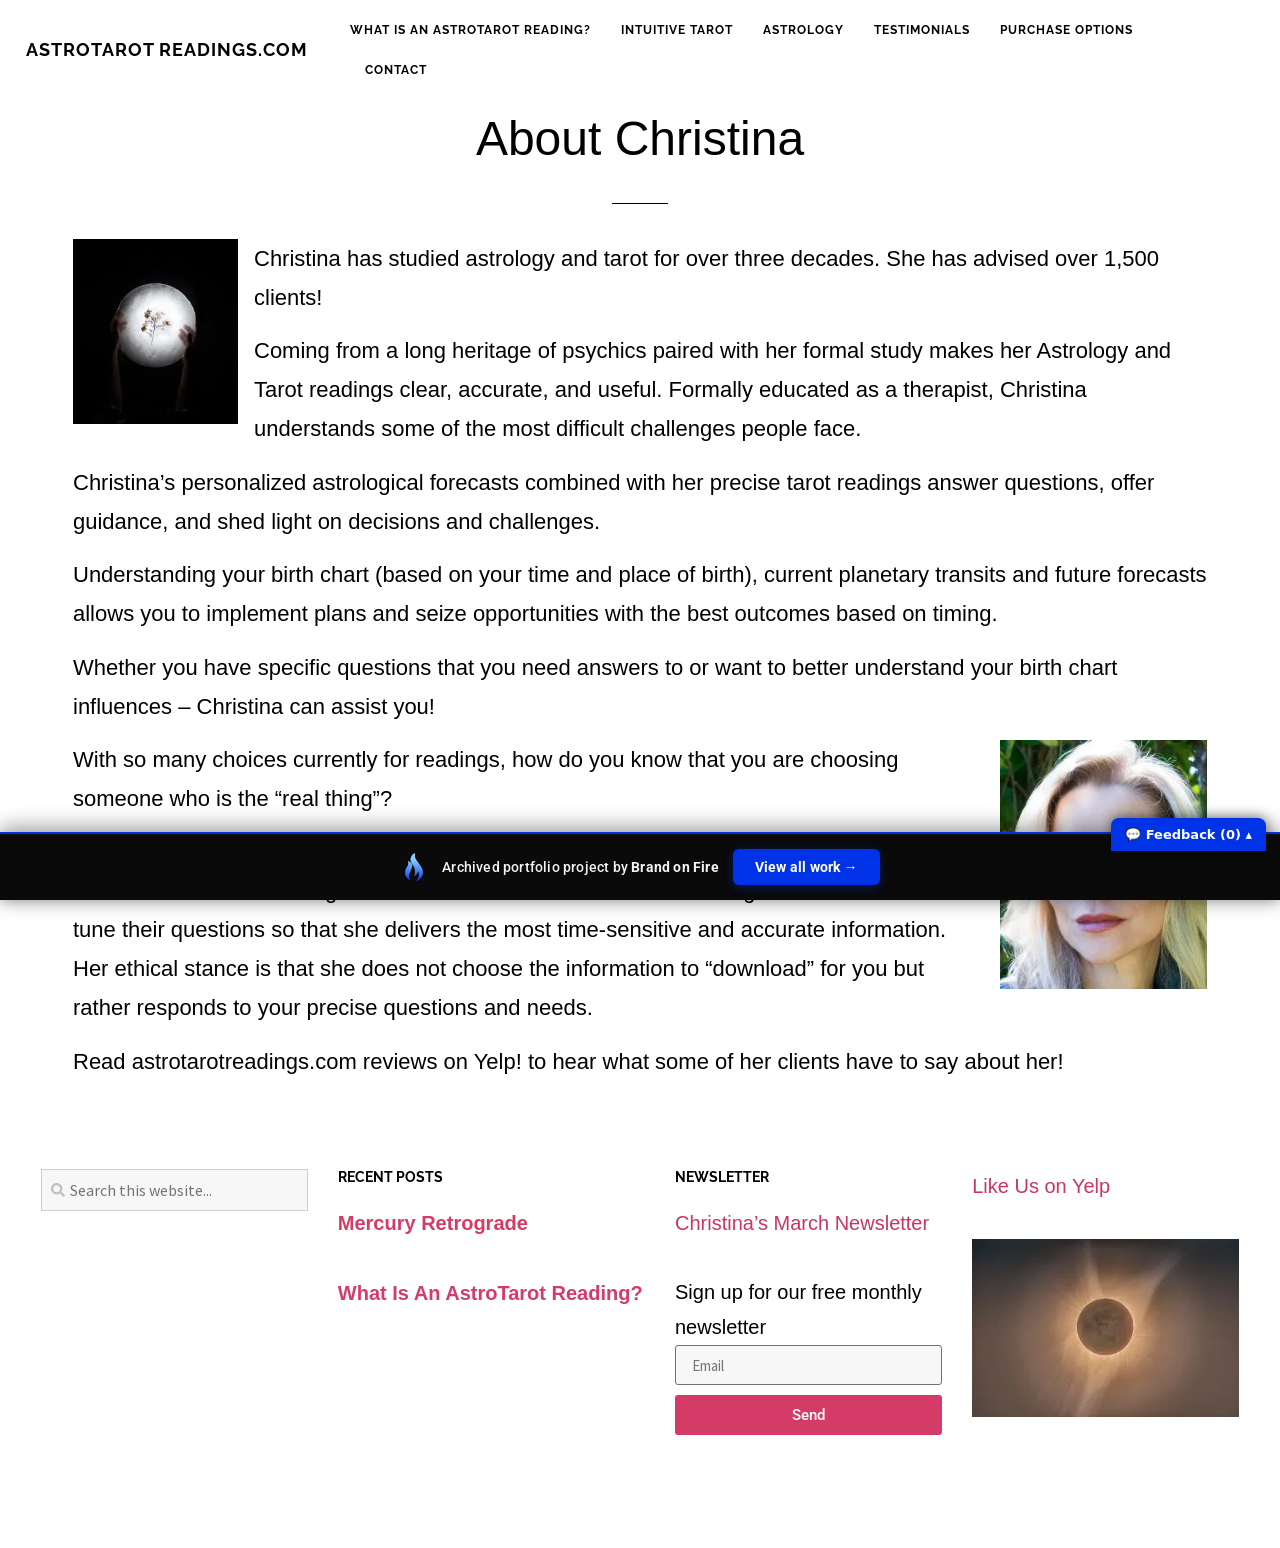
<file: index.html>
<!doctype html><html lang="en-US" data-bofp="0"><head><meta charset="UTF-8"><meta name="viewport" content="width=device-width,initial-scale=1"><meta name="robots" content="index, follow, max-image-preview:large, max-snippet:-1, max-video-preview:-1"><title>About Christina - astrotarotreadings.com</title><meta name="description" content="Christina has studied astrology and tarot for over three decades. She has advised over 1,500 clients."><link rel="canonical" href="/"><meta property="og:locale" content="en_US"><meta property="og:type" content="website"><meta property="og:title" content="About Christina - astrotarotreadings.com"><meta property="og:description" content="Christina has studied astrology and tarot for over three decades. She has advised over 1,500 clients."><meta property="og:url" content="/"><meta property="og:site_name" content="astrotarotreadings.com"><meta property="article:modified_time" content="2025-02-12T22:14:40+00:00"><meta property="og:image" content="_a/65d81ac65afd.webp"><meta name="twitter:card" content="summary_large_image"><link rel="alternate" type="application/rss+xml" title="astrotarotreadings.com » Feed" href="/feed/"><link rel="https://api.w.org/" href="/wp-json/"><link rel="alternate" title="JSON" type="application/json" href="/wp-json/wp/v2/pages/9"><meta name="generator" content="Elementor 4.1.1; features: e_font_icon_svg, additional_custom_breakpoints; settings: css_print_method-external, google_font-enabled, font_display-swap"><meta name="generator" content="WP Rocket 3.20.2" data-wpr-features="wpr_preload_links wpr_desktop"><link rel="stylesheet" href="style.css"><style>[data-bofp="1"]{background-color:#fff!important;color:#333!important}[data-bofp="2"]{background-color:#fff!important;color:#333!important}[data-bofp="3"]{background-color:#fff!important;color:#333!important}[data-bofp="4"]{background-color:#fff!important;color:#333!important}</style><meta name="robots" content="noindex, nofollow"><style id="bof-noform">.elementor-form,.elementor-form *,.fusion-contact-form,.fusion-contact-form *,.fusion-form,.fusion-form *,.gform_wrapper,.gform_wrapper *,.wpcf7,.wpcf7 *,[class*=contact-form],[class*=contact-form] *,[id*=contact-form],[id*=contact-form] *,fieldset,fieldset *,form,form *,input,label.fusion-form-label,select,textarea{pointer-events:none!important;cursor:default!important;-webkit-user-select:none!important;user-select:none!important}</style></head><body class="home wp-singular page-template-default page page-id-9 wp-embed-responsive wp-theme-hello-elementor hello-elementor-default elementor-default elementor-kit-8 elementor-page elementor-page-9 e--ua-blink e--ua-mac e--ua-webkit" data-elementor-device-mode="desktop" data-bofp="1"><a class="skip-link screen-reader-text" href="#content">Skip to content</a><header data-rocket-location-hash="8f827e072aeb38a87d8443cc0bf6e19d" data-elementor-type="header" data-elementor-id="17" class="elementor elementor-17 elementor-location-header" data-elementor-post-type="elementor_library"><div class="elementor-element elementor-element-1b35892e e-con-full e-flex e-con e-parent elementor-sticky elementor-sticky--active elementor-section--handles-inside elementor-sticky--effects e-lazyloaded" data-id="1b35892e" data-element_type="container" data-e-type="container" data-settings="{&quot;background_background&quot;:&quot;classic&quot;,&quot;sticky&quot;:&quot;top&quot;,&quot;sticky_on&quot;:[&quot;desktop&quot;,&quot;tablet&quot;,&quot;mobile&quot;],&quot;sticky_offset&quot;:0,&quot;sticky_effects_offset&quot;:0,&quot;sticky_anchor_link_offset&quot;:0}" data-bofp="2" style="position:fixed;width:1366px;margin-top:0;margin-bottom:0;top:0"><div data-rocket-location-hash="d137417853caba3e93c6c5bb0783f5ee" class="elementor-element elementor-element-59847e1 e-con-full e-flex e-con e-child" data-id="59847e1" data-element_type="container" data-e-type="container"><div class="elementor-element elementor-element-5109250 elementor-widget elementor-widget-heading" data-id="5109250" data-element_type="widget" data-e-type="widget" data-widget_type="heading.default"><div class="elementor-widget-container"><h2 class="elementor-heading-title elementor-size-default"><a href="index.html">AstroTarot Readings.com</a></h2> </div></div></div><div data-rocket-location-hash="2b90dfa640d56f04c35a7dc87e86937c" class="elementor-element elementor-element-5a991607 e-con-full e-flex e-con e-child" data-id="5a991607" data-element_type="container" data-e-type="container"><div class="elementor-element elementor-element-57fdbdf7 elementor-nav-menu--stretch elementor-nav-menu__text-align-center elementor-nav-menu--dropdown-tablet elementor-nav-menu--toggle elementor-nav-menu--burger elementor-widget elementor-widget-nav-menu" data-id="57fdbdf7" data-element_type="widget" data-e-type="widget" data-settings="{&quot;full_width&quot;:&quot;stretch&quot;,&quot;layout&quot;:&quot;horizontal&quot;,&quot;submenu_icon&quot;:{&quot;value&quot;:&quot;&lt;svg aria-hidden=\&quot;true\&quot; class=\&quot;e-font-icon-svg e-fas-caret-down\&quot; viewBox=\&quot;0 0 320 512\&quot; xmlns=\&quot;http:\/\/www.w3.org\/2000\/svg\&quot;&gt;&lt;path d=\&quot;M31.3 192h257.3c17.8 0 26.7 21.5 14.1 34.1L174.1 354.8c-7.8 7.8-20.5 7.8-28.3 0L17.2 226.1C4.6 213.5 13.5 192 31.3 192z\&quot;&gt;&lt;\/path&gt;&lt;\/svg&gt;&quot;,&quot;library&quot;:&quot;fa-solid&quot;},&quot;toggle&quot;:&quot;burger&quot;}" data-widget_type="nav-menu.default"><div class="elementor-widget-container"><nav aria-label="Menu" class="elementor-nav-menu--main elementor-nav-menu__container elementor-nav-menu--layout-horizontal e--pointer-underline e--animation-fade"><ul id="menu-1-57fdbdf7" class="elementor-nav-menu" data-smartmenus-id="1782282673889171"><li class="menu-item menu-item-type-post_type menu-item-object-page menu-item-121"><a href="what-is-an-astrotarot-reading/index.html" class="elementor-item">What Is An AstroTarot Reading?</a></li><li class="menu-item menu-item-type-post_type menu-item-object-page menu-item-118"><a href="tarot/index.html" class="elementor-item">Intuitive Tarot</a></li><li class="menu-item menu-item-type-post_type menu-item-object-page menu-item-116"><a href="astrology/index.html" class="elementor-item">Astrology</a></li><li class="menu-item menu-item-type-post_type menu-item-object-page menu-item-120"><a href="testimonials/index.html" class="elementor-item">Testimonials</a></li><li class="menu-item menu-item-type-post_type menu-item-object-page menu-item-119"><a href="purchase/index.html" class="elementor-item">Purchase Options</a></li><li class="menu-item menu-item-type-post_type menu-item-object-page menu-item-117"><a href="contact/index.html" class="elementor-item">Contact</a></li></ul> </nav><div class="elementor-menu-toggle" role="button" tabindex="0" aria-label="Menu Toggle" aria-expanded="false" style=""><svg aria-hidden="true" role="presentation" class="elementor-menu-toggle__icon--open e-font-icon-svg e-eicon-menu-bar" viewBox="0 0 1000 1000" xmlns="http://www.w3.org/2000/svg"><path d="M104 333H896C929 333 958 304 958 271S929 208 896 208H104C71 208 42 237 42 271S71 333 104 333ZM104 583H896C929 583 958 554 958 521S929 458 896 458H104C71 458 42 487 42 521S71 583 104 583ZM104 833H896C929 833 958 804 958 771S929 708 896 708H104C71 708 42 737 42 771S71 833 104 833Z"></path></svg><svg aria-hidden="true" role="presentation" class="elementor-menu-toggle__icon--close e-font-icon-svg e-eicon-close" viewBox="0 0 1000 1000" xmlns="http://www.w3.org/2000/svg"><path d="M742 167L500 408 258 167C246 154 233 150 217 150 196 150 179 158 167 167 154 179 150 196 150 212 150 229 154 242 171 254L408 500 167 742C138 771 138 800 167 829 196 858 225 858 254 829L496 587 738 829C750 842 767 846 783 846 800 846 817 842 829 829 842 817 846 804 846 783 846 767 842 750 829 737L588 500 833 258C863 229 863 200 833 171 804 137 775 137 742 167Z"></path></svg> </div><nav class="elementor-nav-menu--dropdown elementor-nav-menu__container" aria-hidden="true" style="width:1366px;left:0;top:44px;--menu-height:0"><ul id="menu-2-57fdbdf7" class="elementor-nav-menu" data-smartmenus-id="17822826738897034"><li class="menu-item menu-item-type-post_type menu-item-object-page menu-item-121"><a href="what-is-an-astrotarot-reading/index.html" class="elementor-item" tabindex="-1">What Is An AstroTarot Reading?</a></li><li class="menu-item menu-item-type-post_type menu-item-object-page menu-item-118"><a href="tarot/index.html" class="elementor-item" tabindex="-1">Intuitive Tarot</a></li><li class="menu-item menu-item-type-post_type menu-item-object-page menu-item-116"><a href="astrology/index.html" class="elementor-item" tabindex="-1">Astrology</a></li><li class="menu-item menu-item-type-post_type menu-item-object-page menu-item-120"><a href="testimonials/index.html" class="elementor-item" tabindex="-1">Testimonials</a></li><li class="menu-item menu-item-type-post_type menu-item-object-page menu-item-119"><a href="purchase/index.html" class="elementor-item" tabindex="-1">Purchase Options</a></li><li class="menu-item menu-item-type-post_type menu-item-object-page menu-item-117"><a href="contact/index.html" class="elementor-item" tabindex="-1">Contact</a></li></ul> </nav></div></div></div></div><div class="elementor-element elementor-element-1b35892e e-con-full e-flex e-con e-parent elementor-sticky elementor-sticky__spacer" data-id="1b35892e" data-element_type="container" data-e-type="container" data-settings="{&quot;background_background&quot;:&quot;classic&quot;,&quot;sticky&quot;:&quot;top&quot;,&quot;sticky_on&quot;:[&quot;desktop&quot;,&quot;tablet&quot;,&quot;mobile&quot;],&quot;sticky_offset&quot;:0,&quot;sticky_effects_offset&quot;:0,&quot;sticky_anchor_link_offset&quot;:0}" data-bofp="3" style="visibility:hidden;transition:none;animation:auto ease 0s 1 normal none running none"><div data-rocket-location-hash="d137417853caba3e93c6c5bb0783f5ee" class="elementor-element elementor-element-59847e1 e-con-full e-flex e-con e-child" data-id="59847e1" data-element_type="container" data-e-type="container"><div class="elementor-element elementor-element-5109250 elementor-widget elementor-widget-heading" data-id="5109250" data-element_type="widget" data-e-type="widget" data-widget_type="heading.default"><div class="elementor-widget-container"><h2 class="elementor-heading-title elementor-size-default"><a href="index.html">AstroTarot Readings.com</a></h2> </div></div></div><div data-rocket-location-hash="2b90dfa640d56f04c35a7dc87e86937c" class="elementor-element elementor-element-5a991607 e-con-full e-flex e-con e-child" data-id="5a991607" data-element_type="container" data-e-type="container"><div class="elementor-element elementor-element-57fdbdf7 elementor-nav-menu--stretch elementor-nav-menu__text-align-center elementor-nav-menu--dropdown-tablet elementor-nav-menu--toggle elementor-nav-menu--burger elementor-widget elementor-widget-nav-menu" data-id="57fdbdf7" data-element_type="widget" data-e-type="widget" data-settings="{&quot;full_width&quot;:&quot;stretch&quot;,&quot;layout&quot;:&quot;horizontal&quot;,&quot;submenu_icon&quot;:{&quot;value&quot;:&quot;&lt;svg aria-hidden=\&quot;true\&quot; class=\&quot;e-font-icon-svg e-fas-caret-down\&quot; viewBox=\&quot;0 0 320 512\&quot; xmlns=\&quot;http:\/\/www.w3.org\/2000\/svg\&quot;&gt;&lt;path d=\&quot;M31.3 192h257.3c17.8 0 26.7 21.5 14.1 34.1L174.1 354.8c-7.8 7.8-20.5 7.8-28.3 0L17.2 226.1C4.6 213.5 13.5 192 31.3 192z\&quot;&gt;&lt;\/path&gt;&lt;\/svg&gt;&quot;,&quot;library&quot;:&quot;fa-solid&quot;},&quot;toggle&quot;:&quot;burger&quot;}" data-widget_type="nav-menu.default"><div class="elementor-widget-container"><nav aria-label="Menu" class="elementor-nav-menu--main elementor-nav-menu__container elementor-nav-menu--layout-horizontal e--pointer-underline e--animation-fade"><ul id="menu-1-57fdbdf7" class="elementor-nav-menu"><li class="menu-item menu-item-type-post_type menu-item-object-page menu-item-121"><a href="what-is-an-astrotarot-reading/index.html" class="elementor-item">What Is An AstroTarot Reading?</a></li><li class="menu-item menu-item-type-post_type menu-item-object-page menu-item-118"><a href="tarot/index.html" class="elementor-item">Intuitive Tarot</a></li><li class="menu-item menu-item-type-post_type menu-item-object-page menu-item-116"><a href="astrology/index.html" class="elementor-item">Astrology</a></li><li class="menu-item menu-item-type-post_type menu-item-object-page menu-item-120"><a href="testimonials/index.html" class="elementor-item">Testimonials</a></li><li class="menu-item menu-item-type-post_type menu-item-object-page menu-item-119"><a href="purchase/index.html" class="elementor-item">Purchase Options</a></li><li class="menu-item menu-item-type-post_type menu-item-object-page menu-item-117"><a href="contact/index.html" class="elementor-item">Contact</a></li></ul> </nav><div class="elementor-menu-toggle" role="button" tabindex="0" aria-label="Menu Toggle" aria-expanded="false"><svg aria-hidden="true" role="presentation" class="elementor-menu-toggle__icon--open e-font-icon-svg e-eicon-menu-bar" viewBox="0 0 1000 1000" xmlns="http://www.w3.org/2000/svg"><path d="M104 333H896C929 333 958 304 958 271S929 208 896 208H104C71 208 42 237 42 271S71 333 104 333ZM104 583H896C929 583 958 554 958 521S929 458 896 458H104C71 458 42 487 42 521S71 583 104 583ZM104 833H896C929 833 958 804 958 771S929 708 896 708H104C71 708 42 737 42 771S71 833 104 833Z"></path></svg><svg aria-hidden="true" role="presentation" class="elementor-menu-toggle__icon--close e-font-icon-svg e-eicon-close" viewBox="0 0 1000 1000" xmlns="http://www.w3.org/2000/svg"><path d="M742 167L500 408 258 167C246 154 233 150 217 150 196 150 179 158 167 167 154 179 150 196 150 212 150 229 154 242 171 254L408 500 167 742C138 771 138 800 167 829 196 858 225 858 254 829L496 587 738 829C750 842 767 846 783 846 800 846 817 842 829 829 842 817 846 804 846 783 846 767 842 750 829 737L588 500 833 258C863 229 863 200 833 171 804 137 775 137 742 167Z"></path></svg> </div><nav class="elementor-nav-menu--dropdown elementor-nav-menu__container" aria-hidden="true"><ul id="menu-2-57fdbdf7" class="elementor-nav-menu"><li class="menu-item menu-item-type-post_type menu-item-object-page menu-item-121"><a href="what-is-an-astrotarot-reading/index.html" class="elementor-item" tabindex="-1">What Is An AstroTarot Reading?</a></li><li class="menu-item menu-item-type-post_type menu-item-object-page menu-item-118"><a href="tarot/index.html" class="elementor-item" tabindex="-1">Intuitive Tarot</a></li><li class="menu-item menu-item-type-post_type menu-item-object-page menu-item-116"><a href="astrology/index.html" class="elementor-item" tabindex="-1">Astrology</a></li><li class="menu-item menu-item-type-post_type menu-item-object-page menu-item-120"><a href="testimonials/index.html" class="elementor-item" tabindex="-1">Testimonials</a></li><li class="menu-item menu-item-type-post_type menu-item-object-page menu-item-119"><a href="purchase/index.html" class="elementor-item" tabindex="-1">Purchase Options</a></li><li class="menu-item menu-item-type-post_type menu-item-object-page menu-item-117"><a href="contact/index.html" class="elementor-item" tabindex="-1">Contact</a></li></ul> </nav></div></div></div></div></header><main data-rocket-location-hash="3741468e5c54c204c47199ed60c9f294" id="content" class="site-main post-9 page type-page status-publish hentry"><div data-rocket-location-hash="65df79cf2c1096997cc65fbe9ebd67f2" class="page-content"><div data-rocket-location-hash="e8adb1c9539dd8b5bc0f19f92c8a6718" data-elementor-type="wp-post" data-elementor-id="9" class="elementor elementor-9" data-elementor-post-type="page"><div class="elementor-element elementor-element-8696b39 e-flex e-con-boxed e-con e-parent e-lazyloaded" data-id="8696b39" data-element_type="container" data-e-type="container"><div class="e-con-inner"><div class="elementor-element elementor-element-70a1374 elementor-widget elementor-widget-heading" data-id="70a1374" data-element_type="widget" data-e-type="widget" data-widget_type="heading.default"><div class="elementor-widget-container"><h2 class="elementor-heading-title elementor-size-default">About Christina</h2> </div></div><div class="elementor-element elementor-element-19f6491 elementor-widget-divider--view-line elementor-widget elementor-widget-divider" data-id="19f6491" data-element_type="widget" data-e-type="widget" data-widget_type="divider.default"><div class="elementor-widget-container"><div class="elementor-divider"><span class="elementor-divider-separator"></span></div></div></div><div class="elementor-element elementor-element-b5a2167 elementor-widget elementor-widget-text-editor" data-id="b5a2167" data-element_type="widget" data-e-type="widget" data-widget_type="text-editor.default"><div class="elementor-widget-container"><p><img decoding="async" class="wp-image-29 alignleft" src="_a/65d81ac65afd.webp" alt="" width="165" height="185">Christina has studied astrology and tarot for over three decades. She has advised over 1,500 clients!</p><p>Coming from a long heritage of psychics paired with her formal study makes her Astrology and Tarot readings clear, accurate, and useful. Formally educated as a therapist, Christina understands some of the most difficult challenges people face.</p><p>Christina’s personalized astrological forecasts combined with her precise tarot readings answer questions, offer guidance, and shed light on decisions and challenges.</p><p>Understanding your birth chart (based on your time and place of birth), current planetary transits and future forecasts allows you to implement plans and seize opportunities with the best outcomes based on timing.</p><p>Whether you have specific questions that you need answers to or want to better understand your birth chart influences – Christina can assist you!</p><p><img fetchpriority="high" decoding="async" class="wp-image-30 alignright" src="_a/aaebb27ede1f.webp" alt="" width="207" height="250">With so many choices currently for readings, how do you know that you are choosing someone who is the “real thing”?</p><p>Christina’s ability to synthesize the elements and science of astrology with her incredible intuition makes her readings useful and balanced. She often encourages her clients to fine-tune their questions so that she delivers the most time-sensitive and accurate information. Her ethical stance is that she does not choose the information to “download” for you but rather responds to your precise questions and needs.</p><p>Read astrotarotreadings.com reviews on Yelp! to hear what some of her clients have to say about her!</p> </div></div></div></div></div></div></main><footer data-elementor-type="footer" data-elementor-id="38" class="elementor elementor-38 elementor-location-footer" data-elementor-post-type="elementor_library"><div class="elementor-element elementor-element-73697ec2 e-con-full e-flex e-con e-parent e-lazyloaded" data-id="73697ec2" data-element_type="container" data-e-type="container" data-settings="{&quot;background_background&quot;:&quot;classic&quot;}" data-bofp="4"><div class="elementor-element elementor-element-142a883b e-con-full e-flex e-con e-child" data-id="142a883b" data-element_type="container" data-e-type="container"><div class="elementor-element elementor-element-13da52d elementor-widget elementor-widget-search" data-id="13da52d" data-element_type="widget" data-e-type="widget" data-settings="{&quot;submit_trigger&quot;:&quot;key_enter&quot;,&quot;pagination_type_options&quot;:&quot;none&quot;}" data-widget_type="search.default" style="--e-search-icon-label-absolute-width:14px;--e-search-icon-clear-absolute-width:8.25px"><div class="elementor-widget-container"><search class="e-search" role="search"><form class="e-search-form" action="" method="get"><label class="e-search-label" for="search-13da52d"><span class="elementor-screen-only"> Search </span><svg aria-hidden="true" class="e-font-icon-svg e-fas-search" viewBox="0 0 512 512" xmlns="http://www.w3.org/2000/svg"><path d="M505 442.7L405.3 343c-4.5-4.5-10.6-7-17-7H372c27.6-35.3 44-79.7 44-128C416 93.1 322.9 0 208 0S0 93.1 0 208s93.1 208 208 208c48.3 0 92.7-16.4 128-44v16.3c0 6.4 2.5 12.5 7 17l99.7 99.7c9.4 9.4 24.6 9.4 33.9 0l28.3-28.3c9.4-9.4 9.4-24.6.1-34zM208 336c-70.7 0-128-57.2-128-128 0-70.7 57.2-128 128-128 70.7 0 128 57.2 128 128 0 70.7-57.2 128-128 128z"></path></svg> </label><div class="e-search-input-wrapper"><input id="search-13da52d" placeholder="Search this website..." class="e-search-input" type="search" name="s" value="" autocomplete="off" role="combobox" aria-autocomplete="list" aria-expanded="false" aria-controls="results-13da52d" aria-haspopup="listbox"><svg aria-hidden="true" class="e-font-icon-svg e-fas-times hidden" viewBox="0 0 352 512" xmlns="http://www.w3.org/2000/svg"><path d="M242.72 256l100.07-100.07c12.28-12.28 12.28-32.19 0-44.48l-22.24-22.24c-12.28-12.28-32.19-12.28-44.48 0L176 189.28 75.93 89.21c-12.28-12.28-32.19-12.28-44.48 0L9.21 111.45c-12.28 12.28-12.28 32.19 0 44.48L109.28 256 9.21 356.07c-12.28 12.28-12.28 32.19 0 44.48l22.24 22.24c12.28 12.28 32.2 12.28 44.48 0L176 322.72l100.07 100.07c12.28 12.28 32.2 12.28 44.48 0l22.24-22.24c12.28-12.28 12.28-32.19 0-44.48L242.72 256z"></path></svg> <output id="results-13da52d" class="e-search-results-container hide-loader" aria-live="polite" aria-atomic="true" aria-label="Results for search" tabindex="0"><div class="e-search-results"></div></output></div><button class="e-search-submit elementor-screen-only" type="submit" aria-label="Search"></button><input type="hidden" name="e_search_props" value="13da52d-38"></form></search></div></div></div><div class="elementor-element elementor-element-00551a9 e-con-full e-flex e-con e-child" data-id="00551a9" data-element_type="container" data-e-type="container"><div class="elementor-element elementor-element-d2934a3 elementor-widget elementor-widget-heading" data-id="d2934a3" data-element_type="widget" data-e-type="widget" data-widget_type="heading.default"><div class="elementor-widget-container"><h6 class="elementor-heading-title elementor-size-default">Recent Posts</h6> </div></div><div class="elementor-element elementor-element-e0176e6 elementor-grid-1 elementor-grid-tablet-1 elementor-posts--thumbnail-none elementor-grid-mobile-1 elementor-widget elementor-widget-posts" data-id="e0176e6" data-element_type="widget" data-e-type="widget" data-settings="{&quot;classic_columns&quot;:&quot;1&quot;,&quot;classic_columns_tablet&quot;:&quot;1&quot;,&quot;classic_columns_mobile&quot;:&quot;1&quot;,&quot;classic_row_gap&quot;:{&quot;unit&quot;:&quot;px&quot;,&quot;size&quot;:35,&quot;sizes&quot;:[]},&quot;classic_row_gap_tablet&quot;:{&quot;unit&quot;:&quot;px&quot;,&quot;size&quot;:&quot;&quot;,&quot;sizes&quot;:[]},&quot;classic_row_gap_mobile&quot;:{&quot;unit&quot;:&quot;px&quot;,&quot;size&quot;:&quot;&quot;,&quot;sizes&quot;:[]}}" data-widget_type="posts.classic"><div class="elementor-widget-container"><div class="elementor-posts-container elementor-posts elementor-posts--skin-classic elementor-grid" role="list"><article class="elementor-post elementor-grid-item post-124 post type-post status-publish format-standard hentry category-uncategorized" role="listitem"><div class="elementor-post__text"><h3 class="elementor-post__title"><a href="mercury-retrograde/index.html"> Mercury Retrograde </a></h3></div></article><article class="elementor-post elementor-grid-item post-126 post type-post status-publish format-standard hentry category-uncategorized" role="listitem"><div class="elementor-post__text"><h3 class="elementor-post__title"><a href="what-is-an-astrotarot-reading/index.html"> What Is An AstroTarot Reading? </a></h3></div></article></div></div></div></div><div class="elementor-element elementor-element-5f623e8f e-con-full e-flex e-con e-child" data-id="5f623e8f" data-element_type="container" data-e-type="container"><div class="elementor-element elementor-element-22453aa8 elementor-widget elementor-widget-heading" data-id="22453aa8" data-element_type="widget" data-e-type="widget" data-widget_type="heading.default"><div class="elementor-widget-container"><h6 class="elementor-heading-title elementor-size-default">Newsletter</h6> </div></div><div class="elementor-element elementor-element-211747a elementor-widget elementor-widget-text-editor" data-id="211747a" data-element_type="widget" data-e-type="widget" data-widget_type="text-editor.default"><div class="elementor-widget-container"><p><a target="_blank" rel="noopener">Christina’s March Newsletter</a></p> </div></div><div class="elementor-element elementor-element-0138c01 elementor-button-align-stretch elementor-widget elementor-widget-form" data-id="0138c01" data-element_type="widget" data-e-type="widget" data-settings="{&quot;step_next_label&quot;:&quot;Next&quot;,&quot;step_previous_label&quot;:&quot;Previous&quot;,&quot;button_width&quot;:&quot;100&quot;,&quot;step_type&quot;:&quot;number_text&quot;,&quot;step_icon_shape&quot;:&quot;circle&quot;}" data-widget_type="form.default"><div class="elementor-widget-container"><form class="elementor-form" method="post" name="New Form" aria-label="New Form"><input type="hidden" name="post_id" value="38"><input type="hidden" name="form_id" value="0138c01"><input type="hidden" name="referer_title" value="Page not found - astrotarotreadings.com"><div class="elementor-form-fields-wrapper elementor-labels-above"><div class="elementor-field-type-email elementor-field-group elementor-column elementor-field-group-email elementor-col-100 elementor-field-required"><label for="form-field-email" class="elementor-field-label"> Sign up for our free monthly newsletter </label><input size="1" type="email" name="form_fields[email]" id="form-field-email" class="elementor-field elementor-size-sm elementor-field-textual" placeholder="Email" required="required"></div><div class="elementor-field-group elementor-column elementor-field-type-submit elementor-col-100 e-form__buttons"><button class="elementor-button elementor-size-sm" type="submit"><span class="elementor-button-content-wrapper"><span class="elementor-button-text">Send</span></span></button></div></div></form></div></div></div><div class="elementor-element elementor-element-46a2b569 e-con-full e-flex e-con e-child" data-id="46a2b569" data-element_type="container" data-e-type="container"><div class="elementor-element elementor-element-4a769ca elementor-widget elementor-widget-text-editor" data-id="4a769ca" data-element_type="widget" data-e-type="widget" data-widget_type="text-editor.default"><div class="elementor-widget-container"><p><a target="_blank" rel="noopener">Like Us on Yelp</a></p> </div></div><div class="elementor-element elementor-element-ce92b97 elementor-widget elementor-widget-image" data-id="ce92b97" data-element_type="widget" data-e-type="widget" data-widget_type="image.default"><div class="elementor-widget-container"><img width="300" height="200" src="_a/7d882509de97.webp" class="attachment-large size-large wp-image-42" alt=""> </div></div></div></div></footer><span id="elementor-device-mode" class="elementor-screen-only"></span><svg style="display:none" class="e-font-icon-svg-symbols"></svg><a href="https://brandonfire.com/portfolio/" id="bof-portfolio-bar" rel="noopener" style="position:fixed;left:0;right:0;bottom:0;z-index:2147483647;display:flex;align-items:center;justify-content:center;gap:10px;flex-wrap:wrap;background:#14181c;color:#fff!important;font-family:-apple-system,BlinkMacSystemFont,'Segoe UI',Roboto,Helvetica,Arial,sans-serif;font-size:13px;font-weight:500;line-height:1;letter-spacing:.2px;padding:11px 16px;text-decoration:none!important;box-shadow:0 -2px 14px rgba(0,0,0,.28);border-top:2px solid #e2542c;box-sizing:border-box"><span style="opacity:.92;color:#fff">Archived portfolio project by <strong style="font-weight:700;color:#fff">Brand&nbsp;on&nbsp;Fire</strong></span><span style="background:#e2542c;color:#fff;padding:6px 12px;border-radius:4px;font-weight:600;white-space:nowrap">View&nbsp;all&nbsp;work&nbsp;&rarr;</span></a><!-- bof-portfolio-bar --><a href="https://brandonfire.com/portfolio/" id="bof-portfolio-bar" rel="noopener" style="position:fixed;left:0;right:0;bottom:0;z-index:2147483647;display:flex;align-items:center;justify-content:center;gap:14px;flex-wrap:wrap;background:#0a0a0a;color:#ffffff !important;font-family:Inter,-apple-system,BlinkMacSystemFont,'Segoe UI',Roboto,Helvetica,Arial,sans-serif;font-size:14px;font-weight:500;line-height:1;letter-spacing:.2px;padding:15px 18px;text-decoration:none !important;box-shadow:0 -3px 22px rgba(0,0,0,.45);border-top:2px solid #0033e7;box-sizing:border-box;"><img src="[data-uri]" alt="" width="28" height="28" style="display:block;flex:0 0 auto;width:28px;height:28px;"><span style="opacity:.95;color:#fff;">Archived portfolio project by <strong style="font-weight:700;color:#fff;">Brand&nbsp;on&nbsp;Fire</strong></span><span style="background:#0033e7;color:#fff;padding:11px 22px;border-radius:6px;font-weight:700;font-size:14px;white-space:nowrap;box-shadow:0 2px 10px rgba(0,51,231,.4);">View&nbsp;all&nbsp;work&nbsp;&rarr;</span></a><script>(function(){function p(){var b=document.getElementById("bof-portfolio-bar");if(b&&document.body)document.body.style.setProperty("padding-bottom",b.offsetHeight+"px","important");}if(document.readyState!=="loading")p();else document.addEventListener("DOMContentLoaded",p);window.addEventListener("resize",p);})();</script><script>/* Brand on Fire portfolio feedback collector. One shared origin (brand-on-fire.github.io) => one shared
   localStorage; every comment is stamped with the site + page it was written on. Shadow DOM so the host
   site's CSS / pointer-events:none can't touch it. "Export all" copies everything for Claude. */
(function () {
  var K = 'bof_feedback', D = document;
  if (D.getElementById('bof-fb-host')) return;
  function L() { try { return JSON.parse(localStorage.getItem(K)) || []; } catch (e) { return []; } }
  function SV(a) { try { localStorage.setItem(K, JSON.stringify(a)); } catch (e) {} }
  function slug() { var p = location.pathname.split('/').filter(Boolean); return p[0] || '(home)'; }
  function pagePath() { var p = location.pathname.split('/').filter(Boolean); return '/' + p.slice(1).join('/') + (p.length > 1 ? '/' : ''); }
  function draftKey() { return 'bof_fb_draft'; }     // one global draft so an in-progress comment survives navigation
  function barH() { var b = D.getElementById('bof-portfolio-bar'); return b ? b.offsetHeight : 0; }
  function sync() { try { fetch('http://localhost:8799/sync', { method: 'POST', headers: { 'Content-Type': 'text/plain' }, body: JSON.stringify(L()), keepalive: true }).catch(function () {}); } catch (e) {} }
  function counts() { var a = L(), s = slug(), here = a.filter(function (c) { return c.site === s; }).length; return { here: here, total: a.length }; }
  var open = localStorage.getItem('bof_fb_open') === '1';

  var host = D.createElement('div'); host.id = 'bof-fb-host';
  host.style.cssText = 'all:initial;position:fixed;left:0;right:0;bottom:0;z-index:2147483647;pointer-events:none';
  var R = host.attachShadow({ mode: 'open' });
  R.innerHTML =
    '<style>' +
    ':host{all:initial}div,textarea,button,span,b{box-sizing:border-box;font-family:Inter,system-ui,-apple-system,"Segoe UI",Arial,sans-serif;margin:0}' +
    '.tog{position:fixed;right:14px;background:#0033e7;color:#fff;font-weight:700;font-size:13px;padding:9px 14px;border-radius:8px 8px 0 0;cursor:pointer;box-shadow:0 -2px 12px rgba(0,0,0,.45);pointer-events:auto;user-select:none}' +
    '.pan{position:fixed;left:0;right:0;background:#0a0a0a;border-top:2px solid #0033e7;height:158px;padding:8px 12px 10px;display:none;pointer-events:auto}' +
    '.pan.open{display:block}' +
    '.hd{display:flex;align-items:center;gap:8px;color:#fff;font-size:12.5px;margin-bottom:6px}' +
    '.hd b{color:#8bccff;font-weight:700}.hd .pg{color:#9aa3b2}' +
    'textarea{display:block;width:100%;height:74px;background:#16181d;color:#fff;border:1px solid #2a2d35;border-radius:6px;padding:8px;font-size:13px;line-height:1.4;resize:none;pointer-events:auto;-webkit-user-select:text;user-select:text;outline:none}' +
    'textarea:focus{border-color:#0033e7}' +
    '.row{display:flex;gap:8px;align-items:center;margin-top:7px}' +
    'button{border:0;border-radius:6px;padding:8px 14px;font-weight:700;font-size:13px;cursor:pointer;pointer-events:auto}' +
    '.save{background:#0033e7;color:#fff}.exp{background:#16181d;color:#8bccff;border:1px solid #2a2d35}.undo{background:transparent;color:#888;font-weight:600;font-size:12px;padding:6px}' +
    '.st{color:#9aa3b2;font-size:12px;margin-left:auto}' +
    '</style>' +
    '<div class="tog" id="tog"></div>' +
    '<div class="pan" id="pan">' +
    '<div class="hd">Commenting on <b id="site"></b><span class="pg" id="pg"></span></div>' +
    '<textarea id="ta" placeholder="Type feedback for THIS page, then Save…"></textarea>' +
    '<div class="row"><button class="save" id="save">Save</button><button class="undo" id="undo">Undo last</button><button class="exp" id="exp">Export all</button><span class="st" id="st"></span></div>' +
    '</div>';
  D.body.appendChild(host);

  var tog = R.getElementById('tog'), pan = R.getElementById('pan'), ta = R.getElementById('ta');
  R.getElementById('site').textContent = slug();
  R.getElementById('pg').textContent = pagePath();
  ta.value = localStorage.getItem(draftKey()) || '';
  ta.addEventListener('input', function () { localStorage.setItem(draftKey(), ta.value); });
  function refresh() {
    var h = barH(), c = counts();
    pan.style.bottom = h + 'px'; pan.classList.toggle('open', open);
    tog.style.bottom = (open ? 158 + h : h) + 'px';
    tog.textContent = '💬 Feedback (' + c.total + ') ' + (open ? '▾' : '▴');
    R.getElementById('st').textContent = c.here + ' on this site · ' + c.total + ' total';
  }
  tog.addEventListener('click', function () { open = !open; localStorage.setItem('bof_fb_open', open ? '1' : '0'); refresh(); if (open) setTimeout(function () { ta.focus(); }, 0); });
  R.getElementById('save').addEventListener('click', function () {
    var t = ta.value.trim(); if (!t) return;
    var a = L(); a.push({ site: slug(), page: location.pathname, text: t, ts: new Date().toISOString() }); SV(a);
    ta.value = ''; localStorage.removeItem(draftKey()); refresh(); sync();
    var b = R.getElementById('save'); b.textContent = 'Saved ✓ ' + slug(); setTimeout(function () { b.textContent = 'Save'; }, 1100);
  });
  R.getElementById('undo').addEventListener('click', function () {
    var a = L(); if (!a.length) return; var last = a.pop(); SV(a); refresh(); sync();
    var b = R.getElementById('undo'); b.textContent = 'removed'; setTimeout(function () { b.textContent = 'Undo last'; }, 900);
  });
  R.getElementById('exp').addEventListener('click', function () {
    var a = L(); if (!a.length) { alert('No comments saved yet.'); return; }
    var txt = 'PORTFOLIO FEEDBACK (' + a.length + ' comments)\n\n' + a.map(function (c) { return '[' + c.site + c.page + ']\n' + c.text; }).join('\n\n');
    if (navigator.clipboard && navigator.clipboard.writeText) navigator.clipboard.writeText(txt).then(function () { alert('Copied ' + a.length + ' comments — paste to Claude.'); }, function () { window.prompt('Copy all (Cmd+C):', txt); });
    else window.prompt('Copy all (Cmd+C):', txt);
  });
  window.addEventListener('resize', refresh);
  if (D.readyState !== 'loading') { refresh(); sync(); } else D.addEventListener('DOMContentLoaded', function () { refresh(); sync(); });
})();
</script><!-- /bof-portfolio-bar --></body></html>
</file>
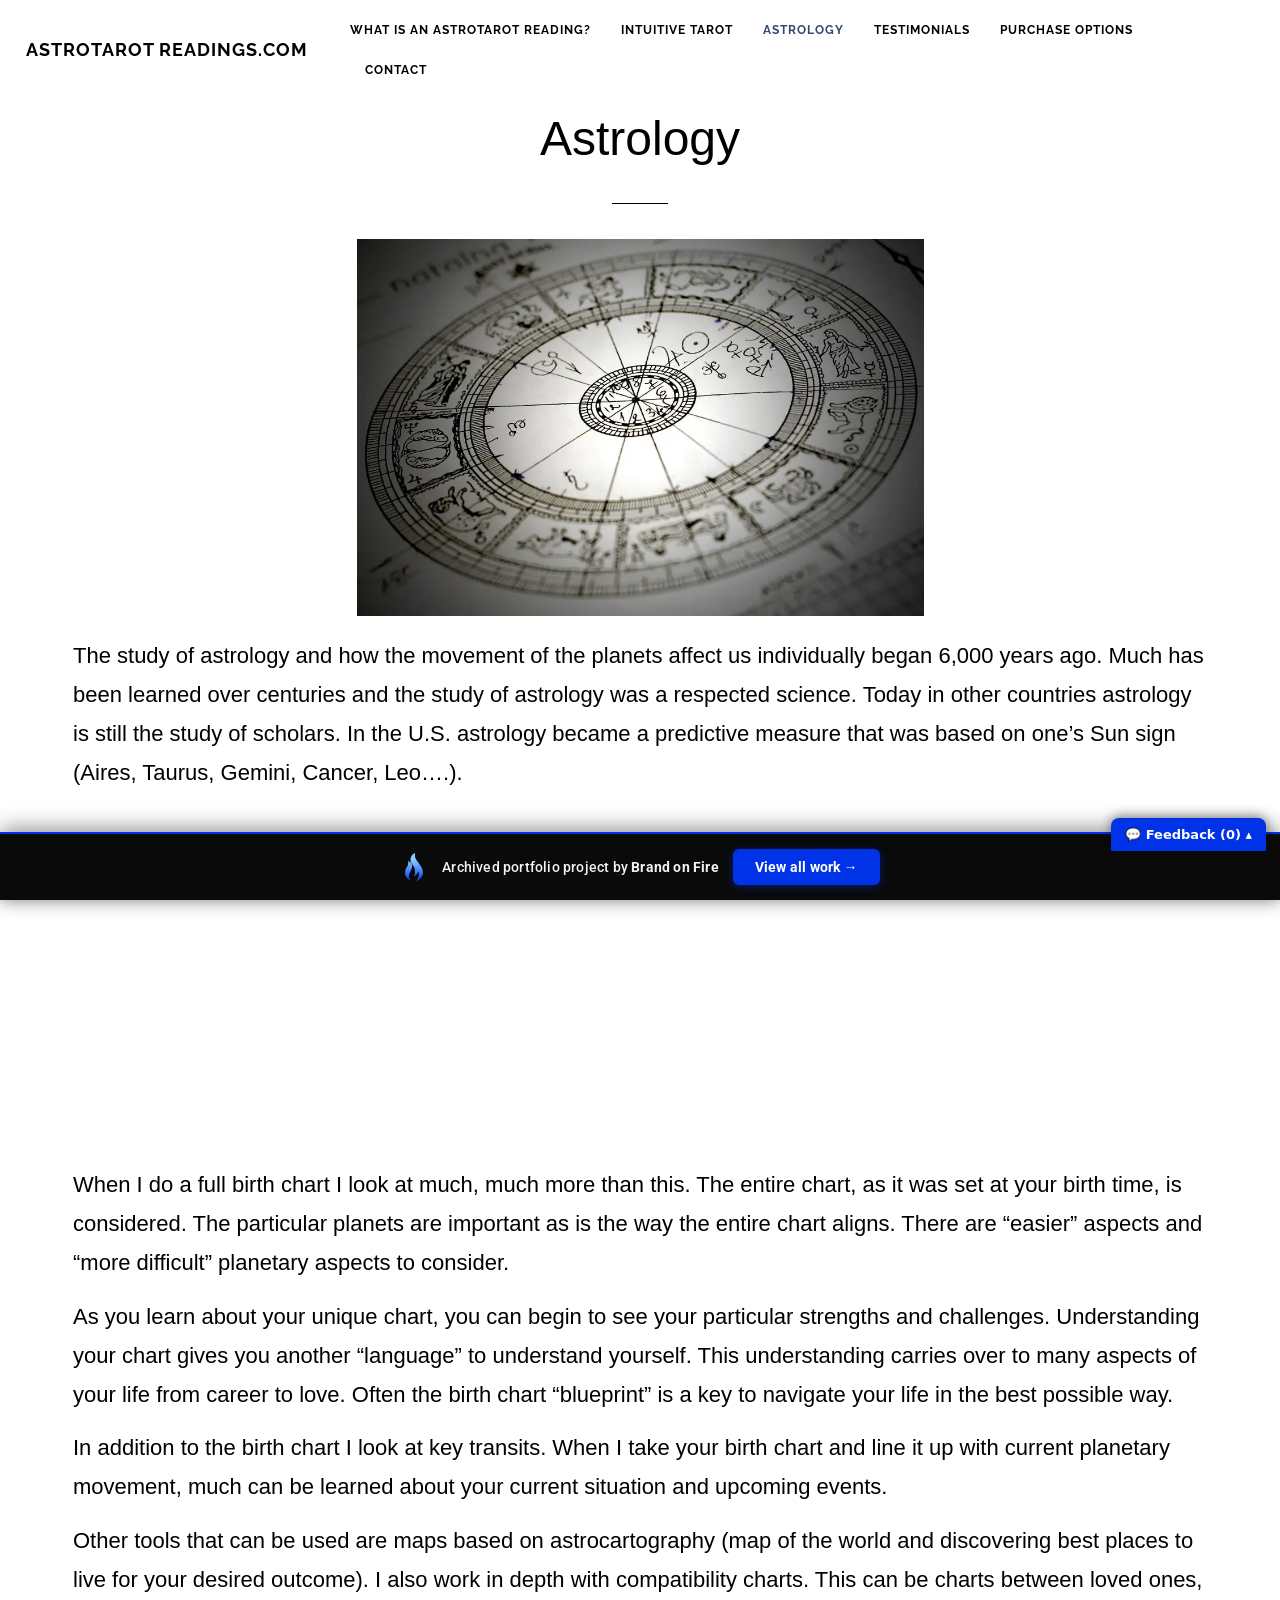
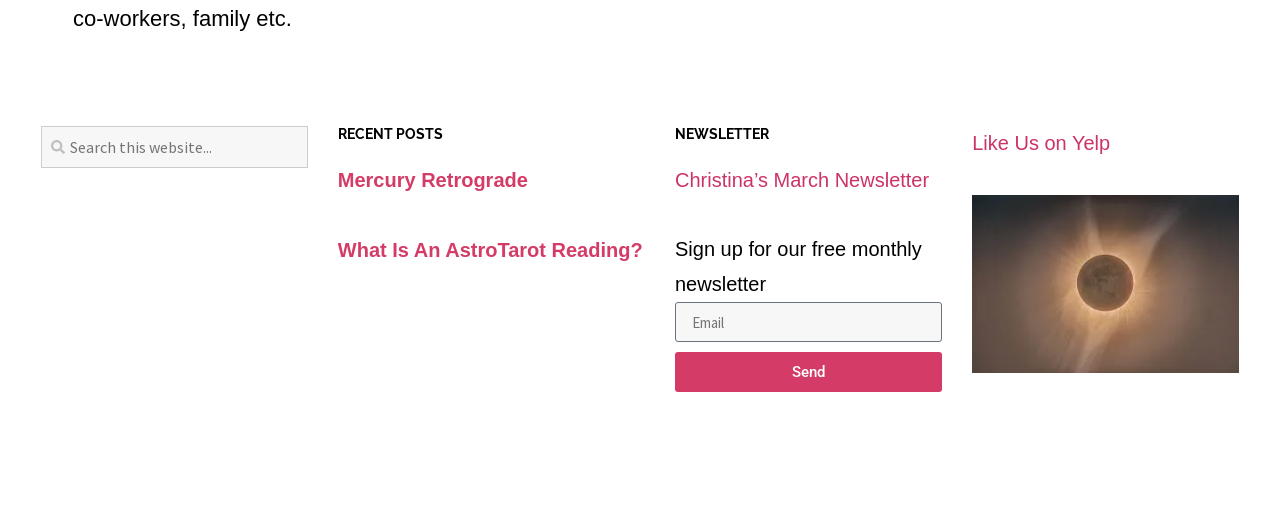
<file: astrology/index.html>
<!doctype html><html lang="en-US" data-bofp="0"><head><meta charset="UTF-8"><meta name="viewport" content="width=device-width,initial-scale=1"><meta name="robots" content="index, follow, max-image-preview:large, max-snippet:-1, max-video-preview:-1"><title>Astrology - astrotarotreadings.com</title><meta name="description" content="The study of astrology and how the movement of the planets affect us individually began 6,000 years ago. Much has been learned over centuries and the study of astrology was a respected science."><link rel="canonical" href="/astrology/"><meta property="og:locale" content="en_US"><meta property="og:type" content="article"><meta property="og:title" content="Astrology - astrotarotreadings.com"><meta property="og:description" content="The study of astrology and how the movement of the planets affect us individually began 6,000 years ago. Much has been learned over centuries and the study of astrology was a respected science."><meta property="og:url" content="/astrology/"><meta property="og:site_name" content="astrotarotreadings.com"><meta property="article:modified_time" content="2024-08-08T11:08:20+00:00"><meta property="og:image" content="../_a/c4393678ebf1.webp"><meta name="twitter:card" content="summary_large_image"><meta name="twitter:label1" content="Est. reading time"><meta name="twitter:data1" content="2 minutes"><link rel="alternate" type="application/rss+xml" title="astrotarotreadings.com » Feed" href="/feed/"><link rel="https://api.w.org/" href="/wp-json/"><link rel="alternate" title="JSON" type="application/json" href="/wp-json/wp/v2/pages/82"><meta name="generator" content="Elementor 4.1.1; features: e_font_icon_svg, additional_custom_breakpoints; settings: css_print_method-external, google_font-enabled, font_display-swap"><meta name="generator" content="WP Rocket 3.20.2" data-wpr-features="wpr_preload_links wpr_desktop"><link rel="stylesheet" href="../style.css"><style>[data-bofp="1"]{background-color:#fff!important;color:#333!important}[data-bofp="2"]{background-color:#fff!important;color:#333!important}[data-bofp="3"]{background-color:#fff!important;color:#333!important}[data-bofp="4"]{background-color:#fff!important;color:#333!important}</style><meta name="robots" content="noindex, nofollow"><style id="bof-noform">.elementor-form,.elementor-form *,.fusion-contact-form,.fusion-contact-form *,.fusion-form,.fusion-form *,.gform_wrapper,.gform_wrapper *,.wpcf7,.wpcf7 *,[class*=contact-form],[class*=contact-form] *,[id*=contact-form],[id*=contact-form] *,fieldset,fieldset *,form,form *,input,label.fusion-form-label,select,textarea{pointer-events:none!important;cursor:default!important;-webkit-user-select:none!important;user-select:none!important}</style></head><body class="wp-singular page-template-default page page-id-82 wp-embed-responsive wp-theme-hello-elementor hello-elementor-default elementor-default elementor-kit-8 elementor-page elementor-page-82 e--ua-blink e--ua-mac e--ua-webkit" data-elementor-device-mode="desktop" data-bofp="1"><a class="skip-link screen-reader-text" href="#content">Skip to content</a><header data-rocket-location-hash="8f827e072aeb38a87d8443cc0bf6e19d" data-elementor-type="header" data-elementor-id="17" class="elementor elementor-17 elementor-location-header" data-elementor-post-type="elementor_library"><div class="elementor-element elementor-element-1b35892e e-con-full e-flex e-con e-parent elementor-sticky elementor-sticky--active elementor-section--handles-inside elementor-sticky--effects e-lazyloaded" data-id="1b35892e" data-element_type="container" data-e-type="container" data-settings="{&quot;background_background&quot;:&quot;classic&quot;,&quot;sticky&quot;:&quot;top&quot;,&quot;sticky_on&quot;:[&quot;desktop&quot;,&quot;tablet&quot;,&quot;mobile&quot;],&quot;sticky_offset&quot;:0,&quot;sticky_effects_offset&quot;:0,&quot;sticky_anchor_link_offset&quot;:0}" data-bofp="2" style="position:fixed;width:1366px;margin-top:0;margin-bottom:0;top:0"><div data-rocket-location-hash="d137417853caba3e93c6c5bb0783f5ee" class="elementor-element elementor-element-59847e1 e-con-full e-flex e-con e-child" data-id="59847e1" data-element_type="container" data-e-type="container"><div class="elementor-element elementor-element-5109250 elementor-widget elementor-widget-heading" data-id="5109250" data-element_type="widget" data-e-type="widget" data-widget_type="heading.default"><div class="elementor-widget-container"><h2 class="elementor-heading-title elementor-size-default"><a href="../index.html">AstroTarot Readings.com</a></h2> </div></div></div><div data-rocket-location-hash="2b90dfa640d56f04c35a7dc87e86937c" class="elementor-element elementor-element-5a991607 e-con-full e-flex e-con e-child" data-id="5a991607" data-element_type="container" data-e-type="container"><div class="elementor-element elementor-element-57fdbdf7 elementor-nav-menu--stretch elementor-nav-menu__text-align-center elementor-nav-menu--dropdown-tablet elementor-nav-menu--toggle elementor-nav-menu--burger elementor-widget elementor-widget-nav-menu" data-id="57fdbdf7" data-element_type="widget" data-e-type="widget" data-settings="{&quot;full_width&quot;:&quot;stretch&quot;,&quot;layout&quot;:&quot;horizontal&quot;,&quot;submenu_icon&quot;:{&quot;value&quot;:&quot;&lt;svg aria-hidden=\&quot;true\&quot; class=\&quot;e-font-icon-svg e-fas-caret-down\&quot; viewBox=\&quot;0 0 320 512\&quot; xmlns=\&quot;http:\/\/www.w3.org\/2000\/svg\&quot;&gt;&lt;path d=\&quot;M31.3 192h257.3c17.8 0 26.7 21.5 14.1 34.1L174.1 354.8c-7.8 7.8-20.5 7.8-28.3 0L17.2 226.1C4.6 213.5 13.5 192 31.3 192z\&quot;&gt;&lt;\/path&gt;&lt;\/svg&gt;&quot;,&quot;library&quot;:&quot;fa-solid&quot;},&quot;toggle&quot;:&quot;burger&quot;}" data-widget_type="nav-menu.default"><div class="elementor-widget-container"><nav aria-label="Menu" class="elementor-nav-menu--main elementor-nav-menu__container elementor-nav-menu--layout-horizontal e--pointer-underline e--animation-fade"><ul id="menu-1-57fdbdf7" class="elementor-nav-menu" data-smartmenus-id="17822826821674202"><li class="menu-item menu-item-type-post_type menu-item-object-page menu-item-121"><a href="../what-is-an-astrotarot-reading/index.html" class="elementor-item">What Is An AstroTarot Reading?</a></li><li class="menu-item menu-item-type-post_type menu-item-object-page menu-item-118"><a href="../tarot/index.html" class="elementor-item">Intuitive Tarot</a></li><li class="menu-item menu-item-type-post_type menu-item-object-page current-menu-item page_item page-item-82 current_page_item menu-item-116"><a href="../astrology/index.html" aria-current="page" class="elementor-item elementor-item-active">Astrology</a></li><li class="menu-item menu-item-type-post_type menu-item-object-page menu-item-120"><a href="../testimonials/index.html" class="elementor-item">Testimonials</a></li><li class="menu-item menu-item-type-post_type menu-item-object-page menu-item-119"><a href="../purchase/index.html" class="elementor-item">Purchase Options</a></li><li class="menu-item menu-item-type-post_type menu-item-object-page menu-item-117"><a href="../contact/index.html" class="elementor-item">Contact</a></li></ul> </nav><div class="elementor-menu-toggle" role="button" tabindex="0" aria-label="Menu Toggle" aria-expanded="false" style=""><svg aria-hidden="true" role="presentation" class="elementor-menu-toggle__icon--open e-font-icon-svg e-eicon-menu-bar" viewBox="0 0 1000 1000" xmlns="http://www.w3.org/2000/svg"><path d="M104 333H896C929 333 958 304 958 271S929 208 896 208H104C71 208 42 237 42 271S71 333 104 333ZM104 583H896C929 583 958 554 958 521S929 458 896 458H104C71 458 42 487 42 521S71 583 104 583ZM104 833H896C929 833 958 804 958 771S929 708 896 708H104C71 708 42 737 42 771S71 833 104 833Z"></path></svg><svg aria-hidden="true" role="presentation" class="elementor-menu-toggle__icon--close e-font-icon-svg e-eicon-close" viewBox="0 0 1000 1000" xmlns="http://www.w3.org/2000/svg"><path d="M742 167L500 408 258 167C246 154 233 150 217 150 196 150 179 158 167 167 154 179 150 196 150 212 150 229 154 242 171 254L408 500 167 742C138 771 138 800 167 829 196 858 225 858 254 829L496 587 738 829C750 842 767 846 783 846 800 846 817 842 829 829 842 817 846 804 846 783 846 767 842 750 829 737L588 500 833 258C863 229 863 200 833 171 804 137 775 137 742 167Z"></path></svg> </div><nav class="elementor-nav-menu--dropdown elementor-nav-menu__container" aria-hidden="true" style="width:1366px;left:0;top:44px;--menu-height:0"><ul id="menu-2-57fdbdf7" class="elementor-nav-menu" data-smartmenus-id="1782282682168821"><li class="menu-item menu-item-type-post_type menu-item-object-page menu-item-121"><a href="../what-is-an-astrotarot-reading/index.html" class="elementor-item" tabindex="-1">What Is An AstroTarot Reading?</a></li><li class="menu-item menu-item-type-post_type menu-item-object-page menu-item-118"><a href="../tarot/index.html" class="elementor-item" tabindex="-1">Intuitive Tarot</a></li><li class="menu-item menu-item-type-post_type menu-item-object-page current-menu-item page_item page-item-82 current_page_item menu-item-116"><a href="../astrology/index.html" aria-current="page" class="elementor-item elementor-item-active" tabindex="-1">Astrology</a></li><li class="menu-item menu-item-type-post_type menu-item-object-page menu-item-120"><a href="../testimonials/index.html" class="elementor-item" tabindex="-1">Testimonials</a></li><li class="menu-item menu-item-type-post_type menu-item-object-page menu-item-119"><a href="../purchase/index.html" class="elementor-item" tabindex="-1">Purchase Options</a></li><li class="menu-item menu-item-type-post_type menu-item-object-page menu-item-117"><a href="../contact/index.html" class="elementor-item" tabindex="-1">Contact</a></li></ul> </nav></div></div></div></div><div class="elementor-element elementor-element-1b35892e e-con-full e-flex e-con e-parent elementor-sticky elementor-sticky__spacer" data-id="1b35892e" data-element_type="container" data-e-type="container" data-settings="{&quot;background_background&quot;:&quot;classic&quot;,&quot;sticky&quot;:&quot;top&quot;,&quot;sticky_on&quot;:[&quot;desktop&quot;,&quot;tablet&quot;,&quot;mobile&quot;],&quot;sticky_offset&quot;:0,&quot;sticky_effects_offset&quot;:0,&quot;sticky_anchor_link_offset&quot;:0}" data-bofp="3" style="visibility:hidden;transition:none;animation:auto ease 0s 1 normal none running none"><div data-rocket-location-hash="d137417853caba3e93c6c5bb0783f5ee" class="elementor-element elementor-element-59847e1 e-con-full e-flex e-con e-child" data-id="59847e1" data-element_type="container" data-e-type="container"><div class="elementor-element elementor-element-5109250 elementor-widget elementor-widget-heading" data-id="5109250" data-element_type="widget" data-e-type="widget" data-widget_type="heading.default"><div class="elementor-widget-container"><h2 class="elementor-heading-title elementor-size-default"><a href="../index.html">AstroTarot Readings.com</a></h2> </div></div></div><div data-rocket-location-hash="2b90dfa640d56f04c35a7dc87e86937c" class="elementor-element elementor-element-5a991607 e-con-full e-flex e-con e-child" data-id="5a991607" data-element_type="container" data-e-type="container"><div class="elementor-element elementor-element-57fdbdf7 elementor-nav-menu--stretch elementor-nav-menu__text-align-center elementor-nav-menu--dropdown-tablet elementor-nav-menu--toggle elementor-nav-menu--burger elementor-widget elementor-widget-nav-menu" data-id="57fdbdf7" data-element_type="widget" data-e-type="widget" data-settings="{&quot;full_width&quot;:&quot;stretch&quot;,&quot;layout&quot;:&quot;horizontal&quot;,&quot;submenu_icon&quot;:{&quot;value&quot;:&quot;&lt;svg aria-hidden=\&quot;true\&quot; class=\&quot;e-font-icon-svg e-fas-caret-down\&quot; viewBox=\&quot;0 0 320 512\&quot; xmlns=\&quot;http:\/\/www.w3.org\/2000\/svg\&quot;&gt;&lt;path d=\&quot;M31.3 192h257.3c17.8 0 26.7 21.5 14.1 34.1L174.1 354.8c-7.8 7.8-20.5 7.8-28.3 0L17.2 226.1C4.6 213.5 13.5 192 31.3 192z\&quot;&gt;&lt;\/path&gt;&lt;\/svg&gt;&quot;,&quot;library&quot;:&quot;fa-solid&quot;},&quot;toggle&quot;:&quot;burger&quot;}" data-widget_type="nav-menu.default"><div class="elementor-widget-container"><nav aria-label="Menu" class="elementor-nav-menu--main elementor-nav-menu__container elementor-nav-menu--layout-horizontal e--pointer-underline e--animation-fade"><ul id="menu-1-57fdbdf7" class="elementor-nav-menu"><li class="menu-item menu-item-type-post_type menu-item-object-page menu-item-121"><a href="../what-is-an-astrotarot-reading/index.html" class="elementor-item">What Is An AstroTarot Reading?</a></li><li class="menu-item menu-item-type-post_type menu-item-object-page menu-item-118"><a href="../tarot/index.html" class="elementor-item">Intuitive Tarot</a></li><li class="menu-item menu-item-type-post_type menu-item-object-page current-menu-item page_item page-item-82 current_page_item menu-item-116"><a href="../astrology/index.html" aria-current="page" class="elementor-item elementor-item-active">Astrology</a></li><li class="menu-item menu-item-type-post_type menu-item-object-page menu-item-120"><a href="../testimonials/index.html" class="elementor-item">Testimonials</a></li><li class="menu-item menu-item-type-post_type menu-item-object-page menu-item-119"><a href="../purchase/index.html" class="elementor-item">Purchase Options</a></li><li class="menu-item menu-item-type-post_type menu-item-object-page menu-item-117"><a href="../contact/index.html" class="elementor-item">Contact</a></li></ul> </nav><div class="elementor-menu-toggle" role="button" tabindex="0" aria-label="Menu Toggle" aria-expanded="false"><svg aria-hidden="true" role="presentation" class="elementor-menu-toggle__icon--open e-font-icon-svg e-eicon-menu-bar" viewBox="0 0 1000 1000" xmlns="http://www.w3.org/2000/svg"><path d="M104 333H896C929 333 958 304 958 271S929 208 896 208H104C71 208 42 237 42 271S71 333 104 333ZM104 583H896C929 583 958 554 958 521S929 458 896 458H104C71 458 42 487 42 521S71 583 104 583ZM104 833H896C929 833 958 804 958 771S929 708 896 708H104C71 708 42 737 42 771S71 833 104 833Z"></path></svg><svg aria-hidden="true" role="presentation" class="elementor-menu-toggle__icon--close e-font-icon-svg e-eicon-close" viewBox="0 0 1000 1000" xmlns="http://www.w3.org/2000/svg"><path d="M742 167L500 408 258 167C246 154 233 150 217 150 196 150 179 158 167 167 154 179 150 196 150 212 150 229 154 242 171 254L408 500 167 742C138 771 138 800 167 829 196 858 225 858 254 829L496 587 738 829C750 842 767 846 783 846 800 846 817 842 829 829 842 817 846 804 846 783 846 767 842 750 829 737L588 500 833 258C863 229 863 200 833 171 804 137 775 137 742 167Z"></path></svg> </div><nav class="elementor-nav-menu--dropdown elementor-nav-menu__container" aria-hidden="true"><ul id="menu-2-57fdbdf7" class="elementor-nav-menu"><li class="menu-item menu-item-type-post_type menu-item-object-page menu-item-121"><a href="../what-is-an-astrotarot-reading/index.html" class="elementor-item" tabindex="-1">What Is An AstroTarot Reading?</a></li><li class="menu-item menu-item-type-post_type menu-item-object-page menu-item-118"><a href="../tarot/index.html" class="elementor-item" tabindex="-1">Intuitive Tarot</a></li><li class="menu-item menu-item-type-post_type menu-item-object-page current-menu-item page_item page-item-82 current_page_item menu-item-116"><a href="../astrology/index.html" aria-current="page" class="elementor-item elementor-item-active" tabindex="-1">Astrology</a></li><li class="menu-item menu-item-type-post_type menu-item-object-page menu-item-120"><a href="../testimonials/index.html" class="elementor-item" tabindex="-1">Testimonials</a></li><li class="menu-item menu-item-type-post_type menu-item-object-page menu-item-119"><a href="../purchase/index.html" class="elementor-item" tabindex="-1">Purchase Options</a></li><li class="menu-item menu-item-type-post_type menu-item-object-page menu-item-117"><a href="../contact/index.html" class="elementor-item" tabindex="-1">Contact</a></li></ul> </nav></div></div></div></div></header><main data-rocket-location-hash="8c069e263c4f79bde09a9bedab653b1d" id="content" class="site-main post-82 page type-page status-publish hentry"><div data-rocket-location-hash="65df79cf2c1096997cc65fbe9ebd67f2" class="page-content"><div data-rocket-location-hash="c786df8f0248517c9783f5ca3d5cf7fd" data-elementor-type="wp-post" data-elementor-id="82" class="elementor elementor-82" data-elementor-post-type="page"><div class="elementor-element elementor-element-8696b39 e-flex e-con-boxed e-con e-parent e-lazyloaded" data-id="8696b39" data-element_type="container" data-e-type="container"><div class="e-con-inner"><div class="elementor-element elementor-element-70a1374 elementor-widget elementor-widget-heading" data-id="70a1374" data-element_type="widget" data-e-type="widget" data-widget_type="heading.default"><div class="elementor-widget-container"><h2 class="elementor-heading-title elementor-size-default">Astrology</h2> </div></div><div class="elementor-element elementor-element-19f6491 elementor-widget-divider--view-line elementor-widget elementor-widget-divider" data-id="19f6491" data-element_type="widget" data-e-type="widget" data-widget_type="divider.default"><div class="elementor-widget-container"><div class="elementor-divider"><span class="elementor-divider-separator"></span></div></div></div><div class="elementor-element elementor-element-ac0e78a elementor-widget elementor-widget-image" data-id="ac0e78a" data-element_type="widget" data-e-type="widget" data-widget_type="image.default"><div class="elementor-widget-container"><img fetchpriority="high" decoding="async" width="1000" height="665" src="../_a/c4393678ebf1.webp" class="attachment-full size-full wp-image-84" alt=""> </div></div><div class="elementor-element elementor-element-0557aa6 elementor-widget elementor-widget-text-editor" data-id="0557aa6" data-element_type="widget" data-e-type="widget" data-widget_type="text-editor.default"><div class="elementor-widget-container"><p>The study of astrology and how the movement of the planets affect us individually began 6,000 years ago. Much has been learned over centuries and the study of astrology was a respected science. Today in other countries astrology is still the study of scholars. In the U.S. astrology became a predictive measure that was based on one’s Sun sign (Aires, Taurus, Gemini, Cancer, Leo….).</p> </div></div><div class="elementor-element elementor-element-d8bef3c elementor-widget elementor-widget-video" data-id="d8bef3c" data-element_type="widget" data-e-type="widget" data-settings="{&quot;youtube_url&quot;:&quot;https:\/\/www.youtube.com\/watch?v=Y_jxavOQHh4&quot;,&quot;video_type&quot;:&quot;youtube&quot;,&quot;controls&quot;:&quot;yes&quot;}" data-widget_type="video.default"><div class="elementor-widget-container"><div class="elementor-wrapper elementor-open-inline"></div></div></div><div class="elementor-element elementor-element-4354db7 elementor-widget elementor-widget-text-editor" data-id="4354db7" data-element_type="widget" data-e-type="widget" data-widget_type="text-editor.default"><div class="elementor-widget-container"><p>When I do a full birth chart I look at much, much more than this. The entire chart, as it was set at your birth time, is considered. The particular planets are important as is the way the entire chart aligns. There are “easier” aspects and “more difficult” planetary aspects to consider.<br></p><p>As you learn about your unique chart, you can begin to see your particular strengths and challenges. Understanding your chart gives you another “language” to understand yourself. This understanding carries over to many aspects of your life from career to love. Often the birth chart “blueprint” is a key to navigate your life in the best possible way.</p><p>In addition to the birth chart I look at key transits. When I take your birth chart and line it up with current planetary movement, much can be learned about your current situation and upcoming events.</p><p>Other tools that can be used are maps based on astrocartography (map of the world and discovering best places to live for your desired outcome). I also work in depth with compatibility charts. This can be charts between loved ones, co-workers, family etc.</p> </div></div></div></div></div></div></main><footer data-elementor-type="footer" data-elementor-id="38" class="elementor elementor-38 elementor-location-footer" data-elementor-post-type="elementor_library"><div class="elementor-element elementor-element-73697ec2 e-con-full e-flex e-con e-parent" data-id="73697ec2" data-element_type="container" data-e-type="container" data-settings="{&quot;background_background&quot;:&quot;classic&quot;}" data-bofp="4"><div class="elementor-element elementor-element-142a883b e-con-full e-flex e-con e-child" data-id="142a883b" data-element_type="container" data-e-type="container"><div class="elementor-element elementor-element-13da52d elementor-widget elementor-widget-search" data-id="13da52d" data-element_type="widget" data-e-type="widget" data-settings="{&quot;submit_trigger&quot;:&quot;key_enter&quot;,&quot;pagination_type_options&quot;:&quot;none&quot;}" data-widget_type="search.default" style="--e-search-icon-label-absolute-width:14px;--e-search-icon-clear-absolute-width:8.25px"><div class="elementor-widget-container"><search class="e-search" role="search"><form class="e-search-form" action="" method="get"><label class="e-search-label" for="search-13da52d"><span class="elementor-screen-only"> Search </span><svg aria-hidden="true" class="e-font-icon-svg e-fas-search" viewBox="0 0 512 512" xmlns="http://www.w3.org/2000/svg"><path d="M505 442.7L405.3 343c-4.5-4.5-10.6-7-17-7H372c27.6-35.3 44-79.7 44-128C416 93.1 322.9 0 208 0S0 93.1 0 208s93.1 208 208 208c48.3 0 92.7-16.4 128-44v16.3c0 6.4 2.5 12.5 7 17l99.7 99.7c9.4 9.4 24.6 9.4 33.9 0l28.3-28.3c9.4-9.4 9.4-24.6.1-34zM208 336c-70.7 0-128-57.2-128-128 0-70.7 57.2-128 128-128 70.7 0 128 57.2 128 128 0 70.7-57.2 128-128 128z"></path></svg> </label><div class="e-search-input-wrapper"><input id="search-13da52d" placeholder="Search this website..." class="e-search-input" type="search" name="s" value="" autocomplete="off" role="combobox" aria-autocomplete="list" aria-expanded="false" aria-controls="results-13da52d" aria-haspopup="listbox"><svg aria-hidden="true" class="e-font-icon-svg e-fas-times hidden" viewBox="0 0 352 512" xmlns="http://www.w3.org/2000/svg"><path d="M242.72 256l100.07-100.07c12.28-12.28 12.28-32.19 0-44.48l-22.24-22.24c-12.28-12.28-32.19-12.28-44.48 0L176 189.28 75.93 89.21c-12.28-12.28-32.19-12.28-44.48 0L9.21 111.45c-12.28 12.28-12.28 32.19 0 44.48L109.28 256 9.21 356.07c-12.28 12.28-12.28 32.19 0 44.48l22.24 22.24c12.28 12.28 32.2 12.28 44.48 0L176 322.72l100.07 100.07c12.28 12.28 32.2 12.28 44.48 0l22.24-22.24c12.28-12.28 12.28-32.19 0-44.48L242.72 256z"></path></svg> <output id="results-13da52d" class="e-search-results-container hide-loader" aria-live="polite" aria-atomic="true" aria-label="Results for search" tabindex="0"><div class="e-search-results"></div></output></div><button class="e-search-submit elementor-screen-only" type="submit" aria-label="Search"></button><input type="hidden" name="e_search_props" value="13da52d-38"></form></search></div></div></div><div class="elementor-element elementor-element-00551a9 e-con-full e-flex e-con e-child" data-id="00551a9" data-element_type="container" data-e-type="container"><div class="elementor-element elementor-element-d2934a3 elementor-widget elementor-widget-heading" data-id="d2934a3" data-element_type="widget" data-e-type="widget" data-widget_type="heading.default"><div class="elementor-widget-container"><h6 class="elementor-heading-title elementor-size-default">Recent Posts</h6> </div></div><div class="elementor-element elementor-element-e0176e6 elementor-grid-1 elementor-grid-tablet-1 elementor-posts--thumbnail-none elementor-grid-mobile-1 elementor-widget elementor-widget-posts" data-id="e0176e6" data-element_type="widget" data-e-type="widget" data-settings="{&quot;classic_columns&quot;:&quot;1&quot;,&quot;classic_columns_tablet&quot;:&quot;1&quot;,&quot;classic_columns_mobile&quot;:&quot;1&quot;,&quot;classic_row_gap&quot;:{&quot;unit&quot;:&quot;px&quot;,&quot;size&quot;:35,&quot;sizes&quot;:[]},&quot;classic_row_gap_tablet&quot;:{&quot;unit&quot;:&quot;px&quot;,&quot;size&quot;:&quot;&quot;,&quot;sizes&quot;:[]},&quot;classic_row_gap_mobile&quot;:{&quot;unit&quot;:&quot;px&quot;,&quot;size&quot;:&quot;&quot;,&quot;sizes&quot;:[]}}" data-widget_type="posts.classic"><div class="elementor-widget-container"><div class="elementor-posts-container elementor-posts elementor-posts--skin-classic elementor-grid" role="list"><article class="elementor-post elementor-grid-item post-124 post type-post status-publish format-standard hentry category-uncategorized" role="listitem"><div class="elementor-post__text"><h3 class="elementor-post__title"><a href="../mercury-retrograde/index.html"> Mercury Retrograde </a></h3></div></article><article class="elementor-post elementor-grid-item post-126 post type-post status-publish format-standard hentry category-uncategorized" role="listitem"><div class="elementor-post__text"><h3 class="elementor-post__title"><a href="../what-is-an-astrotarot-reading/index.html"> What Is An AstroTarot Reading? </a></h3></div></article></div></div></div></div><div class="elementor-element elementor-element-5f623e8f e-con-full e-flex e-con e-child" data-id="5f623e8f" data-element_type="container" data-e-type="container"><div class="elementor-element elementor-element-22453aa8 elementor-widget elementor-widget-heading" data-id="22453aa8" data-element_type="widget" data-e-type="widget" data-widget_type="heading.default"><div class="elementor-widget-container"><h6 class="elementor-heading-title elementor-size-default">Newsletter</h6> </div></div><div class="elementor-element elementor-element-211747a elementor-widget elementor-widget-text-editor" data-id="211747a" data-element_type="widget" data-e-type="widget" data-widget_type="text-editor.default"><div class="elementor-widget-container"><p><a target="_blank" rel="noopener">Christina’s March Newsletter</a></p> </div></div><div class="elementor-element elementor-element-0138c01 elementor-button-align-stretch elementor-widget elementor-widget-form" data-id="0138c01" data-element_type="widget" data-e-type="widget" data-settings="{&quot;step_next_label&quot;:&quot;Next&quot;,&quot;step_previous_label&quot;:&quot;Previous&quot;,&quot;button_width&quot;:&quot;100&quot;,&quot;step_type&quot;:&quot;number_text&quot;,&quot;step_icon_shape&quot;:&quot;circle&quot;}" data-widget_type="form.default"><div class="elementor-widget-container"><form class="elementor-form" method="post" name="New Form" aria-label="New Form"><input type="hidden" name="post_id" value="38"><input type="hidden" name="form_id" value="0138c01"><input type="hidden" name="referer_title" value="Page not found - astrotarotreadings.com"><div class="elementor-form-fields-wrapper elementor-labels-above"><div class="elementor-field-type-email elementor-field-group elementor-column elementor-field-group-email elementor-col-100 elementor-field-required"><label for="form-field-email" class="elementor-field-label"> Sign up for our free monthly newsletter </label><input size="1" type="email" name="form_fields[email]" id="form-field-email" class="elementor-field elementor-size-sm elementor-field-textual" placeholder="Email" required="required"></div><div class="elementor-field-group elementor-column elementor-field-type-submit elementor-col-100 e-form__buttons"><button class="elementor-button elementor-size-sm" type="submit"><span class="elementor-button-content-wrapper"><span class="elementor-button-text">Send</span></span></button></div></div></form></div></div></div><div class="elementor-element elementor-element-46a2b569 e-con-full e-flex e-con e-child" data-id="46a2b569" data-element_type="container" data-e-type="container"><div class="elementor-element elementor-element-4a769ca elementor-widget elementor-widget-text-editor" data-id="4a769ca" data-element_type="widget" data-e-type="widget" data-widget_type="text-editor.default"><div class="elementor-widget-container"><p><a target="_blank" rel="noopener">Like Us on Yelp</a></p> </div></div><div class="elementor-element elementor-element-ce92b97 elementor-widget elementor-widget-image" data-id="ce92b97" data-element_type="widget" data-e-type="widget" data-widget_type="image.default"><div class="elementor-widget-container"><img width="300" height="200" src="../_a/7d882509de97.webp" class="attachment-large size-large wp-image-42" alt=""> </div></div></div></div></footer><span id="elementor-device-mode" class="elementor-screen-only"></span><svg style="display:none" class="e-font-icon-svg-symbols"></svg><a href="https://brandonfire.com/portfolio/" id="bof-portfolio-bar" rel="noopener" style="position:fixed;left:0;right:0;bottom:0;z-index:2147483647;display:flex;align-items:center;justify-content:center;gap:10px;flex-wrap:wrap;background:#14181c;color:#fff!important;font-family:-apple-system,BlinkMacSystemFont,'Segoe UI',Roboto,Helvetica,Arial,sans-serif;font-size:13px;font-weight:500;line-height:1;letter-spacing:.2px;padding:11px 16px;text-decoration:none!important;box-shadow:0 -2px 14px rgba(0,0,0,.28);border-top:2px solid #e2542c;box-sizing:border-box"><span style="opacity:.92;color:#fff">Archived portfolio project by <strong style="font-weight:700;color:#fff">Brand&nbsp;on&nbsp;Fire</strong></span><span style="background:#e2542c;color:#fff;padding:6px 12px;border-radius:4px;font-weight:600;white-space:nowrap">View&nbsp;all&nbsp;work&nbsp;&rarr;</span></a><!-- bof-portfolio-bar --><a href="https://brandonfire.com/portfolio/" id="bof-portfolio-bar" rel="noopener" style="position:fixed;left:0;right:0;bottom:0;z-index:2147483647;display:flex;align-items:center;justify-content:center;gap:14px;flex-wrap:wrap;background:#0a0a0a;color:#ffffff !important;font-family:Inter,-apple-system,BlinkMacSystemFont,'Segoe UI',Roboto,Helvetica,Arial,sans-serif;font-size:14px;font-weight:500;line-height:1;letter-spacing:.2px;padding:15px 18px;text-decoration:none !important;box-shadow:0 -3px 22px rgba(0,0,0,.45);border-top:2px solid #0033e7;box-sizing:border-box;"><img src="[data-uri]" alt="" width="28" height="28" style="display:block;flex:0 0 auto;width:28px;height:28px;"><span style="opacity:.95;color:#fff;">Archived portfolio project by <strong style="font-weight:700;color:#fff;">Brand&nbsp;on&nbsp;Fire</strong></span><span style="background:#0033e7;color:#fff;padding:11px 22px;border-radius:6px;font-weight:700;font-size:14px;white-space:nowrap;box-shadow:0 2px 10px rgba(0,51,231,.4);">View&nbsp;all&nbsp;work&nbsp;&rarr;</span></a><script>(function(){function p(){var b=document.getElementById("bof-portfolio-bar");if(b&&document.body)document.body.style.setProperty("padding-bottom",b.offsetHeight+"px","important");}if(document.readyState!=="loading")p();else document.addEventListener("DOMContentLoaded",p);window.addEventListener("resize",p);})();</script><script>/* Brand on Fire portfolio feedback collector. One shared origin (brand-on-fire.github.io) => one shared
   localStorage; every comment is stamped with the site + page it was written on. Shadow DOM so the host
   site's CSS / pointer-events:none can't touch it. "Export all" copies everything for Claude. */
(function () {
  var K = 'bof_feedback', D = document;
  if (D.getElementById('bof-fb-host')) return;
  function L() { try { return JSON.parse(localStorage.getItem(K)) || []; } catch (e) { return []; } }
  function SV(a) { try { localStorage.setItem(K, JSON.stringify(a)); } catch (e) {} }
  function slug() { var p = location.pathname.split('/').filter(Boolean); return p[0] || '(home)'; }
  function pagePath() { var p = location.pathname.split('/').filter(Boolean); return '/' + p.slice(1).join('/') + (p.length > 1 ? '/' : ''); }
  function draftKey() { return 'bof_fb_draft'; }     // one global draft so an in-progress comment survives navigation
  function barH() { var b = D.getElementById('bof-portfolio-bar'); return b ? b.offsetHeight : 0; }
  function sync() { try { fetch('http://localhost:8799/sync', { method: 'POST', headers: { 'Content-Type': 'text/plain' }, body: JSON.stringify(L()), keepalive: true }).catch(function () {}); } catch (e) {} }
  function counts() { var a = L(), s = slug(), here = a.filter(function (c) { return c.site === s; }).length; return { here: here, total: a.length }; }
  var open = localStorage.getItem('bof_fb_open') === '1';

  var host = D.createElement('div'); host.id = 'bof-fb-host';
  host.style.cssText = 'all:initial;position:fixed;left:0;right:0;bottom:0;z-index:2147483647;pointer-events:none';
  var R = host.attachShadow({ mode: 'open' });
  R.innerHTML =
    '<style>' +
    ':host{all:initial}div,textarea,button,span,b{box-sizing:border-box;font-family:Inter,system-ui,-apple-system,"Segoe UI",Arial,sans-serif;margin:0}' +
    '.tog{position:fixed;right:14px;background:#0033e7;color:#fff;font-weight:700;font-size:13px;padding:9px 14px;border-radius:8px 8px 0 0;cursor:pointer;box-shadow:0 -2px 12px rgba(0,0,0,.45);pointer-events:auto;user-select:none}' +
    '.pan{position:fixed;left:0;right:0;background:#0a0a0a;border-top:2px solid #0033e7;height:158px;padding:8px 12px 10px;display:none;pointer-events:auto}' +
    '.pan.open{display:block}' +
    '.hd{display:flex;align-items:center;gap:8px;color:#fff;font-size:12.5px;margin-bottom:6px}' +
    '.hd b{color:#8bccff;font-weight:700}.hd .pg{color:#9aa3b2}' +
    'textarea{display:block;width:100%;height:74px;background:#16181d;color:#fff;border:1px solid #2a2d35;border-radius:6px;padding:8px;font-size:13px;line-height:1.4;resize:none;pointer-events:auto;-webkit-user-select:text;user-select:text;outline:none}' +
    'textarea:focus{border-color:#0033e7}' +
    '.row{display:flex;gap:8px;align-items:center;margin-top:7px}' +
    'button{border:0;border-radius:6px;padding:8px 14px;font-weight:700;font-size:13px;cursor:pointer;pointer-events:auto}' +
    '.save{background:#0033e7;color:#fff}.exp{background:#16181d;color:#8bccff;border:1px solid #2a2d35}.undo{background:transparent;color:#888;font-weight:600;font-size:12px;padding:6px}' +
    '.st{color:#9aa3b2;font-size:12px;margin-left:auto}' +
    '</style>' +
    '<div class="tog" id="tog"></div>' +
    '<div class="pan" id="pan">' +
    '<div class="hd">Commenting on <b id="site"></b><span class="pg" id="pg"></span></div>' +
    '<textarea id="ta" placeholder="Type feedback for THIS page, then Save…"></textarea>' +
    '<div class="row"><button class="save" id="save">Save</button><button class="undo" id="undo">Undo last</button><button class="exp" id="exp">Export all</button><span class="st" id="st"></span></div>' +
    '</div>';
  D.body.appendChild(host);

  var tog = R.getElementById('tog'), pan = R.getElementById('pan'), ta = R.getElementById('ta');
  R.getElementById('site').textContent = slug();
  R.getElementById('pg').textContent = pagePath();
  ta.value = localStorage.getItem(draftKey()) || '';
  ta.addEventListener('input', function () { localStorage.setItem(draftKey(), ta.value); });
  function refresh() {
    var h = barH(), c = counts();
    pan.style.bottom = h + 'px'; pan.classList.toggle('open', open);
    tog.style.bottom = (open ? 158 + h : h) + 'px';
    tog.textContent = '💬 Feedback (' + c.total + ') ' + (open ? '▾' : '▴');
    R.getElementById('st').textContent = c.here + ' on this site · ' + c.total + ' total';
  }
  tog.addEventListener('click', function () { open = !open; localStorage.setItem('bof_fb_open', open ? '1' : '0'); refresh(); if (open) setTimeout(function () { ta.focus(); }, 0); });
  R.getElementById('save').addEventListener('click', function () {
    var t = ta.value.trim(); if (!t) return;
    var a = L(); a.push({ site: slug(), page: location.pathname, text: t, ts: new Date().toISOString() }); SV(a);
    ta.value = ''; localStorage.removeItem(draftKey()); refresh(); sync();
    var b = R.getElementById('save'); b.textContent = 'Saved ✓ ' + slug(); setTimeout(function () { b.textContent = 'Save'; }, 1100);
  });
  R.getElementById('undo').addEventListener('click', function () {
    var a = L(); if (!a.length) return; var last = a.pop(); SV(a); refresh(); sync();
    var b = R.getElementById('undo'); b.textContent = 'removed'; setTimeout(function () { b.textContent = 'Undo last'; }, 900);
  });
  R.getElementById('exp').addEventListener('click', function () {
    var a = L(); if (!a.length) { alert('No comments saved yet.'); return; }
    var txt = 'PORTFOLIO FEEDBACK (' + a.length + ' comments)\n\n' + a.map(function (c) { return '[' + c.site + c.page + ']\n' + c.text; }).join('\n\n');
    if (navigator.clipboard && navigator.clipboard.writeText) navigator.clipboard.writeText(txt).then(function () { alert('Copied ' + a.length + ' comments — paste to Claude.'); }, function () { window.prompt('Copy all (Cmd+C):', txt); });
    else window.prompt('Copy all (Cmd+C):', txt);
  });
  window.addEventListener('resize', refresh);
  if (D.readyState !== 'loading') { refresh(); sync(); } else D.addEventListener('DOMContentLoaded', function () { refresh(); sync(); });
})();
</script><!-- /bof-portfolio-bar --></body></html>
</file>
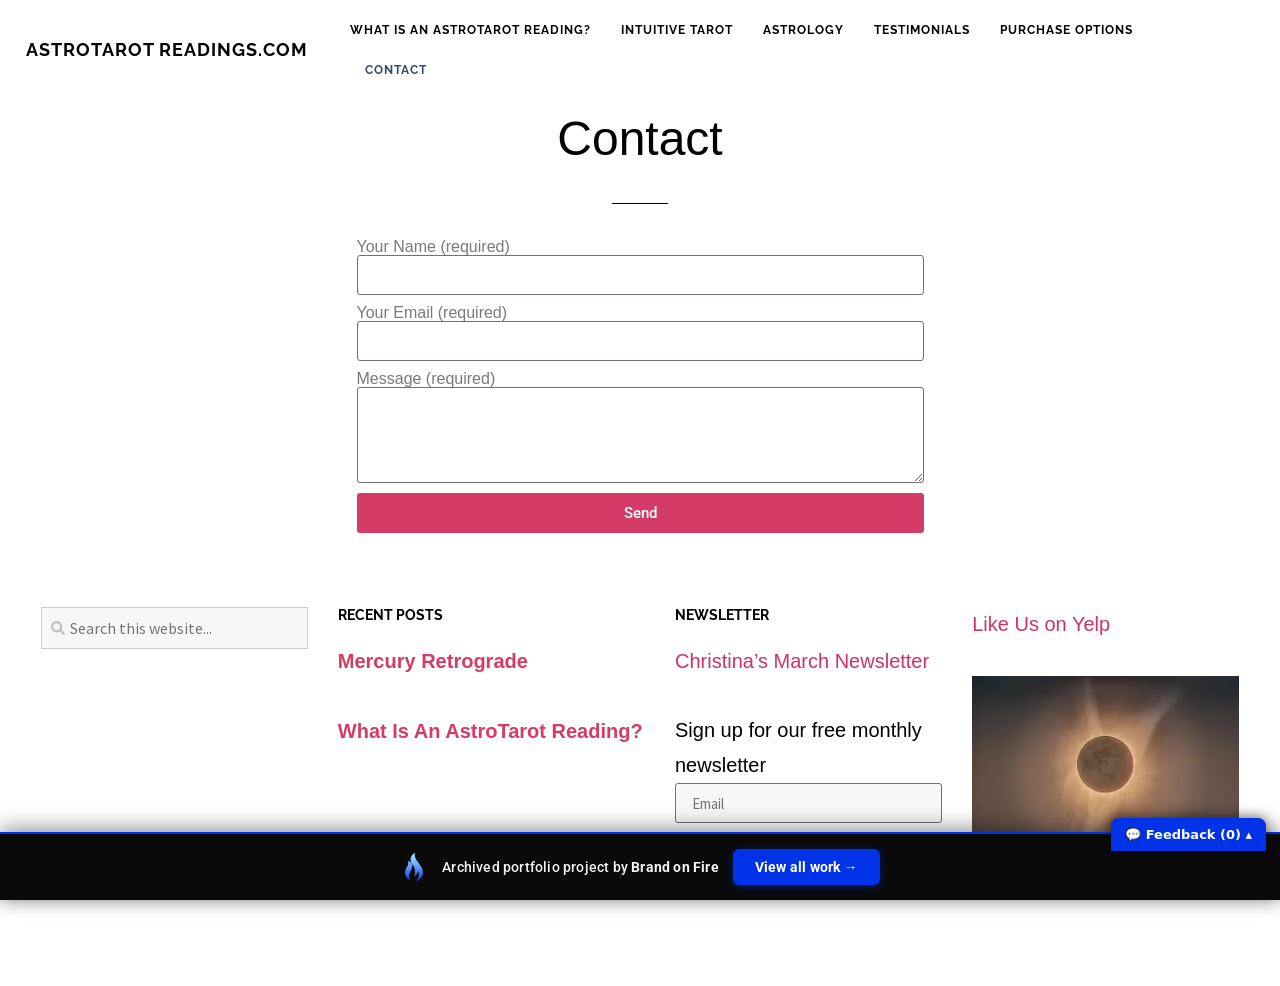
<file: contact/index.html>
<!doctype html><html lang="en-US" data-bofp="0"><head><meta charset="UTF-8"><meta name="viewport" content="width=device-width,initial-scale=1"><meta name="robots" content="index, follow, max-image-preview:large, max-snippet:-1, max-video-preview:-1"><title>Contact - astrotarotreadings.com</title><meta name="description" content="Contact Christina for your AstroTarot reading today!"><link rel="canonical" href="/contact/"><meta property="og:locale" content="en_US"><meta property="og:type" content="article"><meta property="og:title" content="Contact - astrotarotreadings.com"><meta property="og:description" content="Contact Christina for your AstroTarot reading today!"><meta property="og:url" content="/contact/"><meta property="og:site_name" content="astrotarotreadings.com"><meta property="article:modified_time" content="2024-08-08T11:08:59+00:00"><meta name="twitter:card" content="summary_large_image"><meta name="twitter:label1" content="Est. reading time"><meta name="twitter:data1" content="1 minute"><link rel="alternate" type="application/rss+xml" title="astrotarotreadings.com » Feed" href="/feed/"><link rel="https://api.w.org/" href="/wp-json/"><link rel="alternate" title="JSON" type="application/json" href="/wp-json/wp/v2/pages/105"><meta name="generator" content="Elementor 4.1.1; features: e_font_icon_svg, additional_custom_breakpoints; settings: css_print_method-external, google_font-enabled, font_display-swap"><meta name="generator" content="WP Rocket 3.20.2" data-wpr-features="wpr_preload_links wpr_desktop"><link rel="stylesheet" href="../style.css"><style>[data-bofp="1"]{background-color:#fff!important;color:#333!important}[data-bofp="2"]{background-color:#fff!important;color:#333!important}[data-bofp="3"]{background-color:#fff!important;color:#333!important}[data-bofp="4"]{background-color:#fff!important;color:#333!important}</style><meta name="robots" content="noindex, nofollow"><style id="bof-noform">.elementor-form,.elementor-form *,.fusion-contact-form,.fusion-contact-form *,.fusion-form,.fusion-form *,.gform_wrapper,.gform_wrapper *,.wpcf7,.wpcf7 *,[class*=contact-form],[class*=contact-form] *,[id*=contact-form],[id*=contact-form] *,fieldset,fieldset *,form,form *,input,label.fusion-form-label,select,textarea{pointer-events:none!important;cursor:default!important;-webkit-user-select:none!important;user-select:none!important}</style></head><body class="wp-singular page-template-default page page-id-105 wp-embed-responsive wp-theme-hello-elementor hello-elementor-default elementor-default elementor-kit-8 elementor-page elementor-page-105 e--ua-blink e--ua-mac e--ua-webkit" data-elementor-device-mode="desktop" data-bofp="1"><a class="skip-link screen-reader-text" href="#content">Skip to content</a><header data-rocket-location-hash="8f827e072aeb38a87d8443cc0bf6e19d" data-elementor-type="header" data-elementor-id="17" class="elementor elementor-17 elementor-location-header" data-elementor-post-type="elementor_library"><div class="elementor-element elementor-element-1b35892e e-con-full e-flex e-con e-parent elementor-sticky elementor-sticky--active elementor-section--handles-inside elementor-sticky--effects e-lazyloaded" data-id="1b35892e" data-element_type="container" data-e-type="container" data-settings="{&quot;background_background&quot;:&quot;classic&quot;,&quot;sticky&quot;:&quot;top&quot;,&quot;sticky_on&quot;:[&quot;desktop&quot;,&quot;tablet&quot;,&quot;mobile&quot;],&quot;sticky_offset&quot;:0,&quot;sticky_effects_offset&quot;:0,&quot;sticky_anchor_link_offset&quot;:0}" data-bofp="2" style="position:fixed;width:1366px;margin-top:0;margin-bottom:0;top:0"><div data-rocket-location-hash="d137417853caba3e93c6c5bb0783f5ee" class="elementor-element elementor-element-59847e1 e-con-full e-flex e-con e-child" data-id="59847e1" data-element_type="container" data-e-type="container"><div class="elementor-element elementor-element-5109250 elementor-widget elementor-widget-heading" data-id="5109250" data-element_type="widget" data-e-type="widget" data-widget_type="heading.default"><div class="elementor-widget-container"><h2 class="elementor-heading-title elementor-size-default"><a href="../index.html">AstroTarot Readings.com</a></h2> </div></div></div><div data-rocket-location-hash="2b90dfa640d56f04c35a7dc87e86937c" class="elementor-element elementor-element-5a991607 e-con-full e-flex e-con e-child" data-id="5a991607" data-element_type="container" data-e-type="container"><div class="elementor-element elementor-element-57fdbdf7 elementor-nav-menu--stretch elementor-nav-menu__text-align-center elementor-nav-menu--dropdown-tablet elementor-nav-menu--toggle elementor-nav-menu--burger elementor-widget elementor-widget-nav-menu" data-id="57fdbdf7" data-element_type="widget" data-e-type="widget" data-settings="{&quot;full_width&quot;:&quot;stretch&quot;,&quot;layout&quot;:&quot;horizontal&quot;,&quot;submenu_icon&quot;:{&quot;value&quot;:&quot;&lt;svg aria-hidden=\&quot;true\&quot; class=\&quot;e-font-icon-svg e-fas-caret-down\&quot; viewBox=\&quot;0 0 320 512\&quot; xmlns=\&quot;http:\/\/www.w3.org\/2000\/svg\&quot;&gt;&lt;path d=\&quot;M31.3 192h257.3c17.8 0 26.7 21.5 14.1 34.1L174.1 354.8c-7.8 7.8-20.5 7.8-28.3 0L17.2 226.1C4.6 213.5 13.5 192 31.3 192z\&quot;&gt;&lt;\/path&gt;&lt;\/svg&gt;&quot;,&quot;library&quot;:&quot;fa-solid&quot;},&quot;toggle&quot;:&quot;burger&quot;}" data-widget_type="nav-menu.default"><div class="elementor-widget-container"><nav aria-label="Menu" class="elementor-nav-menu--main elementor-nav-menu__container elementor-nav-menu--layout-horizontal e--pointer-underline e--animation-fade"><ul id="menu-1-57fdbdf7" class="elementor-nav-menu" data-smartmenus-id="17822826900016023"><li class="menu-item menu-item-type-post_type menu-item-object-page menu-item-121"><a href="../what-is-an-astrotarot-reading/index.html" class="elementor-item">What Is An AstroTarot Reading?</a></li><li class="menu-item menu-item-type-post_type menu-item-object-page menu-item-118"><a href="../tarot/index.html" class="elementor-item">Intuitive Tarot</a></li><li class="menu-item menu-item-type-post_type menu-item-object-page menu-item-116"><a href="../astrology/index.html" class="elementor-item">Astrology</a></li><li class="menu-item menu-item-type-post_type menu-item-object-page menu-item-120"><a href="../testimonials/index.html" class="elementor-item">Testimonials</a></li><li class="menu-item menu-item-type-post_type menu-item-object-page menu-item-119"><a href="../purchase/index.html" class="elementor-item">Purchase Options</a></li><li class="menu-item menu-item-type-post_type menu-item-object-page current-menu-item page_item page-item-105 current_page_item menu-item-117"><a href="../contact/index.html" aria-current="page" class="elementor-item elementor-item-active">Contact</a></li></ul> </nav><div class="elementor-menu-toggle" role="button" tabindex="0" aria-label="Menu Toggle" aria-expanded="false" style=""><svg aria-hidden="true" role="presentation" class="elementor-menu-toggle__icon--open e-font-icon-svg e-eicon-menu-bar" viewBox="0 0 1000 1000" xmlns="http://www.w3.org/2000/svg"><path d="M104 333H896C929 333 958 304 958 271S929 208 896 208H104C71 208 42 237 42 271S71 333 104 333ZM104 583H896C929 583 958 554 958 521S929 458 896 458H104C71 458 42 487 42 521S71 583 104 583ZM104 833H896C929 833 958 804 958 771S929 708 896 708H104C71 708 42 737 42 771S71 833 104 833Z"></path></svg><svg aria-hidden="true" role="presentation" class="elementor-menu-toggle__icon--close e-font-icon-svg e-eicon-close" viewBox="0 0 1000 1000" xmlns="http://www.w3.org/2000/svg"><path d="M742 167L500 408 258 167C246 154 233 150 217 150 196 150 179 158 167 167 154 179 150 196 150 212 150 229 154 242 171 254L408 500 167 742C138 771 138 800 167 829 196 858 225 858 254 829L496 587 738 829C750 842 767 846 783 846 800 846 817 842 829 829 842 817 846 804 846 783 846 767 842 750 829 737L588 500 833 258C863 229 863 200 833 171 804 137 775 137 742 167Z"></path></svg> </div><nav class="elementor-nav-menu--dropdown elementor-nav-menu__container" aria-hidden="true" style="width:1366px;left:0;top:44px"><ul id="menu-2-57fdbdf7" class="elementor-nav-menu" data-smartmenus-id="17822826900033667"><li class="menu-item menu-item-type-post_type menu-item-object-page menu-item-121"><a href="../what-is-an-astrotarot-reading/index.html" class="elementor-item" tabindex="-1">What Is An AstroTarot Reading?</a></li><li class="menu-item menu-item-type-post_type menu-item-object-page menu-item-118"><a href="../tarot/index.html" class="elementor-item" tabindex="-1">Intuitive Tarot</a></li><li class="menu-item menu-item-type-post_type menu-item-object-page menu-item-116"><a href="../astrology/index.html" class="elementor-item" tabindex="-1">Astrology</a></li><li class="menu-item menu-item-type-post_type menu-item-object-page menu-item-120"><a href="../testimonials/index.html" class="elementor-item" tabindex="-1">Testimonials</a></li><li class="menu-item menu-item-type-post_type menu-item-object-page menu-item-119"><a href="../purchase/index.html" class="elementor-item" tabindex="-1">Purchase Options</a></li><li class="menu-item menu-item-type-post_type menu-item-object-page current-menu-item page_item page-item-105 current_page_item menu-item-117"><a href="../contact/index.html" aria-current="page" class="elementor-item elementor-item-active" tabindex="-1">Contact</a></li></ul> </nav></div></div></div></div><div class="elementor-element elementor-element-1b35892e e-con-full e-flex e-con e-parent elementor-sticky elementor-sticky__spacer" data-id="1b35892e" data-element_type="container" data-e-type="container" data-settings="{&quot;background_background&quot;:&quot;classic&quot;,&quot;sticky&quot;:&quot;top&quot;,&quot;sticky_on&quot;:[&quot;desktop&quot;,&quot;tablet&quot;,&quot;mobile&quot;],&quot;sticky_offset&quot;:0,&quot;sticky_effects_offset&quot;:0,&quot;sticky_anchor_link_offset&quot;:0}" data-bofp="3" style="visibility:hidden;transition:none;animation:auto ease 0s 1 normal none running none"><div data-rocket-location-hash="d137417853caba3e93c6c5bb0783f5ee" class="elementor-element elementor-element-59847e1 e-con-full e-flex e-con e-child" data-id="59847e1" data-element_type="container" data-e-type="container"><div class="elementor-element elementor-element-5109250 elementor-widget elementor-widget-heading" data-id="5109250" data-element_type="widget" data-e-type="widget" data-widget_type="heading.default"><div class="elementor-widget-container"><h2 class="elementor-heading-title elementor-size-default"><a href="../index.html">AstroTarot Readings.com</a></h2> </div></div></div><div data-rocket-location-hash="2b90dfa640d56f04c35a7dc87e86937c" class="elementor-element elementor-element-5a991607 e-con-full e-flex e-con e-child" data-id="5a991607" data-element_type="container" data-e-type="container"><div class="elementor-element elementor-element-57fdbdf7 elementor-nav-menu--stretch elementor-nav-menu__text-align-center elementor-nav-menu--dropdown-tablet elementor-nav-menu--toggle elementor-nav-menu--burger elementor-widget elementor-widget-nav-menu" data-id="57fdbdf7" data-element_type="widget" data-e-type="widget" data-settings="{&quot;full_width&quot;:&quot;stretch&quot;,&quot;layout&quot;:&quot;horizontal&quot;,&quot;submenu_icon&quot;:{&quot;value&quot;:&quot;&lt;svg aria-hidden=\&quot;true\&quot; class=\&quot;e-font-icon-svg e-fas-caret-down\&quot; viewBox=\&quot;0 0 320 512\&quot; xmlns=\&quot;http:\/\/www.w3.org\/2000\/svg\&quot;&gt;&lt;path d=\&quot;M31.3 192h257.3c17.8 0 26.7 21.5 14.1 34.1L174.1 354.8c-7.8 7.8-20.5 7.8-28.3 0L17.2 226.1C4.6 213.5 13.5 192 31.3 192z\&quot;&gt;&lt;\/path&gt;&lt;\/svg&gt;&quot;,&quot;library&quot;:&quot;fa-solid&quot;},&quot;toggle&quot;:&quot;burger&quot;}" data-widget_type="nav-menu.default"><div class="elementor-widget-container"><nav aria-label="Menu" class="elementor-nav-menu--main elementor-nav-menu__container elementor-nav-menu--layout-horizontal e--pointer-underline e--animation-fade"><ul id="menu-1-57fdbdf7" class="elementor-nav-menu"><li class="menu-item menu-item-type-post_type menu-item-object-page menu-item-121"><a href="../what-is-an-astrotarot-reading/index.html" class="elementor-item">What Is An AstroTarot Reading?</a></li><li class="menu-item menu-item-type-post_type menu-item-object-page menu-item-118"><a href="../tarot/index.html" class="elementor-item">Intuitive Tarot</a></li><li class="menu-item menu-item-type-post_type menu-item-object-page menu-item-116"><a href="../astrology/index.html" class="elementor-item">Astrology</a></li><li class="menu-item menu-item-type-post_type menu-item-object-page menu-item-120"><a href="../testimonials/index.html" class="elementor-item">Testimonials</a></li><li class="menu-item menu-item-type-post_type menu-item-object-page menu-item-119"><a href="../purchase/index.html" class="elementor-item">Purchase Options</a></li><li class="menu-item menu-item-type-post_type menu-item-object-page current-menu-item page_item page-item-105 current_page_item menu-item-117"><a href="../contact/index.html" aria-current="page" class="elementor-item elementor-item-active">Contact</a></li></ul> </nav><div class="elementor-menu-toggle" role="button" tabindex="0" aria-label="Menu Toggle" aria-expanded="false"><svg aria-hidden="true" role="presentation" class="elementor-menu-toggle__icon--open e-font-icon-svg e-eicon-menu-bar" viewBox="0 0 1000 1000" xmlns="http://www.w3.org/2000/svg"><path d="M104 333H896C929 333 958 304 958 271S929 208 896 208H104C71 208 42 237 42 271S71 333 104 333ZM104 583H896C929 583 958 554 958 521S929 458 896 458H104C71 458 42 487 42 521S71 583 104 583ZM104 833H896C929 833 958 804 958 771S929 708 896 708H104C71 708 42 737 42 771S71 833 104 833Z"></path></svg><svg aria-hidden="true" role="presentation" class="elementor-menu-toggle__icon--close e-font-icon-svg e-eicon-close" viewBox="0 0 1000 1000" xmlns="http://www.w3.org/2000/svg"><path d="M742 167L500 408 258 167C246 154 233 150 217 150 196 150 179 158 167 167 154 179 150 196 150 212 150 229 154 242 171 254L408 500 167 742C138 771 138 800 167 829 196 858 225 858 254 829L496 587 738 829C750 842 767 846 783 846 800 846 817 842 829 829 842 817 846 804 846 783 846 767 842 750 829 737L588 500 833 258C863 229 863 200 833 171 804 137 775 137 742 167Z"></path></svg> </div><nav class="elementor-nav-menu--dropdown elementor-nav-menu__container" aria-hidden="true"><ul id="menu-2-57fdbdf7" class="elementor-nav-menu"><li class="menu-item menu-item-type-post_type menu-item-object-page menu-item-121"><a href="../what-is-an-astrotarot-reading/index.html" class="elementor-item" tabindex="-1">What Is An AstroTarot Reading?</a></li><li class="menu-item menu-item-type-post_type menu-item-object-page menu-item-118"><a href="../tarot/index.html" class="elementor-item" tabindex="-1">Intuitive Tarot</a></li><li class="menu-item menu-item-type-post_type menu-item-object-page menu-item-116"><a href="../astrology/index.html" class="elementor-item" tabindex="-1">Astrology</a></li><li class="menu-item menu-item-type-post_type menu-item-object-page menu-item-120"><a href="../testimonials/index.html" class="elementor-item" tabindex="-1">Testimonials</a></li><li class="menu-item menu-item-type-post_type menu-item-object-page menu-item-119"><a href="../purchase/index.html" class="elementor-item" tabindex="-1">Purchase Options</a></li><li class="menu-item menu-item-type-post_type menu-item-object-page current-menu-item page_item page-item-105 current_page_item menu-item-117"><a href="../contact/index.html" aria-current="page" class="elementor-item elementor-item-active" tabindex="-1">Contact</a></li></ul> </nav></div></div></div></div></header><main data-rocket-location-hash="dcedc16cfbf1e1725e675426ff575cf9" id="content" class="site-main post-105 page type-page status-publish hentry"><div data-rocket-location-hash="65df79cf2c1096997cc65fbe9ebd67f2" class="page-content"><div data-rocket-location-hash="55dddd22822cd2ee62cbfdf6faf35768" data-elementor-type="wp-post" data-elementor-id="105" class="elementor elementor-105" data-elementor-post-type="page"><div class="elementor-element elementor-element-8696b39 e-flex e-con-boxed e-con e-parent e-lazyloaded" data-id="8696b39" data-element_type="container" data-e-type="container"><div class="e-con-inner"><div class="elementor-element elementor-element-70a1374 elementor-widget elementor-widget-heading" data-id="70a1374" data-element_type="widget" data-e-type="widget" data-widget_type="heading.default"><div class="elementor-widget-container"><h2 class="elementor-heading-title elementor-size-default">Contact</h2> </div></div><div class="elementor-element elementor-element-19f6491 elementor-widget-divider--view-line elementor-widget elementor-widget-divider" data-id="19f6491" data-element_type="widget" data-e-type="widget" data-widget_type="divider.default"><div class="elementor-widget-container"><div class="elementor-divider"><span class="elementor-divider-separator"></span></div></div></div><div class="elementor-element elementor-element-9bb7fdf elementor-button-align-stretch elementor-widget elementor-widget-form" data-id="9bb7fdf" data-element_type="widget" data-e-type="widget" data-settings="{&quot;step_next_label&quot;:&quot;Next&quot;,&quot;step_previous_label&quot;:&quot;Previous&quot;,&quot;button_width&quot;:&quot;100&quot;,&quot;step_type&quot;:&quot;number_text&quot;,&quot;step_icon_shape&quot;:&quot;circle&quot;}" data-widget_type="form.default"><div class="elementor-widget-container"><form class="elementor-form" method="post" name="New Form" aria-label="New Form"><input type="hidden" name="post_id" value="105"><input type="hidden" name="form_id" value="9bb7fdf"><input type="hidden" name="referer_title" value="Contact - astrotarotreadings.com"><input type="hidden" name="queried_id" value="105"><div class="elementor-form-fields-wrapper elementor-labels-above"><div class="elementor-field-type-text elementor-field-group elementor-column elementor-field-group-name elementor-col-100 elementor-field-required"><label for="form-field-name" class="elementor-field-label"> Your Name (required) </label><input size="1" type="text" name="form_fields[name]" id="form-field-name" class="elementor-field elementor-size-sm elementor-field-textual" required="required"></div><div class="elementor-field-type-email elementor-field-group elementor-column elementor-field-group-email elementor-col-100 elementor-field-required"><label for="form-field-email" class="elementor-field-label"> Your Email (required) </label><input size="1" type="email" name="form_fields[email]" id="form-field-email" class="elementor-field elementor-size-sm elementor-field-textual" required="required"></div><div class="elementor-field-type-textarea elementor-field-group elementor-column elementor-field-group-message elementor-col-100 elementor-field-required"><label for="form-field-message" class="elementor-field-label"> Message (required) </label><textarea class="elementor-field-textual elementor-field elementor-size-sm" name="form_fields[message]" id="form-field-message" rows="4" required="required"></textarea> </div><div class="elementor-field-group elementor-column elementor-field-type-submit elementor-col-100 e-form__buttons"><button class="elementor-button elementor-size-sm" type="submit"><span class="elementor-button-content-wrapper"><span class="elementor-button-text">Send</span></span></button></div></div></form></div></div></div></div></div></div></main><footer data-elementor-type="footer" data-elementor-id="38" class="elementor elementor-38 elementor-location-footer" data-elementor-post-type="elementor_library"><div class="elementor-element elementor-element-73697ec2 e-con-full e-flex e-con e-parent e-lazyloaded" data-id="73697ec2" data-element_type="container" data-e-type="container" data-settings="{&quot;background_background&quot;:&quot;classic&quot;}" data-bofp="4"><div class="elementor-element elementor-element-142a883b e-con-full e-flex e-con e-child" data-id="142a883b" data-element_type="container" data-e-type="container"><div class="elementor-element elementor-element-13da52d elementor-widget elementor-widget-search" data-id="13da52d" data-element_type="widget" data-e-type="widget" data-settings="{&quot;submit_trigger&quot;:&quot;key_enter&quot;,&quot;pagination_type_options&quot;:&quot;none&quot;}" data-widget_type="search.default" style="--e-search-icon-label-absolute-width:14px;--e-search-icon-clear-absolute-width:8.25px"><div class="elementor-widget-container"><search class="e-search" role="search"><form class="e-search-form" action="" method="get"><label class="e-search-label" for="search-13da52d"><span class="elementor-screen-only"> Search </span><svg aria-hidden="true" class="e-font-icon-svg e-fas-search" viewBox="0 0 512 512" xmlns="http://www.w3.org/2000/svg"><path d="M505 442.7L405.3 343c-4.5-4.5-10.6-7-17-7H372c27.6-35.3 44-79.7 44-128C416 93.1 322.9 0 208 0S0 93.1 0 208s93.1 208 208 208c48.3 0 92.7-16.4 128-44v16.3c0 6.4 2.5 12.5 7 17l99.7 99.7c9.4 9.4 24.6 9.4 33.9 0l28.3-28.3c9.4-9.4 9.4-24.6.1-34zM208 336c-70.7 0-128-57.2-128-128 0-70.7 57.2-128 128-128 70.7 0 128 57.2 128 128 0 70.7-57.2 128-128 128z"></path></svg> </label><div class="e-search-input-wrapper"><input id="search-13da52d" placeholder="Search this website..." class="e-search-input" type="search" name="s" value="" autocomplete="off" role="combobox" aria-autocomplete="list" aria-expanded="false" aria-controls="results-13da52d" aria-haspopup="listbox"><svg aria-hidden="true" class="e-font-icon-svg e-fas-times hidden" viewBox="0 0 352 512" xmlns="http://www.w3.org/2000/svg"><path d="M242.72 256l100.07-100.07c12.28-12.28 12.28-32.19 0-44.48l-22.24-22.24c-12.28-12.28-32.19-12.28-44.48 0L176 189.28 75.93 89.21c-12.28-12.28-32.19-12.28-44.48 0L9.21 111.45c-12.28 12.28-12.28 32.19 0 44.48L109.28 256 9.21 356.07c-12.28 12.28-12.28 32.19 0 44.48l22.24 22.24c12.28 12.28 32.2 12.28 44.48 0L176 322.72l100.07 100.07c12.28 12.28 32.2 12.28 44.48 0l22.24-22.24c12.28-12.28 12.28-32.19 0-44.48L242.72 256z"></path></svg> <output id="results-13da52d" class="e-search-results-container hide-loader" aria-live="polite" aria-atomic="true" aria-label="Results for search" tabindex="0"><div class="e-search-results"></div></output></div><button class="e-search-submit elementor-screen-only" type="submit" aria-label="Search"></button><input type="hidden" name="e_search_props" value="13da52d-38"></form></search></div></div></div><div class="elementor-element elementor-element-00551a9 e-con-full e-flex e-con e-child" data-id="00551a9" data-element_type="container" data-e-type="container"><div class="elementor-element elementor-element-d2934a3 elementor-widget elementor-widget-heading" data-id="d2934a3" data-element_type="widget" data-e-type="widget" data-widget_type="heading.default"><div class="elementor-widget-container"><h6 class="elementor-heading-title elementor-size-default">Recent Posts</h6> </div></div><div class="elementor-element elementor-element-e0176e6 elementor-grid-1 elementor-grid-tablet-1 elementor-posts--thumbnail-none elementor-grid-mobile-1 elementor-widget elementor-widget-posts" data-id="e0176e6" data-element_type="widget" data-e-type="widget" data-settings="{&quot;classic_columns&quot;:&quot;1&quot;,&quot;classic_columns_tablet&quot;:&quot;1&quot;,&quot;classic_columns_mobile&quot;:&quot;1&quot;,&quot;classic_row_gap&quot;:{&quot;unit&quot;:&quot;px&quot;,&quot;size&quot;:35,&quot;sizes&quot;:[]},&quot;classic_row_gap_tablet&quot;:{&quot;unit&quot;:&quot;px&quot;,&quot;size&quot;:&quot;&quot;,&quot;sizes&quot;:[]},&quot;classic_row_gap_mobile&quot;:{&quot;unit&quot;:&quot;px&quot;,&quot;size&quot;:&quot;&quot;,&quot;sizes&quot;:[]}}" data-widget_type="posts.classic"><div class="elementor-widget-container"><div class="elementor-posts-container elementor-posts elementor-posts--skin-classic elementor-grid" role="list"><article class="elementor-post elementor-grid-item post-124 post type-post status-publish format-standard hentry category-uncategorized" role="listitem"><div class="elementor-post__text"><h3 class="elementor-post__title"><a href="../mercury-retrograde/index.html"> Mercury Retrograde </a></h3></div></article><article class="elementor-post elementor-grid-item post-126 post type-post status-publish format-standard hentry category-uncategorized" role="listitem"><div class="elementor-post__text"><h3 class="elementor-post__title"><a href="../what-is-an-astrotarot-reading/index.html"> What Is An AstroTarot Reading? </a></h3></div></article></div></div></div></div><div class="elementor-element elementor-element-5f623e8f e-con-full e-flex e-con e-child" data-id="5f623e8f" data-element_type="container" data-e-type="container"><div class="elementor-element elementor-element-22453aa8 elementor-widget elementor-widget-heading" data-id="22453aa8" data-element_type="widget" data-e-type="widget" data-widget_type="heading.default"><div class="elementor-widget-container"><h6 class="elementor-heading-title elementor-size-default">Newsletter</h6> </div></div><div class="elementor-element elementor-element-211747a elementor-widget elementor-widget-text-editor" data-id="211747a" data-element_type="widget" data-e-type="widget" data-widget_type="text-editor.default"><div class="elementor-widget-container"><p><a target="_blank" rel="noopener">Christina’s March Newsletter</a></p> </div></div><div class="elementor-element elementor-element-0138c01 elementor-button-align-stretch elementor-widget elementor-widget-form" data-id="0138c01" data-element_type="widget" data-e-type="widget" data-settings="{&quot;step_next_label&quot;:&quot;Next&quot;,&quot;step_previous_label&quot;:&quot;Previous&quot;,&quot;button_width&quot;:&quot;100&quot;,&quot;step_type&quot;:&quot;number_text&quot;,&quot;step_icon_shape&quot;:&quot;circle&quot;}" data-widget_type="form.default"><div class="elementor-widget-container"><form class="elementor-form" method="post" name="New Form" aria-label="New Form"><input type="hidden" name="post_id" value="38"><input type="hidden" name="form_id" value="0138c01"><input type="hidden" name="referer_title" value="Page not found - astrotarotreadings.com"><div class="elementor-form-fields-wrapper elementor-labels-above"><div class="elementor-field-type-email elementor-field-group elementor-column elementor-field-group-email elementor-col-100 elementor-field-required"><label for="form-field-email" class="elementor-field-label"> Sign up for our free monthly newsletter </label><input size="1" type="email" name="form_fields[email]" id="form-field-email" class="elementor-field elementor-size-sm elementor-field-textual" placeholder="Email" required="required"></div><div class="elementor-field-group elementor-column elementor-field-type-submit elementor-col-100 e-form__buttons"><button class="elementor-button elementor-size-sm" type="submit"><span class="elementor-button-content-wrapper"><span class="elementor-button-text">Send</span></span></button></div></div></form></div></div></div><div class="elementor-element elementor-element-46a2b569 e-con-full e-flex e-con e-child" data-id="46a2b569" data-element_type="container" data-e-type="container"><div class="elementor-element elementor-element-4a769ca elementor-widget elementor-widget-text-editor" data-id="4a769ca" data-element_type="widget" data-e-type="widget" data-widget_type="text-editor.default"><div class="elementor-widget-container"><p><a target="_blank" rel="noopener">Like Us on Yelp</a></p> </div></div><div class="elementor-element elementor-element-ce92b97 elementor-widget elementor-widget-image" data-id="ce92b97" data-element_type="widget" data-e-type="widget" data-widget_type="image.default"><div class="elementor-widget-container"><img width="300" height="200" src="../_a/7d882509de97.webp" class="attachment-large size-large wp-image-42" alt=""> </div></div></div></div></footer><span id="elementor-device-mode" class="elementor-screen-only"></span><svg style="display:none" class="e-font-icon-svg-symbols"></svg><a href="https://brandonfire.com/portfolio/" id="bof-portfolio-bar" rel="noopener" style="position:fixed;left:0;right:0;bottom:0;z-index:2147483647;display:flex;align-items:center;justify-content:center;gap:10px;flex-wrap:wrap;background:#14181c;color:#fff!important;font-family:-apple-system,BlinkMacSystemFont,'Segoe UI',Roboto,Helvetica,Arial,sans-serif;font-size:13px;font-weight:500;line-height:1;letter-spacing:.2px;padding:11px 16px;text-decoration:none!important;box-shadow:0 -2px 14px rgba(0,0,0,.28);border-top:2px solid #e2542c;box-sizing:border-box"><span style="opacity:.92;color:#fff">Archived portfolio project by <strong style="font-weight:700;color:#fff">Brand&nbsp;on&nbsp;Fire</strong></span><span style="background:#e2542c;color:#fff;padding:6px 12px;border-radius:4px;font-weight:600;white-space:nowrap">View&nbsp;all&nbsp;work&nbsp;&rarr;</span></a><!-- bof-portfolio-bar --><a href="https://brandonfire.com/portfolio/" id="bof-portfolio-bar" rel="noopener" style="position:fixed;left:0;right:0;bottom:0;z-index:2147483647;display:flex;align-items:center;justify-content:center;gap:14px;flex-wrap:wrap;background:#0a0a0a;color:#ffffff !important;font-family:Inter,-apple-system,BlinkMacSystemFont,'Segoe UI',Roboto,Helvetica,Arial,sans-serif;font-size:14px;font-weight:500;line-height:1;letter-spacing:.2px;padding:15px 18px;text-decoration:none !important;box-shadow:0 -3px 22px rgba(0,0,0,.45);border-top:2px solid #0033e7;box-sizing:border-box;"><img src="[data-uri]" alt="" width="28" height="28" style="display:block;flex:0 0 auto;width:28px;height:28px;"><span style="opacity:.95;color:#fff;">Archived portfolio project by <strong style="font-weight:700;color:#fff;">Brand&nbsp;on&nbsp;Fire</strong></span><span style="background:#0033e7;color:#fff;padding:11px 22px;border-radius:6px;font-weight:700;font-size:14px;white-space:nowrap;box-shadow:0 2px 10px rgba(0,51,231,.4);">View&nbsp;all&nbsp;work&nbsp;&rarr;</span></a><script>(function(){function p(){var b=document.getElementById("bof-portfolio-bar");if(b&&document.body)document.body.style.setProperty("padding-bottom",b.offsetHeight+"px","important");}if(document.readyState!=="loading")p();else document.addEventListener("DOMContentLoaded",p);window.addEventListener("resize",p);})();</script><script>/* Brand on Fire portfolio feedback collector. One shared origin (brand-on-fire.github.io) => one shared
   localStorage; every comment is stamped with the site + page it was written on. Shadow DOM so the host
   site's CSS / pointer-events:none can't touch it. "Export all" copies everything for Claude. */
(function () {
  var K = 'bof_feedback', D = document;
  if (D.getElementById('bof-fb-host')) return;
  function L() { try { return JSON.parse(localStorage.getItem(K)) || []; } catch (e) { return []; } }
  function SV(a) { try { localStorage.setItem(K, JSON.stringify(a)); } catch (e) {} }
  function slug() { var p = location.pathname.split('/').filter(Boolean); return p[0] || '(home)'; }
  function pagePath() { var p = location.pathname.split('/').filter(Boolean); return '/' + p.slice(1).join('/') + (p.length > 1 ? '/' : ''); }
  function draftKey() { return 'bof_fb_draft'; }     // one global draft so an in-progress comment survives navigation
  function barH() { var b = D.getElementById('bof-portfolio-bar'); return b ? b.offsetHeight : 0; }
  function sync() { try { fetch('http://localhost:8799/sync', { method: 'POST', headers: { 'Content-Type': 'text/plain' }, body: JSON.stringify(L()), keepalive: true }).catch(function () {}); } catch (e) {} }
  function counts() { var a = L(), s = slug(), here = a.filter(function (c) { return c.site === s; }).length; return { here: here, total: a.length }; }
  var open = localStorage.getItem('bof_fb_open') === '1';

  var host = D.createElement('div'); host.id = 'bof-fb-host';
  host.style.cssText = 'all:initial;position:fixed;left:0;right:0;bottom:0;z-index:2147483647;pointer-events:none';
  var R = host.attachShadow({ mode: 'open' });
  R.innerHTML =
    '<style>' +
    ':host{all:initial}div,textarea,button,span,b{box-sizing:border-box;font-family:Inter,system-ui,-apple-system,"Segoe UI",Arial,sans-serif;margin:0}' +
    '.tog{position:fixed;right:14px;background:#0033e7;color:#fff;font-weight:700;font-size:13px;padding:9px 14px;border-radius:8px 8px 0 0;cursor:pointer;box-shadow:0 -2px 12px rgba(0,0,0,.45);pointer-events:auto;user-select:none}' +
    '.pan{position:fixed;left:0;right:0;background:#0a0a0a;border-top:2px solid #0033e7;height:158px;padding:8px 12px 10px;display:none;pointer-events:auto}' +
    '.pan.open{display:block}' +
    '.hd{display:flex;align-items:center;gap:8px;color:#fff;font-size:12.5px;margin-bottom:6px}' +
    '.hd b{color:#8bccff;font-weight:700}.hd .pg{color:#9aa3b2}' +
    'textarea{display:block;width:100%;height:74px;background:#16181d;color:#fff;border:1px solid #2a2d35;border-radius:6px;padding:8px;font-size:13px;line-height:1.4;resize:none;pointer-events:auto;-webkit-user-select:text;user-select:text;outline:none}' +
    'textarea:focus{border-color:#0033e7}' +
    '.row{display:flex;gap:8px;align-items:center;margin-top:7px}' +
    'button{border:0;border-radius:6px;padding:8px 14px;font-weight:700;font-size:13px;cursor:pointer;pointer-events:auto}' +
    '.save{background:#0033e7;color:#fff}.exp{background:#16181d;color:#8bccff;border:1px solid #2a2d35}.undo{background:transparent;color:#888;font-weight:600;font-size:12px;padding:6px}' +
    '.st{color:#9aa3b2;font-size:12px;margin-left:auto}' +
    '</style>' +
    '<div class="tog" id="tog"></div>' +
    '<div class="pan" id="pan">' +
    '<div class="hd">Commenting on <b id="site"></b><span class="pg" id="pg"></span></div>' +
    '<textarea id="ta" placeholder="Type feedback for THIS page, then Save…"></textarea>' +
    '<div class="row"><button class="save" id="save">Save</button><button class="undo" id="undo">Undo last</button><button class="exp" id="exp">Export all</button><span class="st" id="st"></span></div>' +
    '</div>';
  D.body.appendChild(host);

  var tog = R.getElementById('tog'), pan = R.getElementById('pan'), ta = R.getElementById('ta');
  R.getElementById('site').textContent = slug();
  R.getElementById('pg').textContent = pagePath();
  ta.value = localStorage.getItem(draftKey()) || '';
  ta.addEventListener('input', function () { localStorage.setItem(draftKey(), ta.value); });
  function refresh() {
    var h = barH(), c = counts();
    pan.style.bottom = h + 'px'; pan.classList.toggle('open', open);
    tog.style.bottom = (open ? 158 + h : h) + 'px';
    tog.textContent = '💬 Feedback (' + c.total + ') ' + (open ? '▾' : '▴');
    R.getElementById('st').textContent = c.here + ' on this site · ' + c.total + ' total';
  }
  tog.addEventListener('click', function () { open = !open; localStorage.setItem('bof_fb_open', open ? '1' : '0'); refresh(); if (open) setTimeout(function () { ta.focus(); }, 0); });
  R.getElementById('save').addEventListener('click', function () {
    var t = ta.value.trim(); if (!t) return;
    var a = L(); a.push({ site: slug(), page: location.pathname, text: t, ts: new Date().toISOString() }); SV(a);
    ta.value = ''; localStorage.removeItem(draftKey()); refresh(); sync();
    var b = R.getElementById('save'); b.textContent = 'Saved ✓ ' + slug(); setTimeout(function () { b.textContent = 'Save'; }, 1100);
  });
  R.getElementById('undo').addEventListener('click', function () {
    var a = L(); if (!a.length) return; var last = a.pop(); SV(a); refresh(); sync();
    var b = R.getElementById('undo'); b.textContent = 'removed'; setTimeout(function () { b.textContent = 'Undo last'; }, 900);
  });
  R.getElementById('exp').addEventListener('click', function () {
    var a = L(); if (!a.length) { alert('No comments saved yet.'); return; }
    var txt = 'PORTFOLIO FEEDBACK (' + a.length + ' comments)\n\n' + a.map(function (c) { return '[' + c.site + c.page + ']\n' + c.text; }).join('\n\n');
    if (navigator.clipboard && navigator.clipboard.writeText) navigator.clipboard.writeText(txt).then(function () { alert('Copied ' + a.length + ' comments — paste to Claude.'); }, function () { window.prompt('Copy all (Cmd+C):', txt); });
    else window.prompt('Copy all (Cmd+C):', txt);
  });
  window.addEventListener('resize', refresh);
  if (D.readyState !== 'loading') { refresh(); sync(); } else D.addEventListener('DOMContentLoaded', function () { refresh(); sync(); });
})();
</script><!-- /bof-portfolio-bar --></body></html>
</file>
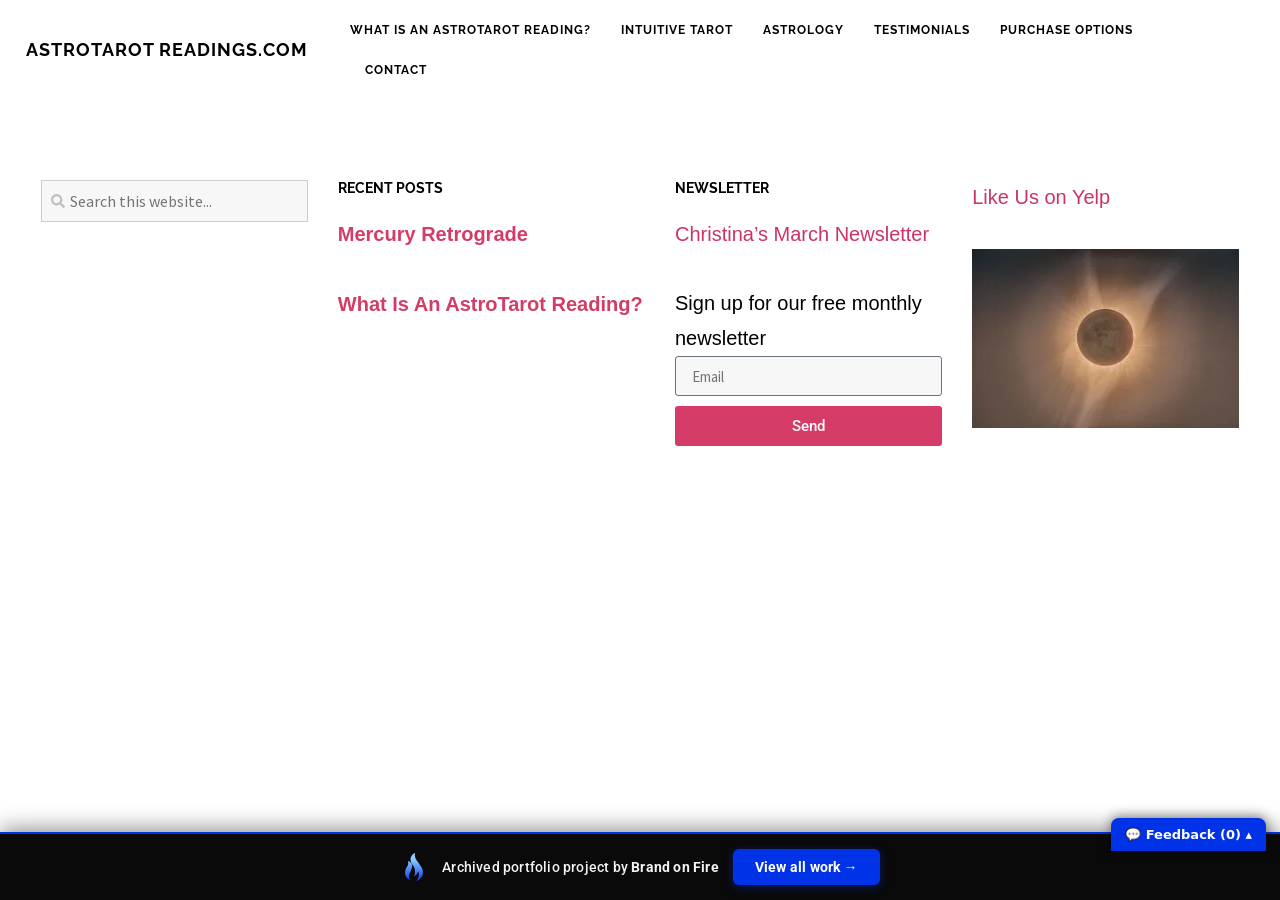
<file: mercury-retrograde/index.html>
<!doctype html><html lang="en-US" data-bofp="0"><head><meta charset="UTF-8"><meta name="viewport" content="width=device-width,initial-scale=1"><meta name="robots" content="index, follow, max-image-preview:large, max-snippet:-1, max-video-preview:-1"><title>Mercury Retrograde - astrotarotreadings.com</title><meta name="description" content="Watch Christina's video that explains all about the meaning of Mercury Retrograde"><link rel="canonical" href="/mercury-retrograde/"><meta property="og:locale" content="en_US"><meta property="og:type" content="article"><meta property="og:title" content="Mercury Retrograde - astrotarotreadings.com"><meta property="og:description" content="Watch Christina's video that explains all about the meaning of Mercury Retrograde"><meta property="og:url" content="/mercury-retrograde/"><meta property="og:site_name" content="astrotarotreadings.com"><meta property="article:published_time" content="2024-07-19T12:23:41+00:00"><meta property="article:modified_time" content="2024-08-08T11:12:56+00:00"><meta name="author" content="Brandon"><meta name="twitter:card" content="summary_large_image"><meta name="twitter:label1" content="Written by"><meta name="twitter:data1" content="Brandon"><meta name="twitter:label2" content="Est. reading time"><meta name="twitter:data2" content="1 minute"><link rel="alternate" type="application/rss+xml" title="astrotarotreadings.com » Feed" href="/feed/"><link rel="https://api.w.org/" href="/wp-json/"><link rel="alternate" title="JSON" type="application/json" href="/wp-json/wp/v2/posts/124"><meta name="generator" content="Elementor 4.1.1; features: e_font_icon_svg, additional_custom_breakpoints; settings: css_print_method-external, google_font-enabled, font_display-swap"><meta name="generator" content="WP Rocket 3.20.2" data-wpr-features="wpr_preload_links wpr_desktop"><link rel="stylesheet" href="../style.css"><style>[data-bofp="1"]{background-color:#fff!important;color:#333!important}[data-bofp="2"]{background-color:#fff!important;color:#333!important}[data-bofp="3"]{background-color:#fff!important;color:#333!important}[data-bofp="4"]{background-color:#fff!important;color:#333!important}</style><meta name="robots" content="noindex, nofollow"><style id="bof-noform">.elementor-form,.elementor-form *,.fusion-contact-form,.fusion-contact-form *,.fusion-form,.fusion-form *,.gform_wrapper,.gform_wrapper *,.wpcf7,.wpcf7 *,[class*=contact-form],[class*=contact-form] *,[id*=contact-form],[id*=contact-form] *,fieldset,fieldset *,form,form *,input,label.fusion-form-label,select,textarea{pointer-events:none!important;cursor:default!important;-webkit-user-select:none!important;user-select:none!important}</style></head><body class="wp-singular post-template-default single single-post postid-124 single-format-standard wp-embed-responsive wp-theme-hello-elementor hello-elementor-default elementor-default elementor-kit-8 e--ua-blink e--ua-mac e--ua-webkit" data-elementor-device-mode="desktop" data-bofp="1"><a class="skip-link screen-reader-text" href="#content">Skip to content</a><header data-rocket-location-hash="8f827e072aeb38a87d8443cc0bf6e19d" data-elementor-type="header" data-elementor-id="17" class="elementor elementor-17 elementor-location-header" data-elementor-post-type="elementor_library"><div class="elementor-element elementor-element-1b35892e e-con-full e-flex e-con e-parent elementor-sticky elementor-sticky--active elementor-section--handles-inside elementor-sticky--effects e-lazyloaded" data-id="1b35892e" data-element_type="container" data-e-type="container" data-settings="{&quot;background_background&quot;:&quot;classic&quot;,&quot;sticky&quot;:&quot;top&quot;,&quot;sticky_on&quot;:[&quot;desktop&quot;,&quot;tablet&quot;,&quot;mobile&quot;],&quot;sticky_offset&quot;:0,&quot;sticky_effects_offset&quot;:0,&quot;sticky_anchor_link_offset&quot;:0}" style="position:fixed;width:1366px;margin-top:0;margin-bottom:0;top:0" data-bofp="2"><div data-rocket-location-hash="d137417853caba3e93c6c5bb0783f5ee" class="elementor-element elementor-element-59847e1 e-con-full e-flex e-con e-child" data-id="59847e1" data-element_type="container" data-e-type="container"><div class="elementor-element elementor-element-5109250 elementor-widget elementor-widget-heading" data-id="5109250" data-element_type="widget" data-e-type="widget" data-widget_type="heading.default"><div class="elementor-widget-container"><h2 class="elementor-heading-title elementor-size-default"><a href="../index.html">AstroTarot Readings.com</a></h2> </div></div></div><div data-rocket-location-hash="2b90dfa640d56f04c35a7dc87e86937c" class="elementor-element elementor-element-5a991607 e-con-full e-flex e-con e-child" data-id="5a991607" data-element_type="container" data-e-type="container"><div class="elementor-element elementor-element-57fdbdf7 elementor-nav-menu--stretch elementor-nav-menu__text-align-center elementor-nav-menu--dropdown-tablet elementor-nav-menu--toggle elementor-nav-menu--burger elementor-widget elementor-widget-nav-menu" data-id="57fdbdf7" data-element_type="widget" data-e-type="widget" data-settings="{&quot;full_width&quot;:&quot;stretch&quot;,&quot;layout&quot;:&quot;horizontal&quot;,&quot;submenu_icon&quot;:{&quot;value&quot;:&quot;&lt;svg aria-hidden=\&quot;true\&quot; class=\&quot;e-font-icon-svg e-fas-caret-down\&quot; viewBox=\&quot;0 0 320 512\&quot; xmlns=\&quot;http:\/\/www.w3.org\/2000\/svg\&quot;&gt;&lt;path d=\&quot;M31.3 192h257.3c17.8 0 26.7 21.5 14.1 34.1L174.1 354.8c-7.8 7.8-20.5 7.8-28.3 0L17.2 226.1C4.6 213.5 13.5 192 31.3 192z\&quot;&gt;&lt;\/path&gt;&lt;\/svg&gt;&quot;,&quot;library&quot;:&quot;fa-solid&quot;},&quot;toggle&quot;:&quot;burger&quot;}" data-widget_type="nav-menu.default"><div class="elementor-widget-container"><nav aria-label="Menu" class="elementor-nav-menu--main elementor-nav-menu__container elementor-nav-menu--layout-horizontal e--pointer-underline e--animation-fade"><ul id="menu-1-57fdbdf7" class="elementor-nav-menu" data-smartmenus-id="178228269263596"><li class="menu-item menu-item-type-post_type menu-item-object-page menu-item-121"><a href="../what-is-an-astrotarot-reading/index.html" class="elementor-item">What Is An AstroTarot Reading?</a></li><li class="menu-item menu-item-type-post_type menu-item-object-page menu-item-118"><a href="../tarot/index.html" class="elementor-item">Intuitive Tarot</a></li><li class="menu-item menu-item-type-post_type menu-item-object-page menu-item-116"><a href="../astrology/index.html" class="elementor-item">Astrology</a></li><li class="menu-item menu-item-type-post_type menu-item-object-page menu-item-120"><a href="../testimonials/index.html" class="elementor-item">Testimonials</a></li><li class="menu-item menu-item-type-post_type menu-item-object-page menu-item-119"><a href="../purchase/index.html" class="elementor-item">Purchase Options</a></li><li class="menu-item menu-item-type-post_type menu-item-object-page menu-item-117"><a href="../contact/index.html" class="elementor-item">Contact</a></li></ul> </nav><div class="elementor-menu-toggle" role="button" tabindex="0" aria-label="Menu Toggle" aria-expanded="false" style=""><svg aria-hidden="true" role="presentation" class="elementor-menu-toggle__icon--open e-font-icon-svg e-eicon-menu-bar" viewBox="0 0 1000 1000" xmlns="http://www.w3.org/2000/svg"><path d="M104 333H896C929 333 958 304 958 271S929 208 896 208H104C71 208 42 237 42 271S71 333 104 333ZM104 583H896C929 583 958 554 958 521S929 458 896 458H104C71 458 42 487 42 521S71 583 104 583ZM104 833H896C929 833 958 804 958 771S929 708 896 708H104C71 708 42 737 42 771S71 833 104 833Z"></path></svg><svg aria-hidden="true" role="presentation" class="elementor-menu-toggle__icon--close e-font-icon-svg e-eicon-close" viewBox="0 0 1000 1000" xmlns="http://www.w3.org/2000/svg"><path d="M742 167L500 408 258 167C246 154 233 150 217 150 196 150 179 158 167 167 154 179 150 196 150 212 150 229 154 242 171 254L408 500 167 742C138 771 138 800 167 829 196 858 225 858 254 829L496 587 738 829C750 842 767 846 783 846 800 846 817 842 829 829 842 817 846 804 846 783 846 767 842 750 829 737L588 500 833 258C863 229 863 200 833 171 804 137 775 137 742 167Z"></path></svg> </div><nav class="elementor-nav-menu--dropdown elementor-nav-menu__container" aria-hidden="true" style="width:1366px;left:0;top:44px;--menu-height:0"><ul id="menu-2-57fdbdf7" class="elementor-nav-menu" data-smartmenus-id="1782282692636387"><li class="menu-item menu-item-type-post_type menu-item-object-page menu-item-121"><a href="../what-is-an-astrotarot-reading/index.html" class="elementor-item" tabindex="-1">What Is An AstroTarot Reading?</a></li><li class="menu-item menu-item-type-post_type menu-item-object-page menu-item-118"><a href="../tarot/index.html" class="elementor-item" tabindex="-1">Intuitive Tarot</a></li><li class="menu-item menu-item-type-post_type menu-item-object-page menu-item-116"><a href="../astrology/index.html" class="elementor-item" tabindex="-1">Astrology</a></li><li class="menu-item menu-item-type-post_type menu-item-object-page menu-item-120"><a href="../testimonials/index.html" class="elementor-item" tabindex="-1">Testimonials</a></li><li class="menu-item menu-item-type-post_type menu-item-object-page menu-item-119"><a href="../purchase/index.html" class="elementor-item" tabindex="-1">Purchase Options</a></li><li class="menu-item menu-item-type-post_type menu-item-object-page menu-item-117"><a href="../contact/index.html" class="elementor-item" tabindex="-1">Contact</a></li></ul> </nav></div></div></div></div><div class="elementor-element elementor-element-1b35892e e-con-full e-flex e-con e-parent elementor-sticky elementor-sticky__spacer" data-id="1b35892e" data-element_type="container" data-e-type="container" data-settings="{&quot;background_background&quot;:&quot;classic&quot;,&quot;sticky&quot;:&quot;top&quot;,&quot;sticky_on&quot;:[&quot;desktop&quot;,&quot;tablet&quot;,&quot;mobile&quot;],&quot;sticky_offset&quot;:0,&quot;sticky_effects_offset&quot;:0,&quot;sticky_anchor_link_offset&quot;:0}" style="visibility:hidden;transition:none;animation:auto ease 0s 1 normal none running none" data-bofp="3"><div data-rocket-location-hash="d137417853caba3e93c6c5bb0783f5ee" class="elementor-element elementor-element-59847e1 e-con-full e-flex e-con e-child" data-id="59847e1" data-element_type="container" data-e-type="container"><div class="elementor-element elementor-element-5109250 elementor-widget elementor-widget-heading" data-id="5109250" data-element_type="widget" data-e-type="widget" data-widget_type="heading.default"><div class="elementor-widget-container"><h2 class="elementor-heading-title elementor-size-default"><a href="../index.html">AstroTarot Readings.com</a></h2> </div></div></div><div data-rocket-location-hash="2b90dfa640d56f04c35a7dc87e86937c" class="elementor-element elementor-element-5a991607 e-con-full e-flex e-con e-child" data-id="5a991607" data-element_type="container" data-e-type="container"><div class="elementor-element elementor-element-57fdbdf7 elementor-nav-menu--stretch elementor-nav-menu__text-align-center elementor-nav-menu--dropdown-tablet elementor-nav-menu--toggle elementor-nav-menu--burger elementor-widget elementor-widget-nav-menu" data-id="57fdbdf7" data-element_type="widget" data-e-type="widget" data-settings="{&quot;full_width&quot;:&quot;stretch&quot;,&quot;layout&quot;:&quot;horizontal&quot;,&quot;submenu_icon&quot;:{&quot;value&quot;:&quot;&lt;svg aria-hidden=\&quot;true\&quot; class=\&quot;e-font-icon-svg e-fas-caret-down\&quot; viewBox=\&quot;0 0 320 512\&quot; xmlns=\&quot;http:\/\/www.w3.org\/2000\/svg\&quot;&gt;&lt;path d=\&quot;M31.3 192h257.3c17.8 0 26.7 21.5 14.1 34.1L174.1 354.8c-7.8 7.8-20.5 7.8-28.3 0L17.2 226.1C4.6 213.5 13.5 192 31.3 192z\&quot;&gt;&lt;\/path&gt;&lt;\/svg&gt;&quot;,&quot;library&quot;:&quot;fa-solid&quot;},&quot;toggle&quot;:&quot;burger&quot;}" data-widget_type="nav-menu.default"><div class="elementor-widget-container"><nav aria-label="Menu" class="elementor-nav-menu--main elementor-nav-menu__container elementor-nav-menu--layout-horizontal e--pointer-underline e--animation-fade"><ul id="menu-1-57fdbdf7" class="elementor-nav-menu"><li class="menu-item menu-item-type-post_type menu-item-object-page menu-item-121"><a href="../what-is-an-astrotarot-reading/index.html" class="elementor-item">What Is An AstroTarot Reading?</a></li><li class="menu-item menu-item-type-post_type menu-item-object-page menu-item-118"><a href="../tarot/index.html" class="elementor-item">Intuitive Tarot</a></li><li class="menu-item menu-item-type-post_type menu-item-object-page menu-item-116"><a href="../astrology/index.html" class="elementor-item">Astrology</a></li><li class="menu-item menu-item-type-post_type menu-item-object-page menu-item-120"><a href="../testimonials/index.html" class="elementor-item">Testimonials</a></li><li class="menu-item menu-item-type-post_type menu-item-object-page menu-item-119"><a href="../purchase/index.html" class="elementor-item">Purchase Options</a></li><li class="menu-item menu-item-type-post_type menu-item-object-page menu-item-117"><a href="../contact/index.html" class="elementor-item">Contact</a></li></ul> </nav><div class="elementor-menu-toggle" role="button" tabindex="0" aria-label="Menu Toggle" aria-expanded="false"><svg aria-hidden="true" role="presentation" class="elementor-menu-toggle__icon--open e-font-icon-svg e-eicon-menu-bar" viewBox="0 0 1000 1000" xmlns="http://www.w3.org/2000/svg"><path d="M104 333H896C929 333 958 304 958 271S929 208 896 208H104C71 208 42 237 42 271S71 333 104 333ZM104 583H896C929 583 958 554 958 521S929 458 896 458H104C71 458 42 487 42 521S71 583 104 583ZM104 833H896C929 833 958 804 958 771S929 708 896 708H104C71 708 42 737 42 771S71 833 104 833Z"></path></svg><svg aria-hidden="true" role="presentation" class="elementor-menu-toggle__icon--close e-font-icon-svg e-eicon-close" viewBox="0 0 1000 1000" xmlns="http://www.w3.org/2000/svg"><path d="M742 167L500 408 258 167C246 154 233 150 217 150 196 150 179 158 167 167 154 179 150 196 150 212 150 229 154 242 171 254L408 500 167 742C138 771 138 800 167 829 196 858 225 858 254 829L496 587 738 829C750 842 767 846 783 846 800 846 817 842 829 829 842 817 846 804 846 783 846 767 842 750 829 737L588 500 833 258C863 229 863 200 833 171 804 137 775 137 742 167Z"></path></svg> </div><nav class="elementor-nav-menu--dropdown elementor-nav-menu__container" aria-hidden="true"><ul id="menu-2-57fdbdf7" class="elementor-nav-menu"><li class="menu-item menu-item-type-post_type menu-item-object-page menu-item-121"><a href="../what-is-an-astrotarot-reading/index.html" class="elementor-item" tabindex="-1">What Is An AstroTarot Reading?</a></li><li class="menu-item menu-item-type-post_type menu-item-object-page menu-item-118"><a href="../tarot/index.html" class="elementor-item" tabindex="-1">Intuitive Tarot</a></li><li class="menu-item menu-item-type-post_type menu-item-object-page menu-item-116"><a href="../astrology/index.html" class="elementor-item" tabindex="-1">Astrology</a></li><li class="menu-item menu-item-type-post_type menu-item-object-page menu-item-120"><a href="../testimonials/index.html" class="elementor-item" tabindex="-1">Testimonials</a></li><li class="menu-item menu-item-type-post_type menu-item-object-page menu-item-119"><a href="../purchase/index.html" class="elementor-item" tabindex="-1">Purchase Options</a></li><li class="menu-item menu-item-type-post_type menu-item-object-page menu-item-117"><a href="../contact/index.html" class="elementor-item" tabindex="-1">Contact</a></li></ul> </nav></div></div></div></div></header><main data-rocket-location-hash="1272a9a0b5a3328f4843748c8f5d2f0d" id="content" class="site-main post-124 post type-post status-publish format-standard hentry category-uncategorized"><div data-rocket-location-hash="513745be8af313a6952f5e99ade92976" class="page-header"><h1 class="entry-title">Mercury Retrograde</h1> </div><div data-rocket-location-hash="c83da318538040736752f757a6274db5" class="page-content"><figure class="wp-block-embed is-type-video is-provider-youtube wp-block-embed-youtube wp-embed-aspect-16-9 wp-has-aspect-ratio"><div class="wp-block-embed__wrapper"></div></figure></div></main><footer data-elementor-type="footer" data-elementor-id="38" class="elementor elementor-38 elementor-location-footer" data-elementor-post-type="elementor_library"><div class="elementor-element elementor-element-73697ec2 e-con-full e-flex e-con e-parent e-lazyloaded" data-id="73697ec2" data-element_type="container" data-e-type="container" data-settings="{&quot;background_background&quot;:&quot;classic&quot;}" data-bofp="4"><div class="elementor-element elementor-element-142a883b e-con-full e-flex e-con e-child" data-id="142a883b" data-element_type="container" data-e-type="container"><div class="elementor-element elementor-element-13da52d elementor-widget elementor-widget-search" data-id="13da52d" data-element_type="widget" data-e-type="widget" data-settings="{&quot;submit_trigger&quot;:&quot;key_enter&quot;,&quot;pagination_type_options&quot;:&quot;none&quot;}" data-widget_type="search.default" style="--e-search-icon-label-absolute-width:14px;--e-search-icon-clear-absolute-width:8.25px"><div class="elementor-widget-container"><search class="e-search" role="search"><form class="e-search-form" action="" method="get"><label class="e-search-label" for="search-13da52d"><span class="elementor-screen-only"> Search </span><svg aria-hidden="true" class="e-font-icon-svg e-fas-search" viewBox="0 0 512 512" xmlns="http://www.w3.org/2000/svg"><path d="M505 442.7L405.3 343c-4.5-4.5-10.6-7-17-7H372c27.6-35.3 44-79.7 44-128C416 93.1 322.9 0 208 0S0 93.1 0 208s93.1 208 208 208c48.3 0 92.7-16.4 128-44v16.3c0 6.4 2.5 12.5 7 17l99.7 99.7c9.4 9.4 24.6 9.4 33.9 0l28.3-28.3c9.4-9.4 9.4-24.6.1-34zM208 336c-70.7 0-128-57.2-128-128 0-70.7 57.2-128 128-128 70.7 0 128 57.2 128 128 0 70.7-57.2 128-128 128z"></path></svg> </label><div class="e-search-input-wrapper"><input id="search-13da52d" placeholder="Search this website..." class="e-search-input" type="search" name="s" value="" autocomplete="off" role="combobox" aria-autocomplete="list" aria-expanded="false" aria-controls="results-13da52d" aria-haspopup="listbox"><svg aria-hidden="true" class="e-font-icon-svg e-fas-times hidden" viewBox="0 0 352 512" xmlns="http://www.w3.org/2000/svg"><path d="M242.72 256l100.07-100.07c12.28-12.28 12.28-32.19 0-44.48l-22.24-22.24c-12.28-12.28-32.19-12.28-44.48 0L176 189.28 75.93 89.21c-12.28-12.28-32.19-12.28-44.48 0L9.21 111.45c-12.28 12.28-12.28 32.19 0 44.48L109.28 256 9.21 356.07c-12.28 12.28-12.28 32.19 0 44.48l22.24 22.24c12.28 12.28 32.2 12.28 44.48 0L176 322.72l100.07 100.07c12.28 12.28 32.2 12.28 44.48 0l22.24-22.24c12.28-12.28 12.28-32.19 0-44.48L242.72 256z"></path></svg> <output id="results-13da52d" class="e-search-results-container hide-loader" aria-live="polite" aria-atomic="true" aria-label="Results for search" tabindex="0"><div class="e-search-results"></div></output></div><button class="e-search-submit elementor-screen-only" type="submit" aria-label="Search"></button><input type="hidden" name="e_search_props" value="13da52d-38"></form></search></div></div></div><div class="elementor-element elementor-element-00551a9 e-con-full e-flex e-con e-child" data-id="00551a9" data-element_type="container" data-e-type="container"><div class="elementor-element elementor-element-d2934a3 elementor-widget elementor-widget-heading" data-id="d2934a3" data-element_type="widget" data-e-type="widget" data-widget_type="heading.default"><div class="elementor-widget-container"><h6 class="elementor-heading-title elementor-size-default">Recent Posts</h6> </div></div><div class="elementor-element elementor-element-e0176e6 elementor-grid-1 elementor-grid-tablet-1 elementor-posts--thumbnail-none elementor-grid-mobile-1 elementor-widget elementor-widget-posts" data-id="e0176e6" data-element_type="widget" data-e-type="widget" data-settings="{&quot;classic_columns&quot;:&quot;1&quot;,&quot;classic_columns_tablet&quot;:&quot;1&quot;,&quot;classic_columns_mobile&quot;:&quot;1&quot;,&quot;classic_row_gap&quot;:{&quot;unit&quot;:&quot;px&quot;,&quot;size&quot;:35,&quot;sizes&quot;:[]},&quot;classic_row_gap_tablet&quot;:{&quot;unit&quot;:&quot;px&quot;,&quot;size&quot;:&quot;&quot;,&quot;sizes&quot;:[]},&quot;classic_row_gap_mobile&quot;:{&quot;unit&quot;:&quot;px&quot;,&quot;size&quot;:&quot;&quot;,&quot;sizes&quot;:[]}}" data-widget_type="posts.classic"><div class="elementor-widget-container"><div class="elementor-posts-container elementor-posts elementor-posts--skin-classic elementor-grid" role="list"><article class="elementor-post elementor-grid-item post-124 post type-post status-publish format-standard hentry category-uncategorized" role="listitem"><div class="elementor-post__text"><h3 class="elementor-post__title"><a href="../mercury-retrograde/index.html"> Mercury Retrograde </a></h3></div></article><article class="elementor-post elementor-grid-item post-126 post type-post status-publish format-standard hentry category-uncategorized" role="listitem"><div class="elementor-post__text"><h3 class="elementor-post__title"><a href="../what-is-an-astrotarot-reading/index.html"> What Is An AstroTarot Reading? </a></h3></div></article></div></div></div></div><div class="elementor-element elementor-element-5f623e8f e-con-full e-flex e-con e-child" data-id="5f623e8f" data-element_type="container" data-e-type="container"><div class="elementor-element elementor-element-22453aa8 elementor-widget elementor-widget-heading" data-id="22453aa8" data-element_type="widget" data-e-type="widget" data-widget_type="heading.default"><div class="elementor-widget-container"><h6 class="elementor-heading-title elementor-size-default">Newsletter</h6> </div></div><div class="elementor-element elementor-element-211747a elementor-widget elementor-widget-text-editor" data-id="211747a" data-element_type="widget" data-e-type="widget" data-widget_type="text-editor.default"><div class="elementor-widget-container"><p><a target="_blank" rel="noopener">Christina’s March Newsletter</a></p> </div></div><div class="elementor-element elementor-element-0138c01 elementor-button-align-stretch elementor-widget elementor-widget-form" data-id="0138c01" data-element_type="widget" data-e-type="widget" data-settings="{&quot;step_next_label&quot;:&quot;Next&quot;,&quot;step_previous_label&quot;:&quot;Previous&quot;,&quot;button_width&quot;:&quot;100&quot;,&quot;step_type&quot;:&quot;number_text&quot;,&quot;step_icon_shape&quot;:&quot;circle&quot;}" data-widget_type="form.default"><div class="elementor-widget-container"><form class="elementor-form" method="post" name="New Form" aria-label="New Form"><input type="hidden" name="post_id" value="38"><input type="hidden" name="form_id" value="0138c01"><input type="hidden" name="referer_title" value="Page not found - astrotarotreadings.com"><div class="elementor-form-fields-wrapper elementor-labels-above"><div class="elementor-field-type-email elementor-field-group elementor-column elementor-field-group-email elementor-col-100 elementor-field-required"><label for="form-field-email" class="elementor-field-label"> Sign up for our free monthly newsletter </label><input size="1" type="email" name="form_fields[email]" id="form-field-email" class="elementor-field elementor-size-sm elementor-field-textual" placeholder="Email" required="required"></div><div class="elementor-field-group elementor-column elementor-field-type-submit elementor-col-100 e-form__buttons"><button class="elementor-button elementor-size-sm" type="submit"><span class="elementor-button-content-wrapper"><span class="elementor-button-text">Send</span></span></button></div></div></form></div></div></div><div class="elementor-element elementor-element-46a2b569 e-con-full e-flex e-con e-child" data-id="46a2b569" data-element_type="container" data-e-type="container"><div class="elementor-element elementor-element-4a769ca elementor-widget elementor-widget-text-editor" data-id="4a769ca" data-element_type="widget" data-e-type="widget" data-widget_type="text-editor.default"><div class="elementor-widget-container"><p><a target="_blank" rel="noopener">Like Us on Yelp</a></p> </div></div><div class="elementor-element elementor-element-ce92b97 elementor-widget elementor-widget-image" data-id="ce92b97" data-element_type="widget" data-e-type="widget" data-widget_type="image.default"><div class="elementor-widget-container"><img width="300" height="200" src="../_a/7d882509de97.webp" class="attachment-large size-large wp-image-42" alt=""> </div></div></div></div></footer><span id="elementor-device-mode" class="elementor-screen-only"></span><svg style="display:none" class="e-font-icon-svg-symbols"></svg><a href="https://brandonfire.com/portfolio/" id="bof-portfolio-bar" rel="noopener" style="position:fixed;left:0;right:0;bottom:0;z-index:2147483647;display:flex;align-items:center;justify-content:center;gap:10px;flex-wrap:wrap;background:#14181c;color:#fff!important;font-family:-apple-system,BlinkMacSystemFont,'Segoe UI',Roboto,Helvetica,Arial,sans-serif;font-size:13px;font-weight:500;line-height:1;letter-spacing:.2px;padding:11px 16px;text-decoration:none!important;box-shadow:0 -2px 14px rgba(0,0,0,.28);border-top:2px solid #e2542c;box-sizing:border-box"><span style="opacity:.92;color:#fff">Archived portfolio project by <strong style="font-weight:700;color:#fff">Brand&nbsp;on&nbsp;Fire</strong></span><span style="background:#e2542c;color:#fff;padding:6px 12px;border-radius:4px;font-weight:600;white-space:nowrap">View&nbsp;all&nbsp;work&nbsp;&rarr;</span></a><!-- bof-portfolio-bar --><a href="https://brandonfire.com/portfolio/" id="bof-portfolio-bar" rel="noopener" style="position:fixed;left:0;right:0;bottom:0;z-index:2147483647;display:flex;align-items:center;justify-content:center;gap:14px;flex-wrap:wrap;background:#0a0a0a;color:#ffffff !important;font-family:Inter,-apple-system,BlinkMacSystemFont,'Segoe UI',Roboto,Helvetica,Arial,sans-serif;font-size:14px;font-weight:500;line-height:1;letter-spacing:.2px;padding:15px 18px;text-decoration:none !important;box-shadow:0 -3px 22px rgba(0,0,0,.45);border-top:2px solid #0033e7;box-sizing:border-box;"><img src="[data-uri]" alt="" width="28" height="28" style="display:block;flex:0 0 auto;width:28px;height:28px;"><span style="opacity:.95;color:#fff;">Archived portfolio project by <strong style="font-weight:700;color:#fff;">Brand&nbsp;on&nbsp;Fire</strong></span><span style="background:#0033e7;color:#fff;padding:11px 22px;border-radius:6px;font-weight:700;font-size:14px;white-space:nowrap;box-shadow:0 2px 10px rgba(0,51,231,.4);">View&nbsp;all&nbsp;work&nbsp;&rarr;</span></a><script>(function(){function p(){var b=document.getElementById("bof-portfolio-bar");if(b&&document.body)document.body.style.setProperty("padding-bottom",b.offsetHeight+"px","important");}if(document.readyState!=="loading")p();else document.addEventListener("DOMContentLoaded",p);window.addEventListener("resize",p);})();</script><script>/* Brand on Fire portfolio feedback collector. One shared origin (brand-on-fire.github.io) => one shared
   localStorage; every comment is stamped with the site + page it was written on. Shadow DOM so the host
   site's CSS / pointer-events:none can't touch it. "Export all" copies everything for Claude. */
(function () {
  var K = 'bof_feedback', D = document;
  if (D.getElementById('bof-fb-host')) return;
  function L() { try { return JSON.parse(localStorage.getItem(K)) || []; } catch (e) { return []; } }
  function SV(a) { try { localStorage.setItem(K, JSON.stringify(a)); } catch (e) {} }
  function slug() { var p = location.pathname.split('/').filter(Boolean); return p[0] || '(home)'; }
  function pagePath() { var p = location.pathname.split('/').filter(Boolean); return '/' + p.slice(1).join('/') + (p.length > 1 ? '/' : ''); }
  function draftKey() { return 'bof_fb_draft'; }     // one global draft so an in-progress comment survives navigation
  function barH() { var b = D.getElementById('bof-portfolio-bar'); return b ? b.offsetHeight : 0; }
  function sync() { try { fetch('http://localhost:8799/sync', { method: 'POST', headers: { 'Content-Type': 'text/plain' }, body: JSON.stringify(L()), keepalive: true }).catch(function () {}); } catch (e) {} }
  function counts() { var a = L(), s = slug(), here = a.filter(function (c) { return c.site === s; }).length; return { here: here, total: a.length }; }
  var open = localStorage.getItem('bof_fb_open') === '1';

  var host = D.createElement('div'); host.id = 'bof-fb-host';
  host.style.cssText = 'all:initial;position:fixed;left:0;right:0;bottom:0;z-index:2147483647;pointer-events:none';
  var R = host.attachShadow({ mode: 'open' });
  R.innerHTML =
    '<style>' +
    ':host{all:initial}div,textarea,button,span,b{box-sizing:border-box;font-family:Inter,system-ui,-apple-system,"Segoe UI",Arial,sans-serif;margin:0}' +
    '.tog{position:fixed;right:14px;background:#0033e7;color:#fff;font-weight:700;font-size:13px;padding:9px 14px;border-radius:8px 8px 0 0;cursor:pointer;box-shadow:0 -2px 12px rgba(0,0,0,.45);pointer-events:auto;user-select:none}' +
    '.pan{position:fixed;left:0;right:0;background:#0a0a0a;border-top:2px solid #0033e7;height:158px;padding:8px 12px 10px;display:none;pointer-events:auto}' +
    '.pan.open{display:block}' +
    '.hd{display:flex;align-items:center;gap:8px;color:#fff;font-size:12.5px;margin-bottom:6px}' +
    '.hd b{color:#8bccff;font-weight:700}.hd .pg{color:#9aa3b2}' +
    'textarea{display:block;width:100%;height:74px;background:#16181d;color:#fff;border:1px solid #2a2d35;border-radius:6px;padding:8px;font-size:13px;line-height:1.4;resize:none;pointer-events:auto;-webkit-user-select:text;user-select:text;outline:none}' +
    'textarea:focus{border-color:#0033e7}' +
    '.row{display:flex;gap:8px;align-items:center;margin-top:7px}' +
    'button{border:0;border-radius:6px;padding:8px 14px;font-weight:700;font-size:13px;cursor:pointer;pointer-events:auto}' +
    '.save{background:#0033e7;color:#fff}.exp{background:#16181d;color:#8bccff;border:1px solid #2a2d35}.undo{background:transparent;color:#888;font-weight:600;font-size:12px;padding:6px}' +
    '.st{color:#9aa3b2;font-size:12px;margin-left:auto}' +
    '</style>' +
    '<div class="tog" id="tog"></div>' +
    '<div class="pan" id="pan">' +
    '<div class="hd">Commenting on <b id="site"></b><span class="pg" id="pg"></span></div>' +
    '<textarea id="ta" placeholder="Type feedback for THIS page, then Save…"></textarea>' +
    '<div class="row"><button class="save" id="save">Save</button><button class="undo" id="undo">Undo last</button><button class="exp" id="exp">Export all</button><span class="st" id="st"></span></div>' +
    '</div>';
  D.body.appendChild(host);

  var tog = R.getElementById('tog'), pan = R.getElementById('pan'), ta = R.getElementById('ta');
  R.getElementById('site').textContent = slug();
  R.getElementById('pg').textContent = pagePath();
  ta.value = localStorage.getItem(draftKey()) || '';
  ta.addEventListener('input', function () { localStorage.setItem(draftKey(), ta.value); });
  function refresh() {
    var h = barH(), c = counts();
    pan.style.bottom = h + 'px'; pan.classList.toggle('open', open);
    tog.style.bottom = (open ? 158 + h : h) + 'px';
    tog.textContent = '💬 Feedback (' + c.total + ') ' + (open ? '▾' : '▴');
    R.getElementById('st').textContent = c.here + ' on this site · ' + c.total + ' total';
  }
  tog.addEventListener('click', function () { open = !open; localStorage.setItem('bof_fb_open', open ? '1' : '0'); refresh(); if (open) setTimeout(function () { ta.focus(); }, 0); });
  R.getElementById('save').addEventListener('click', function () {
    var t = ta.value.trim(); if (!t) return;
    var a = L(); a.push({ site: slug(), page: location.pathname, text: t, ts: new Date().toISOString() }); SV(a);
    ta.value = ''; localStorage.removeItem(draftKey()); refresh(); sync();
    var b = R.getElementById('save'); b.textContent = 'Saved ✓ ' + slug(); setTimeout(function () { b.textContent = 'Save'; }, 1100);
  });
  R.getElementById('undo').addEventListener('click', function () {
    var a = L(); if (!a.length) return; var last = a.pop(); SV(a); refresh(); sync();
    var b = R.getElementById('undo'); b.textContent = 'removed'; setTimeout(function () { b.textContent = 'Undo last'; }, 900);
  });
  R.getElementById('exp').addEventListener('click', function () {
    var a = L(); if (!a.length) { alert('No comments saved yet.'); return; }
    var txt = 'PORTFOLIO FEEDBACK (' + a.length + ' comments)\n\n' + a.map(function (c) { return '[' + c.site + c.page + ']\n' + c.text; }).join('\n\n');
    if (navigator.clipboard && navigator.clipboard.writeText) navigator.clipboard.writeText(txt).then(function () { alert('Copied ' + a.length + ' comments — paste to Claude.'); }, function () { window.prompt('Copy all (Cmd+C):', txt); });
    else window.prompt('Copy all (Cmd+C):', txt);
  });
  window.addEventListener('resize', refresh);
  if (D.readyState !== 'loading') { refresh(); sync(); } else D.addEventListener('DOMContentLoaded', function () { refresh(); sync(); });
})();
</script><!-- /bof-portfolio-bar --></body></html>
</file>
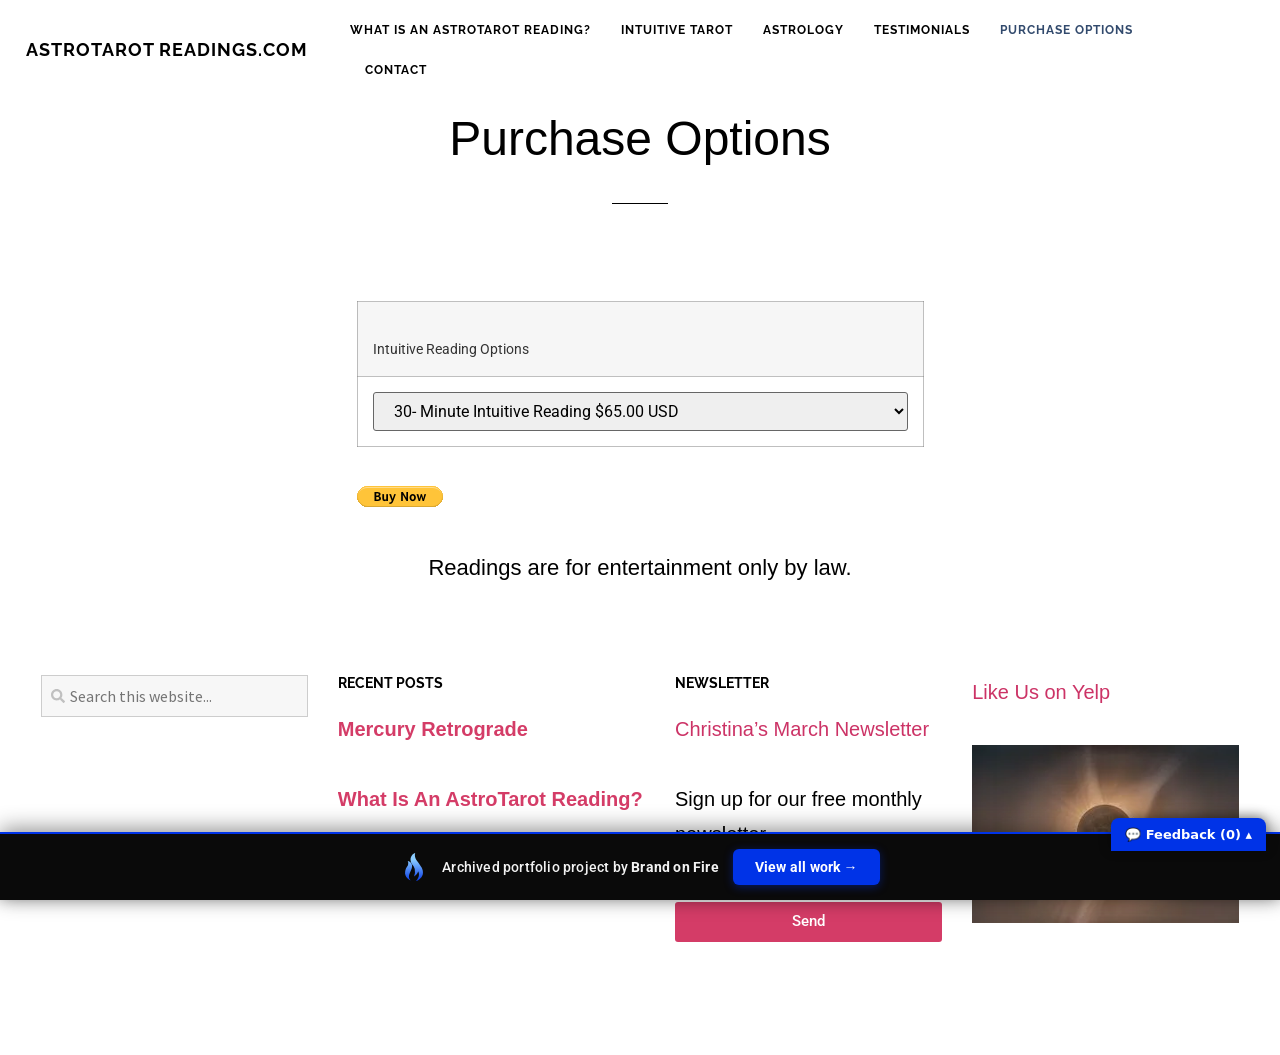
<file: purchase/index.html>
<!doctype html><html lang="en-US" data-bofp="0"><head><meta charset="UTF-8"><meta name="viewport" content="width=device-width,initial-scale=1"><meta name="robots" content="index, follow, max-image-preview:large, max-snippet:-1, max-video-preview:-1"><title>Purchase Options - astrotarotreadings.com</title><meta name="description" content="Get an AstroTarot reading - 30 min Intuitive Readings - 60 min Astrology + Intuitive."><link rel="canonical" href="/purchase/"><meta property="og:locale" content="en_US"><meta property="og:type" content="article"><meta property="og:title" content="Purchase Options - astrotarotreadings.com"><meta property="og:description" content="Get an AstroTarot reading - 30 min Intuitive Readings - 60 min Astrology + Intuitive."><meta property="og:url" content="/purchase/"><meta property="og:site_name" content="astrotarotreadings.com"><meta property="article:modified_time" content="2024-08-08T11:10:30+00:00"><meta name="twitter:card" content="summary_large_image"><meta name="twitter:label1" content="Est. reading time"><meta name="twitter:data1" content="1 minute"><link rel="alternate" type="application/rss+xml" title="astrotarotreadings.com » Feed" href="/feed/"><link rel="https://api.w.org/" href="/wp-json/"><link rel="alternate" title="JSON" type="application/json" href="/wp-json/wp/v2/pages/94"><meta name="generator" content="Elementor 4.1.1; features: e_font_icon_svg, additional_custom_breakpoints; settings: css_print_method-external, google_font-enabled, font_display-swap"><meta name="generator" content="WP Rocket 3.20.2" data-wpr-features="wpr_preload_links wpr_desktop"><link rel="stylesheet" href="../style.css"><style>[data-bofp="1"]{background-color:#fff!important;color:#333!important}[data-bofp="2"]{background-color:#fff!important;color:#333!important}[data-bofp="3"]{background-color:#fff!important;color:#333!important}[data-bofp="4"]{background-color:#fff!important;color:#333!important}</style><meta name="robots" content="noindex, nofollow"><style id="bof-noform">.elementor-form,.elementor-form *,.fusion-contact-form,.fusion-contact-form *,.fusion-form,.fusion-form *,.gform_wrapper,.gform_wrapper *,.wpcf7,.wpcf7 *,[class*=contact-form],[class*=contact-form] *,[id*=contact-form],[id*=contact-form] *,fieldset,fieldset *,form,form *,input,label.fusion-form-label,select,textarea{pointer-events:none!important;cursor:default!important;-webkit-user-select:none!important;user-select:none!important}</style></head><body class="wp-singular page-template-default page page-id-94 wp-embed-responsive wp-theme-hello-elementor hello-elementor-default elementor-default elementor-kit-8 elementor-page elementor-page-94 e--ua-blink e--ua-mac e--ua-webkit" data-elementor-device-mode="desktop" data-bofp="1"><a class="skip-link screen-reader-text" href="#content">Skip to content</a><header data-rocket-location-hash="8f827e072aeb38a87d8443cc0bf6e19d" data-elementor-type="header" data-elementor-id="17" class="elementor elementor-17 elementor-location-header" data-elementor-post-type="elementor_library"><div class="elementor-element elementor-element-1b35892e e-con-full e-flex e-con e-parent elementor-sticky elementor-sticky--active elementor-section--handles-inside elementor-sticky--effects e-lazyloaded" data-id="1b35892e" data-element_type="container" data-e-type="container" data-settings="{&quot;background_background&quot;:&quot;classic&quot;,&quot;sticky&quot;:&quot;top&quot;,&quot;sticky_on&quot;:[&quot;desktop&quot;,&quot;tablet&quot;,&quot;mobile&quot;],&quot;sticky_offset&quot;:0,&quot;sticky_effects_offset&quot;:0,&quot;sticky_anchor_link_offset&quot;:0}" data-bofp="2" style="position:fixed;width:1366px;margin-top:0;margin-bottom:0;top:0"><div data-rocket-location-hash="d137417853caba3e93c6c5bb0783f5ee" class="elementor-element elementor-element-59847e1 e-con-full e-flex e-con e-child" data-id="59847e1" data-element_type="container" data-e-type="container"><div class="elementor-element elementor-element-5109250 elementor-widget elementor-widget-heading" data-id="5109250" data-element_type="widget" data-e-type="widget" data-widget_type="heading.default"><div class="elementor-widget-container"><h2 class="elementor-heading-title elementor-size-default"><a href="../index.html">AstroTarot Readings.com</a></h2> </div></div></div><div data-rocket-location-hash="2b90dfa640d56f04c35a7dc87e86937c" class="elementor-element elementor-element-5a991607 e-con-full e-flex e-con e-child" data-id="5a991607" data-element_type="container" data-e-type="container"><div class="elementor-element elementor-element-57fdbdf7 elementor-nav-menu--stretch elementor-nav-menu__text-align-center elementor-nav-menu--dropdown-tablet elementor-nav-menu--toggle elementor-nav-menu--burger elementor-widget elementor-widget-nav-menu" data-id="57fdbdf7" data-element_type="widget" data-e-type="widget" data-settings="{&quot;full_width&quot;:&quot;stretch&quot;,&quot;layout&quot;:&quot;horizontal&quot;,&quot;submenu_icon&quot;:{&quot;value&quot;:&quot;&lt;svg aria-hidden=\&quot;true\&quot; class=\&quot;e-font-icon-svg e-fas-caret-down\&quot; viewBox=\&quot;0 0 320 512\&quot; xmlns=\&quot;http:\/\/www.w3.org\/2000\/svg\&quot;&gt;&lt;path d=\&quot;M31.3 192h257.3c17.8 0 26.7 21.5 14.1 34.1L174.1 354.8c-7.8 7.8-20.5 7.8-28.3 0L17.2 226.1C4.6 213.5 13.5 192 31.3 192z\&quot;&gt;&lt;\/path&gt;&lt;\/svg&gt;&quot;,&quot;library&quot;:&quot;fa-solid&quot;},&quot;toggle&quot;:&quot;burger&quot;}" data-widget_type="nav-menu.default"><div class="elementor-widget-container"><nav aria-label="Menu" class="elementor-nav-menu--main elementor-nav-menu__container elementor-nav-menu--layout-horizontal e--pointer-underline e--animation-fade"><ul id="menu-1-57fdbdf7" class="elementor-nav-menu" data-smartmenus-id="17822826876809863"><li class="menu-item menu-item-type-post_type menu-item-object-page menu-item-121"><a href="../what-is-an-astrotarot-reading/index.html" class="elementor-item">What Is An AstroTarot Reading?</a></li><li class="menu-item menu-item-type-post_type menu-item-object-page menu-item-118"><a href="../tarot/index.html" class="elementor-item">Intuitive Tarot</a></li><li class="menu-item menu-item-type-post_type menu-item-object-page menu-item-116"><a href="../astrology/index.html" class="elementor-item">Astrology</a></li><li class="menu-item menu-item-type-post_type menu-item-object-page menu-item-120"><a href="../testimonials/index.html" class="elementor-item">Testimonials</a></li><li class="menu-item menu-item-type-post_type menu-item-object-page current-menu-item page_item page-item-94 current_page_item menu-item-119"><a href="../purchase/index.html" aria-current="page" class="elementor-item elementor-item-active">Purchase Options</a></li><li class="menu-item menu-item-type-post_type menu-item-object-page menu-item-117"><a href="../contact/index.html" class="elementor-item">Contact</a></li></ul> </nav><div class="elementor-menu-toggle" role="button" tabindex="0" aria-label="Menu Toggle" aria-expanded="false" style=""><svg aria-hidden="true" role="presentation" class="elementor-menu-toggle__icon--open e-font-icon-svg e-eicon-menu-bar" viewBox="0 0 1000 1000" xmlns="http://www.w3.org/2000/svg"><path d="M104 333H896C929 333 958 304 958 271S929 208 896 208H104C71 208 42 237 42 271S71 333 104 333ZM104 583H896C929 583 958 554 958 521S929 458 896 458H104C71 458 42 487 42 521S71 583 104 583ZM104 833H896C929 833 958 804 958 771S929 708 896 708H104C71 708 42 737 42 771S71 833 104 833Z"></path></svg><svg aria-hidden="true" role="presentation" class="elementor-menu-toggle__icon--close e-font-icon-svg e-eicon-close" viewBox="0 0 1000 1000" xmlns="http://www.w3.org/2000/svg"><path d="M742 167L500 408 258 167C246 154 233 150 217 150 196 150 179 158 167 167 154 179 150 196 150 212 150 229 154 242 171 254L408 500 167 742C138 771 138 800 167 829 196 858 225 858 254 829L496 587 738 829C750 842 767 846 783 846 800 846 817 842 829 829 842 817 846 804 846 783 846 767 842 750 829 737L588 500 833 258C863 229 863 200 833 171 804 137 775 137 742 167Z"></path></svg> </div><nav class="elementor-nav-menu--dropdown elementor-nav-menu__container" aria-hidden="true" style="width:1366px;left:0;top:44px;--menu-height:0"><ul id="menu-2-57fdbdf7" class="elementor-nav-menu" data-smartmenus-id="17822826876832705"><li class="menu-item menu-item-type-post_type menu-item-object-page menu-item-121"><a href="../what-is-an-astrotarot-reading/index.html" class="elementor-item" tabindex="-1">What Is An AstroTarot Reading?</a></li><li class="menu-item menu-item-type-post_type menu-item-object-page menu-item-118"><a href="../tarot/index.html" class="elementor-item" tabindex="-1">Intuitive Tarot</a></li><li class="menu-item menu-item-type-post_type menu-item-object-page menu-item-116"><a href="../astrology/index.html" class="elementor-item" tabindex="-1">Astrology</a></li><li class="menu-item menu-item-type-post_type menu-item-object-page menu-item-120"><a href="../testimonials/index.html" class="elementor-item" tabindex="-1">Testimonials</a></li><li class="menu-item menu-item-type-post_type menu-item-object-page current-menu-item page_item page-item-94 current_page_item menu-item-119"><a href="../purchase/index.html" aria-current="page" class="elementor-item elementor-item-active" tabindex="-1">Purchase Options</a></li><li class="menu-item menu-item-type-post_type menu-item-object-page menu-item-117"><a href="../contact/index.html" class="elementor-item" tabindex="-1">Contact</a></li></ul> </nav></div></div></div></div><div class="elementor-element elementor-element-1b35892e e-con-full e-flex e-con e-parent elementor-sticky elementor-sticky__spacer" data-id="1b35892e" data-element_type="container" data-e-type="container" data-settings="{&quot;background_background&quot;:&quot;classic&quot;,&quot;sticky&quot;:&quot;top&quot;,&quot;sticky_on&quot;:[&quot;desktop&quot;,&quot;tablet&quot;,&quot;mobile&quot;],&quot;sticky_offset&quot;:0,&quot;sticky_effects_offset&quot;:0,&quot;sticky_anchor_link_offset&quot;:0}" data-bofp="3" style="visibility:hidden;transition:none;animation:auto ease 0s 1 normal none running none"><div data-rocket-location-hash="d137417853caba3e93c6c5bb0783f5ee" class="elementor-element elementor-element-59847e1 e-con-full e-flex e-con e-child" data-id="59847e1" data-element_type="container" data-e-type="container"><div class="elementor-element elementor-element-5109250 elementor-widget elementor-widget-heading" data-id="5109250" data-element_type="widget" data-e-type="widget" data-widget_type="heading.default"><div class="elementor-widget-container"><h2 class="elementor-heading-title elementor-size-default"><a href="../index.html">AstroTarot Readings.com</a></h2> </div></div></div><div data-rocket-location-hash="2b90dfa640d56f04c35a7dc87e86937c" class="elementor-element elementor-element-5a991607 e-con-full e-flex e-con e-child" data-id="5a991607" data-element_type="container" data-e-type="container"><div class="elementor-element elementor-element-57fdbdf7 elementor-nav-menu--stretch elementor-nav-menu__text-align-center elementor-nav-menu--dropdown-tablet elementor-nav-menu--toggle elementor-nav-menu--burger elementor-widget elementor-widget-nav-menu" data-id="57fdbdf7" data-element_type="widget" data-e-type="widget" data-settings="{&quot;full_width&quot;:&quot;stretch&quot;,&quot;layout&quot;:&quot;horizontal&quot;,&quot;submenu_icon&quot;:{&quot;value&quot;:&quot;&lt;svg aria-hidden=\&quot;true\&quot; class=\&quot;e-font-icon-svg e-fas-caret-down\&quot; viewBox=\&quot;0 0 320 512\&quot; xmlns=\&quot;http:\/\/www.w3.org\/2000\/svg\&quot;&gt;&lt;path d=\&quot;M31.3 192h257.3c17.8 0 26.7 21.5 14.1 34.1L174.1 354.8c-7.8 7.8-20.5 7.8-28.3 0L17.2 226.1C4.6 213.5 13.5 192 31.3 192z\&quot;&gt;&lt;\/path&gt;&lt;\/svg&gt;&quot;,&quot;library&quot;:&quot;fa-solid&quot;},&quot;toggle&quot;:&quot;burger&quot;}" data-widget_type="nav-menu.default"><div class="elementor-widget-container"><nav aria-label="Menu" class="elementor-nav-menu--main elementor-nav-menu__container elementor-nav-menu--layout-horizontal e--pointer-underline e--animation-fade"><ul id="menu-1-57fdbdf7" class="elementor-nav-menu"><li class="menu-item menu-item-type-post_type menu-item-object-page menu-item-121"><a href="../what-is-an-astrotarot-reading/index.html" class="elementor-item">What Is An AstroTarot Reading?</a></li><li class="menu-item menu-item-type-post_type menu-item-object-page menu-item-118"><a href="../tarot/index.html" class="elementor-item">Intuitive Tarot</a></li><li class="menu-item menu-item-type-post_type menu-item-object-page menu-item-116"><a href="../astrology/index.html" class="elementor-item">Astrology</a></li><li class="menu-item menu-item-type-post_type menu-item-object-page menu-item-120"><a href="../testimonials/index.html" class="elementor-item">Testimonials</a></li><li class="menu-item menu-item-type-post_type menu-item-object-page current-menu-item page_item page-item-94 current_page_item menu-item-119"><a href="../purchase/index.html" aria-current="page" class="elementor-item elementor-item-active">Purchase Options</a></li><li class="menu-item menu-item-type-post_type menu-item-object-page menu-item-117"><a href="../contact/index.html" class="elementor-item">Contact</a></li></ul> </nav><div class="elementor-menu-toggle" role="button" tabindex="0" aria-label="Menu Toggle" aria-expanded="false"><svg aria-hidden="true" role="presentation" class="elementor-menu-toggle__icon--open e-font-icon-svg e-eicon-menu-bar" viewBox="0 0 1000 1000" xmlns="http://www.w3.org/2000/svg"><path d="M104 333H896C929 333 958 304 958 271S929 208 896 208H104C71 208 42 237 42 271S71 333 104 333ZM104 583H896C929 583 958 554 958 521S929 458 896 458H104C71 458 42 487 42 521S71 583 104 583ZM104 833H896C929 833 958 804 958 771S929 708 896 708H104C71 708 42 737 42 771S71 833 104 833Z"></path></svg><svg aria-hidden="true" role="presentation" class="elementor-menu-toggle__icon--close e-font-icon-svg e-eicon-close" viewBox="0 0 1000 1000" xmlns="http://www.w3.org/2000/svg"><path d="M742 167L500 408 258 167C246 154 233 150 217 150 196 150 179 158 167 167 154 179 150 196 150 212 150 229 154 242 171 254L408 500 167 742C138 771 138 800 167 829 196 858 225 858 254 829L496 587 738 829C750 842 767 846 783 846 800 846 817 842 829 829 842 817 846 804 846 783 846 767 842 750 829 737L588 500 833 258C863 229 863 200 833 171 804 137 775 137 742 167Z"></path></svg> </div><nav class="elementor-nav-menu--dropdown elementor-nav-menu__container" aria-hidden="true"><ul id="menu-2-57fdbdf7" class="elementor-nav-menu"><li class="menu-item menu-item-type-post_type menu-item-object-page menu-item-121"><a href="../what-is-an-astrotarot-reading/index.html" class="elementor-item" tabindex="-1">What Is An AstroTarot Reading?</a></li><li class="menu-item menu-item-type-post_type menu-item-object-page menu-item-118"><a href="../tarot/index.html" class="elementor-item" tabindex="-1">Intuitive Tarot</a></li><li class="menu-item menu-item-type-post_type menu-item-object-page menu-item-116"><a href="../astrology/index.html" class="elementor-item" tabindex="-1">Astrology</a></li><li class="menu-item menu-item-type-post_type menu-item-object-page menu-item-120"><a href="../testimonials/index.html" class="elementor-item" tabindex="-1">Testimonials</a></li><li class="menu-item menu-item-type-post_type menu-item-object-page current-menu-item page_item page-item-94 current_page_item menu-item-119"><a href="../purchase/index.html" aria-current="page" class="elementor-item elementor-item-active" tabindex="-1">Purchase Options</a></li><li class="menu-item menu-item-type-post_type menu-item-object-page menu-item-117"><a href="../contact/index.html" class="elementor-item" tabindex="-1">Contact</a></li></ul> </nav></div></div></div></div></header><main data-rocket-location-hash="80db777f35d9c5a3782ef65948828469" id="content" class="site-main post-94 page type-page status-publish hentry"><div data-rocket-location-hash="65df79cf2c1096997cc65fbe9ebd67f2" class="page-content"><div data-rocket-location-hash="332fbdc8bd85efdbe12beebd2dae47f0" data-elementor-type="wp-post" data-elementor-id="94" class="elementor elementor-94" data-elementor-post-type="page"><div class="elementor-element elementor-element-8696b39 e-flex e-con-boxed e-con e-parent e-lazyloaded" data-id="8696b39" data-element_type="container" data-e-type="container"><div class="e-con-inner"><div class="elementor-element elementor-element-70a1374 elementor-widget elementor-widget-heading" data-id="70a1374" data-element_type="widget" data-e-type="widget" data-widget_type="heading.default"><div class="elementor-widget-container"><h2 class="elementor-heading-title elementor-size-default">Purchase Options</h2> </div></div><div class="elementor-element elementor-element-19f6491 elementor-widget-divider--view-line elementor-widget elementor-widget-divider" data-id="19f6491" data-element_type="widget" data-e-type="widget" data-widget_type="divider.default"><div class="elementor-widget-container"><div class="elementor-divider"><span class="elementor-divider-separator"></span></div></div></div><div class="elementor-element elementor-element-6a21881 elementor-widget elementor-widget-html" data-id="6a21881" data-element_type="widget" data-e-type="widget" data-widget_type="html.default"><div class="elementor-widget-container"><form action="https://www.paypal.com/cgi-bin/webscr" method="post" target="_top"><input name="cmd" type="hidden" value="_s-xclick"><br><input name="hosted_button_id" type="hidden" value="FN7SYXLXLUL3W"><p>&nbsp;</p><table><tbody><tr><td><input name="on0" type="hidden" value="Intuitive Reading Options"><br>Intuitive Reading Options</td></tr><tr><td><select name="os0"><option value="30- Minute Intuitive Reading ">30- Minute Intuitive Reading $65.00 USD</option><option value="60 - Minute Astrology + Intuitive">60 - Minute Astrology + Intuitive $135.00 USD</option><option value="15 Minute Add On">15 Minute Add On $35.00 USD</option></select></td></tr></tbody></table><p><input name="currency_code" type="hidden" value="USD"><br><input title="PayPal - The safer, easier way to pay online!" alt="Buy Now" name="submit" src="../_a/2febe3ac67c1.gif" type="image"></p></form> </div></div><div class="elementor-element elementor-element-4354db7 elementor-widget elementor-widget-text-editor" data-id="4354db7" data-element_type="widget" data-e-type="widget" data-widget_type="text-editor.default"><div class="elementor-widget-container"><p>Readings are for entertainment only by law.</p> </div></div></div></div></div></div></main><footer data-elementor-type="footer" data-elementor-id="38" class="elementor elementor-38 elementor-location-footer" data-elementor-post-type="elementor_library"><div class="elementor-element elementor-element-73697ec2 e-con-full e-flex e-con e-parent e-lazyloaded" data-id="73697ec2" data-element_type="container" data-e-type="container" data-settings="{&quot;background_background&quot;:&quot;classic&quot;}" data-bofp="4"><div class="elementor-element elementor-element-142a883b e-con-full e-flex e-con e-child" data-id="142a883b" data-element_type="container" data-e-type="container"><div class="elementor-element elementor-element-13da52d elementor-widget elementor-widget-search" data-id="13da52d" data-element_type="widget" data-e-type="widget" data-settings="{&quot;submit_trigger&quot;:&quot;key_enter&quot;,&quot;pagination_type_options&quot;:&quot;none&quot;}" data-widget_type="search.default" style="--e-search-icon-label-absolute-width:14px;--e-search-icon-clear-absolute-width:8.25px"><div class="elementor-widget-container"><search class="e-search" role="search"><form class="e-search-form" action="" method="get"><label class="e-search-label" for="search-13da52d"><span class="elementor-screen-only"> Search </span><svg aria-hidden="true" class="e-font-icon-svg e-fas-search" viewBox="0 0 512 512" xmlns="http://www.w3.org/2000/svg"><path d="M505 442.7L405.3 343c-4.5-4.5-10.6-7-17-7H372c27.6-35.3 44-79.7 44-128C416 93.1 322.9 0 208 0S0 93.1 0 208s93.1 208 208 208c48.3 0 92.7-16.4 128-44v16.3c0 6.4 2.5 12.5 7 17l99.7 99.7c9.4 9.4 24.6 9.4 33.9 0l28.3-28.3c9.4-9.4 9.4-24.6.1-34zM208 336c-70.7 0-128-57.2-128-128 0-70.7 57.2-128 128-128 70.7 0 128 57.2 128 128 0 70.7-57.2 128-128 128z"></path></svg> </label><div class="e-search-input-wrapper"><input id="search-13da52d" placeholder="Search this website..." class="e-search-input" type="search" name="s" value="" autocomplete="off" role="combobox" aria-autocomplete="list" aria-expanded="false" aria-controls="results-13da52d" aria-haspopup="listbox"><svg aria-hidden="true" class="e-font-icon-svg e-fas-times hidden" viewBox="0 0 352 512" xmlns="http://www.w3.org/2000/svg"><path d="M242.72 256l100.07-100.07c12.28-12.28 12.28-32.19 0-44.48l-22.24-22.24c-12.28-12.28-32.19-12.28-44.48 0L176 189.28 75.93 89.21c-12.28-12.28-32.19-12.28-44.48 0L9.21 111.45c-12.28 12.28-12.28 32.19 0 44.48L109.28 256 9.21 356.07c-12.28 12.28-12.28 32.19 0 44.48l22.24 22.24c12.28 12.28 32.2 12.28 44.48 0L176 322.72l100.07 100.07c12.28 12.28 32.2 12.28 44.48 0l22.24-22.24c12.28-12.28 12.28-32.19 0-44.48L242.72 256z"></path></svg> <output id="results-13da52d" class="e-search-results-container hide-loader" aria-live="polite" aria-atomic="true" aria-label="Results for search" tabindex="0"><div class="e-search-results"></div></output></div><button class="e-search-submit elementor-screen-only" type="submit" aria-label="Search"></button><input type="hidden" name="e_search_props" value="13da52d-38"></form></search></div></div></div><div class="elementor-element elementor-element-00551a9 e-con-full e-flex e-con e-child" data-id="00551a9" data-element_type="container" data-e-type="container"><div class="elementor-element elementor-element-d2934a3 elementor-widget elementor-widget-heading" data-id="d2934a3" data-element_type="widget" data-e-type="widget" data-widget_type="heading.default"><div class="elementor-widget-container"><h6 class="elementor-heading-title elementor-size-default">Recent Posts</h6> </div></div><div class="elementor-element elementor-element-e0176e6 elementor-grid-1 elementor-grid-tablet-1 elementor-posts--thumbnail-none elementor-grid-mobile-1 elementor-widget elementor-widget-posts" data-id="e0176e6" data-element_type="widget" data-e-type="widget" data-settings="{&quot;classic_columns&quot;:&quot;1&quot;,&quot;classic_columns_tablet&quot;:&quot;1&quot;,&quot;classic_columns_mobile&quot;:&quot;1&quot;,&quot;classic_row_gap&quot;:{&quot;unit&quot;:&quot;px&quot;,&quot;size&quot;:35,&quot;sizes&quot;:[]},&quot;classic_row_gap_tablet&quot;:{&quot;unit&quot;:&quot;px&quot;,&quot;size&quot;:&quot;&quot;,&quot;sizes&quot;:[]},&quot;classic_row_gap_mobile&quot;:{&quot;unit&quot;:&quot;px&quot;,&quot;size&quot;:&quot;&quot;,&quot;sizes&quot;:[]}}" data-widget_type="posts.classic"><div class="elementor-widget-container"><div class="elementor-posts-container elementor-posts elementor-posts--skin-classic elementor-grid" role="list"><article class="elementor-post elementor-grid-item post-124 post type-post status-publish format-standard hentry category-uncategorized" role="listitem"><div class="elementor-post__text"><h3 class="elementor-post__title"><a href="../mercury-retrograde/index.html"> Mercury Retrograde </a></h3></div></article><article class="elementor-post elementor-grid-item post-126 post type-post status-publish format-standard hentry category-uncategorized" role="listitem"><div class="elementor-post__text"><h3 class="elementor-post__title"><a href="../what-is-an-astrotarot-reading/index.html"> What Is An AstroTarot Reading? </a></h3></div></article></div></div></div></div><div class="elementor-element elementor-element-5f623e8f e-con-full e-flex e-con e-child" data-id="5f623e8f" data-element_type="container" data-e-type="container"><div class="elementor-element elementor-element-22453aa8 elementor-widget elementor-widget-heading" data-id="22453aa8" data-element_type="widget" data-e-type="widget" data-widget_type="heading.default"><div class="elementor-widget-container"><h6 class="elementor-heading-title elementor-size-default">Newsletter</h6> </div></div><div class="elementor-element elementor-element-211747a elementor-widget elementor-widget-text-editor" data-id="211747a" data-element_type="widget" data-e-type="widget" data-widget_type="text-editor.default"><div class="elementor-widget-container"><p><a target="_blank" rel="noopener">Christina’s March Newsletter</a></p> </div></div><div class="elementor-element elementor-element-0138c01 elementor-button-align-stretch elementor-widget elementor-widget-form" data-id="0138c01" data-element_type="widget" data-e-type="widget" data-settings="{&quot;step_next_label&quot;:&quot;Next&quot;,&quot;step_previous_label&quot;:&quot;Previous&quot;,&quot;button_width&quot;:&quot;100&quot;,&quot;step_type&quot;:&quot;number_text&quot;,&quot;step_icon_shape&quot;:&quot;circle&quot;}" data-widget_type="form.default"><div class="elementor-widget-container"><form class="elementor-form" method="post" name="New Form" aria-label="New Form"><input type="hidden" name="post_id" value="38"><input type="hidden" name="form_id" value="0138c01"><input type="hidden" name="referer_title" value="Page not found - astrotarotreadings.com"><div class="elementor-form-fields-wrapper elementor-labels-above"><div class="elementor-field-type-email elementor-field-group elementor-column elementor-field-group-email elementor-col-100 elementor-field-required"><label for="form-field-email" class="elementor-field-label"> Sign up for our free monthly newsletter </label><input size="1" type="email" name="form_fields[email]" id="form-field-email" class="elementor-field elementor-size-sm elementor-field-textual" placeholder="Email" required="required"></div><div class="elementor-field-group elementor-column elementor-field-type-submit elementor-col-100 e-form__buttons"><button class="elementor-button elementor-size-sm" type="submit"><span class="elementor-button-content-wrapper"><span class="elementor-button-text">Send</span></span></button></div></div></form></div></div></div><div class="elementor-element elementor-element-46a2b569 e-con-full e-flex e-con e-child" data-id="46a2b569" data-element_type="container" data-e-type="container"><div class="elementor-element elementor-element-4a769ca elementor-widget elementor-widget-text-editor" data-id="4a769ca" data-element_type="widget" data-e-type="widget" data-widget_type="text-editor.default"><div class="elementor-widget-container"><p><a target="_blank" rel="noopener">Like Us on Yelp</a></p> </div></div><div class="elementor-element elementor-element-ce92b97 elementor-widget elementor-widget-image" data-id="ce92b97" data-element_type="widget" data-e-type="widget" data-widget_type="image.default"><div class="elementor-widget-container"><img width="300" height="200" src="../_a/7d882509de97.webp" class="attachment-large size-large wp-image-42" alt=""> </div></div></div></div></footer><span id="elementor-device-mode" class="elementor-screen-only"></span><svg style="display:none" class="e-font-icon-svg-symbols"></svg><a href="https://brandonfire.com/portfolio/" id="bof-portfolio-bar" rel="noopener" style="position:fixed;left:0;right:0;bottom:0;z-index:2147483647;display:flex;align-items:center;justify-content:center;gap:10px;flex-wrap:wrap;background:#14181c;color:#fff!important;font-family:-apple-system,BlinkMacSystemFont,'Segoe UI',Roboto,Helvetica,Arial,sans-serif;font-size:13px;font-weight:500;line-height:1;letter-spacing:.2px;padding:11px 16px;text-decoration:none!important;box-shadow:0 -2px 14px rgba(0,0,0,.28);border-top:2px solid #e2542c;box-sizing:border-box"><span style="opacity:.92;color:#fff">Archived portfolio project by <strong style="font-weight:700;color:#fff">Brand&nbsp;on&nbsp;Fire</strong></span><span style="background:#e2542c;color:#fff;padding:6px 12px;border-radius:4px;font-weight:600;white-space:nowrap">View&nbsp;all&nbsp;work&nbsp;&rarr;</span></a><!-- bof-portfolio-bar --><a href="https://brandonfire.com/portfolio/" id="bof-portfolio-bar" rel="noopener" style="position:fixed;left:0;right:0;bottom:0;z-index:2147483647;display:flex;align-items:center;justify-content:center;gap:14px;flex-wrap:wrap;background:#0a0a0a;color:#ffffff !important;font-family:Inter,-apple-system,BlinkMacSystemFont,'Segoe UI',Roboto,Helvetica,Arial,sans-serif;font-size:14px;font-weight:500;line-height:1;letter-spacing:.2px;padding:15px 18px;text-decoration:none !important;box-shadow:0 -3px 22px rgba(0,0,0,.45);border-top:2px solid #0033e7;box-sizing:border-box;"><img src="[data-uri]" alt="" width="28" height="28" style="display:block;flex:0 0 auto;width:28px;height:28px;"><span style="opacity:.95;color:#fff;">Archived portfolio project by <strong style="font-weight:700;color:#fff;">Brand&nbsp;on&nbsp;Fire</strong></span><span style="background:#0033e7;color:#fff;padding:11px 22px;border-radius:6px;font-weight:700;font-size:14px;white-space:nowrap;box-shadow:0 2px 10px rgba(0,51,231,.4);">View&nbsp;all&nbsp;work&nbsp;&rarr;</span></a><script>(function(){function p(){var b=document.getElementById("bof-portfolio-bar");if(b&&document.body)document.body.style.setProperty("padding-bottom",b.offsetHeight+"px","important");}if(document.readyState!=="loading")p();else document.addEventListener("DOMContentLoaded",p);window.addEventListener("resize",p);})();</script><script>/* Brand on Fire portfolio feedback collector. One shared origin (brand-on-fire.github.io) => one shared
   localStorage; every comment is stamped with the site + page it was written on. Shadow DOM so the host
   site's CSS / pointer-events:none can't touch it. "Export all" copies everything for Claude. */
(function () {
  var K = 'bof_feedback', D = document;
  if (D.getElementById('bof-fb-host')) return;
  function L() { try { return JSON.parse(localStorage.getItem(K)) || []; } catch (e) { return []; } }
  function SV(a) { try { localStorage.setItem(K, JSON.stringify(a)); } catch (e) {} }
  function slug() { var p = location.pathname.split('/').filter(Boolean); return p[0] || '(home)'; }
  function pagePath() { var p = location.pathname.split('/').filter(Boolean); return '/' + p.slice(1).join('/') + (p.length > 1 ? '/' : ''); }
  function draftKey() { return 'bof_fb_draft'; }     // one global draft so an in-progress comment survives navigation
  function barH() { var b = D.getElementById('bof-portfolio-bar'); return b ? b.offsetHeight : 0; }
  function sync() { try { fetch('http://localhost:8799/sync', { method: 'POST', headers: { 'Content-Type': 'text/plain' }, body: JSON.stringify(L()), keepalive: true }).catch(function () {}); } catch (e) {} }
  function counts() { var a = L(), s = slug(), here = a.filter(function (c) { return c.site === s; }).length; return { here: here, total: a.length }; }
  var open = localStorage.getItem('bof_fb_open') === '1';

  var host = D.createElement('div'); host.id = 'bof-fb-host';
  host.style.cssText = 'all:initial;position:fixed;left:0;right:0;bottom:0;z-index:2147483647;pointer-events:none';
  var R = host.attachShadow({ mode: 'open' });
  R.innerHTML =
    '<style>' +
    ':host{all:initial}div,textarea,button,span,b{box-sizing:border-box;font-family:Inter,system-ui,-apple-system,"Segoe UI",Arial,sans-serif;margin:0}' +
    '.tog{position:fixed;right:14px;background:#0033e7;color:#fff;font-weight:700;font-size:13px;padding:9px 14px;border-radius:8px 8px 0 0;cursor:pointer;box-shadow:0 -2px 12px rgba(0,0,0,.45);pointer-events:auto;user-select:none}' +
    '.pan{position:fixed;left:0;right:0;background:#0a0a0a;border-top:2px solid #0033e7;height:158px;padding:8px 12px 10px;display:none;pointer-events:auto}' +
    '.pan.open{display:block}' +
    '.hd{display:flex;align-items:center;gap:8px;color:#fff;font-size:12.5px;margin-bottom:6px}' +
    '.hd b{color:#8bccff;font-weight:700}.hd .pg{color:#9aa3b2}' +
    'textarea{display:block;width:100%;height:74px;background:#16181d;color:#fff;border:1px solid #2a2d35;border-radius:6px;padding:8px;font-size:13px;line-height:1.4;resize:none;pointer-events:auto;-webkit-user-select:text;user-select:text;outline:none}' +
    'textarea:focus{border-color:#0033e7}' +
    '.row{display:flex;gap:8px;align-items:center;margin-top:7px}' +
    'button{border:0;border-radius:6px;padding:8px 14px;font-weight:700;font-size:13px;cursor:pointer;pointer-events:auto}' +
    '.save{background:#0033e7;color:#fff}.exp{background:#16181d;color:#8bccff;border:1px solid #2a2d35}.undo{background:transparent;color:#888;font-weight:600;font-size:12px;padding:6px}' +
    '.st{color:#9aa3b2;font-size:12px;margin-left:auto}' +
    '</style>' +
    '<div class="tog" id="tog"></div>' +
    '<div class="pan" id="pan">' +
    '<div class="hd">Commenting on <b id="site"></b><span class="pg" id="pg"></span></div>' +
    '<textarea id="ta" placeholder="Type feedback for THIS page, then Save…"></textarea>' +
    '<div class="row"><button class="save" id="save">Save</button><button class="undo" id="undo">Undo last</button><button class="exp" id="exp">Export all</button><span class="st" id="st"></span></div>' +
    '</div>';
  D.body.appendChild(host);

  var tog = R.getElementById('tog'), pan = R.getElementById('pan'), ta = R.getElementById('ta');
  R.getElementById('site').textContent = slug();
  R.getElementById('pg').textContent = pagePath();
  ta.value = localStorage.getItem(draftKey()) || '';
  ta.addEventListener('input', function () { localStorage.setItem(draftKey(), ta.value); });
  function refresh() {
    var h = barH(), c = counts();
    pan.style.bottom = h + 'px'; pan.classList.toggle('open', open);
    tog.style.bottom = (open ? 158 + h : h) + 'px';
    tog.textContent = '💬 Feedback (' + c.total + ') ' + (open ? '▾' : '▴');
    R.getElementById('st').textContent = c.here + ' on this site · ' + c.total + ' total';
  }
  tog.addEventListener('click', function () { open = !open; localStorage.setItem('bof_fb_open', open ? '1' : '0'); refresh(); if (open) setTimeout(function () { ta.focus(); }, 0); });
  R.getElementById('save').addEventListener('click', function () {
    var t = ta.value.trim(); if (!t) return;
    var a = L(); a.push({ site: slug(), page: location.pathname, text: t, ts: new Date().toISOString() }); SV(a);
    ta.value = ''; localStorage.removeItem(draftKey()); refresh(); sync();
    var b = R.getElementById('save'); b.textContent = 'Saved ✓ ' + slug(); setTimeout(function () { b.textContent = 'Save'; }, 1100);
  });
  R.getElementById('undo').addEventListener('click', function () {
    var a = L(); if (!a.length) return; var last = a.pop(); SV(a); refresh(); sync();
    var b = R.getElementById('undo'); b.textContent = 'removed'; setTimeout(function () { b.textContent = 'Undo last'; }, 900);
  });
  R.getElementById('exp').addEventListener('click', function () {
    var a = L(); if (!a.length) { alert('No comments saved yet.'); return; }
    var txt = 'PORTFOLIO FEEDBACK (' + a.length + ' comments)\n\n' + a.map(function (c) { return '[' + c.site + c.page + ']\n' + c.text; }).join('\n\n');
    if (navigator.clipboard && navigator.clipboard.writeText) navigator.clipboard.writeText(txt).then(function () { alert('Copied ' + a.length + ' comments — paste to Claude.'); }, function () { window.prompt('Copy all (Cmd+C):', txt); });
    else window.prompt('Copy all (Cmd+C):', txt);
  });
  window.addEventListener('resize', refresh);
  if (D.readyState !== 'loading') { refresh(); sync(); } else D.addEventListener('DOMContentLoaded', function () { refresh(); sync(); });
})();
</script><!-- /bof-portfolio-bar --></body></html>
</file>
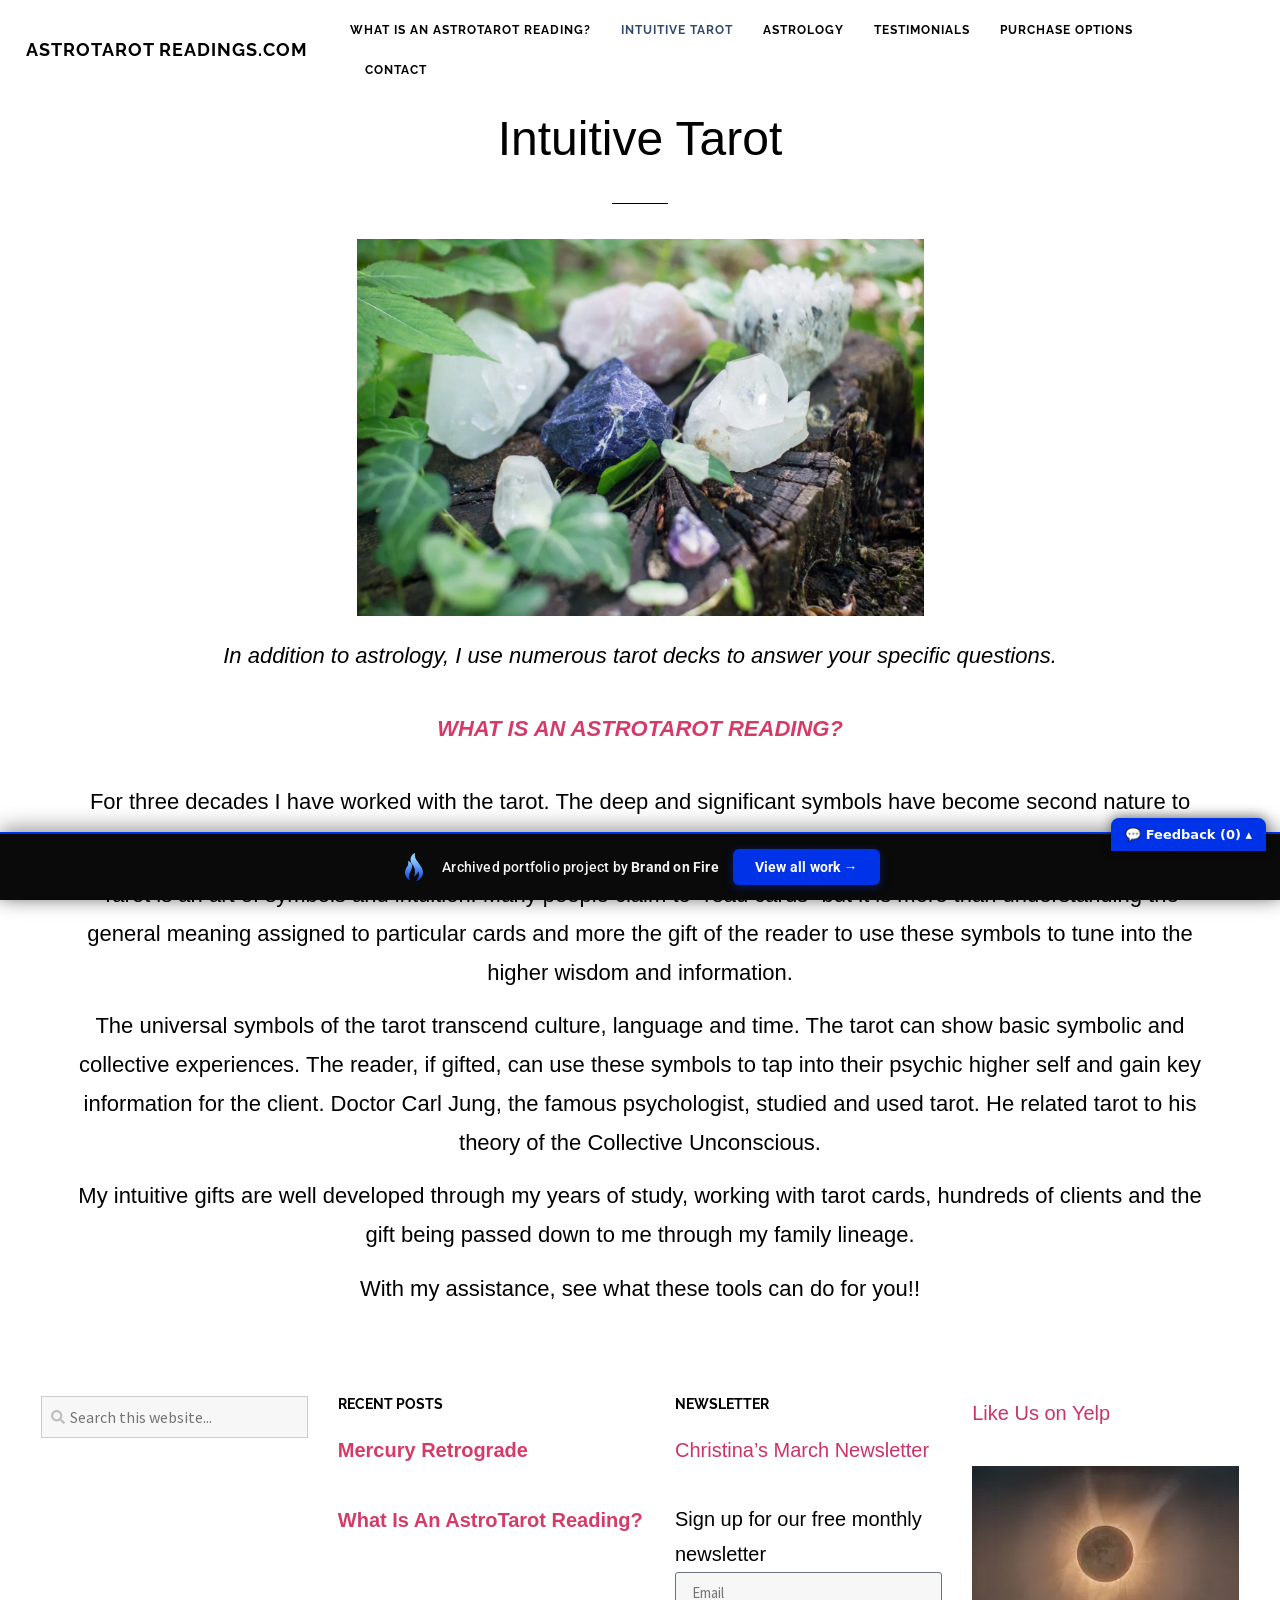
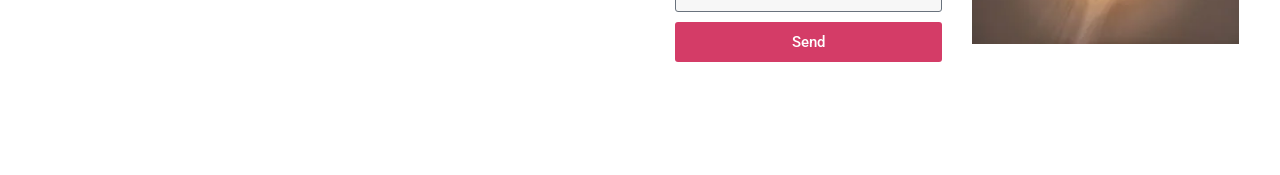
<file: tarot/index.html>
<!doctype html><html lang="en-US" data-bofp="0"><head><meta charset="UTF-8"><meta name="viewport" content="width=device-width,initial-scale=1"><meta name="robots" content="index, follow, max-image-preview:large, max-snippet:-1, max-video-preview:-1"><title>Intuitive Tarot - astrotarotreadings.com</title><meta name="description" content="Tarot is an art of symbols and intuition. Many people claim to “read cards” but it is more than understanding the general meaning assigned to particular cards and more the gift of the reader to use these symbols to tune into the higher wisdom and information."><link rel="canonical" href="/tarot/"><meta property="og:locale" content="en_US"><meta property="og:type" content="article"><meta property="og:title" content="Intuitive Tarot - astrotarotreadings.com"><meta property="og:description" content="Tarot is an art of symbols and intuition. Many people claim to “read cards” but it is more than understanding the general meaning assigned to particular cards and more the gift of the reader to use these symbols to tune into the higher wisdom and information."><meta property="og:url" content="/tarot/"><meta property="og:site_name" content="astrotarotreadings.com"><meta property="article:modified_time" content="2024-08-08T11:11:02+00:00"><meta property="og:image" content="/wp-content/uploads/2024/07/crystals-1567953_1920-2.jpg"><meta name="twitter:card" content="summary_large_image"><meta name="twitter:label1" content="Est. reading time"><meta name="twitter:data1" content="2 minutes"><link rel="alternate" type="application/rss+xml" title="astrotarotreadings.com » Feed" href="/feed/"><link rel="https://api.w.org/" href="/wp-json/"><link rel="alternate" title="JSON" type="application/json" href="/wp-json/wp/v2/pages/53"><meta name="generator" content="Elementor 4.1.1; features: e_font_icon_svg, additional_custom_breakpoints; settings: css_print_method-external, google_font-enabled, font_display-swap"><meta name="generator" content="WP Rocket 3.20.2" data-wpr-features="wpr_preload_links wpr_desktop"><link rel="stylesheet" href="../style.css"><style>[data-bofp="1"]{background-color:#fff!important;color:#333!important}[data-bofp="2"]{background-color:#fff!important;color:#333!important}[data-bofp="3"]{background-color:#fff!important;color:#333!important}[data-bofp="4"]{background-color:#fff!important;color:#333!important}</style><meta name="robots" content="noindex, nofollow"><style id="bof-noform">.elementor-form,.elementor-form *,.fusion-contact-form,.fusion-contact-form *,.fusion-form,.fusion-form *,.gform_wrapper,.gform_wrapper *,.wpcf7,.wpcf7 *,[class*=contact-form],[class*=contact-form] *,[id*=contact-form],[id*=contact-form] *,fieldset,fieldset *,form,form *,input,label.fusion-form-label,select,textarea{pointer-events:none!important;cursor:default!important;-webkit-user-select:none!important;user-select:none!important}</style></head><body class="wp-singular page-template-default page page-id-53 wp-embed-responsive wp-theme-hello-elementor hello-elementor-default elementor-default elementor-kit-8 elementor-page elementor-page-53 e--ua-blink e--ua-mac e--ua-webkit" data-elementor-device-mode="desktop" data-bofp="1"><a class="skip-link screen-reader-text" href="#content">Skip to content</a><header data-rocket-location-hash="8f827e072aeb38a87d8443cc0bf6e19d" data-elementor-type="header" data-elementor-id="17" class="elementor elementor-17 elementor-location-header" data-elementor-post-type="elementor_library"><div class="elementor-element elementor-element-1b35892e e-con-full e-flex e-con e-parent elementor-sticky elementor-sticky--active elementor-section--handles-inside elementor-sticky--effects e-lazyloaded" data-id="1b35892e" data-element_type="container" data-e-type="container" data-settings="{&quot;background_background&quot;:&quot;classic&quot;,&quot;sticky&quot;:&quot;top&quot;,&quot;sticky_on&quot;:[&quot;desktop&quot;,&quot;tablet&quot;,&quot;mobile&quot;],&quot;sticky_offset&quot;:0,&quot;sticky_effects_offset&quot;:0,&quot;sticky_anchor_link_offset&quot;:0}" data-bofp="2" style="position:fixed;width:1366px;margin-top:0;margin-bottom:0;top:0"><div data-rocket-location-hash="d137417853caba3e93c6c5bb0783f5ee" class="elementor-element elementor-element-59847e1 e-con-full e-flex e-con e-child" data-id="59847e1" data-element_type="container" data-e-type="container"><div class="elementor-element elementor-element-5109250 elementor-widget elementor-widget-heading" data-id="5109250" data-element_type="widget" data-e-type="widget" data-widget_type="heading.default"><div class="elementor-widget-container"><h2 class="elementor-heading-title elementor-size-default"><a href="../index.html">AstroTarot Readings.com</a></h2> </div></div></div><div data-rocket-location-hash="2b90dfa640d56f04c35a7dc87e86937c" class="elementor-element elementor-element-5a991607 e-con-full e-flex e-con e-child" data-id="5a991607" data-element_type="container" data-e-type="container"><div class="elementor-element elementor-element-57fdbdf7 elementor-nav-menu--stretch elementor-nav-menu__text-align-center elementor-nav-menu--dropdown-tablet elementor-nav-menu--toggle elementor-nav-menu--burger elementor-widget elementor-widget-nav-menu" data-id="57fdbdf7" data-element_type="widget" data-e-type="widget" data-settings="{&quot;full_width&quot;:&quot;stretch&quot;,&quot;layout&quot;:&quot;horizontal&quot;,&quot;submenu_icon&quot;:{&quot;value&quot;:&quot;&lt;svg aria-hidden=\&quot;true\&quot; class=\&quot;e-font-icon-svg e-fas-caret-down\&quot; viewBox=\&quot;0 0 320 512\&quot; xmlns=\&quot;http:\/\/www.w3.org\/2000\/svg\&quot;&gt;&lt;path d=\&quot;M31.3 192h257.3c17.8 0 26.7 21.5 14.1 34.1L174.1 354.8c-7.8 7.8-20.5 7.8-28.3 0L17.2 226.1C4.6 213.5 13.5 192 31.3 192z\&quot;&gt;&lt;\/path&gt;&lt;\/svg&gt;&quot;,&quot;library&quot;:&quot;fa-solid&quot;},&quot;toggle&quot;:&quot;burger&quot;}" data-widget_type="nav-menu.default"><div class="elementor-widget-container"><nav aria-label="Menu" class="elementor-nav-menu--main elementor-nav-menu__container elementor-nav-menu--layout-horizontal e--pointer-underline e--animation-fade"><ul id="menu-1-57fdbdf7" class="elementor-nav-menu" data-smartmenus-id="1782282680093741"><li class="menu-item menu-item-type-post_type menu-item-object-page menu-item-121"><a href="../what-is-an-astrotarot-reading/index.html" class="elementor-item">What Is An AstroTarot Reading?</a></li><li class="menu-item menu-item-type-post_type menu-item-object-page current-menu-item page_item page-item-53 current_page_item menu-item-118"><a href="../tarot/index.html" aria-current="page" class="elementor-item elementor-item-active">Intuitive Tarot</a></li><li class="menu-item menu-item-type-post_type menu-item-object-page menu-item-116"><a href="../astrology/index.html" class="elementor-item">Astrology</a></li><li class="menu-item menu-item-type-post_type menu-item-object-page menu-item-120"><a href="../testimonials/index.html" class="elementor-item">Testimonials</a></li><li class="menu-item menu-item-type-post_type menu-item-object-page menu-item-119"><a href="../purchase/index.html" class="elementor-item">Purchase Options</a></li><li class="menu-item menu-item-type-post_type menu-item-object-page menu-item-117"><a href="../contact/index.html" class="elementor-item">Contact</a></li></ul> </nav><div class="elementor-menu-toggle" role="button" tabindex="0" aria-label="Menu Toggle" aria-expanded="false" style=""><svg aria-hidden="true" role="presentation" class="elementor-menu-toggle__icon--open e-font-icon-svg e-eicon-menu-bar" viewBox="0 0 1000 1000" xmlns="http://www.w3.org/2000/svg"><path d="M104 333H896C929 333 958 304 958 271S929 208 896 208H104C71 208 42 237 42 271S71 333 104 333ZM104 583H896C929 583 958 554 958 521S929 458 896 458H104C71 458 42 487 42 521S71 583 104 583ZM104 833H896C929 833 958 804 958 771S929 708 896 708H104C71 708 42 737 42 771S71 833 104 833Z"></path></svg><svg aria-hidden="true" role="presentation" class="elementor-menu-toggle__icon--close e-font-icon-svg e-eicon-close" viewBox="0 0 1000 1000" xmlns="http://www.w3.org/2000/svg"><path d="M742 167L500 408 258 167C246 154 233 150 217 150 196 150 179 158 167 167 154 179 150 196 150 212 150 229 154 242 171 254L408 500 167 742C138 771 138 800 167 829 196 858 225 858 254 829L496 587 738 829C750 842 767 846 783 846 800 846 817 842 829 829 842 817 846 804 846 783 846 767 842 750 829 737L588 500 833 258C863 229 863 200 833 171 804 137 775 137 742 167Z"></path></svg> </div><nav class="elementor-nav-menu--dropdown elementor-nav-menu__container" aria-hidden="true" style="width:1366px;left:0;top:44px;--menu-height:0"><ul id="menu-2-57fdbdf7" class="elementor-nav-menu" data-smartmenus-id="17822826800946653"><li class="menu-item menu-item-type-post_type menu-item-object-page menu-item-121"><a href="../what-is-an-astrotarot-reading/index.html" class="elementor-item" tabindex="-1">What Is An AstroTarot Reading?</a></li><li class="menu-item menu-item-type-post_type menu-item-object-page current-menu-item page_item page-item-53 current_page_item menu-item-118"><a href="../tarot/index.html" aria-current="page" class="elementor-item elementor-item-active" tabindex="-1">Intuitive Tarot</a></li><li class="menu-item menu-item-type-post_type menu-item-object-page menu-item-116"><a href="../astrology/index.html" class="elementor-item" tabindex="-1">Astrology</a></li><li class="menu-item menu-item-type-post_type menu-item-object-page menu-item-120"><a href="../testimonials/index.html" class="elementor-item" tabindex="-1">Testimonials</a></li><li class="menu-item menu-item-type-post_type menu-item-object-page menu-item-119"><a href="../purchase/index.html" class="elementor-item" tabindex="-1">Purchase Options</a></li><li class="menu-item menu-item-type-post_type menu-item-object-page menu-item-117"><a href="../contact/index.html" class="elementor-item" tabindex="-1">Contact</a></li></ul> </nav></div></div></div></div><div class="elementor-element elementor-element-1b35892e e-con-full e-flex e-con e-parent elementor-sticky elementor-sticky__spacer" data-id="1b35892e" data-element_type="container" data-e-type="container" data-settings="{&quot;background_background&quot;:&quot;classic&quot;,&quot;sticky&quot;:&quot;top&quot;,&quot;sticky_on&quot;:[&quot;desktop&quot;,&quot;tablet&quot;,&quot;mobile&quot;],&quot;sticky_offset&quot;:0,&quot;sticky_effects_offset&quot;:0,&quot;sticky_anchor_link_offset&quot;:0}" data-bofp="3" style="visibility:hidden;transition:none;animation:auto ease 0s 1 normal none running none"><div data-rocket-location-hash="d137417853caba3e93c6c5bb0783f5ee" class="elementor-element elementor-element-59847e1 e-con-full e-flex e-con e-child" data-id="59847e1" data-element_type="container" data-e-type="container"><div class="elementor-element elementor-element-5109250 elementor-widget elementor-widget-heading" data-id="5109250" data-element_type="widget" data-e-type="widget" data-widget_type="heading.default"><div class="elementor-widget-container"><h2 class="elementor-heading-title elementor-size-default"><a href="../index.html">AstroTarot Readings.com</a></h2> </div></div></div><div data-rocket-location-hash="2b90dfa640d56f04c35a7dc87e86937c" class="elementor-element elementor-element-5a991607 e-con-full e-flex e-con e-child" data-id="5a991607" data-element_type="container" data-e-type="container"><div class="elementor-element elementor-element-57fdbdf7 elementor-nav-menu--stretch elementor-nav-menu__text-align-center elementor-nav-menu--dropdown-tablet elementor-nav-menu--toggle elementor-nav-menu--burger elementor-widget elementor-widget-nav-menu" data-id="57fdbdf7" data-element_type="widget" data-e-type="widget" data-settings="{&quot;full_width&quot;:&quot;stretch&quot;,&quot;layout&quot;:&quot;horizontal&quot;,&quot;submenu_icon&quot;:{&quot;value&quot;:&quot;&lt;svg aria-hidden=\&quot;true\&quot; class=\&quot;e-font-icon-svg e-fas-caret-down\&quot; viewBox=\&quot;0 0 320 512\&quot; xmlns=\&quot;http:\/\/www.w3.org\/2000\/svg\&quot;&gt;&lt;path d=\&quot;M31.3 192h257.3c17.8 0 26.7 21.5 14.1 34.1L174.1 354.8c-7.8 7.8-20.5 7.8-28.3 0L17.2 226.1C4.6 213.5 13.5 192 31.3 192z\&quot;&gt;&lt;\/path&gt;&lt;\/svg&gt;&quot;,&quot;library&quot;:&quot;fa-solid&quot;},&quot;toggle&quot;:&quot;burger&quot;}" data-widget_type="nav-menu.default"><div class="elementor-widget-container"><nav aria-label="Menu" class="elementor-nav-menu--main elementor-nav-menu__container elementor-nav-menu--layout-horizontal e--pointer-underline e--animation-fade"><ul id="menu-1-57fdbdf7" class="elementor-nav-menu"><li class="menu-item menu-item-type-post_type menu-item-object-page menu-item-121"><a href="../what-is-an-astrotarot-reading/index.html" class="elementor-item">What Is An AstroTarot Reading?</a></li><li class="menu-item menu-item-type-post_type menu-item-object-page current-menu-item page_item page-item-53 current_page_item menu-item-118"><a href="../tarot/index.html" aria-current="page" class="elementor-item elementor-item-active">Intuitive Tarot</a></li><li class="menu-item menu-item-type-post_type menu-item-object-page menu-item-116"><a href="../astrology/index.html" class="elementor-item">Astrology</a></li><li class="menu-item menu-item-type-post_type menu-item-object-page menu-item-120"><a href="../testimonials/index.html" class="elementor-item">Testimonials</a></li><li class="menu-item menu-item-type-post_type menu-item-object-page menu-item-119"><a href="../purchase/index.html" class="elementor-item">Purchase Options</a></li><li class="menu-item menu-item-type-post_type menu-item-object-page menu-item-117"><a href="../contact/index.html" class="elementor-item">Contact</a></li></ul> </nav><div class="elementor-menu-toggle" role="button" tabindex="0" aria-label="Menu Toggle" aria-expanded="false"><svg aria-hidden="true" role="presentation" class="elementor-menu-toggle__icon--open e-font-icon-svg e-eicon-menu-bar" viewBox="0 0 1000 1000" xmlns="http://www.w3.org/2000/svg"><path d="M104 333H896C929 333 958 304 958 271S929 208 896 208H104C71 208 42 237 42 271S71 333 104 333ZM104 583H896C929 583 958 554 958 521S929 458 896 458H104C71 458 42 487 42 521S71 583 104 583ZM104 833H896C929 833 958 804 958 771S929 708 896 708H104C71 708 42 737 42 771S71 833 104 833Z"></path></svg><svg aria-hidden="true" role="presentation" class="elementor-menu-toggle__icon--close e-font-icon-svg e-eicon-close" viewBox="0 0 1000 1000" xmlns="http://www.w3.org/2000/svg"><path d="M742 167L500 408 258 167C246 154 233 150 217 150 196 150 179 158 167 167 154 179 150 196 150 212 150 229 154 242 171 254L408 500 167 742C138 771 138 800 167 829 196 858 225 858 254 829L496 587 738 829C750 842 767 846 783 846 800 846 817 842 829 829 842 817 846 804 846 783 846 767 842 750 829 737L588 500 833 258C863 229 863 200 833 171 804 137 775 137 742 167Z"></path></svg> </div><nav class="elementor-nav-menu--dropdown elementor-nav-menu__container" aria-hidden="true"><ul id="menu-2-57fdbdf7" class="elementor-nav-menu"><li class="menu-item menu-item-type-post_type menu-item-object-page menu-item-121"><a href="../what-is-an-astrotarot-reading/index.html" class="elementor-item" tabindex="-1">What Is An AstroTarot Reading?</a></li><li class="menu-item menu-item-type-post_type menu-item-object-page current-menu-item page_item page-item-53 current_page_item menu-item-118"><a href="../tarot/index.html" aria-current="page" class="elementor-item elementor-item-active" tabindex="-1">Intuitive Tarot</a></li><li class="menu-item menu-item-type-post_type menu-item-object-page menu-item-116"><a href="../astrology/index.html" class="elementor-item" tabindex="-1">Astrology</a></li><li class="menu-item menu-item-type-post_type menu-item-object-page menu-item-120"><a href="../testimonials/index.html" class="elementor-item" tabindex="-1">Testimonials</a></li><li class="menu-item menu-item-type-post_type menu-item-object-page menu-item-119"><a href="../purchase/index.html" class="elementor-item" tabindex="-1">Purchase Options</a></li><li class="menu-item menu-item-type-post_type menu-item-object-page menu-item-117"><a href="../contact/index.html" class="elementor-item" tabindex="-1">Contact</a></li></ul> </nav></div></div></div></div></header><main data-rocket-location-hash="531a3345967ce4876277aedec3f62076" id="content" class="site-main post-53 page type-page status-publish hentry"><div data-rocket-location-hash="65df79cf2c1096997cc65fbe9ebd67f2" class="page-content"><div data-rocket-location-hash="da6ebc59c92a29924f9dc5ac3996f358" data-elementor-type="wp-post" data-elementor-id="53" class="elementor elementor-53" data-elementor-post-type="page"><div class="elementor-element elementor-element-8696b39 e-flex e-con-boxed e-con e-parent e-lazyloaded" data-id="8696b39" data-element_type="container" data-e-type="container"><div class="e-con-inner"><div class="elementor-element elementor-element-70a1374 elementor-widget elementor-widget-heading" data-id="70a1374" data-element_type="widget" data-e-type="widget" data-widget_type="heading.default"><div class="elementor-widget-container"><h2 class="elementor-heading-title elementor-size-default">Intuitive Tarot</h2> </div></div><div class="elementor-element elementor-element-19f6491 elementor-widget-divider--view-line elementor-widget elementor-widget-divider" data-id="19f6491" data-element_type="widget" data-e-type="widget" data-widget_type="divider.default"><div class="elementor-widget-container"><div class="elementor-divider"><span class="elementor-divider-separator"></span></div></div></div><div class="elementor-element elementor-element-ac0e78a elementor-widget elementor-widget-image" data-id="ac0e78a" data-element_type="widget" data-e-type="widget" data-widget_type="image.default"><div class="elementor-widget-container"><img fetchpriority="high" decoding="async" width="1920" height="1275" src="../_a/0b53df1aebb4.webp" class="attachment-full size-full wp-image-55" alt=""> </div></div><div class="elementor-element elementor-element-b5a2167 elementor-widget elementor-widget-text-editor" data-id="b5a2167" data-element_type="widget" data-e-type="widget" data-widget_type="text-editor.default"><div class="elementor-widget-container"><p>In addition to astrology, I use numerous tarot decks to answer your specific questions.</p> </div></div><div class="elementor-element elementor-element-f4be0cd elementor-widget elementor-widget-text-editor" data-id="f4be0cd" data-element_type="widget" data-e-type="widget" data-widget_type="text-editor.default"><div class="elementor-widget-container"><p>WHAT IS AN ASTROTAROT READING?</p> </div></div><div class="elementor-element elementor-element-4354db7 elementor-widget elementor-widget-text-editor" data-id="4354db7" data-element_type="widget" data-e-type="widget" data-widget_type="text-editor.default"><div class="elementor-widget-container"><p>For three decades I have worked with the tarot. The deep and significant symbols have become second nature to me and I “speak the language” fluently.</p><p>Tarot is an art of symbols and intuition. Many people claim to “read cards” but it is more than understanding the general meaning assigned to particular cards and more the gift of the reader to use these symbols to tune into the higher wisdom and information.</p><p>The universal symbols of the tarot transcend culture, language and time. The tarot can show basic symbolic and collective experiences. The reader, if gifted, can use these symbols to tap into their psychic higher self and gain key information for the client. Doctor Carl Jung, the famous psychologist, studied and used tarot. He related tarot to his theory of the Collective Unconscious.</p><p>My intuitive gifts are well developed through my years of study, working with tarot cards, hundreds of clients and the gift being passed down to me through my family lineage.</p><p>With my assistance, see what these tools can do for you!!</p> </div></div></div></div></div></div></main><footer data-elementor-type="footer" data-elementor-id="38" class="elementor elementor-38 elementor-location-footer" data-elementor-post-type="elementor_library"><div class="elementor-element elementor-element-73697ec2 e-con-full e-flex e-con e-parent" data-id="73697ec2" data-element_type="container" data-e-type="container" data-settings="{&quot;background_background&quot;:&quot;classic&quot;}" data-bofp="4"><div class="elementor-element elementor-element-142a883b e-con-full e-flex e-con e-child" data-id="142a883b" data-element_type="container" data-e-type="container"><div class="elementor-element elementor-element-13da52d elementor-widget elementor-widget-search" data-id="13da52d" data-element_type="widget" data-e-type="widget" data-settings="{&quot;submit_trigger&quot;:&quot;key_enter&quot;,&quot;pagination_type_options&quot;:&quot;none&quot;}" data-widget_type="search.default" style="--e-search-icon-label-absolute-width:14px;--e-search-icon-clear-absolute-width:8.25px"><div class="elementor-widget-container"><search class="e-search" role="search"><form class="e-search-form" action="" method="get"><label class="e-search-label" for="search-13da52d"><span class="elementor-screen-only"> Search </span><svg aria-hidden="true" class="e-font-icon-svg e-fas-search" viewBox="0 0 512 512" xmlns="http://www.w3.org/2000/svg"><path d="M505 442.7L405.3 343c-4.5-4.5-10.6-7-17-7H372c27.6-35.3 44-79.7 44-128C416 93.1 322.9 0 208 0S0 93.1 0 208s93.1 208 208 208c48.3 0 92.7-16.4 128-44v16.3c0 6.4 2.5 12.5 7 17l99.7 99.7c9.4 9.4 24.6 9.4 33.9 0l28.3-28.3c9.4-9.4 9.4-24.6.1-34zM208 336c-70.7 0-128-57.2-128-128 0-70.7 57.2-128 128-128 70.7 0 128 57.2 128 128 0 70.7-57.2 128-128 128z"></path></svg> </label><div class="e-search-input-wrapper"><input id="search-13da52d" placeholder="Search this website..." class="e-search-input" type="search" name="s" value="" autocomplete="off" role="combobox" aria-autocomplete="list" aria-expanded="false" aria-controls="results-13da52d" aria-haspopup="listbox"><svg aria-hidden="true" class="e-font-icon-svg e-fas-times hidden" viewBox="0 0 352 512" xmlns="http://www.w3.org/2000/svg"><path d="M242.72 256l100.07-100.07c12.28-12.28 12.28-32.19 0-44.48l-22.24-22.24c-12.28-12.28-32.19-12.28-44.48 0L176 189.28 75.93 89.21c-12.28-12.28-32.19-12.28-44.48 0L9.21 111.45c-12.28 12.28-12.28 32.19 0 44.48L109.28 256 9.21 356.07c-12.28 12.28-12.28 32.19 0 44.48l22.24 22.24c12.28 12.28 32.2 12.28 44.48 0L176 322.72l100.07 100.07c12.28 12.28 32.2 12.28 44.48 0l22.24-22.24c12.28-12.28 12.28-32.19 0-44.48L242.72 256z"></path></svg> <output id="results-13da52d" class="e-search-results-container hide-loader" aria-live="polite" aria-atomic="true" aria-label="Results for search" tabindex="0"><div class="e-search-results"></div></output></div><button class="e-search-submit elementor-screen-only" type="submit" aria-label="Search"></button><input type="hidden" name="e_search_props" value="13da52d-38"></form></search></div></div></div><div class="elementor-element elementor-element-00551a9 e-con-full e-flex e-con e-child" data-id="00551a9" data-element_type="container" data-e-type="container"><div class="elementor-element elementor-element-d2934a3 elementor-widget elementor-widget-heading" data-id="d2934a3" data-element_type="widget" data-e-type="widget" data-widget_type="heading.default"><div class="elementor-widget-container"><h6 class="elementor-heading-title elementor-size-default">Recent Posts</h6> </div></div><div class="elementor-element elementor-element-e0176e6 elementor-grid-1 elementor-grid-tablet-1 elementor-posts--thumbnail-none elementor-grid-mobile-1 elementor-widget elementor-widget-posts" data-id="e0176e6" data-element_type="widget" data-e-type="widget" data-settings="{&quot;classic_columns&quot;:&quot;1&quot;,&quot;classic_columns_tablet&quot;:&quot;1&quot;,&quot;classic_columns_mobile&quot;:&quot;1&quot;,&quot;classic_row_gap&quot;:{&quot;unit&quot;:&quot;px&quot;,&quot;size&quot;:35,&quot;sizes&quot;:[]},&quot;classic_row_gap_tablet&quot;:{&quot;unit&quot;:&quot;px&quot;,&quot;size&quot;:&quot;&quot;,&quot;sizes&quot;:[]},&quot;classic_row_gap_mobile&quot;:{&quot;unit&quot;:&quot;px&quot;,&quot;size&quot;:&quot;&quot;,&quot;sizes&quot;:[]}}" data-widget_type="posts.classic"><div class="elementor-widget-container"><div class="elementor-posts-container elementor-posts elementor-posts--skin-classic elementor-grid" role="list"><article class="elementor-post elementor-grid-item post-124 post type-post status-publish format-standard hentry category-uncategorized" role="listitem"><div class="elementor-post__text"><h3 class="elementor-post__title"><a href="../mercury-retrograde/index.html"> Mercury Retrograde </a></h3></div></article><article class="elementor-post elementor-grid-item post-126 post type-post status-publish format-standard hentry category-uncategorized" role="listitem"><div class="elementor-post__text"><h3 class="elementor-post__title"><a href="../what-is-an-astrotarot-reading/index.html"> What Is An AstroTarot Reading? </a></h3></div></article></div></div></div></div><div class="elementor-element elementor-element-5f623e8f e-con-full e-flex e-con e-child" data-id="5f623e8f" data-element_type="container" data-e-type="container"><div class="elementor-element elementor-element-22453aa8 elementor-widget elementor-widget-heading" data-id="22453aa8" data-element_type="widget" data-e-type="widget" data-widget_type="heading.default"><div class="elementor-widget-container"><h6 class="elementor-heading-title elementor-size-default">Newsletter</h6> </div></div><div class="elementor-element elementor-element-211747a elementor-widget elementor-widget-text-editor" data-id="211747a" data-element_type="widget" data-e-type="widget" data-widget_type="text-editor.default"><div class="elementor-widget-container"><p><a target="_blank" rel="noopener">Christina’s March Newsletter</a></p> </div></div><div class="elementor-element elementor-element-0138c01 elementor-button-align-stretch elementor-widget elementor-widget-form" data-id="0138c01" data-element_type="widget" data-e-type="widget" data-settings="{&quot;step_next_label&quot;:&quot;Next&quot;,&quot;step_previous_label&quot;:&quot;Previous&quot;,&quot;button_width&quot;:&quot;100&quot;,&quot;step_type&quot;:&quot;number_text&quot;,&quot;step_icon_shape&quot;:&quot;circle&quot;}" data-widget_type="form.default"><div class="elementor-widget-container"><form class="elementor-form" method="post" name="New Form" aria-label="New Form"><input type="hidden" name="post_id" value="38"><input type="hidden" name="form_id" value="0138c01"><input type="hidden" name="referer_title" value="Page not found - astrotarotreadings.com"><div class="elementor-form-fields-wrapper elementor-labels-above"><div class="elementor-field-type-email elementor-field-group elementor-column elementor-field-group-email elementor-col-100 elementor-field-required"><label for="form-field-email" class="elementor-field-label"> Sign up for our free monthly newsletter </label><input size="1" type="email" name="form_fields[email]" id="form-field-email" class="elementor-field elementor-size-sm elementor-field-textual" placeholder="Email" required="required"></div><div class="elementor-field-group elementor-column elementor-field-type-submit elementor-col-100 e-form__buttons"><button class="elementor-button elementor-size-sm" type="submit"><span class="elementor-button-content-wrapper"><span class="elementor-button-text">Send</span></span></button></div></div></form></div></div></div><div class="elementor-element elementor-element-46a2b569 e-con-full e-flex e-con e-child" data-id="46a2b569" data-element_type="container" data-e-type="container"><div class="elementor-element elementor-element-4a769ca elementor-widget elementor-widget-text-editor" data-id="4a769ca" data-element_type="widget" data-e-type="widget" data-widget_type="text-editor.default"><div class="elementor-widget-container"><p><a target="_blank" rel="noopener">Like Us on Yelp</a></p> </div></div><div class="elementor-element elementor-element-ce92b97 elementor-widget elementor-widget-image" data-id="ce92b97" data-element_type="widget" data-e-type="widget" data-widget_type="image.default"><div class="elementor-widget-container"><img width="300" height="200" src="../_a/7d882509de97.webp" class="attachment-large size-large wp-image-42" alt=""> </div></div></div></div></footer><span id="elementor-device-mode" class="elementor-screen-only"></span><svg style="display:none" class="e-font-icon-svg-symbols"></svg><a href="https://brandonfire.com/portfolio/" id="bof-portfolio-bar" rel="noopener" style="position:fixed;left:0;right:0;bottom:0;z-index:2147483647;display:flex;align-items:center;justify-content:center;gap:10px;flex-wrap:wrap;background:#14181c;color:#fff!important;font-family:-apple-system,BlinkMacSystemFont,'Segoe UI',Roboto,Helvetica,Arial,sans-serif;font-size:13px;font-weight:500;line-height:1;letter-spacing:.2px;padding:11px 16px;text-decoration:none!important;box-shadow:0 -2px 14px rgba(0,0,0,.28);border-top:2px solid #e2542c;box-sizing:border-box"><span style="opacity:.92;color:#fff">Archived portfolio project by <strong style="font-weight:700;color:#fff">Brand&nbsp;on&nbsp;Fire</strong></span><span style="background:#e2542c;color:#fff;padding:6px 12px;border-radius:4px;font-weight:600;white-space:nowrap">View&nbsp;all&nbsp;work&nbsp;&rarr;</span></a><!-- bof-portfolio-bar --><a href="https://brandonfire.com/portfolio/" id="bof-portfolio-bar" rel="noopener" style="position:fixed;left:0;right:0;bottom:0;z-index:2147483647;display:flex;align-items:center;justify-content:center;gap:14px;flex-wrap:wrap;background:#0a0a0a;color:#ffffff !important;font-family:Inter,-apple-system,BlinkMacSystemFont,'Segoe UI',Roboto,Helvetica,Arial,sans-serif;font-size:14px;font-weight:500;line-height:1;letter-spacing:.2px;padding:15px 18px;text-decoration:none !important;box-shadow:0 -3px 22px rgba(0,0,0,.45);border-top:2px solid #0033e7;box-sizing:border-box;"><img src="[data-uri]" alt="" width="28" height="28" style="display:block;flex:0 0 auto;width:28px;height:28px;"><span style="opacity:.95;color:#fff;">Archived portfolio project by <strong style="font-weight:700;color:#fff;">Brand&nbsp;on&nbsp;Fire</strong></span><span style="background:#0033e7;color:#fff;padding:11px 22px;border-radius:6px;font-weight:700;font-size:14px;white-space:nowrap;box-shadow:0 2px 10px rgba(0,51,231,.4);">View&nbsp;all&nbsp;work&nbsp;&rarr;</span></a><script>(function(){function p(){var b=document.getElementById("bof-portfolio-bar");if(b&&document.body)document.body.style.setProperty("padding-bottom",b.offsetHeight+"px","important");}if(document.readyState!=="loading")p();else document.addEventListener("DOMContentLoaded",p);window.addEventListener("resize",p);})();</script><script>/* Brand on Fire portfolio feedback collector. One shared origin (brand-on-fire.github.io) => one shared
   localStorage; every comment is stamped with the site + page it was written on. Shadow DOM so the host
   site's CSS / pointer-events:none can't touch it. "Export all" copies everything for Claude. */
(function () {
  var K = 'bof_feedback', D = document;
  if (D.getElementById('bof-fb-host')) return;
  function L() { try { return JSON.parse(localStorage.getItem(K)) || []; } catch (e) { return []; } }
  function SV(a) { try { localStorage.setItem(K, JSON.stringify(a)); } catch (e) {} }
  function slug() { var p = location.pathname.split('/').filter(Boolean); return p[0] || '(home)'; }
  function pagePath() { var p = location.pathname.split('/').filter(Boolean); return '/' + p.slice(1).join('/') + (p.length > 1 ? '/' : ''); }
  function draftKey() { return 'bof_fb_draft'; }     // one global draft so an in-progress comment survives navigation
  function barH() { var b = D.getElementById('bof-portfolio-bar'); return b ? b.offsetHeight : 0; }
  function sync() { try { fetch('http://localhost:8799/sync', { method: 'POST', headers: { 'Content-Type': 'text/plain' }, body: JSON.stringify(L()), keepalive: true }).catch(function () {}); } catch (e) {} }
  function counts() { var a = L(), s = slug(), here = a.filter(function (c) { return c.site === s; }).length; return { here: here, total: a.length }; }
  var open = localStorage.getItem('bof_fb_open') === '1';

  var host = D.createElement('div'); host.id = 'bof-fb-host';
  host.style.cssText = 'all:initial;position:fixed;left:0;right:0;bottom:0;z-index:2147483647;pointer-events:none';
  var R = host.attachShadow({ mode: 'open' });
  R.innerHTML =
    '<style>' +
    ':host{all:initial}div,textarea,button,span,b{box-sizing:border-box;font-family:Inter,system-ui,-apple-system,"Segoe UI",Arial,sans-serif;margin:0}' +
    '.tog{position:fixed;right:14px;background:#0033e7;color:#fff;font-weight:700;font-size:13px;padding:9px 14px;border-radius:8px 8px 0 0;cursor:pointer;box-shadow:0 -2px 12px rgba(0,0,0,.45);pointer-events:auto;user-select:none}' +
    '.pan{position:fixed;left:0;right:0;background:#0a0a0a;border-top:2px solid #0033e7;height:158px;padding:8px 12px 10px;display:none;pointer-events:auto}' +
    '.pan.open{display:block}' +
    '.hd{display:flex;align-items:center;gap:8px;color:#fff;font-size:12.5px;margin-bottom:6px}' +
    '.hd b{color:#8bccff;font-weight:700}.hd .pg{color:#9aa3b2}' +
    'textarea{display:block;width:100%;height:74px;background:#16181d;color:#fff;border:1px solid #2a2d35;border-radius:6px;padding:8px;font-size:13px;line-height:1.4;resize:none;pointer-events:auto;-webkit-user-select:text;user-select:text;outline:none}' +
    'textarea:focus{border-color:#0033e7}' +
    '.row{display:flex;gap:8px;align-items:center;margin-top:7px}' +
    'button{border:0;border-radius:6px;padding:8px 14px;font-weight:700;font-size:13px;cursor:pointer;pointer-events:auto}' +
    '.save{background:#0033e7;color:#fff}.exp{background:#16181d;color:#8bccff;border:1px solid #2a2d35}.undo{background:transparent;color:#888;font-weight:600;font-size:12px;padding:6px}' +
    '.st{color:#9aa3b2;font-size:12px;margin-left:auto}' +
    '</style>' +
    '<div class="tog" id="tog"></div>' +
    '<div class="pan" id="pan">' +
    '<div class="hd">Commenting on <b id="site"></b><span class="pg" id="pg"></span></div>' +
    '<textarea id="ta" placeholder="Type feedback for THIS page, then Save…"></textarea>' +
    '<div class="row"><button class="save" id="save">Save</button><button class="undo" id="undo">Undo last</button><button class="exp" id="exp">Export all</button><span class="st" id="st"></span></div>' +
    '</div>';
  D.body.appendChild(host);

  var tog = R.getElementById('tog'), pan = R.getElementById('pan'), ta = R.getElementById('ta');
  R.getElementById('site').textContent = slug();
  R.getElementById('pg').textContent = pagePath();
  ta.value = localStorage.getItem(draftKey()) || '';
  ta.addEventListener('input', function () { localStorage.setItem(draftKey(), ta.value); });
  function refresh() {
    var h = barH(), c = counts();
    pan.style.bottom = h + 'px'; pan.classList.toggle('open', open);
    tog.style.bottom = (open ? 158 + h : h) + 'px';
    tog.textContent = '💬 Feedback (' + c.total + ') ' + (open ? '▾' : '▴');
    R.getElementById('st').textContent = c.here + ' on this site · ' + c.total + ' total';
  }
  tog.addEventListener('click', function () { open = !open; localStorage.setItem('bof_fb_open', open ? '1' : '0'); refresh(); if (open) setTimeout(function () { ta.focus(); }, 0); });
  R.getElementById('save').addEventListener('click', function () {
    var t = ta.value.trim(); if (!t) return;
    var a = L(); a.push({ site: slug(), page: location.pathname, text: t, ts: new Date().toISOString() }); SV(a);
    ta.value = ''; localStorage.removeItem(draftKey()); refresh(); sync();
    var b = R.getElementById('save'); b.textContent = 'Saved ✓ ' + slug(); setTimeout(function () { b.textContent = 'Save'; }, 1100);
  });
  R.getElementById('undo').addEventListener('click', function () {
    var a = L(); if (!a.length) return; var last = a.pop(); SV(a); refresh(); sync();
    var b = R.getElementById('undo'); b.textContent = 'removed'; setTimeout(function () { b.textContent = 'Undo last'; }, 900);
  });
  R.getElementById('exp').addEventListener('click', function () {
    var a = L(); if (!a.length) { alert('No comments saved yet.'); return; }
    var txt = 'PORTFOLIO FEEDBACK (' + a.length + ' comments)\n\n' + a.map(function (c) { return '[' + c.site + c.page + ']\n' + c.text; }).join('\n\n');
    if (navigator.clipboard && navigator.clipboard.writeText) navigator.clipboard.writeText(txt).then(function () { alert('Copied ' + a.length + ' comments — paste to Claude.'); }, function () { window.prompt('Copy all (Cmd+C):', txt); });
    else window.prompt('Copy all (Cmd+C):', txt);
  });
  window.addEventListener('resize', refresh);
  if (D.readyState !== 'loading') { refresh(); sync(); } else D.addEventListener('DOMContentLoaded', function () { refresh(); sync(); });
})();
</script><!-- /bof-portfolio-bar --></body></html>
</file>
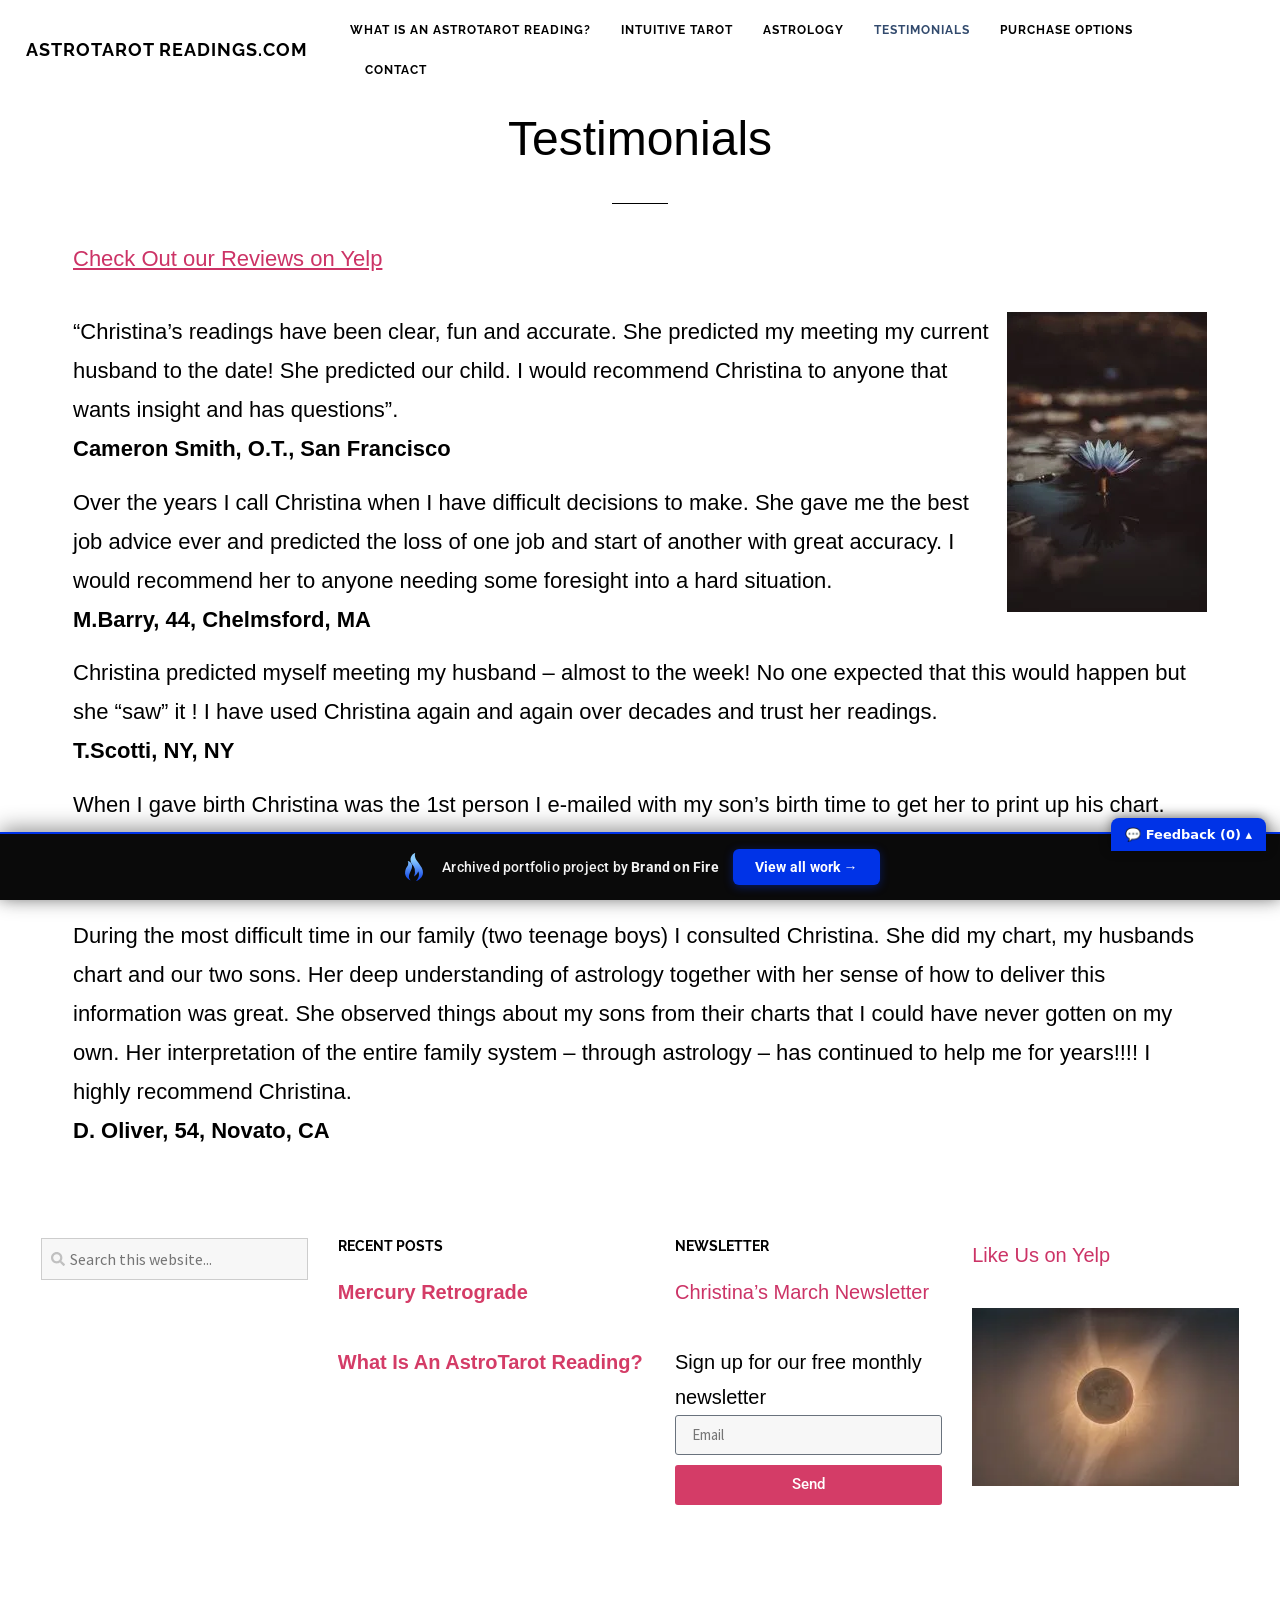
<file: testimonials/index.html>
<!doctype html><html lang="en-US" data-bofp="0"><head><meta charset="UTF-8"><meta name="viewport" content="width=device-width,initial-scale=1"><meta name="robots" content="index, follow, max-image-preview:large, max-snippet:-1, max-video-preview:-1"><title>Testimonials - astrotarotreadings.com</title><meta name="description" content="“Christina’s readings have been clear, fun and accurate. She predicted my meeting my current husband to the date! She predicted our child. I would recommend Christina to anyone that wants insight and has questions”."><link rel="canonical" href="/testimonials/"><meta property="og:locale" content="en_US"><meta property="og:type" content="article"><meta property="og:title" content="Testimonials - astrotarotreadings.com"><meta property="og:description" content="“Christina’s readings have been clear, fun and accurate. She predicted my meeting my current husband to the date! She predicted our child. I would recommend Christina to anyone that wants insight and has questions”."><meta property="og:url" content="/testimonials/"><meta property="og:site_name" content="astrotarotreadings.com"><meta property="article:modified_time" content="2024-08-08T11:10:46+00:00"><meta property="og:image" content="../_a/df27e3b10465.webp"><meta name="twitter:card" content="summary_large_image"><meta name="twitter:label1" content="Est. reading time"><meta name="twitter:data1" content="2 minutes"><link rel="alternate" type="application/rss+xml" title="astrotarotreadings.com » Feed" href="/feed/"><link rel="https://api.w.org/" href="/wp-json/"><link rel="alternate" title="JSON" type="application/json" href="/wp-json/wp/v2/pages/88"><meta name="generator" content="Elementor 4.1.1; features: e_font_icon_svg, additional_custom_breakpoints; settings: css_print_method-external, google_font-enabled, font_display-swap"><meta name="generator" content="WP Rocket 3.20.2" data-wpr-features="wpr_preload_links wpr_desktop"><link rel="stylesheet" href="../style.css"><style>[data-bofp="1"]{background-color:#fff!important;color:#333!important}[data-bofp="2"]{background-color:#fff!important;color:#333!important}[data-bofp="3"]{background-color:#fff!important;color:#333!important}[data-bofp="4"]{background-color:#fff!important;color:#333!important}</style><meta name="robots" content="noindex, nofollow"><style id="bof-noform">.elementor-form,.elementor-form *,.fusion-contact-form,.fusion-contact-form *,.fusion-form,.fusion-form *,.gform_wrapper,.gform_wrapper *,.wpcf7,.wpcf7 *,[class*=contact-form],[class*=contact-form] *,[id*=contact-form],[id*=contact-form] *,fieldset,fieldset *,form,form *,input,label.fusion-form-label,select,textarea{pointer-events:none!important;cursor:default!important;-webkit-user-select:none!important;user-select:none!important}</style></head><body class="wp-singular page-template-default page page-id-88 wp-embed-responsive wp-theme-hello-elementor hello-elementor-default elementor-default elementor-kit-8 elementor-page elementor-page-88 e--ua-blink e--ua-mac e--ua-webkit" data-elementor-device-mode="desktop" data-bofp="1"><a class="skip-link screen-reader-text" href="#content">Skip to content</a><header data-rocket-location-hash="8f827e072aeb38a87d8443cc0bf6e19d" data-elementor-type="header" data-elementor-id="17" class="elementor elementor-17 elementor-location-header" data-elementor-post-type="elementor_library"><div class="elementor-element elementor-element-1b35892e e-con-full e-flex e-con e-parent e-lazyloaded elementor-sticky elementor-sticky--active elementor-section--handles-inside elementor-sticky--effects" data-id="1b35892e" data-element_type="container" data-e-type="container" data-settings="{&quot;background_background&quot;:&quot;classic&quot;,&quot;sticky&quot;:&quot;top&quot;,&quot;sticky_on&quot;:[&quot;desktop&quot;,&quot;tablet&quot;,&quot;mobile&quot;],&quot;sticky_offset&quot;:0,&quot;sticky_effects_offset&quot;:0,&quot;sticky_anchor_link_offset&quot;:0}" data-bofp="2" style="position:fixed;width:1366px;margin-top:0;margin-bottom:0;top:0"><div data-rocket-location-hash="d137417853caba3e93c6c5bb0783f5ee" class="elementor-element elementor-element-59847e1 e-con-full e-flex e-con e-child" data-id="59847e1" data-element_type="container" data-e-type="container"><div class="elementor-element elementor-element-5109250 elementor-widget elementor-widget-heading" data-id="5109250" data-element_type="widget" data-e-type="widget" data-widget_type="heading.default"><div class="elementor-widget-container"><h2 class="elementor-heading-title elementor-size-default"><a href="../index.html">AstroTarot Readings.com</a></h2> </div></div></div><div data-rocket-location-hash="2b90dfa640d56f04c35a7dc87e86937c" class="elementor-element elementor-element-5a991607 e-con-full e-flex e-con e-child" data-id="5a991607" data-element_type="container" data-e-type="container"><div class="elementor-element elementor-element-57fdbdf7 elementor-nav-menu--stretch elementor-nav-menu__text-align-center elementor-nav-menu--dropdown-tablet elementor-nav-menu--toggle elementor-nav-menu--burger elementor-widget elementor-widget-nav-menu" data-id="57fdbdf7" data-element_type="widget" data-e-type="widget" data-settings="{&quot;full_width&quot;:&quot;stretch&quot;,&quot;layout&quot;:&quot;horizontal&quot;,&quot;submenu_icon&quot;:{&quot;value&quot;:&quot;&lt;svg aria-hidden=\&quot;true\&quot; class=\&quot;e-font-icon-svg e-fas-caret-down\&quot; viewBox=\&quot;0 0 320 512\&quot; xmlns=\&quot;http:\/\/www.w3.org\/2000\/svg\&quot;&gt;&lt;path d=\&quot;M31.3 192h257.3c17.8 0 26.7 21.5 14.1 34.1L174.1 354.8c-7.8 7.8-20.5 7.8-28.3 0L17.2 226.1C4.6 213.5 13.5 192 31.3 192z\&quot;&gt;&lt;\/path&gt;&lt;\/svg&gt;&quot;,&quot;library&quot;:&quot;fa-solid&quot;},&quot;toggle&quot;:&quot;burger&quot;}" data-widget_type="nav-menu.default"><div class="elementor-widget-container"><nav aria-label="Menu" class="elementor-nav-menu--main elementor-nav-menu__container elementor-nav-menu--layout-horizontal e--pointer-underline e--animation-fade"><ul id="menu-1-57fdbdf7" class="elementor-nav-menu" data-smartmenus-id="17822826856277202"><li class="menu-item menu-item-type-post_type menu-item-object-page menu-item-121"><a href="../what-is-an-astrotarot-reading/index.html" class="elementor-item">What Is An AstroTarot Reading?</a></li><li class="menu-item menu-item-type-post_type menu-item-object-page menu-item-118"><a href="../tarot/index.html" class="elementor-item">Intuitive Tarot</a></li><li class="menu-item menu-item-type-post_type menu-item-object-page menu-item-116"><a href="../astrology/index.html" class="elementor-item">Astrology</a></li><li class="menu-item menu-item-type-post_type menu-item-object-page current-menu-item page_item page-item-88 current_page_item menu-item-120"><a href="../testimonials/index.html" aria-current="page" class="elementor-item elementor-item-active">Testimonials</a></li><li class="menu-item menu-item-type-post_type menu-item-object-page menu-item-119"><a href="../purchase/index.html" class="elementor-item">Purchase Options</a></li><li class="menu-item menu-item-type-post_type menu-item-object-page menu-item-117"><a href="../contact/index.html" class="elementor-item">Contact</a></li></ul> </nav><div class="elementor-menu-toggle" role="button" tabindex="0" aria-label="Menu Toggle" aria-expanded="false" style=""><svg aria-hidden="true" role="presentation" class="elementor-menu-toggle__icon--open e-font-icon-svg e-eicon-menu-bar" viewBox="0 0 1000 1000" xmlns="http://www.w3.org/2000/svg"><path d="M104 333H896C929 333 958 304 958 271S929 208 896 208H104C71 208 42 237 42 271S71 333 104 333ZM104 583H896C929 583 958 554 958 521S929 458 896 458H104C71 458 42 487 42 521S71 583 104 583ZM104 833H896C929 833 958 804 958 771S929 708 896 708H104C71 708 42 737 42 771S71 833 104 833Z"></path></svg><svg aria-hidden="true" role="presentation" class="elementor-menu-toggle__icon--close e-font-icon-svg e-eicon-close" viewBox="0 0 1000 1000" xmlns="http://www.w3.org/2000/svg"><path d="M742 167L500 408 258 167C246 154 233 150 217 150 196 150 179 158 167 167 154 179 150 196 150 212 150 229 154 242 171 254L408 500 167 742C138 771 138 800 167 829 196 858 225 858 254 829L496 587 738 829C750 842 767 846 783 846 800 846 817 842 829 829 842 817 846 804 846 783 846 767 842 750 829 737L588 500 833 258C863 229 863 200 833 171 804 137 775 137 742 167Z"></path></svg> </div><nav class="elementor-nav-menu--dropdown elementor-nav-menu__container" aria-hidden="true" style="width:1366px;left:0;top:44px;--menu-height:0"><ul id="menu-2-57fdbdf7" class="elementor-nav-menu" data-smartmenus-id="17822826856287588"><li class="menu-item menu-item-type-post_type menu-item-object-page menu-item-121"><a href="../what-is-an-astrotarot-reading/index.html" class="elementor-item" tabindex="-1">What Is An AstroTarot Reading?</a></li><li class="menu-item menu-item-type-post_type menu-item-object-page menu-item-118"><a href="../tarot/index.html" class="elementor-item" tabindex="-1">Intuitive Tarot</a></li><li class="menu-item menu-item-type-post_type menu-item-object-page menu-item-116"><a href="../astrology/index.html" class="elementor-item" tabindex="-1">Astrology</a></li><li class="menu-item menu-item-type-post_type menu-item-object-page current-menu-item page_item page-item-88 current_page_item menu-item-120"><a href="../testimonials/index.html" aria-current="page" class="elementor-item elementor-item-active" tabindex="-1">Testimonials</a></li><li class="menu-item menu-item-type-post_type menu-item-object-page menu-item-119"><a href="../purchase/index.html" class="elementor-item" tabindex="-1">Purchase Options</a></li><li class="menu-item menu-item-type-post_type menu-item-object-page menu-item-117"><a href="../contact/index.html" class="elementor-item" tabindex="-1">Contact</a></li></ul> </nav></div></div></div></div><div class="elementor-element elementor-element-1b35892e e-con-full e-flex e-con e-parent e-lazyloaded elementor-sticky elementor-sticky__spacer" data-id="1b35892e" data-element_type="container" data-e-type="container" data-settings="{&quot;background_background&quot;:&quot;classic&quot;,&quot;sticky&quot;:&quot;top&quot;,&quot;sticky_on&quot;:[&quot;desktop&quot;,&quot;tablet&quot;,&quot;mobile&quot;],&quot;sticky_offset&quot;:0,&quot;sticky_effects_offset&quot;:0,&quot;sticky_anchor_link_offset&quot;:0}" data-bofp="3" style="visibility:hidden;transition:none;animation:auto ease 0s 1 normal none running none"><div data-rocket-location-hash="d137417853caba3e93c6c5bb0783f5ee" class="elementor-element elementor-element-59847e1 e-con-full e-flex e-con e-child" data-id="59847e1" data-element_type="container" data-e-type="container"><div class="elementor-element elementor-element-5109250 elementor-widget elementor-widget-heading" data-id="5109250" data-element_type="widget" data-e-type="widget" data-widget_type="heading.default"><div class="elementor-widget-container"><h2 class="elementor-heading-title elementor-size-default"><a href="../index.html">AstroTarot Readings.com</a></h2> </div></div></div><div data-rocket-location-hash="2b90dfa640d56f04c35a7dc87e86937c" class="elementor-element elementor-element-5a991607 e-con-full e-flex e-con e-child" data-id="5a991607" data-element_type="container" data-e-type="container"><div class="elementor-element elementor-element-57fdbdf7 elementor-nav-menu--stretch elementor-nav-menu__text-align-center elementor-nav-menu--dropdown-tablet elementor-nav-menu--toggle elementor-nav-menu--burger elementor-widget elementor-widget-nav-menu" data-id="57fdbdf7" data-element_type="widget" data-e-type="widget" data-settings="{&quot;full_width&quot;:&quot;stretch&quot;,&quot;layout&quot;:&quot;horizontal&quot;,&quot;submenu_icon&quot;:{&quot;value&quot;:&quot;&lt;svg aria-hidden=\&quot;true\&quot; class=\&quot;e-font-icon-svg e-fas-caret-down\&quot; viewBox=\&quot;0 0 320 512\&quot; xmlns=\&quot;http:\/\/www.w3.org\/2000\/svg\&quot;&gt;&lt;path d=\&quot;M31.3 192h257.3c17.8 0 26.7 21.5 14.1 34.1L174.1 354.8c-7.8 7.8-20.5 7.8-28.3 0L17.2 226.1C4.6 213.5 13.5 192 31.3 192z\&quot;&gt;&lt;\/path&gt;&lt;\/svg&gt;&quot;,&quot;library&quot;:&quot;fa-solid&quot;},&quot;toggle&quot;:&quot;burger&quot;}" data-widget_type="nav-menu.default"><div class="elementor-widget-container"><nav aria-label="Menu" class="elementor-nav-menu--main elementor-nav-menu__container elementor-nav-menu--layout-horizontal e--pointer-underline e--animation-fade"><ul id="menu-1-57fdbdf7" class="elementor-nav-menu"><li class="menu-item menu-item-type-post_type menu-item-object-page menu-item-121"><a href="../what-is-an-astrotarot-reading/index.html" class="elementor-item">What Is An AstroTarot Reading?</a></li><li class="menu-item menu-item-type-post_type menu-item-object-page menu-item-118"><a href="../tarot/index.html" class="elementor-item">Intuitive Tarot</a></li><li class="menu-item menu-item-type-post_type menu-item-object-page menu-item-116"><a href="../astrology/index.html" class="elementor-item">Astrology</a></li><li class="menu-item menu-item-type-post_type menu-item-object-page current-menu-item page_item page-item-88 current_page_item menu-item-120"><a href="../testimonials/index.html" aria-current="page" class="elementor-item elementor-item-active">Testimonials</a></li><li class="menu-item menu-item-type-post_type menu-item-object-page menu-item-119"><a href="../purchase/index.html" class="elementor-item">Purchase Options</a></li><li class="menu-item menu-item-type-post_type menu-item-object-page menu-item-117"><a href="../contact/index.html" class="elementor-item">Contact</a></li></ul> </nav><div class="elementor-menu-toggle" role="button" tabindex="0" aria-label="Menu Toggle" aria-expanded="false"><svg aria-hidden="true" role="presentation" class="elementor-menu-toggle__icon--open e-font-icon-svg e-eicon-menu-bar" viewBox="0 0 1000 1000" xmlns="http://www.w3.org/2000/svg"><path d="M104 333H896C929 333 958 304 958 271S929 208 896 208H104C71 208 42 237 42 271S71 333 104 333ZM104 583H896C929 583 958 554 958 521S929 458 896 458H104C71 458 42 487 42 521S71 583 104 583ZM104 833H896C929 833 958 804 958 771S929 708 896 708H104C71 708 42 737 42 771S71 833 104 833Z"></path></svg><svg aria-hidden="true" role="presentation" class="elementor-menu-toggle__icon--close e-font-icon-svg e-eicon-close" viewBox="0 0 1000 1000" xmlns="http://www.w3.org/2000/svg"><path d="M742 167L500 408 258 167C246 154 233 150 217 150 196 150 179 158 167 167 154 179 150 196 150 212 150 229 154 242 171 254L408 500 167 742C138 771 138 800 167 829 196 858 225 858 254 829L496 587 738 829C750 842 767 846 783 846 800 846 817 842 829 829 842 817 846 804 846 783 846 767 842 750 829 737L588 500 833 258C863 229 863 200 833 171 804 137 775 137 742 167Z"></path></svg> </div><nav class="elementor-nav-menu--dropdown elementor-nav-menu__container" aria-hidden="true"><ul id="menu-2-57fdbdf7" class="elementor-nav-menu"><li class="menu-item menu-item-type-post_type menu-item-object-page menu-item-121"><a href="../what-is-an-astrotarot-reading/index.html" class="elementor-item" tabindex="-1">What Is An AstroTarot Reading?</a></li><li class="menu-item menu-item-type-post_type menu-item-object-page menu-item-118"><a href="../tarot/index.html" class="elementor-item" tabindex="-1">Intuitive Tarot</a></li><li class="menu-item menu-item-type-post_type menu-item-object-page menu-item-116"><a href="../astrology/index.html" class="elementor-item" tabindex="-1">Astrology</a></li><li class="menu-item menu-item-type-post_type menu-item-object-page current-menu-item page_item page-item-88 current_page_item menu-item-120"><a href="../testimonials/index.html" aria-current="page" class="elementor-item elementor-item-active" tabindex="-1">Testimonials</a></li><li class="menu-item menu-item-type-post_type menu-item-object-page menu-item-119"><a href="../purchase/index.html" class="elementor-item" tabindex="-1">Purchase Options</a></li><li class="menu-item menu-item-type-post_type menu-item-object-page menu-item-117"><a href="../contact/index.html" class="elementor-item" tabindex="-1">Contact</a></li></ul> </nav></div></div></div></div></header><main data-rocket-location-hash="32e8e77ec3ba88037024fb9699ee19c0" id="content" class="site-main post-88 page type-page status-publish hentry"><div data-rocket-location-hash="65df79cf2c1096997cc65fbe9ebd67f2" class="page-content"><div data-rocket-location-hash="78b0bddb74fc6e86d950d2c41256946d" data-elementor-type="wp-post" data-elementor-id="88" class="elementor elementor-88" data-elementor-post-type="page"><div class="elementor-element elementor-element-8696b39 e-flex e-con-boxed e-con e-parent e-lazyloaded" data-id="8696b39" data-element_type="container" data-e-type="container"><div class="e-con-inner"><div class="elementor-element elementor-element-70a1374 elementor-widget elementor-widget-heading" data-id="70a1374" data-element_type="widget" data-e-type="widget" data-widget_type="heading.default"><div class="elementor-widget-container"><h2 class="elementor-heading-title elementor-size-default">Testimonials</h2> </div></div><div class="elementor-element elementor-element-19f6491 elementor-widget-divider--view-line elementor-widget elementor-widget-divider" data-id="19f6491" data-element_type="widget" data-e-type="widget" data-widget_type="divider.default"><div class="elementor-widget-container"><div class="elementor-divider"><span class="elementor-divider-separator"></span></div></div></div><div class="elementor-element elementor-element-0557aa6 elementor-widget elementor-widget-text-editor" data-id="0557aa6" data-element_type="widget" data-e-type="widget" data-widget_type="text-editor.default"><div class="elementor-widget-container"><p><a target="_blank" rel="noopener">Check Out our Reviews on Yelp</a></p> </div></div><div class="elementor-element elementor-element-4354db7 elementor-widget elementor-widget-text-editor" data-id="4354db7" data-element_type="widget" data-e-type="widget" data-widget_type="text-editor.default"><div class="elementor-widget-container"><p><img fetchpriority="high" decoding="async" class="size-full wp-image-90 alignright" src="../_a/df27e3b10465.webp" alt="" width="200" height="300">“Christina’s readings have been clear, fun and accurate. She predicted my meeting my current husband to the date! She predicted our child. I would recommend Christina to anyone that wants insight and has questions”.<br><b>Cameron Smith, O.T., San Francisco</b></p><p>Over the years I call Christina when I have difficult decisions to make. She gave me the best job advice ever and predicted the loss of one job and start of another with great accuracy. I would recommend her to anyone needing some foresight into a hard situation.<br><b>M.Barry, 44, Chelmsford, MA</b></p><p>Christina predicted myself meeting my husband – almost to the week! No one expected that this would happen but she “saw” it ! I have used Christina again and again over decades and trust her readings.<br><b>T.Scotti, NY, NY</b></p><p>When I gave birth Christina was the 1st person I e-mailed with my son’s birth time to get her to print up his chart. She offered wise words for his special chart.<br><b>K.Boger, Southold, NY</b></p><p>During the most difficult time in our family (two teenage boys) I consulted Christina. She did my chart, my husbands chart and our two sons. Her deep understanding of astrology together with her sense of how to deliver this information was great. She observed things about my sons from their charts that I could have never gotten on my own. Her interpretation of the entire family system – through astrology – has continued to help me for years!!!! I highly recommend Christina.<br><b>D. Oliver, 54, Novato, CA</b></p> </div></div></div></div></div></div></main><footer data-elementor-type="footer" data-elementor-id="38" class="elementor elementor-38 elementor-location-footer" data-elementor-post-type="elementor_library"><div class="elementor-element elementor-element-73697ec2 e-con-full e-flex e-con e-parent e-lazyloaded" data-id="73697ec2" data-element_type="container" data-e-type="container" data-settings="{&quot;background_background&quot;:&quot;classic&quot;}" data-bofp="4"><div class="elementor-element elementor-element-142a883b e-con-full e-flex e-con e-child" data-id="142a883b" data-element_type="container" data-e-type="container"><div class="elementor-element elementor-element-13da52d elementor-widget elementor-widget-search" data-id="13da52d" data-element_type="widget" data-e-type="widget" data-settings="{&quot;submit_trigger&quot;:&quot;key_enter&quot;,&quot;pagination_type_options&quot;:&quot;none&quot;}" data-widget_type="search.default" style="--e-search-icon-label-absolute-width:14px;--e-search-icon-clear-absolute-width:8.25px"><div class="elementor-widget-container"><search class="e-search" role="search"><form class="e-search-form" action="" method="get"><label class="e-search-label" for="search-13da52d"><span class="elementor-screen-only"> Search </span><svg aria-hidden="true" class="e-font-icon-svg e-fas-search" viewBox="0 0 512 512" xmlns="http://www.w3.org/2000/svg"><path d="M505 442.7L405.3 343c-4.5-4.5-10.6-7-17-7H372c27.6-35.3 44-79.7 44-128C416 93.1 322.9 0 208 0S0 93.1 0 208s93.1 208 208 208c48.3 0 92.7-16.4 128-44v16.3c0 6.4 2.5 12.5 7 17l99.7 99.7c9.4 9.4 24.6 9.4 33.9 0l28.3-28.3c9.4-9.4 9.4-24.6.1-34zM208 336c-70.7 0-128-57.2-128-128 0-70.7 57.2-128 128-128 70.7 0 128 57.2 128 128 0 70.7-57.2 128-128 128z"></path></svg> </label><div class="e-search-input-wrapper"><input id="search-13da52d" placeholder="Search this website..." class="e-search-input" type="search" name="s" value="" autocomplete="off" role="combobox" aria-autocomplete="list" aria-expanded="false" aria-controls="results-13da52d" aria-haspopup="listbox"><svg aria-hidden="true" class="e-font-icon-svg e-fas-times hidden" viewBox="0 0 352 512" xmlns="http://www.w3.org/2000/svg"><path d="M242.72 256l100.07-100.07c12.28-12.28 12.28-32.19 0-44.48l-22.24-22.24c-12.28-12.28-32.19-12.28-44.48 0L176 189.28 75.93 89.21c-12.28-12.28-32.19-12.28-44.48 0L9.21 111.45c-12.28 12.28-12.28 32.19 0 44.48L109.28 256 9.21 356.07c-12.28 12.28-12.28 32.19 0 44.48l22.24 22.24c12.28 12.28 32.2 12.28 44.48 0L176 322.72l100.07 100.07c12.28 12.28 32.2 12.28 44.48 0l22.24-22.24c12.28-12.28 12.28-32.19 0-44.48L242.72 256z"></path></svg> <output id="results-13da52d" class="e-search-results-container hide-loader" aria-live="polite" aria-atomic="true" aria-label="Results for search" tabindex="0"><div class="e-search-results"></div></output></div><button class="e-search-submit elementor-screen-only" type="submit" aria-label="Search"></button><input type="hidden" name="e_search_props" value="13da52d-38"></form></search></div></div></div><div class="elementor-element elementor-element-00551a9 e-con-full e-flex e-con e-child" data-id="00551a9" data-element_type="container" data-e-type="container"><div class="elementor-element elementor-element-d2934a3 elementor-widget elementor-widget-heading" data-id="d2934a3" data-element_type="widget" data-e-type="widget" data-widget_type="heading.default"><div class="elementor-widget-container"><h6 class="elementor-heading-title elementor-size-default">Recent Posts</h6> </div></div><div class="elementor-element elementor-element-e0176e6 elementor-grid-1 elementor-grid-tablet-1 elementor-posts--thumbnail-none elementor-grid-mobile-1 elementor-widget elementor-widget-posts" data-id="e0176e6" data-element_type="widget" data-e-type="widget" data-settings="{&quot;classic_columns&quot;:&quot;1&quot;,&quot;classic_columns_tablet&quot;:&quot;1&quot;,&quot;classic_columns_mobile&quot;:&quot;1&quot;,&quot;classic_row_gap&quot;:{&quot;unit&quot;:&quot;px&quot;,&quot;size&quot;:35,&quot;sizes&quot;:[]},&quot;classic_row_gap_tablet&quot;:{&quot;unit&quot;:&quot;px&quot;,&quot;size&quot;:&quot;&quot;,&quot;sizes&quot;:[]},&quot;classic_row_gap_mobile&quot;:{&quot;unit&quot;:&quot;px&quot;,&quot;size&quot;:&quot;&quot;,&quot;sizes&quot;:[]}}" data-widget_type="posts.classic"><div class="elementor-widget-container"><div class="elementor-posts-container elementor-posts elementor-posts--skin-classic elementor-grid" role="list"><article class="elementor-post elementor-grid-item post-124 post type-post status-publish format-standard hentry category-uncategorized" role="listitem"><div class="elementor-post__text"><h3 class="elementor-post__title"><a href="../mercury-retrograde/index.html"> Mercury Retrograde </a></h3></div></article><article class="elementor-post elementor-grid-item post-126 post type-post status-publish format-standard hentry category-uncategorized" role="listitem"><div class="elementor-post__text"><h3 class="elementor-post__title"><a href="../what-is-an-astrotarot-reading/index.html"> What Is An AstroTarot Reading? </a></h3></div></article></div></div></div></div><div class="elementor-element elementor-element-5f623e8f e-con-full e-flex e-con e-child" data-id="5f623e8f" data-element_type="container" data-e-type="container"><div class="elementor-element elementor-element-22453aa8 elementor-widget elementor-widget-heading" data-id="22453aa8" data-element_type="widget" data-e-type="widget" data-widget_type="heading.default"><div class="elementor-widget-container"><h6 class="elementor-heading-title elementor-size-default">Newsletter</h6> </div></div><div class="elementor-element elementor-element-211747a elementor-widget elementor-widget-text-editor" data-id="211747a" data-element_type="widget" data-e-type="widget" data-widget_type="text-editor.default"><div class="elementor-widget-container"><p><a target="_blank" rel="noopener">Christina’s March Newsletter</a></p> </div></div><div class="elementor-element elementor-element-0138c01 elementor-button-align-stretch elementor-widget elementor-widget-form" data-id="0138c01" data-element_type="widget" data-e-type="widget" data-settings="{&quot;step_next_label&quot;:&quot;Next&quot;,&quot;step_previous_label&quot;:&quot;Previous&quot;,&quot;button_width&quot;:&quot;100&quot;,&quot;step_type&quot;:&quot;number_text&quot;,&quot;step_icon_shape&quot;:&quot;circle&quot;}" data-widget_type="form.default"><div class="elementor-widget-container"><form class="elementor-form" method="post" name="New Form" aria-label="New Form"><input type="hidden" name="post_id" value="38"><input type="hidden" name="form_id" value="0138c01"><input type="hidden" name="referer_title" value="Page not found - astrotarotreadings.com"><div class="elementor-form-fields-wrapper elementor-labels-above"><div class="elementor-field-type-email elementor-field-group elementor-column elementor-field-group-email elementor-col-100 elementor-field-required"><label for="form-field-email" class="elementor-field-label"> Sign up for our free monthly newsletter </label><input size="1" type="email" name="form_fields[email]" id="form-field-email" class="elementor-field elementor-size-sm elementor-field-textual" placeholder="Email" required="required"></div><div class="elementor-field-group elementor-column elementor-field-type-submit elementor-col-100 e-form__buttons"><button class="elementor-button elementor-size-sm" type="submit"><span class="elementor-button-content-wrapper"><span class="elementor-button-text">Send</span></span></button></div></div></form></div></div></div><div class="elementor-element elementor-element-46a2b569 e-con-full e-flex e-con e-child" data-id="46a2b569" data-element_type="container" data-e-type="container"><div class="elementor-element elementor-element-4a769ca elementor-widget elementor-widget-text-editor" data-id="4a769ca" data-element_type="widget" data-e-type="widget" data-widget_type="text-editor.default"><div class="elementor-widget-container"><p><a target="_blank" rel="noopener">Like Us on Yelp</a></p> </div></div><div class="elementor-element elementor-element-ce92b97 elementor-widget elementor-widget-image" data-id="ce92b97" data-element_type="widget" data-e-type="widget" data-widget_type="image.default"><div class="elementor-widget-container"><img width="300" height="200" src="../_a/7d882509de97.webp" class="attachment-large size-large wp-image-42" alt=""> </div></div></div></div></footer><span id="elementor-device-mode" class="elementor-screen-only"></span><svg style="display:none" class="e-font-icon-svg-symbols"></svg><a href="https://brandonfire.com/portfolio/" id="bof-portfolio-bar" rel="noopener" style="position:fixed;left:0;right:0;bottom:0;z-index:2147483647;display:flex;align-items:center;justify-content:center;gap:10px;flex-wrap:wrap;background:#14181c;color:#fff!important;font-family:-apple-system,BlinkMacSystemFont,'Segoe UI',Roboto,Helvetica,Arial,sans-serif;font-size:13px;font-weight:500;line-height:1;letter-spacing:.2px;padding:11px 16px;text-decoration:none!important;box-shadow:0 -2px 14px rgba(0,0,0,.28);border-top:2px solid #e2542c;box-sizing:border-box"><span style="opacity:.92;color:#fff">Archived portfolio project by <strong style="font-weight:700;color:#fff">Brand&nbsp;on&nbsp;Fire</strong></span><span style="background:#e2542c;color:#fff;padding:6px 12px;border-radius:4px;font-weight:600;white-space:nowrap">View&nbsp;all&nbsp;work&nbsp;&rarr;</span></a><!-- bof-portfolio-bar --><a href="https://brandonfire.com/portfolio/" id="bof-portfolio-bar" rel="noopener" style="position:fixed;left:0;right:0;bottom:0;z-index:2147483647;display:flex;align-items:center;justify-content:center;gap:14px;flex-wrap:wrap;background:#0a0a0a;color:#ffffff !important;font-family:Inter,-apple-system,BlinkMacSystemFont,'Segoe UI',Roboto,Helvetica,Arial,sans-serif;font-size:14px;font-weight:500;line-height:1;letter-spacing:.2px;padding:15px 18px;text-decoration:none !important;box-shadow:0 -3px 22px rgba(0,0,0,.45);border-top:2px solid #0033e7;box-sizing:border-box;"><img src="[data-uri]" alt="" width="28" height="28" style="display:block;flex:0 0 auto;width:28px;height:28px;"><span style="opacity:.95;color:#fff;">Archived portfolio project by <strong style="font-weight:700;color:#fff;">Brand&nbsp;on&nbsp;Fire</strong></span><span style="background:#0033e7;color:#fff;padding:11px 22px;border-radius:6px;font-weight:700;font-size:14px;white-space:nowrap;box-shadow:0 2px 10px rgba(0,51,231,.4);">View&nbsp;all&nbsp;work&nbsp;&rarr;</span></a><script>(function(){function p(){var b=document.getElementById("bof-portfolio-bar");if(b&&document.body)document.body.style.setProperty("padding-bottom",b.offsetHeight+"px","important");}if(document.readyState!=="loading")p();else document.addEventListener("DOMContentLoaded",p);window.addEventListener("resize",p);})();</script><script>/* Brand on Fire portfolio feedback collector. One shared origin (brand-on-fire.github.io) => one shared
   localStorage; every comment is stamped with the site + page it was written on. Shadow DOM so the host
   site's CSS / pointer-events:none can't touch it. "Export all" copies everything for Claude. */
(function () {
  var K = 'bof_feedback', D = document;
  if (D.getElementById('bof-fb-host')) return;
  function L() { try { return JSON.parse(localStorage.getItem(K)) || []; } catch (e) { return []; } }
  function SV(a) { try { localStorage.setItem(K, JSON.stringify(a)); } catch (e) {} }
  function slug() { var p = location.pathname.split('/').filter(Boolean); return p[0] || '(home)'; }
  function pagePath() { var p = location.pathname.split('/').filter(Boolean); return '/' + p.slice(1).join('/') + (p.length > 1 ? '/' : ''); }
  function draftKey() { return 'bof_fb_draft'; }     // one global draft so an in-progress comment survives navigation
  function barH() { var b = D.getElementById('bof-portfolio-bar'); return b ? b.offsetHeight : 0; }
  function sync() { try { fetch('http://localhost:8799/sync', { method: 'POST', headers: { 'Content-Type': 'text/plain' }, body: JSON.stringify(L()), keepalive: true }).catch(function () {}); } catch (e) {} }
  function counts() { var a = L(), s = slug(), here = a.filter(function (c) { return c.site === s; }).length; return { here: here, total: a.length }; }
  var open = localStorage.getItem('bof_fb_open') === '1';

  var host = D.createElement('div'); host.id = 'bof-fb-host';
  host.style.cssText = 'all:initial;position:fixed;left:0;right:0;bottom:0;z-index:2147483647;pointer-events:none';
  var R = host.attachShadow({ mode: 'open' });
  R.innerHTML =
    '<style>' +
    ':host{all:initial}div,textarea,button,span,b{box-sizing:border-box;font-family:Inter,system-ui,-apple-system,"Segoe UI",Arial,sans-serif;margin:0}' +
    '.tog{position:fixed;right:14px;background:#0033e7;color:#fff;font-weight:700;font-size:13px;padding:9px 14px;border-radius:8px 8px 0 0;cursor:pointer;box-shadow:0 -2px 12px rgba(0,0,0,.45);pointer-events:auto;user-select:none}' +
    '.pan{position:fixed;left:0;right:0;background:#0a0a0a;border-top:2px solid #0033e7;height:158px;padding:8px 12px 10px;display:none;pointer-events:auto}' +
    '.pan.open{display:block}' +
    '.hd{display:flex;align-items:center;gap:8px;color:#fff;font-size:12.5px;margin-bottom:6px}' +
    '.hd b{color:#8bccff;font-weight:700}.hd .pg{color:#9aa3b2}' +
    'textarea{display:block;width:100%;height:74px;background:#16181d;color:#fff;border:1px solid #2a2d35;border-radius:6px;padding:8px;font-size:13px;line-height:1.4;resize:none;pointer-events:auto;-webkit-user-select:text;user-select:text;outline:none}' +
    'textarea:focus{border-color:#0033e7}' +
    '.row{display:flex;gap:8px;align-items:center;margin-top:7px}' +
    'button{border:0;border-radius:6px;padding:8px 14px;font-weight:700;font-size:13px;cursor:pointer;pointer-events:auto}' +
    '.save{background:#0033e7;color:#fff}.exp{background:#16181d;color:#8bccff;border:1px solid #2a2d35}.undo{background:transparent;color:#888;font-weight:600;font-size:12px;padding:6px}' +
    '.st{color:#9aa3b2;font-size:12px;margin-left:auto}' +
    '</style>' +
    '<div class="tog" id="tog"></div>' +
    '<div class="pan" id="pan">' +
    '<div class="hd">Commenting on <b id="site"></b><span class="pg" id="pg"></span></div>' +
    '<textarea id="ta" placeholder="Type feedback for THIS page, then Save…"></textarea>' +
    '<div class="row"><button class="save" id="save">Save</button><button class="undo" id="undo">Undo last</button><button class="exp" id="exp">Export all</button><span class="st" id="st"></span></div>' +
    '</div>';
  D.body.appendChild(host);

  var tog = R.getElementById('tog'), pan = R.getElementById('pan'), ta = R.getElementById('ta');
  R.getElementById('site').textContent = slug();
  R.getElementById('pg').textContent = pagePath();
  ta.value = localStorage.getItem(draftKey()) || '';
  ta.addEventListener('input', function () { localStorage.setItem(draftKey(), ta.value); });
  function refresh() {
    var h = barH(), c = counts();
    pan.style.bottom = h + 'px'; pan.classList.toggle('open', open);
    tog.style.bottom = (open ? 158 + h : h) + 'px';
    tog.textContent = '💬 Feedback (' + c.total + ') ' + (open ? '▾' : '▴');
    R.getElementById('st').textContent = c.here + ' on this site · ' + c.total + ' total';
  }
  tog.addEventListener('click', function () { open = !open; localStorage.setItem('bof_fb_open', open ? '1' : '0'); refresh(); if (open) setTimeout(function () { ta.focus(); }, 0); });
  R.getElementById('save').addEventListener('click', function () {
    var t = ta.value.trim(); if (!t) return;
    var a = L(); a.push({ site: slug(), page: location.pathname, text: t, ts: new Date().toISOString() }); SV(a);
    ta.value = ''; localStorage.removeItem(draftKey()); refresh(); sync();
    var b = R.getElementById('save'); b.textContent = 'Saved ✓ ' + slug(); setTimeout(function () { b.textContent = 'Save'; }, 1100);
  });
  R.getElementById('undo').addEventListener('click', function () {
    var a = L(); if (!a.length) return; var last = a.pop(); SV(a); refresh(); sync();
    var b = R.getElementById('undo'); b.textContent = 'removed'; setTimeout(function () { b.textContent = 'Undo last'; }, 900);
  });
  R.getElementById('exp').addEventListener('click', function () {
    var a = L(); if (!a.length) { alert('No comments saved yet.'); return; }
    var txt = 'PORTFOLIO FEEDBACK (' + a.length + ' comments)\n\n' + a.map(function (c) { return '[' + c.site + c.page + ']\n' + c.text; }).join('\n\n');
    if (navigator.clipboard && navigator.clipboard.writeText) navigator.clipboard.writeText(txt).then(function () { alert('Copied ' + a.length + ' comments — paste to Claude.'); }, function () { window.prompt('Copy all (Cmd+C):', txt); });
    else window.prompt('Copy all (Cmd+C):', txt);
  });
  window.addEventListener('resize', refresh);
  if (D.readyState !== 'loading') { refresh(); sync(); } else D.addEventListener('DOMContentLoaded', function () { refresh(); sync(); });
})();
</script><!-- /bof-portfolio-bar --></body></html>
</file>
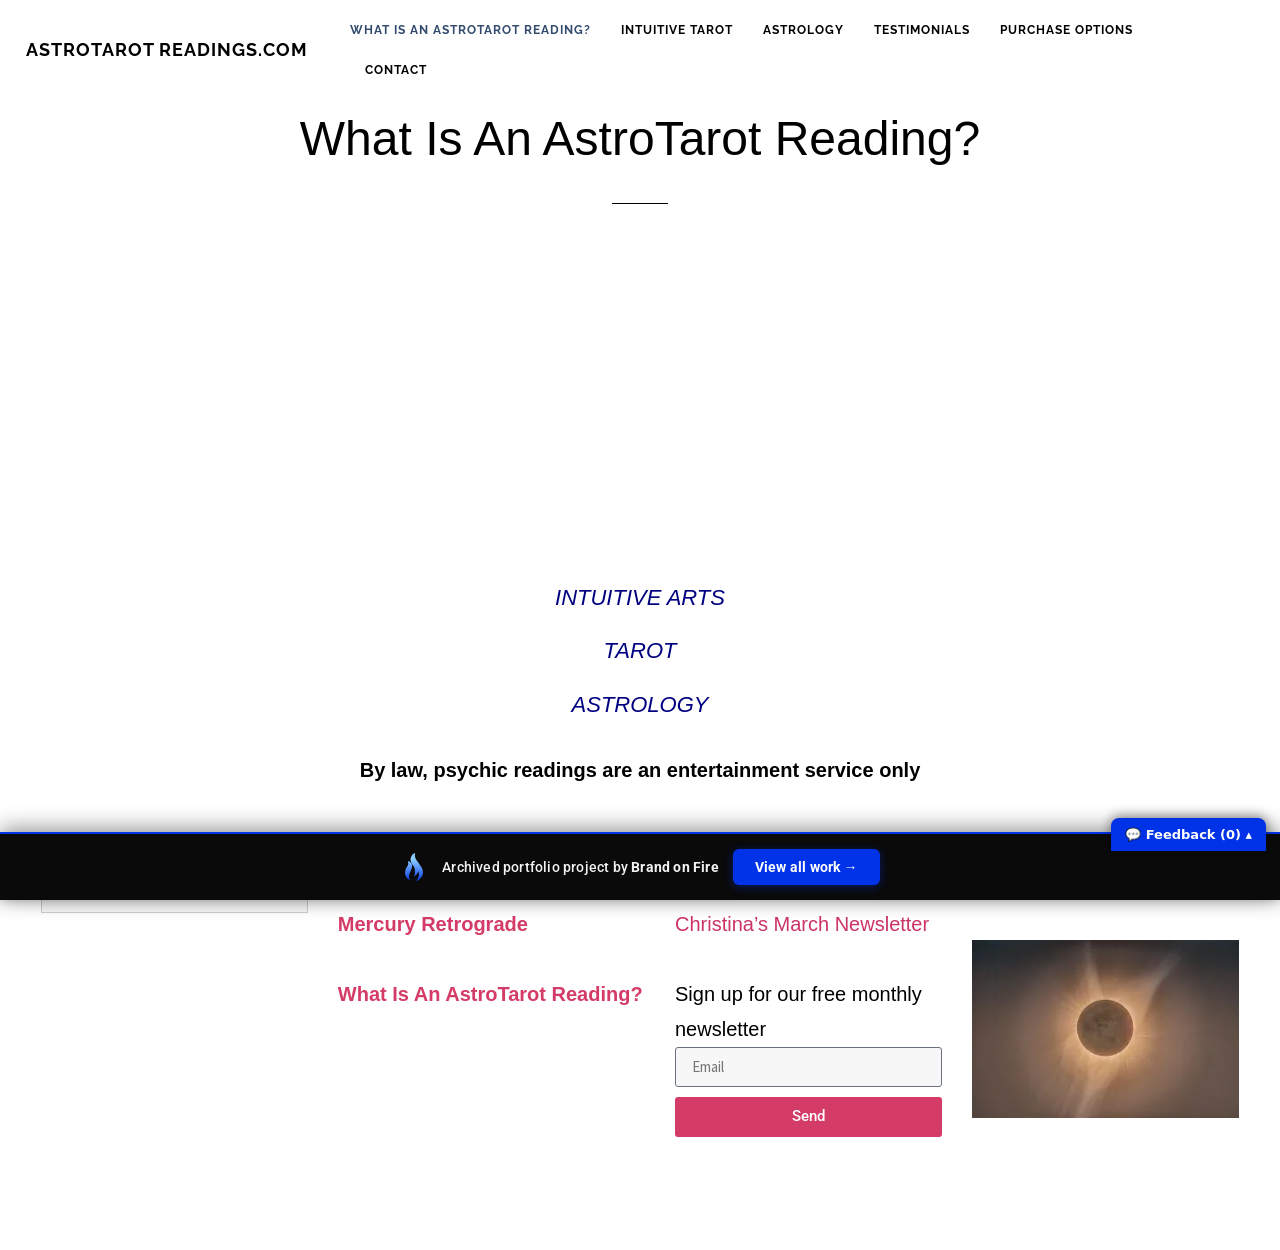
<file: what-is-an-astrotarot-reading/index.html>
<!doctype html><html lang="en-US" data-bofp="0"><head><meta charset="UTF-8"><meta name="viewport" content="width=device-width,initial-scale=1"><meta name="robots" content="index, follow, max-image-preview:large, max-snippet:-1, max-video-preview:-1"><title>What Is An AstroTarot Reading? - astrotarotreadings.com</title><meta name="description" content="Watch Christina's video that explains all about an AstroTarot reading."><link rel="canonical" href="/what-is-an-astrotarot-reading/"><meta property="og:locale" content="en_US"><meta property="og:type" content="article"><meta property="og:title" content="What Is An AstroTarot Reading? - astrotarotreadings.com"><meta property="og:description" content="Watch Christina's video that explains all about an AstroTarot reading."><meta property="og:url" content="/what-is-an-astrotarot-reading/"><meta property="og:site_name" content="astrotarotreadings.com"><meta property="article:modified_time" content="2024-08-08T11:11:48+00:00"><meta name="twitter:card" content="summary_large_image"><meta name="twitter:label1" content="Est. reading time"><meta name="twitter:data1" content="1 minute"><link rel="alternate" type="application/rss+xml" title="astrotarotreadings.com » Feed" href="/feed/"><link rel="https://api.w.org/" href="/wp-json/"><link rel="alternate" title="JSON" type="application/json" href="/wp-json/wp/v2/pages/48"><meta name="generator" content="Elementor 4.1.1; features: e_font_icon_svg, additional_custom_breakpoints; settings: css_print_method-external, google_font-enabled, font_display-swap"><meta name="generator" content="WP Rocket 3.20.2" data-wpr-features="wpr_preload_links wpr_desktop"><link rel="stylesheet" href="../style.css"><style>[data-bofp="1"]{background-color:#fff!important;color:#333!important}[data-bofp="2"]{background-color:#fff!important;color:#333!important}[data-bofp="3"]{background-color:#fff!important;color:#333!important}[data-bofp="4"]{background-color:#fff!important;color:#333!important}</style><meta name="robots" content="noindex, nofollow"><style id="bof-noform">.elementor-form,.elementor-form *,.fusion-contact-form,.fusion-contact-form *,.fusion-form,.fusion-form *,.gform_wrapper,.gform_wrapper *,.wpcf7,.wpcf7 *,[class*=contact-form],[class*=contact-form] *,[id*=contact-form],[id*=contact-form] *,fieldset,fieldset *,form,form *,input,label.fusion-form-label,select,textarea{pointer-events:none!important;cursor:default!important;-webkit-user-select:none!important;user-select:none!important}</style></head><body class="wp-singular page-template-default page page-id-48 wp-embed-responsive wp-theme-hello-elementor hello-elementor-default elementor-default elementor-kit-8 elementor-page elementor-page-48 e--ua-blink e--ua-mac e--ua-webkit" data-elementor-device-mode="desktop" data-bofp="1"><a class="skip-link screen-reader-text" href="#content">Skip to content</a><header data-rocket-location-hash="8f827e072aeb38a87d8443cc0bf6e19d" data-elementor-type="header" data-elementor-id="17" class="elementor elementor-17 elementor-location-header" data-elementor-post-type="elementor_library"><div class="elementor-element elementor-element-1b35892e e-con-full e-flex e-con e-parent elementor-sticky elementor-sticky--active elementor-section--handles-inside elementor-sticky--effects e-lazyloaded" data-id="1b35892e" data-element_type="container" data-e-type="container" data-settings="{&quot;background_background&quot;:&quot;classic&quot;,&quot;sticky&quot;:&quot;top&quot;,&quot;sticky_on&quot;:[&quot;desktop&quot;,&quot;tablet&quot;,&quot;mobile&quot;],&quot;sticky_offset&quot;:0,&quot;sticky_effects_offset&quot;:0,&quot;sticky_anchor_link_offset&quot;:0}" data-bofp="2" style="position:fixed;width:1366px;margin-top:0;margin-bottom:0;top:0"><div data-rocket-location-hash="d137417853caba3e93c6c5bb0783f5ee" class="elementor-element elementor-element-59847e1 e-con-full e-flex e-con e-child" data-id="59847e1" data-element_type="container" data-e-type="container"><div class="elementor-element elementor-element-5109250 elementor-widget elementor-widget-heading" data-id="5109250" data-element_type="widget" data-e-type="widget" data-widget_type="heading.default"><div class="elementor-widget-container"><h2 class="elementor-heading-title elementor-size-default"><a href="../index.html">AstroTarot Readings.com</a></h2> </div></div></div><div data-rocket-location-hash="2b90dfa640d56f04c35a7dc87e86937c" class="elementor-element elementor-element-5a991607 e-con-full e-flex e-con e-child" data-id="5a991607" data-element_type="container" data-e-type="container"><div class="elementor-element elementor-element-57fdbdf7 elementor-nav-menu--stretch elementor-nav-menu__text-align-center elementor-nav-menu--dropdown-tablet elementor-nav-menu--toggle elementor-nav-menu--burger elementor-widget elementor-widget-nav-menu" data-id="57fdbdf7" data-element_type="widget" data-e-type="widget" data-settings="{&quot;full_width&quot;:&quot;stretch&quot;,&quot;layout&quot;:&quot;horizontal&quot;,&quot;submenu_icon&quot;:{&quot;value&quot;:&quot;&lt;svg aria-hidden=\&quot;true\&quot; class=\&quot;e-font-icon-svg e-fas-caret-down\&quot; viewBox=\&quot;0 0 320 512\&quot; xmlns=\&quot;http:\/\/www.w3.org\/2000\/svg\&quot;&gt;&lt;path d=\&quot;M31.3 192h257.3c17.8 0 26.7 21.5 14.1 34.1L174.1 354.8c-7.8 7.8-20.5 7.8-28.3 0L17.2 226.1C4.6 213.5 13.5 192 31.3 192z\&quot;&gt;&lt;\/path&gt;&lt;\/svg&gt;&quot;,&quot;library&quot;:&quot;fa-solid&quot;},&quot;toggle&quot;:&quot;burger&quot;}" data-widget_type="nav-menu.default"><div class="elementor-widget-container"><nav aria-label="Menu" class="elementor-nav-menu--main elementor-nav-menu__container elementor-nav-menu--layout-horizontal e--pointer-underline e--animation-fade"><ul id="menu-1-57fdbdf7" class="elementor-nav-menu" data-smartmenus-id="17822826758624487"><li class="menu-item menu-item-type-post_type menu-item-object-page current-menu-item page_item page-item-48 current_page_item menu-item-121"><a href="../what-is-an-astrotarot-reading/index.html" aria-current="page" class="elementor-item elementor-item-active">What Is An AstroTarot Reading?</a></li><li class="menu-item menu-item-type-post_type menu-item-object-page menu-item-118"><a href="../tarot/index.html" class="elementor-item">Intuitive Tarot</a></li><li class="menu-item menu-item-type-post_type menu-item-object-page menu-item-116"><a href="../astrology/index.html" class="elementor-item">Astrology</a></li><li class="menu-item menu-item-type-post_type menu-item-object-page menu-item-120"><a href="../testimonials/index.html" class="elementor-item">Testimonials</a></li><li class="menu-item menu-item-type-post_type menu-item-object-page menu-item-119"><a href="../purchase/index.html" class="elementor-item">Purchase Options</a></li><li class="menu-item menu-item-type-post_type menu-item-object-page menu-item-117"><a href="../contact/index.html" class="elementor-item">Contact</a></li></ul> </nav><div class="elementor-menu-toggle" role="button" tabindex="0" aria-label="Menu Toggle" aria-expanded="false" style=""><svg aria-hidden="true" role="presentation" class="elementor-menu-toggle__icon--open e-font-icon-svg e-eicon-menu-bar" viewBox="0 0 1000 1000" xmlns="http://www.w3.org/2000/svg"><path d="M104 333H896C929 333 958 304 958 271S929 208 896 208H104C71 208 42 237 42 271S71 333 104 333ZM104 583H896C929 583 958 554 958 521S929 458 896 458H104C71 458 42 487 42 521S71 583 104 583ZM104 833H896C929 833 958 804 958 771S929 708 896 708H104C71 708 42 737 42 771S71 833 104 833Z"></path></svg><svg aria-hidden="true" role="presentation" class="elementor-menu-toggle__icon--close e-font-icon-svg e-eicon-close" viewBox="0 0 1000 1000" xmlns="http://www.w3.org/2000/svg"><path d="M742 167L500 408 258 167C246 154 233 150 217 150 196 150 179 158 167 167 154 179 150 196 150 212 150 229 154 242 171 254L408 500 167 742C138 771 138 800 167 829 196 858 225 858 254 829L496 587 738 829C750 842 767 846 783 846 800 846 817 842 829 829 842 817 846 804 846 783 846 767 842 750 829 737L588 500 833 258C863 229 863 200 833 171 804 137 775 137 742 167Z"></path></svg> </div><nav class="elementor-nav-menu--dropdown elementor-nav-menu__container" aria-hidden="true" style="width:1366px;left:0;top:44px;--menu-height:0"><ul id="menu-2-57fdbdf7" class="elementor-nav-menu" data-smartmenus-id="1782282675864085"><li class="menu-item menu-item-type-post_type menu-item-object-page current-menu-item page_item page-item-48 current_page_item menu-item-121"><a href="../what-is-an-astrotarot-reading/index.html" aria-current="page" class="elementor-item elementor-item-active" tabindex="-1">What Is An AstroTarot Reading?</a></li><li class="menu-item menu-item-type-post_type menu-item-object-page menu-item-118"><a href="../tarot/index.html" class="elementor-item" tabindex="-1">Intuitive Tarot</a></li><li class="menu-item menu-item-type-post_type menu-item-object-page menu-item-116"><a href="../astrology/index.html" class="elementor-item" tabindex="-1">Astrology</a></li><li class="menu-item menu-item-type-post_type menu-item-object-page menu-item-120"><a href="../testimonials/index.html" class="elementor-item" tabindex="-1">Testimonials</a></li><li class="menu-item menu-item-type-post_type menu-item-object-page menu-item-119"><a href="../purchase/index.html" class="elementor-item" tabindex="-1">Purchase Options</a></li><li class="menu-item menu-item-type-post_type menu-item-object-page menu-item-117"><a href="../contact/index.html" class="elementor-item" tabindex="-1">Contact</a></li></ul> </nav></div></div></div></div><div class="elementor-element elementor-element-1b35892e e-con-full e-flex e-con e-parent elementor-sticky elementor-sticky__spacer" data-id="1b35892e" data-element_type="container" data-e-type="container" data-settings="{&quot;background_background&quot;:&quot;classic&quot;,&quot;sticky&quot;:&quot;top&quot;,&quot;sticky_on&quot;:[&quot;desktop&quot;,&quot;tablet&quot;,&quot;mobile&quot;],&quot;sticky_offset&quot;:0,&quot;sticky_effects_offset&quot;:0,&quot;sticky_anchor_link_offset&quot;:0}" data-bofp="3" style="visibility:hidden;transition:none;animation:auto ease 0s 1 normal none running none"><div data-rocket-location-hash="d137417853caba3e93c6c5bb0783f5ee" class="elementor-element elementor-element-59847e1 e-con-full e-flex e-con e-child" data-id="59847e1" data-element_type="container" data-e-type="container"><div class="elementor-element elementor-element-5109250 elementor-widget elementor-widget-heading" data-id="5109250" data-element_type="widget" data-e-type="widget" data-widget_type="heading.default"><div class="elementor-widget-container"><h2 class="elementor-heading-title elementor-size-default"><a href="../index.html">AstroTarot Readings.com</a></h2> </div></div></div><div data-rocket-location-hash="2b90dfa640d56f04c35a7dc87e86937c" class="elementor-element elementor-element-5a991607 e-con-full e-flex e-con e-child" data-id="5a991607" data-element_type="container" data-e-type="container"><div class="elementor-element elementor-element-57fdbdf7 elementor-nav-menu--stretch elementor-nav-menu__text-align-center elementor-nav-menu--dropdown-tablet elementor-nav-menu--toggle elementor-nav-menu--burger elementor-widget elementor-widget-nav-menu" data-id="57fdbdf7" data-element_type="widget" data-e-type="widget" data-settings="{&quot;full_width&quot;:&quot;stretch&quot;,&quot;layout&quot;:&quot;horizontal&quot;,&quot;submenu_icon&quot;:{&quot;value&quot;:&quot;&lt;svg aria-hidden=\&quot;true\&quot; class=\&quot;e-font-icon-svg e-fas-caret-down\&quot; viewBox=\&quot;0 0 320 512\&quot; xmlns=\&quot;http:\/\/www.w3.org\/2000\/svg\&quot;&gt;&lt;path d=\&quot;M31.3 192h257.3c17.8 0 26.7 21.5 14.1 34.1L174.1 354.8c-7.8 7.8-20.5 7.8-28.3 0L17.2 226.1C4.6 213.5 13.5 192 31.3 192z\&quot;&gt;&lt;\/path&gt;&lt;\/svg&gt;&quot;,&quot;library&quot;:&quot;fa-solid&quot;},&quot;toggle&quot;:&quot;burger&quot;}" data-widget_type="nav-menu.default"><div class="elementor-widget-container"><nav aria-label="Menu" class="elementor-nav-menu--main elementor-nav-menu__container elementor-nav-menu--layout-horizontal e--pointer-underline e--animation-fade"><ul id="menu-1-57fdbdf7" class="elementor-nav-menu"><li class="menu-item menu-item-type-post_type menu-item-object-page current-menu-item page_item page-item-48 current_page_item menu-item-121"><a href="../what-is-an-astrotarot-reading/index.html" aria-current="page" class="elementor-item elementor-item-active">What Is An AstroTarot Reading?</a></li><li class="menu-item menu-item-type-post_type menu-item-object-page menu-item-118"><a href="../tarot/index.html" class="elementor-item">Intuitive Tarot</a></li><li class="menu-item menu-item-type-post_type menu-item-object-page menu-item-116"><a href="../astrology/index.html" class="elementor-item">Astrology</a></li><li class="menu-item menu-item-type-post_type menu-item-object-page menu-item-120"><a href="../testimonials/index.html" class="elementor-item">Testimonials</a></li><li class="menu-item menu-item-type-post_type menu-item-object-page menu-item-119"><a href="../purchase/index.html" class="elementor-item">Purchase Options</a></li><li class="menu-item menu-item-type-post_type menu-item-object-page menu-item-117"><a href="../contact/index.html" class="elementor-item">Contact</a></li></ul> </nav><div class="elementor-menu-toggle" role="button" tabindex="0" aria-label="Menu Toggle" aria-expanded="false"><svg aria-hidden="true" role="presentation" class="elementor-menu-toggle__icon--open e-font-icon-svg e-eicon-menu-bar" viewBox="0 0 1000 1000" xmlns="http://www.w3.org/2000/svg"><path d="M104 333H896C929 333 958 304 958 271S929 208 896 208H104C71 208 42 237 42 271S71 333 104 333ZM104 583H896C929 583 958 554 958 521S929 458 896 458H104C71 458 42 487 42 521S71 583 104 583ZM104 833H896C929 833 958 804 958 771S929 708 896 708H104C71 708 42 737 42 771S71 833 104 833Z"></path></svg><svg aria-hidden="true" role="presentation" class="elementor-menu-toggle__icon--close e-font-icon-svg e-eicon-close" viewBox="0 0 1000 1000" xmlns="http://www.w3.org/2000/svg"><path d="M742 167L500 408 258 167C246 154 233 150 217 150 196 150 179 158 167 167 154 179 150 196 150 212 150 229 154 242 171 254L408 500 167 742C138 771 138 800 167 829 196 858 225 858 254 829L496 587 738 829C750 842 767 846 783 846 800 846 817 842 829 829 842 817 846 804 846 783 846 767 842 750 829 737L588 500 833 258C863 229 863 200 833 171 804 137 775 137 742 167Z"></path></svg> </div><nav class="elementor-nav-menu--dropdown elementor-nav-menu__container" aria-hidden="true"><ul id="menu-2-57fdbdf7" class="elementor-nav-menu"><li class="menu-item menu-item-type-post_type menu-item-object-page current-menu-item page_item page-item-48 current_page_item menu-item-121"><a href="../what-is-an-astrotarot-reading/index.html" aria-current="page" class="elementor-item elementor-item-active" tabindex="-1">What Is An AstroTarot Reading?</a></li><li class="menu-item menu-item-type-post_type menu-item-object-page menu-item-118"><a href="../tarot/index.html" class="elementor-item" tabindex="-1">Intuitive Tarot</a></li><li class="menu-item menu-item-type-post_type menu-item-object-page menu-item-116"><a href="../astrology/index.html" class="elementor-item" tabindex="-1">Astrology</a></li><li class="menu-item menu-item-type-post_type menu-item-object-page menu-item-120"><a href="../testimonials/index.html" class="elementor-item" tabindex="-1">Testimonials</a></li><li class="menu-item menu-item-type-post_type menu-item-object-page menu-item-119"><a href="../purchase/index.html" class="elementor-item" tabindex="-1">Purchase Options</a></li><li class="menu-item menu-item-type-post_type menu-item-object-page menu-item-117"><a href="../contact/index.html" class="elementor-item" tabindex="-1">Contact</a></li></ul> </nav></div></div></div></div></header><main data-rocket-location-hash="fcc947b4c22a228b398954c819c2c3a2" id="content" class="site-main post-48 page type-page status-publish hentry"><div data-rocket-location-hash="65df79cf2c1096997cc65fbe9ebd67f2" class="page-content"><div data-rocket-location-hash="6d1908d7f346b866bcdbd911c2464fdc" data-elementor-type="wp-post" data-elementor-id="48" class="elementor elementor-48" data-elementor-post-type="page"><div class="elementor-element elementor-element-8696b39 e-flex e-con-boxed e-con e-parent e-lazyloaded" data-id="8696b39" data-element_type="container" data-e-type="container"><div class="e-con-inner"><div class="elementor-element elementor-element-70a1374 elementor-widget elementor-widget-heading" data-id="70a1374" data-element_type="widget" data-e-type="widget" data-widget_type="heading.default"><div class="elementor-widget-container"><h2 class="elementor-heading-title elementor-size-default">What Is An AstroTarot Reading? </h2> </div></div><div class="elementor-element elementor-element-19f6491 elementor-widget-divider--view-line elementor-widget elementor-widget-divider" data-id="19f6491" data-element_type="widget" data-e-type="widget" data-widget_type="divider.default"><div class="elementor-widget-container"><div class="elementor-divider"><span class="elementor-divider-separator"></span></div></div></div><div class="elementor-element elementor-element-6b23c55 elementor-widget elementor-widget-video" data-id="6b23c55" data-element_type="widget" data-e-type="widget" data-settings="{&quot;youtube_url&quot;:&quot;https:\/\/www.youtube.com\/watch?v=SzrCG6ZlCuM&quot;,&quot;video_type&quot;:&quot;youtube&quot;,&quot;controls&quot;:&quot;yes&quot;}" data-widget_type="video.default"><div class="elementor-widget-container"><div class="elementor-wrapper elementor-open-inline"></div></div></div><div class="elementor-element elementor-element-b5a2167 elementor-widget elementor-widget-text-editor" data-id="b5a2167" data-element_type="widget" data-e-type="widget" data-widget_type="text-editor.default"><div class="elementor-widget-container"><p>Intuitive Arts</p><p>Tarot</p><p>Astrology</p> </div></div><div class="elementor-element elementor-element-50049d0 elementor-widget elementor-widget-text-editor" data-id="50049d0" data-element_type="widget" data-e-type="widget" data-widget_type="text-editor.default"><div class="elementor-widget-container"><p>By law, psychic readings are an entertainment service only</p> </div></div></div></div></div></div></main><footer data-elementor-type="footer" data-elementor-id="38" class="elementor elementor-38 elementor-location-footer" data-elementor-post-type="elementor_library"><div class="elementor-element elementor-element-73697ec2 e-con-full e-flex e-con e-parent e-lazyloaded" data-id="73697ec2" data-element_type="container" data-e-type="container" data-settings="{&quot;background_background&quot;:&quot;classic&quot;}" data-bofp="4"><div class="elementor-element elementor-element-142a883b e-con-full e-flex e-con e-child" data-id="142a883b" data-element_type="container" data-e-type="container"><div class="elementor-element elementor-element-13da52d elementor-widget elementor-widget-search" data-id="13da52d" data-element_type="widget" data-e-type="widget" data-settings="{&quot;submit_trigger&quot;:&quot;key_enter&quot;,&quot;pagination_type_options&quot;:&quot;none&quot;}" data-widget_type="search.default" style="--e-search-icon-label-absolute-width:14px;--e-search-icon-clear-absolute-width:8.25px"><div class="elementor-widget-container"><search class="e-search" role="search"><form class="e-search-form" action="" method="get"><label class="e-search-label" for="search-13da52d"><span class="elementor-screen-only"> Search </span><svg aria-hidden="true" class="e-font-icon-svg e-fas-search" viewBox="0 0 512 512" xmlns="http://www.w3.org/2000/svg"><path d="M505 442.7L405.3 343c-4.5-4.5-10.6-7-17-7H372c27.6-35.3 44-79.7 44-128C416 93.1 322.9 0 208 0S0 93.1 0 208s93.1 208 208 208c48.3 0 92.7-16.4 128-44v16.3c0 6.4 2.5 12.5 7 17l99.7 99.7c9.4 9.4 24.6 9.4 33.9 0l28.3-28.3c9.4-9.4 9.4-24.6.1-34zM208 336c-70.7 0-128-57.2-128-128 0-70.7 57.2-128 128-128 70.7 0 128 57.2 128 128 0 70.7-57.2 128-128 128z"></path></svg> </label><div class="e-search-input-wrapper"><input id="search-13da52d" placeholder="Search this website..." class="e-search-input" type="search" name="s" value="" autocomplete="off" role="combobox" aria-autocomplete="list" aria-expanded="false" aria-controls="results-13da52d" aria-haspopup="listbox"><svg aria-hidden="true" class="e-font-icon-svg e-fas-times hidden" viewBox="0 0 352 512" xmlns="http://www.w3.org/2000/svg"><path d="M242.72 256l100.07-100.07c12.28-12.28 12.28-32.19 0-44.48l-22.24-22.24c-12.28-12.28-32.19-12.28-44.48 0L176 189.28 75.93 89.21c-12.28-12.28-32.19-12.28-44.48 0L9.21 111.45c-12.28 12.28-12.28 32.19 0 44.48L109.28 256 9.21 356.07c-12.28 12.28-12.28 32.19 0 44.48l22.24 22.24c12.28 12.28 32.2 12.28 44.48 0L176 322.72l100.07 100.07c12.28 12.28 32.2 12.28 44.48 0l22.24-22.24c12.28-12.28 12.28-32.19 0-44.48L242.72 256z"></path></svg> <output id="results-13da52d" class="e-search-results-container hide-loader" aria-live="polite" aria-atomic="true" aria-label="Results for search" tabindex="0"><div class="e-search-results"></div></output></div><button class="e-search-submit elementor-screen-only" type="submit" aria-label="Search"></button><input type="hidden" name="e_search_props" value="13da52d-38"></form></search></div></div></div><div class="elementor-element elementor-element-00551a9 e-con-full e-flex e-con e-child" data-id="00551a9" data-element_type="container" data-e-type="container"><div class="elementor-element elementor-element-d2934a3 elementor-widget elementor-widget-heading" data-id="d2934a3" data-element_type="widget" data-e-type="widget" data-widget_type="heading.default"><div class="elementor-widget-container"><h6 class="elementor-heading-title elementor-size-default">Recent Posts</h6> </div></div><div class="elementor-element elementor-element-e0176e6 elementor-grid-1 elementor-grid-tablet-1 elementor-posts--thumbnail-none elementor-grid-mobile-1 elementor-widget elementor-widget-posts" data-id="e0176e6" data-element_type="widget" data-e-type="widget" data-settings="{&quot;classic_columns&quot;:&quot;1&quot;,&quot;classic_columns_tablet&quot;:&quot;1&quot;,&quot;classic_columns_mobile&quot;:&quot;1&quot;,&quot;classic_row_gap&quot;:{&quot;unit&quot;:&quot;px&quot;,&quot;size&quot;:35,&quot;sizes&quot;:[]},&quot;classic_row_gap_tablet&quot;:{&quot;unit&quot;:&quot;px&quot;,&quot;size&quot;:&quot;&quot;,&quot;sizes&quot;:[]},&quot;classic_row_gap_mobile&quot;:{&quot;unit&quot;:&quot;px&quot;,&quot;size&quot;:&quot;&quot;,&quot;sizes&quot;:[]}}" data-widget_type="posts.classic"><div class="elementor-widget-container"><div class="elementor-posts-container elementor-posts elementor-posts--skin-classic elementor-grid" role="list"><article class="elementor-post elementor-grid-item post-124 post type-post status-publish format-standard hentry category-uncategorized" role="listitem"><div class="elementor-post__text"><h3 class="elementor-post__title"><a href="../mercury-retrograde/index.html"> Mercury Retrograde </a></h3></div></article><article class="elementor-post elementor-grid-item post-126 post type-post status-publish format-standard hentry category-uncategorized" role="listitem"><div class="elementor-post__text"><h3 class="elementor-post__title"><a href="../what-is-an-astrotarot-reading/index.html"> What Is An AstroTarot Reading? </a></h3></div></article></div></div></div></div><div class="elementor-element elementor-element-5f623e8f e-con-full e-flex e-con e-child" data-id="5f623e8f" data-element_type="container" data-e-type="container"><div class="elementor-element elementor-element-22453aa8 elementor-widget elementor-widget-heading" data-id="22453aa8" data-element_type="widget" data-e-type="widget" data-widget_type="heading.default"><div class="elementor-widget-container"><h6 class="elementor-heading-title elementor-size-default">Newsletter</h6> </div></div><div class="elementor-element elementor-element-211747a elementor-widget elementor-widget-text-editor" data-id="211747a" data-element_type="widget" data-e-type="widget" data-widget_type="text-editor.default"><div class="elementor-widget-container"><p><a target="_blank" rel="noopener">Christina’s March Newsletter</a></p> </div></div><div class="elementor-element elementor-element-0138c01 elementor-button-align-stretch elementor-widget elementor-widget-form" data-id="0138c01" data-element_type="widget" data-e-type="widget" data-settings="{&quot;step_next_label&quot;:&quot;Next&quot;,&quot;step_previous_label&quot;:&quot;Previous&quot;,&quot;button_width&quot;:&quot;100&quot;,&quot;step_type&quot;:&quot;number_text&quot;,&quot;step_icon_shape&quot;:&quot;circle&quot;}" data-widget_type="form.default"><div class="elementor-widget-container"><form class="elementor-form" method="post" name="New Form" aria-label="New Form"><input type="hidden" name="post_id" value="38"><input type="hidden" name="form_id" value="0138c01"><input type="hidden" name="referer_title" value="Page not found - astrotarotreadings.com"><div class="elementor-form-fields-wrapper elementor-labels-above"><div class="elementor-field-type-email elementor-field-group elementor-column elementor-field-group-email elementor-col-100 elementor-field-required"><label for="form-field-email" class="elementor-field-label"> Sign up for our free monthly newsletter </label><input size="1" type="email" name="form_fields[email]" id="form-field-email" class="elementor-field elementor-size-sm elementor-field-textual" placeholder="Email" required="required"></div><div class="elementor-field-group elementor-column elementor-field-type-submit elementor-col-100 e-form__buttons"><button class="elementor-button elementor-size-sm" type="submit"><span class="elementor-button-content-wrapper"><span class="elementor-button-text">Send</span></span></button></div></div></form></div></div></div><div class="elementor-element elementor-element-46a2b569 e-con-full e-flex e-con e-child" data-id="46a2b569" data-element_type="container" data-e-type="container"><div class="elementor-element elementor-element-4a769ca elementor-widget elementor-widget-text-editor" data-id="4a769ca" data-element_type="widget" data-e-type="widget" data-widget_type="text-editor.default"><div class="elementor-widget-container"><p><a target="_blank" rel="noopener">Like Us on Yelp</a></p> </div></div><div class="elementor-element elementor-element-ce92b97 elementor-widget elementor-widget-image" data-id="ce92b97" data-element_type="widget" data-e-type="widget" data-widget_type="image.default"><div class="elementor-widget-container"><img width="300" height="200" src="../_a/7d882509de97.webp" class="attachment-large size-large wp-image-42" alt=""> </div></div></div></div></footer><span id="elementor-device-mode" class="elementor-screen-only"></span><svg style="display:none" class="e-font-icon-svg-symbols"></svg><a href="https://brandonfire.com/portfolio/" id="bof-portfolio-bar" rel="noopener" style="position:fixed;left:0;right:0;bottom:0;z-index:2147483647;display:flex;align-items:center;justify-content:center;gap:10px;flex-wrap:wrap;background:#14181c;color:#fff!important;font-family:-apple-system,BlinkMacSystemFont,'Segoe UI',Roboto,Helvetica,Arial,sans-serif;font-size:13px;font-weight:500;line-height:1;letter-spacing:.2px;padding:11px 16px;text-decoration:none!important;box-shadow:0 -2px 14px rgba(0,0,0,.28);border-top:2px solid #e2542c;box-sizing:border-box"><span style="opacity:.92;color:#fff">Archived portfolio project by <strong style="font-weight:700;color:#fff">Brand&nbsp;on&nbsp;Fire</strong></span><span style="background:#e2542c;color:#fff;padding:6px 12px;border-radius:4px;font-weight:600;white-space:nowrap">View&nbsp;all&nbsp;work&nbsp;&rarr;</span></a><!-- bof-portfolio-bar --><a href="https://brandonfire.com/portfolio/" id="bof-portfolio-bar" rel="noopener" style="position:fixed;left:0;right:0;bottom:0;z-index:2147483647;display:flex;align-items:center;justify-content:center;gap:14px;flex-wrap:wrap;background:#0a0a0a;color:#ffffff !important;font-family:Inter,-apple-system,BlinkMacSystemFont,'Segoe UI',Roboto,Helvetica,Arial,sans-serif;font-size:14px;font-weight:500;line-height:1;letter-spacing:.2px;padding:15px 18px;text-decoration:none !important;box-shadow:0 -3px 22px rgba(0,0,0,.45);border-top:2px solid #0033e7;box-sizing:border-box;"><img src="[data-uri]" alt="" width="28" height="28" style="display:block;flex:0 0 auto;width:28px;height:28px;"><span style="opacity:.95;color:#fff;">Archived portfolio project by <strong style="font-weight:700;color:#fff;">Brand&nbsp;on&nbsp;Fire</strong></span><span style="background:#0033e7;color:#fff;padding:11px 22px;border-radius:6px;font-weight:700;font-size:14px;white-space:nowrap;box-shadow:0 2px 10px rgba(0,51,231,.4);">View&nbsp;all&nbsp;work&nbsp;&rarr;</span></a><script>(function(){function p(){var b=document.getElementById("bof-portfolio-bar");if(b&&document.body)document.body.style.setProperty("padding-bottom",b.offsetHeight+"px","important");}if(document.readyState!=="loading")p();else document.addEventListener("DOMContentLoaded",p);window.addEventListener("resize",p);})();</script><script>/* Brand on Fire portfolio feedback collector. One shared origin (brand-on-fire.github.io) => one shared
   localStorage; every comment is stamped with the site + page it was written on. Shadow DOM so the host
   site's CSS / pointer-events:none can't touch it. "Export all" copies everything for Claude. */
(function () {
  var K = 'bof_feedback', D = document;
  if (D.getElementById('bof-fb-host')) return;
  function L() { try { return JSON.parse(localStorage.getItem(K)) || []; } catch (e) { return []; } }
  function SV(a) { try { localStorage.setItem(K, JSON.stringify(a)); } catch (e) {} }
  function slug() { var p = location.pathname.split('/').filter(Boolean); return p[0] || '(home)'; }
  function pagePath() { var p = location.pathname.split('/').filter(Boolean); return '/' + p.slice(1).join('/') + (p.length > 1 ? '/' : ''); }
  function draftKey() { return 'bof_fb_draft'; }     // one global draft so an in-progress comment survives navigation
  function barH() { var b = D.getElementById('bof-portfolio-bar'); return b ? b.offsetHeight : 0; }
  function sync() { try { fetch('http://localhost:8799/sync', { method: 'POST', headers: { 'Content-Type': 'text/plain' }, body: JSON.stringify(L()), keepalive: true }).catch(function () {}); } catch (e) {} }
  function counts() { var a = L(), s = slug(), here = a.filter(function (c) { return c.site === s; }).length; return { here: here, total: a.length }; }
  var open = localStorage.getItem('bof_fb_open') === '1';

  var host = D.createElement('div'); host.id = 'bof-fb-host';
  host.style.cssText = 'all:initial;position:fixed;left:0;right:0;bottom:0;z-index:2147483647;pointer-events:none';
  var R = host.attachShadow({ mode: 'open' });
  R.innerHTML =
    '<style>' +
    ':host{all:initial}div,textarea,button,span,b{box-sizing:border-box;font-family:Inter,system-ui,-apple-system,"Segoe UI",Arial,sans-serif;margin:0}' +
    '.tog{position:fixed;right:14px;background:#0033e7;color:#fff;font-weight:700;font-size:13px;padding:9px 14px;border-radius:8px 8px 0 0;cursor:pointer;box-shadow:0 -2px 12px rgba(0,0,0,.45);pointer-events:auto;user-select:none}' +
    '.pan{position:fixed;left:0;right:0;background:#0a0a0a;border-top:2px solid #0033e7;height:158px;padding:8px 12px 10px;display:none;pointer-events:auto}' +
    '.pan.open{display:block}' +
    '.hd{display:flex;align-items:center;gap:8px;color:#fff;font-size:12.5px;margin-bottom:6px}' +
    '.hd b{color:#8bccff;font-weight:700}.hd .pg{color:#9aa3b2}' +
    'textarea{display:block;width:100%;height:74px;background:#16181d;color:#fff;border:1px solid #2a2d35;border-radius:6px;padding:8px;font-size:13px;line-height:1.4;resize:none;pointer-events:auto;-webkit-user-select:text;user-select:text;outline:none}' +
    'textarea:focus{border-color:#0033e7}' +
    '.row{display:flex;gap:8px;align-items:center;margin-top:7px}' +
    'button{border:0;border-radius:6px;padding:8px 14px;font-weight:700;font-size:13px;cursor:pointer;pointer-events:auto}' +
    '.save{background:#0033e7;color:#fff}.exp{background:#16181d;color:#8bccff;border:1px solid #2a2d35}.undo{background:transparent;color:#888;font-weight:600;font-size:12px;padding:6px}' +
    '.st{color:#9aa3b2;font-size:12px;margin-left:auto}' +
    '</style>' +
    '<div class="tog" id="tog"></div>' +
    '<div class="pan" id="pan">' +
    '<div class="hd">Commenting on <b id="site"></b><span class="pg" id="pg"></span></div>' +
    '<textarea id="ta" placeholder="Type feedback for THIS page, then Save…"></textarea>' +
    '<div class="row"><button class="save" id="save">Save</button><button class="undo" id="undo">Undo last</button><button class="exp" id="exp">Export all</button><span class="st" id="st"></span></div>' +
    '</div>';
  D.body.appendChild(host);

  var tog = R.getElementById('tog'), pan = R.getElementById('pan'), ta = R.getElementById('ta');
  R.getElementById('site').textContent = slug();
  R.getElementById('pg').textContent = pagePath();
  ta.value = localStorage.getItem(draftKey()) || '';
  ta.addEventListener('input', function () { localStorage.setItem(draftKey(), ta.value); });
  function refresh() {
    var h = barH(), c = counts();
    pan.style.bottom = h + 'px'; pan.classList.toggle('open', open);
    tog.style.bottom = (open ? 158 + h : h) + 'px';
    tog.textContent = '💬 Feedback (' + c.total + ') ' + (open ? '▾' : '▴');
    R.getElementById('st').textContent = c.here + ' on this site · ' + c.total + ' total';
  }
  tog.addEventListener('click', function () { open = !open; localStorage.setItem('bof_fb_open', open ? '1' : '0'); refresh(); if (open) setTimeout(function () { ta.focus(); }, 0); });
  R.getElementById('save').addEventListener('click', function () {
    var t = ta.value.trim(); if (!t) return;
    var a = L(); a.push({ site: slug(), page: location.pathname, text: t, ts: new Date().toISOString() }); SV(a);
    ta.value = ''; localStorage.removeItem(draftKey()); refresh(); sync();
    var b = R.getElementById('save'); b.textContent = 'Saved ✓ ' + slug(); setTimeout(function () { b.textContent = 'Save'; }, 1100);
  });
  R.getElementById('undo').addEventListener('click', function () {
    var a = L(); if (!a.length) return; var last = a.pop(); SV(a); refresh(); sync();
    var b = R.getElementById('undo'); b.textContent = 'removed'; setTimeout(function () { b.textContent = 'Undo last'; }, 900);
  });
  R.getElementById('exp').addEventListener('click', function () {
    var a = L(); if (!a.length) { alert('No comments saved yet.'); return; }
    var txt = 'PORTFOLIO FEEDBACK (' + a.length + ' comments)\n\n' + a.map(function (c) { return '[' + c.site + c.page + ']\n' + c.text; }).join('\n\n');
    if (navigator.clipboard && navigator.clipboard.writeText) navigator.clipboard.writeText(txt).then(function () { alert('Copied ' + a.length + ' comments — paste to Claude.'); }, function () { window.prompt('Copy all (Cmd+C):', txt); });
    else window.prompt('Copy all (Cmd+C):', txt);
  });
  window.addEventListener('resize', refresh);
  if (D.readyState !== 'loading') { refresh(); sync(); } else D.addEventListener('DOMContentLoaded', function () { refresh(); sync(); });
})();
</script><!-- /bof-portfolio-bar --></body></html>
</file>
<file: style.css>
:root{--wp--preset--aspect-ratio--square:1;--wp--preset--aspect-ratio--4-3:4/3;--wp--preset--aspect-ratio--3-4:3/4;--wp--preset--aspect-ratio--3-2:3/2;--wp--preset--aspect-ratio--2-3:2/3;--wp--preset--aspect-ratio--16-9:16/9;--wp--preset--aspect-ratio--9-16:9/16;--wp--preset--color--black:#000000;--wp--preset--color--cyan-bluish-gray:#abb8c3;--wp--preset--color--white:#ffffff;--wp--preset--color--pale-pink:#f78da7;--wp--preset--color--vivid-red:#cf2e2e;--wp--preset--color--luminous-vivid-orange:#ff6900;--wp--preset--color--luminous-vivid-amber:#fcb900;--wp--preset--color--light-green-cyan:#7bdcb5;--wp--preset--color--vivid-green-cyan:#00d084;--wp--preset--color--pale-cyan-blue:#8ed1fc;--wp--preset--color--vivid-cyan-blue:#0693e3;--wp--preset--color--vivid-purple:#9b51e0;--wp--preset--gradient--vivid-cyan-blue-to-vivid-purple:linear-gradient(135deg,rgb(6,147,227) 0%,rgb(155,81,224) 100%);--wp--preset--gradient--light-green-cyan-to-vivid-green-cyan:linear-gradient(135deg,rgb(122,220,180) 0%,rgb(0,208,130) 100%);--wp--preset--gradient--luminous-vivid-amber-to-luminous-vivid-orange:linear-gradient(135deg,rgb(252,185,0) 0%,rgb(255,105,0) 100%);--wp--preset--gradient--luminous-vivid-orange-to-vivid-red:linear-gradient(135deg,rgb(255,105,0) 0%,rgb(207,46,46) 100%);--wp--preset--gradient--very-light-gray-to-cyan-bluish-gray:linear-gradient(135deg,rgb(238,238,238) 0%,rgb(169,184,195) 100%);--wp--preset--gradient--cool-to-warm-spectrum:linear-gradient(135deg,rgb(74,234,220) 0%,rgb(151,120,209) 20%,rgb(207,42,186) 40%,rgb(238,44,130) 60%,rgb(251,105,98) 80%,rgb(254,248,76) 100%);--wp--preset--gradient--blush-light-purple:linear-gradient(135deg,rgb(255,206,236) 0%,rgb(152,150,240) 100%);--wp--preset--gradient--blush-bordeaux:linear-gradient(135deg,rgb(254,205,165) 0%,rgb(254,45,45) 50%,rgb(107,0,62) 100%);--wp--preset--gradient--luminous-dusk:linear-gradient(135deg,rgb(255,203,112) 0%,rgb(199,81,192) 50%,rgb(65,88,208) 100%);--wp--preset--gradient--pale-ocean:linear-gradient(135deg,rgb(255,245,203) 0%,rgb(182,227,212) 50%,rgb(51,167,181) 100%);--wp--preset--gradient--electric-grass:linear-gradient(135deg,rgb(202,248,128) 0%,rgb(113,206,126) 100%);--wp--preset--gradient--midnight:linear-gradient(135deg,rgb(2,3,129) 0%,rgb(40,116,252) 100%);--wp--preset--font-size--small:13px;--wp--preset--font-size--medium:20px;--wp--preset--font-size--large:36px;--wp--preset--font-size--x-large:42px;--wp--preset--spacing--20:0.44rem;--wp--preset--spacing--30:0.67rem;--wp--preset--spacing--40:1rem;--wp--preset--spacing--50:1.5rem;--wp--preset--spacing--60:2.25rem;--wp--preset--spacing--70:3.38rem;--wp--preset--spacing--80:5.06rem;--wp--preset--shadow--natural:6px 6px 9px rgba(0,0,0,0.2);--wp--preset--shadow--deep:12px 12px 50px rgba(0,0,0,0.4);--wp--preset--shadow--sharp:6px 6px 0px rgba(0,0,0,0.2);--wp--preset--shadow--outlined:6px 6px 0px -3px rgb(255,255,255),6px 6px rgb(0,0,0);--wp--preset--shadow--crisp:6px 6px 0px rgb(0,0,0);--wp--style--global--content-size:800px;--wp--style--global--wide-size:1200px;--wp--style--block-gap:24px;--direction-multiplier:1;--page-title-display:block;--page-title-display:none;--wp-block-synced-color:#7a00df;--wp-block-synced-color--rgb:122,0,223;--wp-bound-block-color:var(--wp-block-synced-color);--wp-editor-canvas-background:#ddd;--wp-admin-theme-color:#007cba;--wp-admin-theme-color--rgb:0,124,186;--wp-admin-theme-color-darker-10:#006ba1;--wp-admin-theme-color-darker-10--rgb:0,107,160.5;--wp-admin-theme-color-darker-20:#005a87;--wp-admin-theme-color-darker-20--rgb:0,90,135;--wp-admin-border-width-focus:2px;--wp--preset--font-size--normal:16px;--wp--preset--font-size--huge:42px}:where(body){margin:0}body{padding:0;background-color:#fff;color:#333;font-family:-apple-system,BlinkMacSystemFont,"Segoe UI",Roboto,"Helvetica Neue",Arial,"Noto Sans",sans-serif,"Apple Color Emoji","Segoe UI Emoji","Segoe UI Symbol","Noto Color Emoji";font-size:1rem;font-weight:400;line-height:1.5;margin:0;-webkit-font-smoothing:antialiased}html{line-height:1.15;text-size-adjust:100%}*,::after,::before{box-sizing:border-box}h1,h2,h3,h4,h5,h6{color:inherit;font-family:inherit;font-weight:500;line-height:1.2;margin-block:0.5rem 1rem}h2{font-size:2rem}h3{font-size:1.75rem}h6{font-size:1rem}p{margin-block:0px 0.9rem}a{background-color:transparent;color:#c36;text-decoration:none}img{border-style:none;max-width:100%!important;height:auto!important}@media print{*,::after,::before{background:0 0!important;box-shadow:none!important;color:#000!important;text-shadow:none!important}a,a:visited{text-decoration:underline}img,tr{break-inside:avoid}h2,h3,p{orphans:3;widows:3}h2,h3{break-after:avoid}}label{display:inline-block;line-height:1;vertical-align:middle}button,input,optgroup,select,textarea{font-family:inherit;font-size:1rem;line-height:1.5;margin:0}input[type=date],input[type=email],input[type=number],input[type=password],input[type=search],input[type=tel],input[type=text],input[type=time],input[type=url],select,textarea{border:1px solid #666;border-radius:3px;padding:.5rem 1rem;transition:.3s;width:100%}button,input{overflow:visible}button,select{text-transform:none}[type=button],[type=reset],[type=submit],button{appearance:button;width:auto}[type=button],[type=submit],button{background-color:transparent;border:1px solid #c36;border-radius:3px;color:#c36;display:inline-block;font-size:1rem;font-weight:400;padding:.5rem 1rem;text-align:center;transition:.3s;user-select:none;white-space:nowrap}[type=button]:not(:disabled),[type=submit]:not(:disabled),button:not(:disabled){cursor:pointer}[type=search]{appearance:textfield;outline-offset:-2px}dd,dl,dt,li,ol,ul{background:0 0;border:0;font-size:100%;margin-block:0px;outline:0;vertical-align:baseline}.alignright{float:right;margin-left:1rem}.alignleft{float:left;margin-right:1rem}.screen-reader-text{clip:rect(1px,1px,1px,1px);position:absolute!important;overflow-wrap:normal!important}.elementor-screen-only,.screen-reader-text,.screen-reader-text span{height:1px;margin:-1px;overflow:hidden;padding:0;position:absolute;top:-10000em;width:1px;clip:rect(0,0,0,0);border:0}.elementor *,.elementor::after,.elementor::before{box-sizing:border-box}.elementor a{box-shadow:none;text-decoration:none}.elementor img{border:currentcolor;border-image:initial;border-radius:0;box-shadow:none;height:auto;max-width:100%}.elementor-element{--flex-direction:initial;--flex-wrap:initial;--justify-content:initial;--align-items:initial;--align-content:initial;--gap:initial;--flex-basis:initial;--flex-grow:initial;--flex-shrink:initial;--order:initial;--align-self:initial;align-self:var(--align-self);flex-basis:var(--flex-basis);flex-grow:var(--flex-grow);flex-shrink:var(--flex-shrink);order:var(--order);--widgets-spacing:20px 20px;--widgets-spacing-row:20px;--widgets-spacing-column:20px}.elementor-element:where(.e-con-full,.elementor-widget){align-content:var(--align-content);align-items:var(--align-items);flex-direction:var(--flex-direction);flex-wrap:var(--flex-wrap);gap:var(--row-gap) var(--column-gap);justify-content:var(--justify-content)}@keyframes eicon-spin{0%{transform:rotate(0)}100%{transform:rotate(359deg)}}.elementor-widget{position:relative}.elementor-widget:not(:last-child){margin-block-end:var(--kit-widget-spacing,20px)}.elementor-column{display:flex;min-height:1px;position:relative}@media (min-width:768px){.elementor-column.elementor-col-100,.elementor-column[data-col="100"]{width:100%}.elementor-9 .elementor-element.elementor-element-8696b39{--content-width:90%}}.elementor-grid{display:grid;column-gap:var(--grid-column-gap);row-gap:var(--grid-row-gap)}.elementor-grid .elementor-grid-item{min-width:0}.elementor-grid-1 .elementor-grid{grid-template-columns:repeat(1,1fr)}@media (max-width:767px){.elementor-column{width:100%}.elementor-grid-mobile-1 .elementor-grid{grid-template-columns:repeat(1,1fr)}}@media (prefers-reduced-motion:no-preference){html{scroll-behavior:smooth}}.e-con{--border-radius:0;--border-top-width:0px;--border-right-width:0px;--border-bottom-width:0px;--border-left-width:0px;--border-style:initial;--border-color:initial;--container-widget-width:100%;--container-widget-height:initial;--container-widget-flex-grow:0;--container-widget-align-self:initial;--content-width:min(100%,var(--container-max-width,1140px));--width:100%;--min-height:initial;--height:auto;--text-align:initial;--margin-top:0px;--margin-right:0px;--margin-bottom:0px;--margin-left:0px;--padding-top:var(--container-default-padding-top,10px);--padding-right:var(--container-default-padding-right,10px);--padding-bottom:var(--container-default-padding-bottom,10px);--padding-left:var(--container-default-padding-left,10px);--position:relative;--z-index:revert;--overflow:visible;--gap:var(--widgets-spacing,20px);--row-gap:var(--widgets-spacing-row,20px);--column-gap:var(--widgets-spacing-column,20px);--overlay-mix-blend-mode:initial;--overlay-opacity:1;--overlay-transition:0.3s;--e-con-grid-template-columns:repeat(3,1fr);--e-con-grid-template-rows:repeat(2,1fr);border-radius:var(--border-radius);height:var(--height);min-height:var(--min-height);min-width:0;overflow:var(--overflow);position:var(--position);width:var(--width);z-index:var(--z-index);--flex-wrap-mobile:wrap;--margin-block-start:var(--margin-top);--margin-block-end:var(--margin-bottom);--margin-inline-start:var(--margin-left);--margin-inline-end:var(--margin-right);--padding-inline-start:var(--padding-left);--padding-inline-end:var(--padding-right);--padding-block-start:var(--padding-top);--padding-block-end:var(--padding-bottom);--border-block-start-width:var(--border-top-width);--border-block-end-width:var(--border-bottom-width);--border-inline-start-width:var(--border-left-width);--border-inline-end-width:var(--border-right-width);margin-block-end:var(--margin-block-end);margin-block-start:var(--margin-block-start);margin-inline-end:var(--margin-inline-end);margin-inline-start:var(--margin-inline-start);padding-inline-end:var(--padding-inline-end);padding-inline-start:var(--padding-inline-start);--container-max-width:1140px}.e-con:where(:not(.e-div-block-base)){transition:background var(--background-transition,.3s),border var(--border-transition,.3s),box-shadow var(--border-transition,.3s),transform var(--e-con-transform-transition-duration,.4s)}.e-con.e-flex{--flex-direction:column;--flex-basis:auto;--flex-grow:0;--flex-shrink:1;flex:var(--flex-grow) var(--flex-shrink) var(--flex-basis)}.e-con-full,.e-con>.e-con-inner{padding-block-end:var(--padding-block-end);padding-block-start:var(--padding-block-start);text-align:var(--text-align)}.e-con-full.e-flex,.e-con.e-flex>.e-con-inner{flex-direction:var(--flex-direction)}.e-con,.e-con>.e-con-inner{display:var(--display)}.e-con-boxed.e-flex{place-content:normal;align-items:normal;flex-flow:column}.e-con-boxed{gap:initial;text-align:initial}.e-con.e-flex>.e-con-inner{align-content:var(--align-content);align-items:var(--align-items);align-self:auto;flex:1 1 auto;flex-wrap:var(--flex-wrap);justify-content:var(--justify-content)}.e-con>.e-con-inner{gap:var(--row-gap) var(--column-gap);height:100%;margin:0 auto;max-width:var(--content-width);padding-inline:0px;width:100%}:is(.elementor-section-wrap,[data-elementor-id])>.e-con{--margin-left:auto;--margin-right:auto;max-width:min(100%,var(--width))}.e-con .elementor-widget.elementor-widget{margin-block-end:0px}.e-con .elementor-widget{min-width:0}.e-con>.e-con-inner>.elementor-widget>.elementor-widget-container,.e-con>.elementor-widget>.elementor-widget-container{height:100%}.e-con.e-con>.e-con-inner>.elementor-widget,.elementor.elementor .e-con>.elementor-widget{max-width:100%}.e-con .elementor-widget:not(:last-child){--kit-widget-spacing:0px}@media (max-width:767px){.e-con.e-flex{--width:100%;--flex-wrap:var(--flex-wrap-mobile)}}.elementor-form-fields-wrapper{display:flex;flex-wrap:wrap}.elementor-form-fields-wrapper.elementor-labels-above .elementor-field-group>input,.elementor-form-fields-wrapper.elementor-labels-above .elementor-field-group>textarea{flex-basis:100%;max-width:100%}.elementor-field-group{align-items:center;flex-wrap:wrap}.elementor-field-group.elementor-field-type-submit{align-items:flex-end}.elementor-field-group .elementor-field-textual{background-color:transparent;border:1px solid #69727d;color:#1f2124;flex-grow:1;max-width:100%;vertical-align:middle;width:100%}.elementor-field-label{cursor:pointer}.elementor-field-textual{border-radius:3px;font-size:15px;line-height:1.4;min-height:40px;padding:5px 14px}.elementor-button-align-stretch .elementor-field-type-submit:not(.e-form__buttons__wrapper) .elementor-button{flex-basis:100%}.elementor-form .elementor-button{border:currentcolor;border-image:initial;padding-block:0px}.elementor-form .elementor-button-content-wrapper,.elementor-form .elementor-button>span{display:flex;flex-direction:row;gap:5px;justify-content:center}.elementor-form .elementor-button.elementor-size-sm{min-height:40px}.elementor-element:where(:not(.e-con)):where(:not(.e-div-block-base)) .elementor-widget-container,.elementor-element:where(:not(.e-con)):where(:not(.e-div-block-base)):not(:has(.elementor-widget-container)){transition:background .3s,border .3s,border-radius .3s,box-shadow .3s,transform var(--e-transform-transition-duration,.4s)}.elementor-heading-title{line-height:1;margin:0;padding:0}.elementor-button{background-color:#69727d;border-radius:3px;color:#fff;display:inline-block;fill:rgb(255,255,255);font-size:15px;line-height:1;padding:12px 24px;text-align:center;transition:.3s}.elementor-button-content-wrapper{display:flex;flex-direction:row;gap:5px;justify-content:center}.elementor-button-text{display:inline-block}.elementor-button span{text-decoration:inherit}@media (prefers-reduced-motion:reduce){html *{transition-delay:0s!important;transition-duration:0s!important}}.elementor-kit-8{--e-global-color-primary:#6EC1E4;--e-global-color-secondary:#54595F;--e-global-color-text:#7A7A7A;--e-global-color-accent:#61CE70;--e-global-typography-primary-font-family:"Roboto";--e-global-typography-primary-font-weight:600;--e-global-typography-secondary-font-family:"Roboto Slab";--e-global-typography-secondary-font-weight:400;--e-global-typography-text-font-family:"Roboto";--e-global-typography-text-font-weight:400;--e-global-typography-accent-font-family:"Roboto";--e-global-typography-accent-font-weight:500}.elementor-widget:not(:last-child){margin-block-end:20px}.elementor-widget-heading .elementor-heading-title[class*=elementor-size-]>a{color:inherit;font-size:inherit;line-height:inherit}.elementor-nav-menu--main .elementor-nav-menu a{transition:.4s}.elementor-nav-menu--main .elementor-nav-menu a,.elementor-nav-menu--main .elementor-nav-menu a:focus,.elementor-nav-menu--main .elementor-nav-menu a:hover{padding:13px 20px}.elementor-nav-menu--layout-horizontal{display:flex}.elementor-nav-menu--layout-horizontal .elementor-nav-menu{display:flex;flex-wrap:wrap}.elementor-nav-menu--layout-horizontal .elementor-nav-menu a{flex-grow:1;white-space:nowrap}.elementor-nav-menu--layout-horizontal .elementor-nav-menu>li{display:flex}.elementor-nav-menu--layout-horizontal .elementor-nav-menu>li:not(:first-child)>a{margin-inline-start:var(--e-nav-menu-horizontal-menu-item-margin)}.elementor-nav-menu--layout-horizontal .elementor-nav-menu>li:not(:last-child)>a{margin-inline-end:var(--e-nav-menu-horizontal-menu-item-margin)}.elementor-widget-nav-menu .elementor-widget-container,.elementor-widget-nav-menu:not(:has(.elementor-widget-container)):not([class*=elementor-hidden-]){display:flex;flex-direction:column}.elementor-nav-menu{position:relative;z-index:2}.elementor-nav-menu,.elementor-nav-menu li,.elementor-nav-menu ul{display:block;line-height:normal;list-style:none;margin:0;padding:0;-webkit-tap-highlight-color:transparent}.elementor-nav-menu a,.elementor-nav-menu li{position:relative}.elementor-nav-menu li{border-width:0}.elementor-nav-menu a{align-items:center;display:flex}.elementor-nav-menu a,.elementor-nav-menu a:focus,.elementor-nav-menu a:hover{line-height:20px;padding:10px 20px}.elementor-menu-toggle{align-items:center;background-color:rgba(0,0,0,.05);border:0 solid;border-radius:3px;color:#33373d;cursor:pointer;display:flex;font-size:var(--nav-menu-icon-size,22px);justify-content:center;padding:.25em}.elementor-menu-toggle:not(.elementor-active) .elementor-menu-toggle__icon--close{display:none}.elementor-menu-toggle .e-font-icon-svg{fill:rgb(51,55,61);height:1em;width:1em}.elementor-menu-toggle svg{fill:var(--nav-menu-icon-color,currentColor);height:auto;width:1em}.elementor-nav-menu--dropdown{background-color:#fff;font-size:13px}.elementor-nav-menu--dropdown.elementor-nav-menu__container{margin-top:10px;overflow:hidden auto;transform-origin:center top;transition:max-height .3s,transform .3s}.elementor-nav-menu--dropdown a{color:#33373d}.elementor-nav-menu__text-align-center .elementor-nav-menu--dropdown .elementor-nav-menu a{justify-content:center}.elementor-nav-menu--toggle{--menu-height:100vh}.elementor-nav-menu--toggle .elementor-menu-toggle:not(.elementor-active)+.elementor-nav-menu__container{max-height:0;overflow:hidden;transform:scaleY(0)}.elementor-nav-menu--stretch .elementor-nav-menu__container.elementor-nav-menu--dropdown{position:absolute;z-index:9997}@media (max-width:1024px){.elementor-grid-tablet-1 .elementor-grid{grid-template-columns:repeat(1,1fr)}.e-con{--container-max-width:1024px}.elementor-nav-menu--dropdown-tablet .elementor-nav-menu--main{display:none}}@media (min-width:1025px){.elementor-nav-menu--dropdown-tablet .elementor-menu-toggle,.elementor-nav-menu--dropdown-tablet .elementor-nav-menu--dropdown{display:none}.elementor-nav-menu--dropdown-tablet nav.elementor-nav-menu--dropdown.elementor-nav-menu__container{overflow-y:hidden}}@keyframes hide-scroll{0%,100%{overflow:hidden}}.elementor-sticky--active{z-index:99}.e-con.elementor-sticky--active{z-index:var(--z-index,99)}.elementor-widget-search{--e-search-white:#fff;--e-search-light-grey:#cdcdcd;--e-search-medium-grey:#515962;--e-search-dark-grey:#2d2d2d;--e-search-black:#000;--e-search-dark-red:#c36;--e-search-dark-purple:#336;--e-search-input-color:var(--e-search-medium-grey);--e-search-input-border-color:var(--e-search-light-grey);--e-search-input-border-radius:0;--e-search-input-gap:4px;--e-search-input-padding:16px;--e-search-input-padding-inline-start:16px;--e-search-input-padding-inline-end:16px;--e-search-input-padding-block-start:16px;--e-search-input-padding-block-end:16px;--e-search-input-transition:0.3s;--e-search-placeholder-color:var(--e-search-medium-grey);--e-search-icon-label-color:var(--e-search-medium-grey);--e-search-icon-label-size:24px;--e-search-icon-label-absolute-width:initial;--e-search-icon-clear-color:var(--e-search-light-grey);--e-search-icon-clear-size:12px;--e-search-icon-clear-absolute-width:initial;--e-search-icon-clear-transition:0.3s;--e-search-submit-color:var(--e-search-white);--e-search-submit-background-color:var(--e-search-dark-grey);--e-search-submit-border-color:none;--e-search-submit-border-type:none;--e-search-submit-border-radius:0;--e-search-submit-border-width:0px;--e-search-submit-padding:24px;--e-search-submit-margin-inline-start:8px;--e-search-submit-button-width:initial;--e-search-submit-button-flex-direction:row;--e-search-submit-hover-transition:0.3s;--e-search-pagination-numbers-padding-left:8px;--e-search-pagination-numbers-padding-right:8px;--e-search-icon-submit-color:var(--e-search-white);--e-search-submit-icon-gap:8px;--e-search-submit-icon-margin-inline-start:0px;--e-search-submit-icon-margin-inline-end:var(--e-search-submit-icon-gap);--e-search-icon-submit-size:24px;--e-search-submit-transition:0.3s;--e-search-results-background-color:var(--e-search-white);--e-search-results-border-color:var(--e-search-light-grey);--e-search-results-border-type:solid;--e-search-results-border-width:1px;--e-search-results-border-radius:0px;--e-search-results-padding:16px;--e-search-results-width:100%;--e-search-results-columns:1;--e-search-results-max-height:initial;--e-search-input-and-results-gap:8px;--e-search-results-transition:0.3s;--e-search-loop-item-equal-height:initial;--e-search-results-grid-auto-rows:initial;--e-search-results-inset-inline-start:initial;--e-search-results-inset-inline-end:initial;--e-search-results-transform:initial;--e-search-results-default-gap:16px;--e-search-results-column-gap:var(--e-search-results-default-gap);--e-search-results-row-gap:var(--e-search-results-default-gap);--e-search-pagination-inset-inline-start:initial;--e-search-pagination-inline-end:initial;--e-search-pagination-transform:initial;--e-search-pagination-border-radius:0px;--e-search-pagination-background-color:var(--e-search-black);--e-search-pagination-text-align:center;--e-search-pagination-justify-content:center;--e-search-pagination-color:var(--e-search-dark-red);--e-search-pagination-hover:var(--e-search-dark-purple);--e-search-pagination-current:var(--e-search-black);--e-search-pagination-page-numbers-gap:10px;--e-search-pagination-block-end-spacing:0px;--e-search-pagination-block-start-spacing:0px;--e-search-pagination-vertical-position:column;--e-search-nothing-found-padding-block-start:0;--e-search-nothing-found-padding-block-end:0;--e-search-nothing-found-results-columns:1;--e-search-nothing-found-message-color:var(--e-search-medium-grey);--e-search-nothing-found-message-alignment:center;--e-search-loader-icon-color:var(--e-search-black);--e-search-loader-icon-size:34px;--e-search-input-color:var(--e-global-color-text)}.elementor-widget-search .e-search-form{display:flex}.elementor-widget-search .e-search-label{display:flex;position:relative;z-index:10}.elementor-widget-search .e-search-label>i,.elementor-widget-search .e-search-label>svg{inset-block-start:50%;inset-inline-start:var(--e-search-input-padding-inline-start);position:absolute;transform:translateY(-50%);transition:width,height}.elementor-widget-search .e-search-label>i:is(svg),.elementor-widget-search .e-search-label>svg:is(svg){fill:var(--e-search-icon-label-color);height:var(--e-search-icon-label-size);width:auto}.elementor-widget-search .e-search-input-wrapper{display:flex;flex:1 1 0%;flex-direction:column;position:relative}.elementor-widget-search .e-search-input-wrapper>i,.elementor-widget-search .e-search-input-wrapper>svg{cursor:pointer;inset-block-start:50%;inset-inline-end:var(--e-search-input-padding-inline-end);position:absolute;transform:translateY(-50%);transition:color var(--e-search-icon-clear-transition),fill var(--e-search-icon-clear-transition),width 0s,height 0s}.elementor-widget-search .e-search-input-wrapper>i:is(svg),.elementor-widget-search .e-search-input-wrapper>svg:is(svg){fill:var(--e-search-icon-clear-color);height:var(--e-search-icon-clear-size);width:auto}.elementor-widget-search .e-search-input{--e-search-icons-min-height:max(var(--e-search-icon-clear-size),var(--e-search-icon-label-size));border-color:var(--e-search-input-border-color);border-radius:var(--e-search-input-border-radius);color:var(--e-search-input-color);height:100%;min-height:calc(var(--e-search-input-padding-block-end) + var(--e-search-input-padding-block-start) + var(--e-search-icons-min-height));padding-block-end:var(--e-search-input-padding-block-end);padding-block-start:var(--e-search-input-padding-block-start);padding-inline-end:calc(var(--e-search-input-padding-inline-end) + var(--e-search-icon-clear-absolute-width) + var(--e-search-input-gap));padding-inline-start:calc(var(--e-search-input-padding-inline-start) + var(--e-search-icon-label-absolute-width) + var(--e-search-input-gap));transition:padding-inline}.elementor-widget-search .e-search-results-container{background-color:var(--e-search-results-background-color);border-radius:var(--e-search-results-border-radius);display:flex;height:fit-content;inset-block-start:calc(100% + var(--e-search-input-and-results-gap));inset-inline-end:var(--e-search-results-inset-inline-end);inset-inline-start:var(--e-search-results-inset-inline-start);position:absolute;transform:var(--e-search-results-transform);width:var(--e-search-results-width);z-index:2000}.elementor-widget-search .e-search-results-container>div{border:var(--e-search-results-border-type) var(--e-search-results-border-width) var(--e-search-results-border-color);border-radius:var(--e-search-results-border-radius);max-height:var(--e-search-results-max-height);overflow:auto;padding:var(--e-search-results-padding);width:100%}.elementor-widget-search .e-search-results,.elementor-widget-search .e-search-results-container>div:empty{display:none}.elementor-widget-search .e-search .e-search-submit{align-items:center;background-color:var(--e-search-submit-background-color);border-color:var(--e-search-submit-border-color);border-radius:var(--e-search-submit-border-radius);border-style:var(--e-search-submit-border-type);border-width:var(--e-search-submit-border-width);color:var(--e-search-submit-color);display:flex;flex-direction:var(--e-search-submit-button-flex-direction);font-size:var(--e-search-form-submit-icon-size);margin-inline-start:var(--e-search-submit-margin-inline-start);padding:var(--e-search-submit-padding);transition:var(--e-search-submit-hover-transition);width:var(--e-search-submit-button-width)}.elementor-widget-search .e-search-input-wrapper,.elementor-widget-search .e-search-label *{transition:var(--e-search-input-transition)}.elementor-widget-search .hidden{opacity:0;visibility:hidden}.elementor-widget-search .hide-loader .e-search-results{display:flex;flex-direction:var(--e-search-pagination-vertical-position)}@keyframes rotate{0%{transform:rotate(0)}100%{transform:rotate(1turn)}}.elementor-posts-container:not(.elementor-posts-masonry){align-items:stretch}.elementor-posts-container .elementor-post{margin:0;padding:0}.elementor-posts .elementor-post{flex-direction:column;transition-duration:.25s;transition-property:background,border,box-shadow}.elementor-posts .elementor-post__title{font-size:18px;margin:0}.elementor-posts .elementor-post__text{display:var(--item-display,block);flex-direction:column;flex-grow:1}.elementor-posts--skin-classic .elementor-post{overflow:hidden}.elementor-posts .elementor-post{display:flex}.e-form__buttons{flex-wrap:wrap;display:flex}.elementor-form .elementor-button .elementor-button-content-wrapper{align-items:center;gap:5px}.elementor-form .elementor-button .elementor-button-text{white-space:normal;flex-grow:unset;order:unset}.elementor-widget-image{text-align:center}.elementor-widget-image img{display:inline-block;vertical-align:middle}.elementor-widget-divider{--divider-border-style:none;--divider-border-width:1px;--divider-color:#0c0d0e;--divider-icon-size:20px;--divider-element-spacing:10px;--divider-pattern-height:24px;--divider-pattern-size:20px;--divider-pattern-url:none;--divider-pattern-repeat:repeat-x;--divider-color:var(--e-global-color-secondary)}.elementor-widget-divider .elementor-divider{display:flex}.elementor-widget-divider .elementor-divider-separator{direction:ltr;display:flex;margin:0}.elementor-widget-divider:not(.elementor-widget-divider--view-line_text):not(.elementor-widget-divider--view-line_icon) .elementor-divider-separator{border-block-start:var(--divider-border-width) var(--divider-border-style) var(--divider-color)}.e-con-inner>.elementor-widget-divider,.e-con>.elementor-widget-divider{width:var(--container-widget-width,100%);--flex-grow:var(--container-widget-flex-grow)}.elementor-9 .elementor-element.elementor-element-8696b39{--display:flex;--flex-direction:column;--container-widget-width:100%;--container-widget-height:initial;--container-widget-flex-grow:0;--container-widget-align-self:initial;--flex-wrap-mobile:wrap}.elementor-widget-heading .elementor-heading-title{font-family:var( --e-global-typography-primary-font-family ),Sans-serif;font-weight:var(--e-global-typography-primary-font-weight);color:var(--e-global-color-primary)}.elementor-9 .elementor-element.elementor-element-70a1374{text-align:center}.elementor-9 .elementor-element.elementor-element-70a1374 .elementor-heading-title{font-family:Arial,sans-serif;font-size:48px;font-weight:400;line-height:58px;color:#000}.elementor-9 .elementor-element.elementor-element-19f6491{--divider-border-style:solid;--divider-color:#000;--divider-border-width:1px}.elementor-9 .elementor-element.elementor-element-19f6491 .elementor-divider-separator{width:5%;margin:0 auto}.elementor-9 .elementor-element.elementor-element-19f6491 .elementor-divider{text-align:center;padding-block:15px}.elementor-widget-text-editor{font-family:var( --e-global-typography-text-font-family ),Sans-serif;font-weight:var(--e-global-typography-text-font-weight);color:var(--e-global-color-text)}.elementor-9 .elementor-element.elementor-element-b5a2167{font-family:Arial,sans-serif;font-size:22px;font-weight:400;line-height:39px;color:#000}@media (max-width:1024px){.elementor-9 .elementor-element.elementor-element-70a1374 .elementor-heading-title{font-size:36px}}@media (max-width:767px){.e-con{--container-max-width:767px}.elementor-9 .elementor-element.elementor-element-70a1374 .elementor-heading-title{font-size:30px}.elementor-9 .elementor-element.elementor-element-b5a2167>.elementor-widget-container{margin:10px}}.elementor-17 .elementor-element.elementor-element-1b35892e{--display:flex;--min-height:100px;--flex-direction:row;--container-widget-width:calc( ( 1 - var( --container-widget-flex-grow ) ) * 100% );--container-widget-height:100%;--container-widget-flex-grow:1;--container-widget-align-self:stretch;--flex-wrap-mobile:wrap;--align-items:stretch;--gap:0px 0px;--row-gap:0px;--column-gap:0px;--margin-top:0%;--margin-bottom:0%;--margin-left:0%;--margin-right:0%;--padding-top:0%;--padding-bottom:0%;--padding-left:2%;--padding-right:2%;--z-index:95}.elementor-17 .elementor-element.elementor-element-1b35892e:not(.elementor-motion-effects-element-type-background){background-color:#fff}.elementor-17 .elementor-element.elementor-element-59847e1{--display:flex;--flex-direction:column;--container-widget-width:100%;--container-widget-height:initial;--container-widget-flex-grow:0;--container-widget-align-self:initial;--flex-wrap-mobile:wrap;--justify-content:center;--gap:20px 20px;--row-gap:20px;--column-gap:20px;--padding-top:0px;--padding-bottom:0px;--padding-left:0px;--padding-right:0px}.elementor-17 .elementor-element.elementor-element-59847e1.e-con{--flex-grow:0;--flex-shrink:0}.elementor-17 .elementor-element.elementor-element-5109250 .elementor-heading-title{font-family:Raleway,sans-serif;font-size:18px;font-weight:700;text-transform:uppercase;line-height:18px;letter-spacing:1px;color:#000}.elementor-17 .elementor-element.elementor-element-5a991607{--display:flex;--flex-direction:row;--container-widget-width:calc( ( 1 - var( --container-widget-flex-grow ) ) * 100% );--container-widget-height:100%;--container-widget-flex-grow:1;--container-widget-align-self:stretch;--flex-wrap-mobile:wrap;--justify-content:flex-end;--align-items:center;--gap:20px 20px;--row-gap:20px;--column-gap:20px;--padding-top:0%;--padding-bottom:0%;--padding-left:0%;--padding-right:0%}.elementor-widget-nav-menu .elementor-nav-menu .elementor-item{font-family:var( --e-global-typography-primary-font-family ),Sans-serif;font-weight:var(--e-global-typography-primary-font-weight)}.elementor-widget-nav-menu .elementor-nav-menu--main .elementor-item{color:var(--e-global-color-text);fill:var(--e-global-color-text)}.elementor-widget-nav-menu{--e-nav-menu-divider-color:var(--e-global-color-text)}.elementor-widget-nav-menu .elementor-nav-menu--dropdown .elementor-item{font-family:var( --e-global-typography-accent-font-family ),Sans-serif;font-weight:var(--e-global-typography-accent-font-weight)}.elementor-17 .elementor-element.elementor-element-57fdbdf7 .elementor-menu-toggle{margin-left:auto;background-color:rgba(2,1,1,0)}.elementor-17 .elementor-element.elementor-element-57fdbdf7 .elementor-nav-menu .elementor-item{font-family:Raleway,sans-serif;font-size:12px;font-weight:700;text-transform:uppercase;font-style:normal;text-decoration:none;line-height:2.5em;letter-spacing:1px;word-spacing:0em}.elementor-17 .elementor-element.elementor-element-57fdbdf7 .elementor-nav-menu--main .elementor-item{color:#000;fill:rgb(0,0,0);padding:5px 0}.elementor-17 .elementor-element.elementor-element-57fdbdf7{--e-nav-menu-horizontal-menu-item-margin:calc( 30px / 2 )}.elementor-17 .elementor-element.elementor-element-57fdbdf7 .elementor-menu-toggle,.elementor-17 .elementor-element.elementor-element-57fdbdf7 .elementor-nav-menu--dropdown a{color:#1c244b;fill:rgb(28,36,75)}.elementor-17 .elementor-element.elementor-element-57fdbdf7 .elementor-nav-menu--dropdown{background-color:#f3f5f8}.elementor-17 .elementor-element.elementor-element-57fdbdf7 .elementor-nav-menu--dropdown .elementor-item{font-family:Poppins,sans-serif;font-size:16px;font-weight:400;text-transform:capitalize;font-style:normal;text-decoration:none;letter-spacing:0;word-spacing:0em}.elementor-17 .elementor-element.elementor-element-57fdbdf7 div.elementor-menu-toggle{color:#000}.elementor-17 .elementor-element.elementor-element-57fdbdf7 div.elementor-menu-toggle svg{fill:rgb(0,0,0)}@media (max-width:1024px){.elementor-17 .elementor-element.elementor-element-1b35892e{--min-height:85px;--padding-top:0%;--padding-bottom:0%;--padding-left:5%;--padding-right:5%}.elementor-17 .elementor-element.elementor-element-57fdbdf7 .elementor-nav-menu .elementor-item,.elementor-17 .elementor-element.elementor-element-57fdbdf7 .elementor-nav-menu--dropdown .elementor-item{font-size:14px}}@media (max-width:767px){.elementor-17 .elementor-element.elementor-element-1b35892e{--min-height:65px}.elementor-17 .elementor-element.elementor-element-59847e1{--width:20%}.elementor-17 .elementor-element.elementor-element-5a991607{--width:80%}.elementor-17 .elementor-element.elementor-element-57fdbdf7 .elementor-nav-menu--dropdown a{padding-top:14px;padding-bottom:14px}.elementor-17 .elementor-element.elementor-element-57fdbdf7 .elementor-nav-menu--main>.elementor-nav-menu>li>.elementor-nav-menu--dropdown,.elementor-17 .elementor-element.elementor-element-57fdbdf7 .elementor-nav-menu__container.elementor-nav-menu--dropdown{margin-top:15px!important}.elementor-17 .elementor-element.elementor-element-57fdbdf7{--nav-menu-icon-size:20px}}@media (min-width:768px){.elementor-17 .elementor-element.elementor-element-59847e1{--width:26.437%}.elementor-17 .elementor-element.elementor-element-5a991607{--width:70%}}@media (max-width:1024px) and (min-width:768px){.elementor-17 .elementor-element.elementor-element-59847e1{--width:15%}.elementor-17 .elementor-element.elementor-element-5a991607{--width:85%}}.elementor-38 .elementor-element.elementor-element-73697ec2{--display:flex;--flex-direction:row;--container-widget-width:calc( ( 1 - var( --container-widget-flex-grow ) ) * 100% );--container-widget-height:100%;--container-widget-flex-grow:1;--container-widget-align-self:stretch;--flex-wrap-mobile:wrap;--align-items:stretch;--gap:0px 0px;--row-gap:0px;--column-gap:0px;--padding-top:5%;--padding-bottom:5%;--padding-left:2%;--padding-right:2%}.elementor-38 .elementor-element.elementor-element-73697ec2:not(.elementor-motion-effects-element-type-background){background-color:#fff}.elementor-38 .elementor-element.elementor-element-142a883b{--display:flex;--flex-direction:column;--container-widget-width:100%;--container-widget-height:initial;--container-widget-flex-grow:0;--container-widget-align-self:initial;--flex-wrap-mobile:wrap;--gap:20px 20px;--row-gap:20px;--column-gap:20px;--margin-top:0px;--margin-bottom:0px;--margin-left:15px;--margin-right:15px;--padding-top:0px;--padding-bottom:0px;--padding-left:0px;--padding-right:0px}.elementor-38 .elementor-element.elementor-element-13da52d .e-search-input{background-color:#f7f7f7;font-family:"Source Sans Pro",sans-serif}.elementor-38 .elementor-element.elementor-element-13da52d{--e-search-icon-label-color:#C0C0C0;--e-search-input-padding-block-start:10px;--e-search-input-padding-inline-start:10px;--e-search-input-padding-block-end:10px;--e-search-input-padding-inline-end:10px;--e-search-icon-label-size:14px;--e-search-submit-margin-inline-start:0px}.elementor-38 .elementor-element.elementor-element-00551a9{--display:flex;--flex-direction:column;--container-widget-width:100%;--container-widget-height:initial;--container-widget-flex-grow:0;--container-widget-align-self:initial;--flex-wrap-mobile:wrap;--gap:20px 20px;--row-gap:20px;--column-gap:20px;--margin-top:0px;--margin-bottom:0px;--margin-left:15px;--margin-right:15px;--padding-top:0px;--padding-bottom:0px;--padding-left:0px;--padding-right:0px}.elementor-38 .elementor-element.elementor-element-00551a9.e-con{--flex-grow:0;--flex-shrink:0}.elementor-38 .elementor-element.elementor-element-d2934a3 .elementor-heading-title{font-family:Raleway,sans-serif;font-size:14px;font-weight:700;text-transform:uppercase;font-style:normal;text-decoration:none;line-height:1.2em;letter-spacing:0;color:#000}.elementor-widget-posts .elementor-post__title,.elementor-widget-posts .elementor-post__title a{color:var(--e-global-color-secondary);font-family:var( --e-global-typography-primary-font-family ),Sans-serif;font-weight:var(--e-global-typography-primary-font-weight)}.elementor-38 .elementor-element.elementor-element-e0176e6{--grid-row-gap:35px;--grid-column-gap:30px}.elementor-38 .elementor-element.elementor-element-e0176e6 .elementor-post__title,.elementor-38 .elementor-element.elementor-element-e0176e6 .elementor-post__title a{color:#d43c67;font-family:Arial,sans-serif;font-size:20px;font-weight:600;line-height:35px}.elementor-38 .elementor-element.elementor-element-5f623e8f{--display:flex;--flex-direction:column;--container-widget-width:100%;--container-widget-height:initial;--container-widget-flex-grow:0;--container-widget-align-self:initial;--flex-wrap-mobile:wrap;--gap:20px 20px;--row-gap:20px;--column-gap:20px;--margin-top:0px;--margin-bottom:0px;--margin-left:15px;--margin-right:15px;--padding-top:0px;--padding-bottom:0px;--padding-left:0px;--padding-right:0px}.elementor-38 .elementor-element.elementor-element-22453aa8 .elementor-heading-title{font-family:Raleway,sans-serif;font-size:14px;font-weight:700;text-transform:uppercase;font-style:normal;text-decoration:none;line-height:1.2em;letter-spacing:0;color:#000}.elementor-38 .elementor-element.elementor-element-211747a{text-align:start;font-family:Arial,sans-serif;font-size:20px;font-weight:400;line-height:35px;color:#d43c67}.elementor-widget-form .elementor-field-group>label{color:var(--e-global-color-text);font-family:var( --e-global-typography-text-font-family ),Sans-serif;font-weight:var(--e-global-typography-text-font-weight)}.elementor-widget-form .elementor-field-group .elementor-field{color:var(--e-global-color-text);font-family:var( --e-global-typography-text-font-family ),Sans-serif;font-weight:var(--e-global-typography-text-font-weight)}.elementor-widget-form .elementor-button{font-family:var( --e-global-typography-accent-font-family ),Sans-serif;font-weight:var(--e-global-typography-accent-font-weight)}.elementor-widget-form .elementor-button[type=submit]{background-color:var(--e-global-color-accent)}.elementor-widget-form{--e-form-steps-indicator-inactive-primary-color:var(--e-global-color-text);--e-form-steps-indicator-active-primary-color:var(--e-global-color-accent);--e-form-steps-indicator-completed-primary-color:var(--e-global-color-accent);--e-form-steps-indicator-progress-color:var(--e-global-color-accent);--e-form-steps-indicator-progress-background-color:var(--e-global-color-text);--e-form-steps-indicator-progress-meter-color:var(--e-global-color-text)}.elementor-38 .elementor-element.elementor-element-0138c01 .elementor-field-group{padding-right:calc(5px);padding-left:calc(5px);margin-bottom:10px}.elementor-38 .elementor-element.elementor-element-0138c01 .elementor-form-fields-wrapper{margin-left:calc(-5px);margin-right:calc(-5px);margin-bottom:-10px}body .elementor-38 .elementor-element.elementor-element-0138c01 .elementor-labels-above .elementor-field-group>label{padding-bottom:0}.elementor-38 .elementor-element.elementor-element-0138c01 .elementor-field-group>label{color:#000;font-family:Arial,sans-serif;font-size:20px;font-weight:400;line-height:35px}.elementor-38 .elementor-element.elementor-element-0138c01 .elementor-field-group .elementor-field{font-family:"Source Sans Pro",sans-serif;font-weight:400}.elementor-38 .elementor-element.elementor-element-0138c01 .elementor-field-group .elementor-field:not(.elementor-select-wrapper){background-color:#f7f7f7}.elementor-38 .elementor-element.elementor-element-0138c01 .elementor-button[type=submit]{background-color:#d43c67;color:#fff}.elementor-38 .elementor-element.elementor-element-0138c01{--e-form-steps-indicators-spacing:20px;--e-form-steps-indicator-padding:30px;--e-form-steps-indicator-inactive-secondary-color:#ffffff;--e-form-steps-indicator-active-secondary-color:#ffffff;--e-form-steps-indicator-completed-secondary-color:#ffffff;--e-form-steps-divider-width:1px;--e-form-steps-divider-gap:10px}.elementor-38 .elementor-element.elementor-element-46a2b569{--display:flex;--flex-direction:column;--container-widget-width:100%;--container-widget-height:initial;--container-widget-flex-grow:0;--container-widget-align-self:initial;--flex-wrap-mobile:wrap;--gap:20px 20px;--row-gap:20px;--column-gap:20px;--margin-top:0px;--margin-bottom:0px;--margin-left:15px;--margin-right:15px;--padding-top:0px;--padding-bottom:0px;--padding-left:0px;--padding-right:0px}.elementor-38 .elementor-element.elementor-element-4a769ca{text-align:start;font-family:Arial,sans-serif;font-size:20px;font-weight:400;line-height:35px;color:#d43c67}@media (min-width:768px){.elementor-38 .elementor-element.elementor-element-00551a9,.elementor-38 .elementor-element.elementor-element-142a883b,.elementor-38 .elementor-element.elementor-element-46a2b569,.elementor-38 .elementor-element.elementor-element-5f623e8f{--width:25%}.elementor-48 .elementor-element.elementor-element-8696b39{--content-width:90%}}@media (max-width:1024px){.elementor-38 .elementor-element.elementor-element-73697ec2{--flex-direction:row;--container-widget-width:calc( ( 1 - var( --container-widget-flex-grow ) ) * 100% );--container-widget-height:100%;--container-widget-flex-grow:1;--container-widget-align-self:stretch;--flex-wrap-mobile:wrap;--justify-content:space-around;--align-items:stretch;--flex-wrap:wrap;--margin-top:0%;--margin-bottom:0%;--margin-left:0%;--margin-right:0%;--padding-top:5%;--padding-bottom:5%;--padding-left:0%;--padding-right:0%}.elementor-38 .elementor-element.elementor-element-00551a9,.elementor-38 .elementor-element.elementor-element-142a883b,.elementor-38 .elementor-element.elementor-element-5f623e8f{--margin-top:0px;--margin-bottom:0px;--margin-left:5px;--margin-right:5px}.elementor-38 .elementor-element.elementor-element-46a2b569{--margin-top:0px;--margin-bottom:0px;--margin-left:5px;--margin-right:5px;--padding-top:0%;--padding-bottom:0%;--padding-left:0%;--padding-right:0%}}@media (max-width:767px){.elementor-38 .elementor-element.elementor-element-73697ec2{--flex-direction:row;--container-widget-width:calc( ( 1 - var( --container-widget-flex-grow ) ) * 100% );--container-widget-height:100%;--container-widget-flex-grow:1;--container-widget-align-self:stretch;--flex-wrap-mobile:wrap;--justify-content:center;--align-items:center;--padding-top:5%;--padding-bottom:20%;--padding-left:5%;--padding-right:5%}.elementor-38 .elementor-element.elementor-element-00551a9,.elementor-38 .elementor-element.elementor-element-142a883b{--width:100%;--margin-top:5%;--margin-bottom:5%;--margin-left:5%;--margin-right:5%}.elementor-38 .elementor-element.elementor-element-00551a9.e-con{--flex-grow:0;--flex-shrink:1}.elementor-38 .elementor-element.elementor-element-d2934a3 .elementor-heading-title{font-size:18px}.elementor-38 .elementor-element.elementor-element-e0176e6 .elementor-post__title,.elementor-38 .elementor-element.elementor-element-e0176e6 .elementor-post__title a{line-height:1.2em}.elementor-38 .elementor-element.elementor-element-5f623e8f{--width:100%;--margin-top:5%;--margin-bottom:5%;--margin-left:5%;--margin-right:5%}.elementor-38 .elementor-element.elementor-element-5f623e8f.e-con{--flex-grow:0;--flex-shrink:1}.elementor-38 .elementor-element.elementor-element-22453aa8 .elementor-heading-title{font-size:18px}.elementor-38 .elementor-element.elementor-element-46a2b569{--margin-top:5%;--margin-bottom:5%;--margin-left:5%;--margin-right:5%}.elementor-38 .elementor-element.elementor-element-46a2b569.e-con{--flex-grow:0;--flex-shrink:1}}@media (max-width:1024px) and (min-width:768px){.elementor-38 .elementor-element.elementor-element-73697ec2{--width:100%}.elementor-38 .elementor-element.elementor-element-00551a9,.elementor-38 .elementor-element.elementor-element-142a883b,.elementor-38 .elementor-element.elementor-element-46a2b569,.elementor-38 .elementor-element.elementor-element-5f623e8f{--width:22%}}@font-face{font-family:Roboto;font-style:italic;font-weight:100;font-stretch:100%;font-display:swap;unicode-range:U+460-52F,U+1C80-1C8A,U+20B4,U+2DE0-2DFF,U+A640-A69F,U+FE2E-FE2F}@font-face{font-family:Roboto;font-style:italic;font-weight:100;font-stretch:100%;font-display:swap;unicode-range:U+301,U+400-45F,U+490-491,U+4B0-4B1,U+2116}@font-face{font-family:Roboto;font-style:italic;font-weight:100;font-stretch:100%;font-display:swap;unicode-range:U+1F00-1FFF}@font-face{font-family:Roboto;font-style:italic;font-weight:100;font-stretch:100%;font-display:swap;unicode-range:U+370-377,U+37A-37F,U+384-38A,U+38C,U+38E-3A1,U+3A3-3FF}@font-face{font-family:Roboto;font-style:italic;font-weight:100;font-stretch:100%;font-display:swap;unicode-range:U+302-303,U+305,U+307-308,U+310,U+312,U+315,U+31A,U+326-327,U+32C,U+32F-330,U+332-333,U+338,U+33A,U+346,U+34D,U+391-3A1,U+3A3-3A9,U+3B1-3C9,U+3D1,U+3D5-3D6,U+3F0-3F1,U+3F4-3F5,U+2016-2017,U+2034-2038,U+203C,U+2040,U+2043,U+2047,U+2050,U+2057,U+205F,U+2070-2071,U+2074-208E,U+2090-209C,U+20D0-20DC,U+20E1,U+20E5-20EF,U+2100-2112,U+2114-2115,U+2117-2121,U+2123-214F,U+2190,U+2192,U+2194-21AE,U+21B0-21E5,U+21F1-21F2,U+21F4-2211,U+2213-2214,U+2216-22FF,U+2308-230B,U+2310,U+2319,U+231C-2321,U+2336-237A,U+237C,U+2395,U+239B-23B7,U+23D0,U+23DC-23E1,U+2474-2475,U+25AF,U+25B3,U+25B7,U+25BD,U+25C1,U+25CA,U+25CC,U+25FB,U+266D-266F,U+27C0-27FF,U+2900-2AFF,U+2B0E-2B11,U+2B30-2B4C,U+2BFE,U+3030,U+FF5B,U+FF5D,U+1D400-1D7FF,U+1EE00-1EEFF}@font-face{font-family:Roboto;font-style:italic;font-weight:100;font-stretch:100%;font-display:swap;unicode-range:U+1-C,U+E-1F,U+7F-9F,U+20DD-20E0,U+20E2-20E4,U+2150-218F,U+2190,U+2192,U+2194-2199,U+21AF,U+21E6-21F0,U+21F3,U+2218-2219,U+2299,U+22C4-22C6,U+2300-243F,U+2440-244A,U+2460-24FF,U+25A0-27BF,U+2800-28FF,U+2921-2922,U+2981,U+29BF,U+29EB,U+2B00-2BFF,U+4DC0-4DFF,U+FFF9-FFFB,U+10140-1018E,U+10190-1019C,U+101A0,U+101D0-101FD,U+102E0-102FB,U+10E60-10E7E,U+1D2C0-1D2D3,U+1D2E0-1D37F,U+1F000-1F0FF,U+1F100-1F1AD,U+1F1E6-1F1FF,U+1F30D-1F30F,U+1F315,U+1F31C,U+1F31E,U+1F320-1F32C,U+1F336,U+1F378,U+1F37D,U+1F382,U+1F393-1F39F,U+1F3A7-1F3A8,U+1F3AC-1F3AF,U+1F3C2,U+1F3C4-1F3C6,U+1F3CA-1F3CE,U+1F3D4-1F3E0,U+1F3ED,U+1F3F1-1F3F3,U+1F3F5-1F3F7,U+1F408,U+1F415,U+1F41F,U+1F426,U+1F43F,U+1F441-1F442,U+1F444,U+1F446-1F449,U+1F44C-1F44E,U+1F453,U+1F46A,U+1F47D,U+1F4A3,U+1F4B0,U+1F4B3,U+1F4B9,U+1F4BB,U+1F4BF,U+1F4C8-1F4CB,U+1F4D6,U+1F4DA,U+1F4DF,U+1F4E3-1F4E6,U+1F4EA-1F4ED,U+1F4F7,U+1F4F9-1F4FB,U+1F4FD-1F4FE,U+1F503,U+1F507-1F50B,U+1F50D,U+1F512-1F513,U+1F53E-1F54A,U+1F54F-1F5FA,U+1F610,U+1F650-1F67F,U+1F687,U+1F68D,U+1F691,U+1F694,U+1F698,U+1F6AD,U+1F6B2,U+1F6B9-1F6BA,U+1F6BC,U+1F6C6-1F6CF,U+1F6D3-1F6D7,U+1F6E0-1F6EA,U+1F6F0-1F6F3,U+1F6F7-1F6FC,U+1F700-1F7FF,U+1F800-1F80B,U+1F810-1F847,U+1F850-1F859,U+1F860-1F887,U+1F890-1F8AD,U+1F8B0-1F8BB,U+1F8C0-1F8C1,U+1F900-1F90B,U+1F93B,U+1F946,U+1F984,U+1F996,U+1F9E9,U+1FA00-1FA6F,U+1FA70-1FA7C,U+1FA80-1FA89,U+1FA8F-1FAC6,U+1FACE-1FADC,U+1FADF-1FAE9,U+1FAF0-1FAF8,U+1FB00-1FBFF}@font-face{font-family:Roboto;font-style:italic;font-weight:100;font-stretch:100%;font-display:swap;unicode-range:U+102-103,U+110-111,U+128-129,U+168-169,U+1A0-1A1,U+1AF-1B0,U+300-301,U+303-304,U+308-309,U+323,U+329,U+1EA0-1EF9,U+20AB}@font-face{font-family:Roboto;font-style:italic;font-weight:100;font-stretch:100%;font-display:swap;unicode-range:U+100-2BA,U+2BD-2C5,U+2C7-2CC,U+2CE-2D7,U+2DD-2FF,U+304,U+308,U+329,U+1D00-1DBF,U+1E00-1E9F,U+1EF2-1EFF,U+2020,U+20A0-20AB,U+20AD-20C0,U+2113,U+2C60-2C7F,U+A720-A7FF}@font-face{font-family:Roboto;font-style:italic;font-weight:100;font-stretch:100%;font-display:swap;unicode-range:U+0-FF,U+131,U+152-153,U+2BB-2BC,U+2C6,U+2DA,U+2DC,U+304,U+308,U+329,U+2000-206F,U+20AC,U+2122,U+2191,U+2193,U+2212,U+2215,U+FEFF,U+FFFD}@font-face{font-family:Roboto;font-style:italic;font-weight:200;font-stretch:100%;font-display:swap;unicode-range:U+460-52F,U+1C80-1C8A,U+20B4,U+2DE0-2DFF,U+A640-A69F,U+FE2E-FE2F}@font-face{font-family:Roboto;font-style:italic;font-weight:200;font-stretch:100%;font-display:swap;unicode-range:U+301,U+400-45F,U+490-491,U+4B0-4B1,U+2116}@font-face{font-family:Roboto;font-style:italic;font-weight:200;font-stretch:100%;font-display:swap;unicode-range:U+1F00-1FFF}@font-face{font-family:Roboto;font-style:italic;font-weight:200;font-stretch:100%;font-display:swap;unicode-range:U+370-377,U+37A-37F,U+384-38A,U+38C,U+38E-3A1,U+3A3-3FF}@font-face{font-family:Roboto;font-style:italic;font-weight:200;font-stretch:100%;font-display:swap;unicode-range:U+302-303,U+305,U+307-308,U+310,U+312,U+315,U+31A,U+326-327,U+32C,U+32F-330,U+332-333,U+338,U+33A,U+346,U+34D,U+391-3A1,U+3A3-3A9,U+3B1-3C9,U+3D1,U+3D5-3D6,U+3F0-3F1,U+3F4-3F5,U+2016-2017,U+2034-2038,U+203C,U+2040,U+2043,U+2047,U+2050,U+2057,U+205F,U+2070-2071,U+2074-208E,U+2090-209C,U+20D0-20DC,U+20E1,U+20E5-20EF,U+2100-2112,U+2114-2115,U+2117-2121,U+2123-214F,U+2190,U+2192,U+2194-21AE,U+21B0-21E5,U+21F1-21F2,U+21F4-2211,U+2213-2214,U+2216-22FF,U+2308-230B,U+2310,U+2319,U+231C-2321,U+2336-237A,U+237C,U+2395,U+239B-23B7,U+23D0,U+23DC-23E1,U+2474-2475,U+25AF,U+25B3,U+25B7,U+25BD,U+25C1,U+25CA,U+25CC,U+25FB,U+266D-266F,U+27C0-27FF,U+2900-2AFF,U+2B0E-2B11,U+2B30-2B4C,U+2BFE,U+3030,U+FF5B,U+FF5D,U+1D400-1D7FF,U+1EE00-1EEFF}@font-face{font-family:Roboto;font-style:italic;font-weight:200;font-stretch:100%;font-display:swap;unicode-range:U+1-C,U+E-1F,U+7F-9F,U+20DD-20E0,U+20E2-20E4,U+2150-218F,U+2190,U+2192,U+2194-2199,U+21AF,U+21E6-21F0,U+21F3,U+2218-2219,U+2299,U+22C4-22C6,U+2300-243F,U+2440-244A,U+2460-24FF,U+25A0-27BF,U+2800-28FF,U+2921-2922,U+2981,U+29BF,U+29EB,U+2B00-2BFF,U+4DC0-4DFF,U+FFF9-FFFB,U+10140-1018E,U+10190-1019C,U+101A0,U+101D0-101FD,U+102E0-102FB,U+10E60-10E7E,U+1D2C0-1D2D3,U+1D2E0-1D37F,U+1F000-1F0FF,U+1F100-1F1AD,U+1F1E6-1F1FF,U+1F30D-1F30F,U+1F315,U+1F31C,U+1F31E,U+1F320-1F32C,U+1F336,U+1F378,U+1F37D,U+1F382,U+1F393-1F39F,U+1F3A7-1F3A8,U+1F3AC-1F3AF,U+1F3C2,U+1F3C4-1F3C6,U+1F3CA-1F3CE,U+1F3D4-1F3E0,U+1F3ED,U+1F3F1-1F3F3,U+1F3F5-1F3F7,U+1F408,U+1F415,U+1F41F,U+1F426,U+1F43F,U+1F441-1F442,U+1F444,U+1F446-1F449,U+1F44C-1F44E,U+1F453,U+1F46A,U+1F47D,U+1F4A3,U+1F4B0,U+1F4B3,U+1F4B9,U+1F4BB,U+1F4BF,U+1F4C8-1F4CB,U+1F4D6,U+1F4DA,U+1F4DF,U+1F4E3-1F4E6,U+1F4EA-1F4ED,U+1F4F7,U+1F4F9-1F4FB,U+1F4FD-1F4FE,U+1F503,U+1F507-1F50B,U+1F50D,U+1F512-1F513,U+1F53E-1F54A,U+1F54F-1F5FA,U+1F610,U+1F650-1F67F,U+1F687,U+1F68D,U+1F691,U+1F694,U+1F698,U+1F6AD,U+1F6B2,U+1F6B9-1F6BA,U+1F6BC,U+1F6C6-1F6CF,U+1F6D3-1F6D7,U+1F6E0-1F6EA,U+1F6F0-1F6F3,U+1F6F7-1F6FC,U+1F700-1F7FF,U+1F800-1F80B,U+1F810-1F847,U+1F850-1F859,U+1F860-1F887,U+1F890-1F8AD,U+1F8B0-1F8BB,U+1F8C0-1F8C1,U+1F900-1F90B,U+1F93B,U+1F946,U+1F984,U+1F996,U+1F9E9,U+1FA00-1FA6F,U+1FA70-1FA7C,U+1FA80-1FA89,U+1FA8F-1FAC6,U+1FACE-1FADC,U+1FADF-1FAE9,U+1FAF0-1FAF8,U+1FB00-1FBFF}@font-face{font-family:Roboto;font-style:italic;font-weight:200;font-stretch:100%;font-display:swap;unicode-range:U+102-103,U+110-111,U+128-129,U+168-169,U+1A0-1A1,U+1AF-1B0,U+300-301,U+303-304,U+308-309,U+323,U+329,U+1EA0-1EF9,U+20AB}@font-face{font-family:Roboto;font-style:italic;font-weight:200;font-stretch:100%;font-display:swap;unicode-range:U+100-2BA,U+2BD-2C5,U+2C7-2CC,U+2CE-2D7,U+2DD-2FF,U+304,U+308,U+329,U+1D00-1DBF,U+1E00-1E9F,U+1EF2-1EFF,U+2020,U+20A0-20AB,U+20AD-20C0,U+2113,U+2C60-2C7F,U+A720-A7FF}@font-face{font-family:Roboto;font-style:italic;font-weight:200;font-stretch:100%;font-display:swap;unicode-range:U+0-FF,U+131,U+152-153,U+2BB-2BC,U+2C6,U+2DA,U+2DC,U+304,U+308,U+329,U+2000-206F,U+20AC,U+2122,U+2191,U+2193,U+2212,U+2215,U+FEFF,U+FFFD}@font-face{font-family:Roboto;font-style:italic;font-weight:300;font-stretch:100%;font-display:swap;unicode-range:U+460-52F,U+1C80-1C8A,U+20B4,U+2DE0-2DFF,U+A640-A69F,U+FE2E-FE2F}@font-face{font-family:Roboto;font-style:italic;font-weight:300;font-stretch:100%;font-display:swap;unicode-range:U+301,U+400-45F,U+490-491,U+4B0-4B1,U+2116}@font-face{font-family:Roboto;font-style:italic;font-weight:300;font-stretch:100%;font-display:swap;unicode-range:U+1F00-1FFF}@font-face{font-family:Roboto;font-style:italic;font-weight:300;font-stretch:100%;font-display:swap;unicode-range:U+370-377,U+37A-37F,U+384-38A,U+38C,U+38E-3A1,U+3A3-3FF}@font-face{font-family:Roboto;font-style:italic;font-weight:300;font-stretch:100%;font-display:swap;unicode-range:U+302-303,U+305,U+307-308,U+310,U+312,U+315,U+31A,U+326-327,U+32C,U+32F-330,U+332-333,U+338,U+33A,U+346,U+34D,U+391-3A1,U+3A3-3A9,U+3B1-3C9,U+3D1,U+3D5-3D6,U+3F0-3F1,U+3F4-3F5,U+2016-2017,U+2034-2038,U+203C,U+2040,U+2043,U+2047,U+2050,U+2057,U+205F,U+2070-2071,U+2074-208E,U+2090-209C,U+20D0-20DC,U+20E1,U+20E5-20EF,U+2100-2112,U+2114-2115,U+2117-2121,U+2123-214F,U+2190,U+2192,U+2194-21AE,U+21B0-21E5,U+21F1-21F2,U+21F4-2211,U+2213-2214,U+2216-22FF,U+2308-230B,U+2310,U+2319,U+231C-2321,U+2336-237A,U+237C,U+2395,U+239B-23B7,U+23D0,U+23DC-23E1,U+2474-2475,U+25AF,U+25B3,U+25B7,U+25BD,U+25C1,U+25CA,U+25CC,U+25FB,U+266D-266F,U+27C0-27FF,U+2900-2AFF,U+2B0E-2B11,U+2B30-2B4C,U+2BFE,U+3030,U+FF5B,U+FF5D,U+1D400-1D7FF,U+1EE00-1EEFF}@font-face{font-family:Roboto;font-style:italic;font-weight:300;font-stretch:100%;font-display:swap;unicode-range:U+1-C,U+E-1F,U+7F-9F,U+20DD-20E0,U+20E2-20E4,U+2150-218F,U+2190,U+2192,U+2194-2199,U+21AF,U+21E6-21F0,U+21F3,U+2218-2219,U+2299,U+22C4-22C6,U+2300-243F,U+2440-244A,U+2460-24FF,U+25A0-27BF,U+2800-28FF,U+2921-2922,U+2981,U+29BF,U+29EB,U+2B00-2BFF,U+4DC0-4DFF,U+FFF9-FFFB,U+10140-1018E,U+10190-1019C,U+101A0,U+101D0-101FD,U+102E0-102FB,U+10E60-10E7E,U+1D2C0-1D2D3,U+1D2E0-1D37F,U+1F000-1F0FF,U+1F100-1F1AD,U+1F1E6-1F1FF,U+1F30D-1F30F,U+1F315,U+1F31C,U+1F31E,U+1F320-1F32C,U+1F336,U+1F378,U+1F37D,U+1F382,U+1F393-1F39F,U+1F3A7-1F3A8,U+1F3AC-1F3AF,U+1F3C2,U+1F3C4-1F3C6,U+1F3CA-1F3CE,U+1F3D4-1F3E0,U+1F3ED,U+1F3F1-1F3F3,U+1F3F5-1F3F7,U+1F408,U+1F415,U+1F41F,U+1F426,U+1F43F,U+1F441-1F442,U+1F444,U+1F446-1F449,U+1F44C-1F44E,U+1F453,U+1F46A,U+1F47D,U+1F4A3,U+1F4B0,U+1F4B3,U+1F4B9,U+1F4BB,U+1F4BF,U+1F4C8-1F4CB,U+1F4D6,U+1F4DA,U+1F4DF,U+1F4E3-1F4E6,U+1F4EA-1F4ED,U+1F4F7,U+1F4F9-1F4FB,U+1F4FD-1F4FE,U+1F503,U+1F507-1F50B,U+1F50D,U+1F512-1F513,U+1F53E-1F54A,U+1F54F-1F5FA,U+1F610,U+1F650-1F67F,U+1F687,U+1F68D,U+1F691,U+1F694,U+1F698,U+1F6AD,U+1F6B2,U+1F6B9-1F6BA,U+1F6BC,U+1F6C6-1F6CF,U+1F6D3-1F6D7,U+1F6E0-1F6EA,U+1F6F0-1F6F3,U+1F6F7-1F6FC,U+1F700-1F7FF,U+1F800-1F80B,U+1F810-1F847,U+1F850-1F859,U+1F860-1F887,U+1F890-1F8AD,U+1F8B0-1F8BB,U+1F8C0-1F8C1,U+1F900-1F90B,U+1F93B,U+1F946,U+1F984,U+1F996,U+1F9E9,U+1FA00-1FA6F,U+1FA70-1FA7C,U+1FA80-1FA89,U+1FA8F-1FAC6,U+1FACE-1FADC,U+1FADF-1FAE9,U+1FAF0-1FAF8,U+1FB00-1FBFF}@font-face{font-family:Roboto;font-style:italic;font-weight:300;font-stretch:100%;font-display:swap;unicode-range:U+102-103,U+110-111,U+128-129,U+168-169,U+1A0-1A1,U+1AF-1B0,U+300-301,U+303-304,U+308-309,U+323,U+329,U+1EA0-1EF9,U+20AB}@font-face{font-family:Roboto;font-style:italic;font-weight:300;font-stretch:100%;font-display:swap;unicode-range:U+100-2BA,U+2BD-2C5,U+2C7-2CC,U+2CE-2D7,U+2DD-2FF,U+304,U+308,U+329,U+1D00-1DBF,U+1E00-1E9F,U+1EF2-1EFF,U+2020,U+20A0-20AB,U+20AD-20C0,U+2113,U+2C60-2C7F,U+A720-A7FF}@font-face{font-family:Roboto;font-style:italic;font-weight:300;font-stretch:100%;font-display:swap;unicode-range:U+0-FF,U+131,U+152-153,U+2BB-2BC,U+2C6,U+2DA,U+2DC,U+304,U+308,U+329,U+2000-206F,U+20AC,U+2122,U+2191,U+2193,U+2212,U+2215,U+FEFF,U+FFFD}@font-face{font-family:Roboto;font-style:italic;font-weight:400;font-stretch:100%;font-display:swap;unicode-range:U+460-52F,U+1C80-1C8A,U+20B4,U+2DE0-2DFF,U+A640-A69F,U+FE2E-FE2F}@font-face{font-family:Roboto;font-style:italic;font-weight:400;font-stretch:100%;font-display:swap;unicode-range:U+301,U+400-45F,U+490-491,U+4B0-4B1,U+2116}@font-face{font-family:Roboto;font-style:italic;font-weight:400;font-stretch:100%;font-display:swap;unicode-range:U+1F00-1FFF}@font-face{font-family:Roboto;font-style:italic;font-weight:400;font-stretch:100%;font-display:swap;unicode-range:U+370-377,U+37A-37F,U+384-38A,U+38C,U+38E-3A1,U+3A3-3FF}@font-face{font-family:Roboto;font-style:italic;font-weight:400;font-stretch:100%;font-display:swap;unicode-range:U+302-303,U+305,U+307-308,U+310,U+312,U+315,U+31A,U+326-327,U+32C,U+32F-330,U+332-333,U+338,U+33A,U+346,U+34D,U+391-3A1,U+3A3-3A9,U+3B1-3C9,U+3D1,U+3D5-3D6,U+3F0-3F1,U+3F4-3F5,U+2016-2017,U+2034-2038,U+203C,U+2040,U+2043,U+2047,U+2050,U+2057,U+205F,U+2070-2071,U+2074-208E,U+2090-209C,U+20D0-20DC,U+20E1,U+20E5-20EF,U+2100-2112,U+2114-2115,U+2117-2121,U+2123-214F,U+2190,U+2192,U+2194-21AE,U+21B0-21E5,U+21F1-21F2,U+21F4-2211,U+2213-2214,U+2216-22FF,U+2308-230B,U+2310,U+2319,U+231C-2321,U+2336-237A,U+237C,U+2395,U+239B-23B7,U+23D0,U+23DC-23E1,U+2474-2475,U+25AF,U+25B3,U+25B7,U+25BD,U+25C1,U+25CA,U+25CC,U+25FB,U+266D-266F,U+27C0-27FF,U+2900-2AFF,U+2B0E-2B11,U+2B30-2B4C,U+2BFE,U+3030,U+FF5B,U+FF5D,U+1D400-1D7FF,U+1EE00-1EEFF}@font-face{font-family:Roboto;font-style:italic;font-weight:400;font-stretch:100%;font-display:swap;unicode-range:U+1-C,U+E-1F,U+7F-9F,U+20DD-20E0,U+20E2-20E4,U+2150-218F,U+2190,U+2192,U+2194-2199,U+21AF,U+21E6-21F0,U+21F3,U+2218-2219,U+2299,U+22C4-22C6,U+2300-243F,U+2440-244A,U+2460-24FF,U+25A0-27BF,U+2800-28FF,U+2921-2922,U+2981,U+29BF,U+29EB,U+2B00-2BFF,U+4DC0-4DFF,U+FFF9-FFFB,U+10140-1018E,U+10190-1019C,U+101A0,U+101D0-101FD,U+102E0-102FB,U+10E60-10E7E,U+1D2C0-1D2D3,U+1D2E0-1D37F,U+1F000-1F0FF,U+1F100-1F1AD,U+1F1E6-1F1FF,U+1F30D-1F30F,U+1F315,U+1F31C,U+1F31E,U+1F320-1F32C,U+1F336,U+1F378,U+1F37D,U+1F382,U+1F393-1F39F,U+1F3A7-1F3A8,U+1F3AC-1F3AF,U+1F3C2,U+1F3C4-1F3C6,U+1F3CA-1F3CE,U+1F3D4-1F3E0,U+1F3ED,U+1F3F1-1F3F3,U+1F3F5-1F3F7,U+1F408,U+1F415,U+1F41F,U+1F426,U+1F43F,U+1F441-1F442,U+1F444,U+1F446-1F449,U+1F44C-1F44E,U+1F453,U+1F46A,U+1F47D,U+1F4A3,U+1F4B0,U+1F4B3,U+1F4B9,U+1F4BB,U+1F4BF,U+1F4C8-1F4CB,U+1F4D6,U+1F4DA,U+1F4DF,U+1F4E3-1F4E6,U+1F4EA-1F4ED,U+1F4F7,U+1F4F9-1F4FB,U+1F4FD-1F4FE,U+1F503,U+1F507-1F50B,U+1F50D,U+1F512-1F513,U+1F53E-1F54A,U+1F54F-1F5FA,U+1F610,U+1F650-1F67F,U+1F687,U+1F68D,U+1F691,U+1F694,U+1F698,U+1F6AD,U+1F6B2,U+1F6B9-1F6BA,U+1F6BC,U+1F6C6-1F6CF,U+1F6D3-1F6D7,U+1F6E0-1F6EA,U+1F6F0-1F6F3,U+1F6F7-1F6FC,U+1F700-1F7FF,U+1F800-1F80B,U+1F810-1F847,U+1F850-1F859,U+1F860-1F887,U+1F890-1F8AD,U+1F8B0-1F8BB,U+1F8C0-1F8C1,U+1F900-1F90B,U+1F93B,U+1F946,U+1F984,U+1F996,U+1F9E9,U+1FA00-1FA6F,U+1FA70-1FA7C,U+1FA80-1FA89,U+1FA8F-1FAC6,U+1FACE-1FADC,U+1FADF-1FAE9,U+1FAF0-1FAF8,U+1FB00-1FBFF}@font-face{font-family:Roboto;font-style:italic;font-weight:400;font-stretch:100%;font-display:swap;unicode-range:U+102-103,U+110-111,U+128-129,U+168-169,U+1A0-1A1,U+1AF-1B0,U+300-301,U+303-304,U+308-309,U+323,U+329,U+1EA0-1EF9,U+20AB}@font-face{font-family:Roboto;font-style:italic;font-weight:400;font-stretch:100%;font-display:swap;unicode-range:U+100-2BA,U+2BD-2C5,U+2C7-2CC,U+2CE-2D7,U+2DD-2FF,U+304,U+308,U+329,U+1D00-1DBF,U+1E00-1E9F,U+1EF2-1EFF,U+2020,U+20A0-20AB,U+20AD-20C0,U+2113,U+2C60-2C7F,U+A720-A7FF}@font-face{font-family:Roboto;font-style:italic;font-weight:400;font-stretch:100%;font-display:swap;unicode-range:U+0-FF,U+131,U+152-153,U+2BB-2BC,U+2C6,U+2DA,U+2DC,U+304,U+308,U+329,U+2000-206F,U+20AC,U+2122,U+2191,U+2193,U+2212,U+2215,U+FEFF,U+FFFD}@font-face{font-family:Roboto;font-style:italic;font-weight:500;font-stretch:100%;font-display:swap;unicode-range:U+460-52F,U+1C80-1C8A,U+20B4,U+2DE0-2DFF,U+A640-A69F,U+FE2E-FE2F}@font-face{font-family:Roboto;font-style:italic;font-weight:500;font-stretch:100%;font-display:swap;unicode-range:U+301,U+400-45F,U+490-491,U+4B0-4B1,U+2116}@font-face{font-family:Roboto;font-style:italic;font-weight:500;font-stretch:100%;font-display:swap;unicode-range:U+1F00-1FFF}@font-face{font-family:Roboto;font-style:italic;font-weight:500;font-stretch:100%;font-display:swap;unicode-range:U+370-377,U+37A-37F,U+384-38A,U+38C,U+38E-3A1,U+3A3-3FF}@font-face{font-family:Roboto;font-style:italic;font-weight:500;font-stretch:100%;font-display:swap;unicode-range:U+302-303,U+305,U+307-308,U+310,U+312,U+315,U+31A,U+326-327,U+32C,U+32F-330,U+332-333,U+338,U+33A,U+346,U+34D,U+391-3A1,U+3A3-3A9,U+3B1-3C9,U+3D1,U+3D5-3D6,U+3F0-3F1,U+3F4-3F5,U+2016-2017,U+2034-2038,U+203C,U+2040,U+2043,U+2047,U+2050,U+2057,U+205F,U+2070-2071,U+2074-208E,U+2090-209C,U+20D0-20DC,U+20E1,U+20E5-20EF,U+2100-2112,U+2114-2115,U+2117-2121,U+2123-214F,U+2190,U+2192,U+2194-21AE,U+21B0-21E5,U+21F1-21F2,U+21F4-2211,U+2213-2214,U+2216-22FF,U+2308-230B,U+2310,U+2319,U+231C-2321,U+2336-237A,U+237C,U+2395,U+239B-23B7,U+23D0,U+23DC-23E1,U+2474-2475,U+25AF,U+25B3,U+25B7,U+25BD,U+25C1,U+25CA,U+25CC,U+25FB,U+266D-266F,U+27C0-27FF,U+2900-2AFF,U+2B0E-2B11,U+2B30-2B4C,U+2BFE,U+3030,U+FF5B,U+FF5D,U+1D400-1D7FF,U+1EE00-1EEFF}@font-face{font-family:Roboto;font-style:italic;font-weight:500;font-stretch:100%;font-display:swap;unicode-range:U+1-C,U+E-1F,U+7F-9F,U+20DD-20E0,U+20E2-20E4,U+2150-218F,U+2190,U+2192,U+2194-2199,U+21AF,U+21E6-21F0,U+21F3,U+2218-2219,U+2299,U+22C4-22C6,U+2300-243F,U+2440-244A,U+2460-24FF,U+25A0-27BF,U+2800-28FF,U+2921-2922,U+2981,U+29BF,U+29EB,U+2B00-2BFF,U+4DC0-4DFF,U+FFF9-FFFB,U+10140-1018E,U+10190-1019C,U+101A0,U+101D0-101FD,U+102E0-102FB,U+10E60-10E7E,U+1D2C0-1D2D3,U+1D2E0-1D37F,U+1F000-1F0FF,U+1F100-1F1AD,U+1F1E6-1F1FF,U+1F30D-1F30F,U+1F315,U+1F31C,U+1F31E,U+1F320-1F32C,U+1F336,U+1F378,U+1F37D,U+1F382,U+1F393-1F39F,U+1F3A7-1F3A8,U+1F3AC-1F3AF,U+1F3C2,U+1F3C4-1F3C6,U+1F3CA-1F3CE,U+1F3D4-1F3E0,U+1F3ED,U+1F3F1-1F3F3,U+1F3F5-1F3F7,U+1F408,U+1F415,U+1F41F,U+1F426,U+1F43F,U+1F441-1F442,U+1F444,U+1F446-1F449,U+1F44C-1F44E,U+1F453,U+1F46A,U+1F47D,U+1F4A3,U+1F4B0,U+1F4B3,U+1F4B9,U+1F4BB,U+1F4BF,U+1F4C8-1F4CB,U+1F4D6,U+1F4DA,U+1F4DF,U+1F4E3-1F4E6,U+1F4EA-1F4ED,U+1F4F7,U+1F4F9-1F4FB,U+1F4FD-1F4FE,U+1F503,U+1F507-1F50B,U+1F50D,U+1F512-1F513,U+1F53E-1F54A,U+1F54F-1F5FA,U+1F610,U+1F650-1F67F,U+1F687,U+1F68D,U+1F691,U+1F694,U+1F698,U+1F6AD,U+1F6B2,U+1F6B9-1F6BA,U+1F6BC,U+1F6C6-1F6CF,U+1F6D3-1F6D7,U+1F6E0-1F6EA,U+1F6F0-1F6F3,U+1F6F7-1F6FC,U+1F700-1F7FF,U+1F800-1F80B,U+1F810-1F847,U+1F850-1F859,U+1F860-1F887,U+1F890-1F8AD,U+1F8B0-1F8BB,U+1F8C0-1F8C1,U+1F900-1F90B,U+1F93B,U+1F946,U+1F984,U+1F996,U+1F9E9,U+1FA00-1FA6F,U+1FA70-1FA7C,U+1FA80-1FA89,U+1FA8F-1FAC6,U+1FACE-1FADC,U+1FADF-1FAE9,U+1FAF0-1FAF8,U+1FB00-1FBFF}@font-face{font-family:Roboto;font-style:italic;font-weight:500;font-stretch:100%;font-display:swap;unicode-range:U+102-103,U+110-111,U+128-129,U+168-169,U+1A0-1A1,U+1AF-1B0,U+300-301,U+303-304,U+308-309,U+323,U+329,U+1EA0-1EF9,U+20AB}@font-face{font-family:Roboto;font-style:italic;font-weight:500;font-stretch:100%;font-display:swap;unicode-range:U+100-2BA,U+2BD-2C5,U+2C7-2CC,U+2CE-2D7,U+2DD-2FF,U+304,U+308,U+329,U+1D00-1DBF,U+1E00-1E9F,U+1EF2-1EFF,U+2020,U+20A0-20AB,U+20AD-20C0,U+2113,U+2C60-2C7F,U+A720-A7FF}@font-face{font-family:Roboto;font-style:italic;font-weight:500;font-stretch:100%;font-display:swap;unicode-range:U+0-FF,U+131,U+152-153,U+2BB-2BC,U+2C6,U+2DA,U+2DC,U+304,U+308,U+329,U+2000-206F,U+20AC,U+2122,U+2191,U+2193,U+2212,U+2215,U+FEFF,U+FFFD}@font-face{font-family:Roboto;font-style:italic;font-weight:600;font-stretch:100%;font-display:swap;unicode-range:U+460-52F,U+1C80-1C8A,U+20B4,U+2DE0-2DFF,U+A640-A69F,U+FE2E-FE2F}@font-face{font-family:Roboto;font-style:italic;font-weight:600;font-stretch:100%;font-display:swap;unicode-range:U+301,U+400-45F,U+490-491,U+4B0-4B1,U+2116}@font-face{font-family:Roboto;font-style:italic;font-weight:600;font-stretch:100%;font-display:swap;unicode-range:U+1F00-1FFF}@font-face{font-family:Roboto;font-style:italic;font-weight:600;font-stretch:100%;font-display:swap;unicode-range:U+370-377,U+37A-37F,U+384-38A,U+38C,U+38E-3A1,U+3A3-3FF}@font-face{font-family:Roboto;font-style:italic;font-weight:600;font-stretch:100%;font-display:swap;unicode-range:U+302-303,U+305,U+307-308,U+310,U+312,U+315,U+31A,U+326-327,U+32C,U+32F-330,U+332-333,U+338,U+33A,U+346,U+34D,U+391-3A1,U+3A3-3A9,U+3B1-3C9,U+3D1,U+3D5-3D6,U+3F0-3F1,U+3F4-3F5,U+2016-2017,U+2034-2038,U+203C,U+2040,U+2043,U+2047,U+2050,U+2057,U+205F,U+2070-2071,U+2074-208E,U+2090-209C,U+20D0-20DC,U+20E1,U+20E5-20EF,U+2100-2112,U+2114-2115,U+2117-2121,U+2123-214F,U+2190,U+2192,U+2194-21AE,U+21B0-21E5,U+21F1-21F2,U+21F4-2211,U+2213-2214,U+2216-22FF,U+2308-230B,U+2310,U+2319,U+231C-2321,U+2336-237A,U+237C,U+2395,U+239B-23B7,U+23D0,U+23DC-23E1,U+2474-2475,U+25AF,U+25B3,U+25B7,U+25BD,U+25C1,U+25CA,U+25CC,U+25FB,U+266D-266F,U+27C0-27FF,U+2900-2AFF,U+2B0E-2B11,U+2B30-2B4C,U+2BFE,U+3030,U+FF5B,U+FF5D,U+1D400-1D7FF,U+1EE00-1EEFF}@font-face{font-family:Roboto;font-style:italic;font-weight:600;font-stretch:100%;font-display:swap;unicode-range:U+1-C,U+E-1F,U+7F-9F,U+20DD-20E0,U+20E2-20E4,U+2150-218F,U+2190,U+2192,U+2194-2199,U+21AF,U+21E6-21F0,U+21F3,U+2218-2219,U+2299,U+22C4-22C6,U+2300-243F,U+2440-244A,U+2460-24FF,U+25A0-27BF,U+2800-28FF,U+2921-2922,U+2981,U+29BF,U+29EB,U+2B00-2BFF,U+4DC0-4DFF,U+FFF9-FFFB,U+10140-1018E,U+10190-1019C,U+101A0,U+101D0-101FD,U+102E0-102FB,U+10E60-10E7E,U+1D2C0-1D2D3,U+1D2E0-1D37F,U+1F000-1F0FF,U+1F100-1F1AD,U+1F1E6-1F1FF,U+1F30D-1F30F,U+1F315,U+1F31C,U+1F31E,U+1F320-1F32C,U+1F336,U+1F378,U+1F37D,U+1F382,U+1F393-1F39F,U+1F3A7-1F3A8,U+1F3AC-1F3AF,U+1F3C2,U+1F3C4-1F3C6,U+1F3CA-1F3CE,U+1F3D4-1F3E0,U+1F3ED,U+1F3F1-1F3F3,U+1F3F5-1F3F7,U+1F408,U+1F415,U+1F41F,U+1F426,U+1F43F,U+1F441-1F442,U+1F444,U+1F446-1F449,U+1F44C-1F44E,U+1F453,U+1F46A,U+1F47D,U+1F4A3,U+1F4B0,U+1F4B3,U+1F4B9,U+1F4BB,U+1F4BF,U+1F4C8-1F4CB,U+1F4D6,U+1F4DA,U+1F4DF,U+1F4E3-1F4E6,U+1F4EA-1F4ED,U+1F4F7,U+1F4F9-1F4FB,U+1F4FD-1F4FE,U+1F503,U+1F507-1F50B,U+1F50D,U+1F512-1F513,U+1F53E-1F54A,U+1F54F-1F5FA,U+1F610,U+1F650-1F67F,U+1F687,U+1F68D,U+1F691,U+1F694,U+1F698,U+1F6AD,U+1F6B2,U+1F6B9-1F6BA,U+1F6BC,U+1F6C6-1F6CF,U+1F6D3-1F6D7,U+1F6E0-1F6EA,U+1F6F0-1F6F3,U+1F6F7-1F6FC,U+1F700-1F7FF,U+1F800-1F80B,U+1F810-1F847,U+1F850-1F859,U+1F860-1F887,U+1F890-1F8AD,U+1F8B0-1F8BB,U+1F8C0-1F8C1,U+1F900-1F90B,U+1F93B,U+1F946,U+1F984,U+1F996,U+1F9E9,U+1FA00-1FA6F,U+1FA70-1FA7C,U+1FA80-1FA89,U+1FA8F-1FAC6,U+1FACE-1FADC,U+1FADF-1FAE9,U+1FAF0-1FAF8,U+1FB00-1FBFF}@font-face{font-family:Roboto;font-style:italic;font-weight:600;font-stretch:100%;font-display:swap;unicode-range:U+102-103,U+110-111,U+128-129,U+168-169,U+1A0-1A1,U+1AF-1B0,U+300-301,U+303-304,U+308-309,U+323,U+329,U+1EA0-1EF9,U+20AB}@font-face{font-family:Roboto;font-style:italic;font-weight:600;font-stretch:100%;font-display:swap;unicode-range:U+100-2BA,U+2BD-2C5,U+2C7-2CC,U+2CE-2D7,U+2DD-2FF,U+304,U+308,U+329,U+1D00-1DBF,U+1E00-1E9F,U+1EF2-1EFF,U+2020,U+20A0-20AB,U+20AD-20C0,U+2113,U+2C60-2C7F,U+A720-A7FF}@font-face{font-family:Roboto;font-style:italic;font-weight:600;font-stretch:100%;font-display:swap;unicode-range:U+0-FF,U+131,U+152-153,U+2BB-2BC,U+2C6,U+2DA,U+2DC,U+304,U+308,U+329,U+2000-206F,U+20AC,U+2122,U+2191,U+2193,U+2212,U+2215,U+FEFF,U+FFFD}@font-face{font-family:Roboto;font-style:italic;font-weight:700;font-stretch:100%;font-display:swap;unicode-range:U+460-52F,U+1C80-1C8A,U+20B4,U+2DE0-2DFF,U+A640-A69F,U+FE2E-FE2F}@font-face{font-family:Roboto;font-style:italic;font-weight:700;font-stretch:100%;font-display:swap;unicode-range:U+301,U+400-45F,U+490-491,U+4B0-4B1,U+2116}@font-face{font-family:Roboto;font-style:italic;font-weight:700;font-stretch:100%;font-display:swap;unicode-range:U+1F00-1FFF}@font-face{font-family:Roboto;font-style:italic;font-weight:700;font-stretch:100%;font-display:swap;unicode-range:U+370-377,U+37A-37F,U+384-38A,U+38C,U+38E-3A1,U+3A3-3FF}@font-face{font-family:Roboto;font-style:italic;font-weight:700;font-stretch:100%;font-display:swap;unicode-range:U+302-303,U+305,U+307-308,U+310,U+312,U+315,U+31A,U+326-327,U+32C,U+32F-330,U+332-333,U+338,U+33A,U+346,U+34D,U+391-3A1,U+3A3-3A9,U+3B1-3C9,U+3D1,U+3D5-3D6,U+3F0-3F1,U+3F4-3F5,U+2016-2017,U+2034-2038,U+203C,U+2040,U+2043,U+2047,U+2050,U+2057,U+205F,U+2070-2071,U+2074-208E,U+2090-209C,U+20D0-20DC,U+20E1,U+20E5-20EF,U+2100-2112,U+2114-2115,U+2117-2121,U+2123-214F,U+2190,U+2192,U+2194-21AE,U+21B0-21E5,U+21F1-21F2,U+21F4-2211,U+2213-2214,U+2216-22FF,U+2308-230B,U+2310,U+2319,U+231C-2321,U+2336-237A,U+237C,U+2395,U+239B-23B7,U+23D0,U+23DC-23E1,U+2474-2475,U+25AF,U+25B3,U+25B7,U+25BD,U+25C1,U+25CA,U+25CC,U+25FB,U+266D-266F,U+27C0-27FF,U+2900-2AFF,U+2B0E-2B11,U+2B30-2B4C,U+2BFE,U+3030,U+FF5B,U+FF5D,U+1D400-1D7FF,U+1EE00-1EEFF}@font-face{font-family:Roboto;font-style:italic;font-weight:700;font-stretch:100%;font-display:swap;unicode-range:U+1-C,U+E-1F,U+7F-9F,U+20DD-20E0,U+20E2-20E4,U+2150-218F,U+2190,U+2192,U+2194-2199,U+21AF,U+21E6-21F0,U+21F3,U+2218-2219,U+2299,U+22C4-22C6,U+2300-243F,U+2440-244A,U+2460-24FF,U+25A0-27BF,U+2800-28FF,U+2921-2922,U+2981,U+29BF,U+29EB,U+2B00-2BFF,U+4DC0-4DFF,U+FFF9-FFFB,U+10140-1018E,U+10190-1019C,U+101A0,U+101D0-101FD,U+102E0-102FB,U+10E60-10E7E,U+1D2C0-1D2D3,U+1D2E0-1D37F,U+1F000-1F0FF,U+1F100-1F1AD,U+1F1E6-1F1FF,U+1F30D-1F30F,U+1F315,U+1F31C,U+1F31E,U+1F320-1F32C,U+1F336,U+1F378,U+1F37D,U+1F382,U+1F393-1F39F,U+1F3A7-1F3A8,U+1F3AC-1F3AF,U+1F3C2,U+1F3C4-1F3C6,U+1F3CA-1F3CE,U+1F3D4-1F3E0,U+1F3ED,U+1F3F1-1F3F3,U+1F3F5-1F3F7,U+1F408,U+1F415,U+1F41F,U+1F426,U+1F43F,U+1F441-1F442,U+1F444,U+1F446-1F449,U+1F44C-1F44E,U+1F453,U+1F46A,U+1F47D,U+1F4A3,U+1F4B0,U+1F4B3,U+1F4B9,U+1F4BB,U+1F4BF,U+1F4C8-1F4CB,U+1F4D6,U+1F4DA,U+1F4DF,U+1F4E3-1F4E6,U+1F4EA-1F4ED,U+1F4F7,U+1F4F9-1F4FB,U+1F4FD-1F4FE,U+1F503,U+1F507-1F50B,U+1F50D,U+1F512-1F513,U+1F53E-1F54A,U+1F54F-1F5FA,U+1F610,U+1F650-1F67F,U+1F687,U+1F68D,U+1F691,U+1F694,U+1F698,U+1F6AD,U+1F6B2,U+1F6B9-1F6BA,U+1F6BC,U+1F6C6-1F6CF,U+1F6D3-1F6D7,U+1F6E0-1F6EA,U+1F6F0-1F6F3,U+1F6F7-1F6FC,U+1F700-1F7FF,U+1F800-1F80B,U+1F810-1F847,U+1F850-1F859,U+1F860-1F887,U+1F890-1F8AD,U+1F8B0-1F8BB,U+1F8C0-1F8C1,U+1F900-1F90B,U+1F93B,U+1F946,U+1F984,U+1F996,U+1F9E9,U+1FA00-1FA6F,U+1FA70-1FA7C,U+1FA80-1FA89,U+1FA8F-1FAC6,U+1FACE-1FADC,U+1FADF-1FAE9,U+1FAF0-1FAF8,U+1FB00-1FBFF}@font-face{font-family:Roboto;font-style:italic;font-weight:700;font-stretch:100%;font-display:swap;unicode-range:U+102-103,U+110-111,U+128-129,U+168-169,U+1A0-1A1,U+1AF-1B0,U+300-301,U+303-304,U+308-309,U+323,U+329,U+1EA0-1EF9,U+20AB}@font-face{font-family:Roboto;font-style:italic;font-weight:700;font-stretch:100%;font-display:swap;unicode-range:U+100-2BA,U+2BD-2C5,U+2C7-2CC,U+2CE-2D7,U+2DD-2FF,U+304,U+308,U+329,U+1D00-1DBF,U+1E00-1E9F,U+1EF2-1EFF,U+2020,U+20A0-20AB,U+20AD-20C0,U+2113,U+2C60-2C7F,U+A720-A7FF}@font-face{font-family:Roboto;font-style:italic;font-weight:700;font-stretch:100%;font-display:swap;unicode-range:U+0-FF,U+131,U+152-153,U+2BB-2BC,U+2C6,U+2DA,U+2DC,U+304,U+308,U+329,U+2000-206F,U+20AC,U+2122,U+2191,U+2193,U+2212,U+2215,U+FEFF,U+FFFD}@font-face{font-family:Roboto;font-style:italic;font-weight:800;font-stretch:100%;font-display:swap;unicode-range:U+460-52F,U+1C80-1C8A,U+20B4,U+2DE0-2DFF,U+A640-A69F,U+FE2E-FE2F}@font-face{font-family:Roboto;font-style:italic;font-weight:800;font-stretch:100%;font-display:swap;unicode-range:U+301,U+400-45F,U+490-491,U+4B0-4B1,U+2116}@font-face{font-family:Roboto;font-style:italic;font-weight:800;font-stretch:100%;font-display:swap;unicode-range:U+1F00-1FFF}@font-face{font-family:Roboto;font-style:italic;font-weight:800;font-stretch:100%;font-display:swap;unicode-range:U+370-377,U+37A-37F,U+384-38A,U+38C,U+38E-3A1,U+3A3-3FF}@font-face{font-family:Roboto;font-style:italic;font-weight:800;font-stretch:100%;font-display:swap;unicode-range:U+302-303,U+305,U+307-308,U+310,U+312,U+315,U+31A,U+326-327,U+32C,U+32F-330,U+332-333,U+338,U+33A,U+346,U+34D,U+391-3A1,U+3A3-3A9,U+3B1-3C9,U+3D1,U+3D5-3D6,U+3F0-3F1,U+3F4-3F5,U+2016-2017,U+2034-2038,U+203C,U+2040,U+2043,U+2047,U+2050,U+2057,U+205F,U+2070-2071,U+2074-208E,U+2090-209C,U+20D0-20DC,U+20E1,U+20E5-20EF,U+2100-2112,U+2114-2115,U+2117-2121,U+2123-214F,U+2190,U+2192,U+2194-21AE,U+21B0-21E5,U+21F1-21F2,U+21F4-2211,U+2213-2214,U+2216-22FF,U+2308-230B,U+2310,U+2319,U+231C-2321,U+2336-237A,U+237C,U+2395,U+239B-23B7,U+23D0,U+23DC-23E1,U+2474-2475,U+25AF,U+25B3,U+25B7,U+25BD,U+25C1,U+25CA,U+25CC,U+25FB,U+266D-266F,U+27C0-27FF,U+2900-2AFF,U+2B0E-2B11,U+2B30-2B4C,U+2BFE,U+3030,U+FF5B,U+FF5D,U+1D400-1D7FF,U+1EE00-1EEFF}@font-face{font-family:Roboto;font-style:italic;font-weight:800;font-stretch:100%;font-display:swap;unicode-range:U+1-C,U+E-1F,U+7F-9F,U+20DD-20E0,U+20E2-20E4,U+2150-218F,U+2190,U+2192,U+2194-2199,U+21AF,U+21E6-21F0,U+21F3,U+2218-2219,U+2299,U+22C4-22C6,U+2300-243F,U+2440-244A,U+2460-24FF,U+25A0-27BF,U+2800-28FF,U+2921-2922,U+2981,U+29BF,U+29EB,U+2B00-2BFF,U+4DC0-4DFF,U+FFF9-FFFB,U+10140-1018E,U+10190-1019C,U+101A0,U+101D0-101FD,U+102E0-102FB,U+10E60-10E7E,U+1D2C0-1D2D3,U+1D2E0-1D37F,U+1F000-1F0FF,U+1F100-1F1AD,U+1F1E6-1F1FF,U+1F30D-1F30F,U+1F315,U+1F31C,U+1F31E,U+1F320-1F32C,U+1F336,U+1F378,U+1F37D,U+1F382,U+1F393-1F39F,U+1F3A7-1F3A8,U+1F3AC-1F3AF,U+1F3C2,U+1F3C4-1F3C6,U+1F3CA-1F3CE,U+1F3D4-1F3E0,U+1F3ED,U+1F3F1-1F3F3,U+1F3F5-1F3F7,U+1F408,U+1F415,U+1F41F,U+1F426,U+1F43F,U+1F441-1F442,U+1F444,U+1F446-1F449,U+1F44C-1F44E,U+1F453,U+1F46A,U+1F47D,U+1F4A3,U+1F4B0,U+1F4B3,U+1F4B9,U+1F4BB,U+1F4BF,U+1F4C8-1F4CB,U+1F4D6,U+1F4DA,U+1F4DF,U+1F4E3-1F4E6,U+1F4EA-1F4ED,U+1F4F7,U+1F4F9-1F4FB,U+1F4FD-1F4FE,U+1F503,U+1F507-1F50B,U+1F50D,U+1F512-1F513,U+1F53E-1F54A,U+1F54F-1F5FA,U+1F610,U+1F650-1F67F,U+1F687,U+1F68D,U+1F691,U+1F694,U+1F698,U+1F6AD,U+1F6B2,U+1F6B9-1F6BA,U+1F6BC,U+1F6C6-1F6CF,U+1F6D3-1F6D7,U+1F6E0-1F6EA,U+1F6F0-1F6F3,U+1F6F7-1F6FC,U+1F700-1F7FF,U+1F800-1F80B,U+1F810-1F847,U+1F850-1F859,U+1F860-1F887,U+1F890-1F8AD,U+1F8B0-1F8BB,U+1F8C0-1F8C1,U+1F900-1F90B,U+1F93B,U+1F946,U+1F984,U+1F996,U+1F9E9,U+1FA00-1FA6F,U+1FA70-1FA7C,U+1FA80-1FA89,U+1FA8F-1FAC6,U+1FACE-1FADC,U+1FADF-1FAE9,U+1FAF0-1FAF8,U+1FB00-1FBFF}@font-face{font-family:Roboto;font-style:italic;font-weight:800;font-stretch:100%;font-display:swap;unicode-range:U+102-103,U+110-111,U+128-129,U+168-169,U+1A0-1A1,U+1AF-1B0,U+300-301,U+303-304,U+308-309,U+323,U+329,U+1EA0-1EF9,U+20AB}@font-face{font-family:Roboto;font-style:italic;font-weight:800;font-stretch:100%;font-display:swap;unicode-range:U+100-2BA,U+2BD-2C5,U+2C7-2CC,U+2CE-2D7,U+2DD-2FF,U+304,U+308,U+329,U+1D00-1DBF,U+1E00-1E9F,U+1EF2-1EFF,U+2020,U+20A0-20AB,U+20AD-20C0,U+2113,U+2C60-2C7F,U+A720-A7FF}@font-face{font-family:Roboto;font-style:italic;font-weight:800;font-stretch:100%;font-display:swap;unicode-range:U+0-FF,U+131,U+152-153,U+2BB-2BC,U+2C6,U+2DA,U+2DC,U+304,U+308,U+329,U+2000-206F,U+20AC,U+2122,U+2191,U+2193,U+2212,U+2215,U+FEFF,U+FFFD}@font-face{font-family:Roboto;font-style:italic;font-weight:900;font-stretch:100%;font-display:swap;unicode-range:U+460-52F,U+1C80-1C8A,U+20B4,U+2DE0-2DFF,U+A640-A69F,U+FE2E-FE2F}@font-face{font-family:Roboto;font-style:italic;font-weight:900;font-stretch:100%;font-display:swap;unicode-range:U+301,U+400-45F,U+490-491,U+4B0-4B1,U+2116}@font-face{font-family:Roboto;font-style:italic;font-weight:900;font-stretch:100%;font-display:swap;unicode-range:U+1F00-1FFF}@font-face{font-family:Roboto;font-style:italic;font-weight:900;font-stretch:100%;font-display:swap;unicode-range:U+370-377,U+37A-37F,U+384-38A,U+38C,U+38E-3A1,U+3A3-3FF}@font-face{font-family:Roboto;font-style:italic;font-weight:900;font-stretch:100%;font-display:swap;unicode-range:U+302-303,U+305,U+307-308,U+310,U+312,U+315,U+31A,U+326-327,U+32C,U+32F-330,U+332-333,U+338,U+33A,U+346,U+34D,U+391-3A1,U+3A3-3A9,U+3B1-3C9,U+3D1,U+3D5-3D6,U+3F0-3F1,U+3F4-3F5,U+2016-2017,U+2034-2038,U+203C,U+2040,U+2043,U+2047,U+2050,U+2057,U+205F,U+2070-2071,U+2074-208E,U+2090-209C,U+20D0-20DC,U+20E1,U+20E5-20EF,U+2100-2112,U+2114-2115,U+2117-2121,U+2123-214F,U+2190,U+2192,U+2194-21AE,U+21B0-21E5,U+21F1-21F2,U+21F4-2211,U+2213-2214,U+2216-22FF,U+2308-230B,U+2310,U+2319,U+231C-2321,U+2336-237A,U+237C,U+2395,U+239B-23B7,U+23D0,U+23DC-23E1,U+2474-2475,U+25AF,U+25B3,U+25B7,U+25BD,U+25C1,U+25CA,U+25CC,U+25FB,U+266D-266F,U+27C0-27FF,U+2900-2AFF,U+2B0E-2B11,U+2B30-2B4C,U+2BFE,U+3030,U+FF5B,U+FF5D,U+1D400-1D7FF,U+1EE00-1EEFF}@font-face{font-family:Roboto;font-style:italic;font-weight:900;font-stretch:100%;font-display:swap;unicode-range:U+1-C,U+E-1F,U+7F-9F,U+20DD-20E0,U+20E2-20E4,U+2150-218F,U+2190,U+2192,U+2194-2199,U+21AF,U+21E6-21F0,U+21F3,U+2218-2219,U+2299,U+22C4-22C6,U+2300-243F,U+2440-244A,U+2460-24FF,U+25A0-27BF,U+2800-28FF,U+2921-2922,U+2981,U+29BF,U+29EB,U+2B00-2BFF,U+4DC0-4DFF,U+FFF9-FFFB,U+10140-1018E,U+10190-1019C,U+101A0,U+101D0-101FD,U+102E0-102FB,U+10E60-10E7E,U+1D2C0-1D2D3,U+1D2E0-1D37F,U+1F000-1F0FF,U+1F100-1F1AD,U+1F1E6-1F1FF,U+1F30D-1F30F,U+1F315,U+1F31C,U+1F31E,U+1F320-1F32C,U+1F336,U+1F378,U+1F37D,U+1F382,U+1F393-1F39F,U+1F3A7-1F3A8,U+1F3AC-1F3AF,U+1F3C2,U+1F3C4-1F3C6,U+1F3CA-1F3CE,U+1F3D4-1F3E0,U+1F3ED,U+1F3F1-1F3F3,U+1F3F5-1F3F7,U+1F408,U+1F415,U+1F41F,U+1F426,U+1F43F,U+1F441-1F442,U+1F444,U+1F446-1F449,U+1F44C-1F44E,U+1F453,U+1F46A,U+1F47D,U+1F4A3,U+1F4B0,U+1F4B3,U+1F4B9,U+1F4BB,U+1F4BF,U+1F4C8-1F4CB,U+1F4D6,U+1F4DA,U+1F4DF,U+1F4E3-1F4E6,U+1F4EA-1F4ED,U+1F4F7,U+1F4F9-1F4FB,U+1F4FD-1F4FE,U+1F503,U+1F507-1F50B,U+1F50D,U+1F512-1F513,U+1F53E-1F54A,U+1F54F-1F5FA,U+1F610,U+1F650-1F67F,U+1F687,U+1F68D,U+1F691,U+1F694,U+1F698,U+1F6AD,U+1F6B2,U+1F6B9-1F6BA,U+1F6BC,U+1F6C6-1F6CF,U+1F6D3-1F6D7,U+1F6E0-1F6EA,U+1F6F0-1F6F3,U+1F6F7-1F6FC,U+1F700-1F7FF,U+1F800-1F80B,U+1F810-1F847,U+1F850-1F859,U+1F860-1F887,U+1F890-1F8AD,U+1F8B0-1F8BB,U+1F8C0-1F8C1,U+1F900-1F90B,U+1F93B,U+1F946,U+1F984,U+1F996,U+1F9E9,U+1FA00-1FA6F,U+1FA70-1FA7C,U+1FA80-1FA89,U+1FA8F-1FAC6,U+1FACE-1FADC,U+1FADF-1FAE9,U+1FAF0-1FAF8,U+1FB00-1FBFF}@font-face{font-family:Roboto;font-style:italic;font-weight:900;font-stretch:100%;font-display:swap;unicode-range:U+102-103,U+110-111,U+128-129,U+168-169,U+1A0-1A1,U+1AF-1B0,U+300-301,U+303-304,U+308-309,U+323,U+329,U+1EA0-1EF9,U+20AB}@font-face{font-family:Roboto;font-style:italic;font-weight:900;font-stretch:100%;font-display:swap;unicode-range:U+100-2BA,U+2BD-2C5,U+2C7-2CC,U+2CE-2D7,U+2DD-2FF,U+304,U+308,U+329,U+1D00-1DBF,U+1E00-1E9F,U+1EF2-1EFF,U+2020,U+20A0-20AB,U+20AD-20C0,U+2113,U+2C60-2C7F,U+A720-A7FF}@font-face{font-family:Roboto;font-style:italic;font-weight:900;font-stretch:100%;font-display:swap;unicode-range:U+0-FF,U+131,U+152-153,U+2BB-2BC,U+2C6,U+2DA,U+2DC,U+304,U+308,U+329,U+2000-206F,U+20AC,U+2122,U+2191,U+2193,U+2212,U+2215,U+FEFF,U+FFFD}@font-face{font-family:Roboto;font-style:normal;font-weight:100;font-stretch:100%;font-display:swap;unicode-range:U+460-52F,U+1C80-1C8A,U+20B4,U+2DE0-2DFF,U+A640-A69F,U+FE2E-FE2F}@font-face{font-family:Roboto;font-style:normal;font-weight:100;font-stretch:100%;font-display:swap;unicode-range:U+301,U+400-45F,U+490-491,U+4B0-4B1,U+2116}@font-face{font-family:Roboto;font-style:normal;font-weight:100;font-stretch:100%;font-display:swap;unicode-range:U+1F00-1FFF}@font-face{font-family:Roboto;font-style:normal;font-weight:100;font-stretch:100%;font-display:swap;unicode-range:U+370-377,U+37A-37F,U+384-38A,U+38C,U+38E-3A1,U+3A3-3FF}@font-face{font-family:Roboto;font-style:normal;font-weight:100;font-stretch:100%;font-display:swap;unicode-range:U+302-303,U+305,U+307-308,U+310,U+312,U+315,U+31A,U+326-327,U+32C,U+32F-330,U+332-333,U+338,U+33A,U+346,U+34D,U+391-3A1,U+3A3-3A9,U+3B1-3C9,U+3D1,U+3D5-3D6,U+3F0-3F1,U+3F4-3F5,U+2016-2017,U+2034-2038,U+203C,U+2040,U+2043,U+2047,U+2050,U+2057,U+205F,U+2070-2071,U+2074-208E,U+2090-209C,U+20D0-20DC,U+20E1,U+20E5-20EF,U+2100-2112,U+2114-2115,U+2117-2121,U+2123-214F,U+2190,U+2192,U+2194-21AE,U+21B0-21E5,U+21F1-21F2,U+21F4-2211,U+2213-2214,U+2216-22FF,U+2308-230B,U+2310,U+2319,U+231C-2321,U+2336-237A,U+237C,U+2395,U+239B-23B7,U+23D0,U+23DC-23E1,U+2474-2475,U+25AF,U+25B3,U+25B7,U+25BD,U+25C1,U+25CA,U+25CC,U+25FB,U+266D-266F,U+27C0-27FF,U+2900-2AFF,U+2B0E-2B11,U+2B30-2B4C,U+2BFE,U+3030,U+FF5B,U+FF5D,U+1D400-1D7FF,U+1EE00-1EEFF}@font-face{font-family:Roboto;font-style:normal;font-weight:100;font-stretch:100%;font-display:swap;unicode-range:U+1-C,U+E-1F,U+7F-9F,U+20DD-20E0,U+20E2-20E4,U+2150-218F,U+2190,U+2192,U+2194-2199,U+21AF,U+21E6-21F0,U+21F3,U+2218-2219,U+2299,U+22C4-22C6,U+2300-243F,U+2440-244A,U+2460-24FF,U+25A0-27BF,U+2800-28FF,U+2921-2922,U+2981,U+29BF,U+29EB,U+2B00-2BFF,U+4DC0-4DFF,U+FFF9-FFFB,U+10140-1018E,U+10190-1019C,U+101A0,U+101D0-101FD,U+102E0-102FB,U+10E60-10E7E,U+1D2C0-1D2D3,U+1D2E0-1D37F,U+1F000-1F0FF,U+1F100-1F1AD,U+1F1E6-1F1FF,U+1F30D-1F30F,U+1F315,U+1F31C,U+1F31E,U+1F320-1F32C,U+1F336,U+1F378,U+1F37D,U+1F382,U+1F393-1F39F,U+1F3A7-1F3A8,U+1F3AC-1F3AF,U+1F3C2,U+1F3C4-1F3C6,U+1F3CA-1F3CE,U+1F3D4-1F3E0,U+1F3ED,U+1F3F1-1F3F3,U+1F3F5-1F3F7,U+1F408,U+1F415,U+1F41F,U+1F426,U+1F43F,U+1F441-1F442,U+1F444,U+1F446-1F449,U+1F44C-1F44E,U+1F453,U+1F46A,U+1F47D,U+1F4A3,U+1F4B0,U+1F4B3,U+1F4B9,U+1F4BB,U+1F4BF,U+1F4C8-1F4CB,U+1F4D6,U+1F4DA,U+1F4DF,U+1F4E3-1F4E6,U+1F4EA-1F4ED,U+1F4F7,U+1F4F9-1F4FB,U+1F4FD-1F4FE,U+1F503,U+1F507-1F50B,U+1F50D,U+1F512-1F513,U+1F53E-1F54A,U+1F54F-1F5FA,U+1F610,U+1F650-1F67F,U+1F687,U+1F68D,U+1F691,U+1F694,U+1F698,U+1F6AD,U+1F6B2,U+1F6B9-1F6BA,U+1F6BC,U+1F6C6-1F6CF,U+1F6D3-1F6D7,U+1F6E0-1F6EA,U+1F6F0-1F6F3,U+1F6F7-1F6FC,U+1F700-1F7FF,U+1F800-1F80B,U+1F810-1F847,U+1F850-1F859,U+1F860-1F887,U+1F890-1F8AD,U+1F8B0-1F8BB,U+1F8C0-1F8C1,U+1F900-1F90B,U+1F93B,U+1F946,U+1F984,U+1F996,U+1F9E9,U+1FA00-1FA6F,U+1FA70-1FA7C,U+1FA80-1FA89,U+1FA8F-1FAC6,U+1FACE-1FADC,U+1FADF-1FAE9,U+1FAF0-1FAF8,U+1FB00-1FBFF}@font-face{font-family:Roboto;font-style:normal;font-weight:100;font-stretch:100%;font-display:swap;unicode-range:U+102-103,U+110-111,U+128-129,U+168-169,U+1A0-1A1,U+1AF-1B0,U+300-301,U+303-304,U+308-309,U+323,U+329,U+1EA0-1EF9,U+20AB}@font-face{font-family:Roboto;font-style:normal;font-weight:100;font-stretch:100%;font-display:swap;unicode-range:U+100-2BA,U+2BD-2C5,U+2C7-2CC,U+2CE-2D7,U+2DD-2FF,U+304,U+308,U+329,U+1D00-1DBF,U+1E00-1E9F,U+1EF2-1EFF,U+2020,U+20A0-20AB,U+20AD-20C0,U+2113,U+2C60-2C7F,U+A720-A7FF}@font-face{font-family:Roboto;font-style:normal;font-weight:100;font-stretch:100%;font-display:swap;src:url(_a/6a20be3fcf5c.woff2) format("woff2");unicode-range:U+0-FF,U+131,U+152-153,U+2BB-2BC,U+2C6,U+2DA,U+2DC,U+304,U+308,U+329,U+2000-206F,U+20AC,U+2122,U+2191,U+2193,U+2212,U+2215,U+FEFF,U+FFFD}@font-face{font-family:Roboto;font-style:normal;font-weight:200;font-stretch:100%;font-display:swap;unicode-range:U+460-52F,U+1C80-1C8A,U+20B4,U+2DE0-2DFF,U+A640-A69F,U+FE2E-FE2F}@font-face{font-family:Roboto;font-style:normal;font-weight:200;font-stretch:100%;font-display:swap;unicode-range:U+301,U+400-45F,U+490-491,U+4B0-4B1,U+2116}@font-face{font-family:Roboto;font-style:normal;font-weight:200;font-stretch:100%;font-display:swap;unicode-range:U+1F00-1FFF}@font-face{font-family:Roboto;font-style:normal;font-weight:200;font-stretch:100%;font-display:swap;unicode-range:U+370-377,U+37A-37F,U+384-38A,U+38C,U+38E-3A1,U+3A3-3FF}@font-face{font-family:Roboto;font-style:normal;font-weight:200;font-stretch:100%;font-display:swap;unicode-range:U+302-303,U+305,U+307-308,U+310,U+312,U+315,U+31A,U+326-327,U+32C,U+32F-330,U+332-333,U+338,U+33A,U+346,U+34D,U+391-3A1,U+3A3-3A9,U+3B1-3C9,U+3D1,U+3D5-3D6,U+3F0-3F1,U+3F4-3F5,U+2016-2017,U+2034-2038,U+203C,U+2040,U+2043,U+2047,U+2050,U+2057,U+205F,U+2070-2071,U+2074-208E,U+2090-209C,U+20D0-20DC,U+20E1,U+20E5-20EF,U+2100-2112,U+2114-2115,U+2117-2121,U+2123-214F,U+2190,U+2192,U+2194-21AE,U+21B0-21E5,U+21F1-21F2,U+21F4-2211,U+2213-2214,U+2216-22FF,U+2308-230B,U+2310,U+2319,U+231C-2321,U+2336-237A,U+237C,U+2395,U+239B-23B7,U+23D0,U+23DC-23E1,U+2474-2475,U+25AF,U+25B3,U+25B7,U+25BD,U+25C1,U+25CA,U+25CC,U+25FB,U+266D-266F,U+27C0-27FF,U+2900-2AFF,U+2B0E-2B11,U+2B30-2B4C,U+2BFE,U+3030,U+FF5B,U+FF5D,U+1D400-1D7FF,U+1EE00-1EEFF}@font-face{font-family:Roboto;font-style:normal;font-weight:200;font-stretch:100%;font-display:swap;unicode-range:U+1-C,U+E-1F,U+7F-9F,U+20DD-20E0,U+20E2-20E4,U+2150-218F,U+2190,U+2192,U+2194-2199,U+21AF,U+21E6-21F0,U+21F3,U+2218-2219,U+2299,U+22C4-22C6,U+2300-243F,U+2440-244A,U+2460-24FF,U+25A0-27BF,U+2800-28FF,U+2921-2922,U+2981,U+29BF,U+29EB,U+2B00-2BFF,U+4DC0-4DFF,U+FFF9-FFFB,U+10140-1018E,U+10190-1019C,U+101A0,U+101D0-101FD,U+102E0-102FB,U+10E60-10E7E,U+1D2C0-1D2D3,U+1D2E0-1D37F,U+1F000-1F0FF,U+1F100-1F1AD,U+1F1E6-1F1FF,U+1F30D-1F30F,U+1F315,U+1F31C,U+1F31E,U+1F320-1F32C,U+1F336,U+1F378,U+1F37D,U+1F382,U+1F393-1F39F,U+1F3A7-1F3A8,U+1F3AC-1F3AF,U+1F3C2,U+1F3C4-1F3C6,U+1F3CA-1F3CE,U+1F3D4-1F3E0,U+1F3ED,U+1F3F1-1F3F3,U+1F3F5-1F3F7,U+1F408,U+1F415,U+1F41F,U+1F426,U+1F43F,U+1F441-1F442,U+1F444,U+1F446-1F449,U+1F44C-1F44E,U+1F453,U+1F46A,U+1F47D,U+1F4A3,U+1F4B0,U+1F4B3,U+1F4B9,U+1F4BB,U+1F4BF,U+1F4C8-1F4CB,U+1F4D6,U+1F4DA,U+1F4DF,U+1F4E3-1F4E6,U+1F4EA-1F4ED,U+1F4F7,U+1F4F9-1F4FB,U+1F4FD-1F4FE,U+1F503,U+1F507-1F50B,U+1F50D,U+1F512-1F513,U+1F53E-1F54A,U+1F54F-1F5FA,U+1F610,U+1F650-1F67F,U+1F687,U+1F68D,U+1F691,U+1F694,U+1F698,U+1F6AD,U+1F6B2,U+1F6B9-1F6BA,U+1F6BC,U+1F6C6-1F6CF,U+1F6D3-1F6D7,U+1F6E0-1F6EA,U+1F6F0-1F6F3,U+1F6F7-1F6FC,U+1F700-1F7FF,U+1F800-1F80B,U+1F810-1F847,U+1F850-1F859,U+1F860-1F887,U+1F890-1F8AD,U+1F8B0-1F8BB,U+1F8C0-1F8C1,U+1F900-1F90B,U+1F93B,U+1F946,U+1F984,U+1F996,U+1F9E9,U+1FA00-1FA6F,U+1FA70-1FA7C,U+1FA80-1FA89,U+1FA8F-1FAC6,U+1FACE-1FADC,U+1FADF-1FAE9,U+1FAF0-1FAF8,U+1FB00-1FBFF}@font-face{font-family:Roboto;font-style:normal;font-weight:200;font-stretch:100%;font-display:swap;unicode-range:U+102-103,U+110-111,U+128-129,U+168-169,U+1A0-1A1,U+1AF-1B0,U+300-301,U+303-304,U+308-309,U+323,U+329,U+1EA0-1EF9,U+20AB}@font-face{font-family:Roboto;font-style:normal;font-weight:200;font-stretch:100%;font-display:swap;unicode-range:U+100-2BA,U+2BD-2C5,U+2C7-2CC,U+2CE-2D7,U+2DD-2FF,U+304,U+308,U+329,U+1D00-1DBF,U+1E00-1E9F,U+1EF2-1EFF,U+2020,U+20A0-20AB,U+20AD-20C0,U+2113,U+2C60-2C7F,U+A720-A7FF}@font-face{font-family:Roboto;font-style:normal;font-weight:200;font-stretch:100%;font-display:swap;src:url(_a/6a20be3fcf5c.woff2) format("woff2");unicode-range:U+0-FF,U+131,U+152-153,U+2BB-2BC,U+2C6,U+2DA,U+2DC,U+304,U+308,U+329,U+2000-206F,U+20AC,U+2122,U+2191,U+2193,U+2212,U+2215,U+FEFF,U+FFFD}@font-face{font-family:Roboto;font-style:normal;font-weight:300;font-stretch:100%;font-display:swap;unicode-range:U+460-52F,U+1C80-1C8A,U+20B4,U+2DE0-2DFF,U+A640-A69F,U+FE2E-FE2F}@font-face{font-family:Roboto;font-style:normal;font-weight:300;font-stretch:100%;font-display:swap;unicode-range:U+301,U+400-45F,U+490-491,U+4B0-4B1,U+2116}@font-face{font-family:Roboto;font-style:normal;font-weight:300;font-stretch:100%;font-display:swap;unicode-range:U+1F00-1FFF}@font-face{font-family:Roboto;font-style:normal;font-weight:300;font-stretch:100%;font-display:swap;unicode-range:U+370-377,U+37A-37F,U+384-38A,U+38C,U+38E-3A1,U+3A3-3FF}@font-face{font-family:Roboto;font-style:normal;font-weight:300;font-stretch:100%;font-display:swap;unicode-range:U+302-303,U+305,U+307-308,U+310,U+312,U+315,U+31A,U+326-327,U+32C,U+32F-330,U+332-333,U+338,U+33A,U+346,U+34D,U+391-3A1,U+3A3-3A9,U+3B1-3C9,U+3D1,U+3D5-3D6,U+3F0-3F1,U+3F4-3F5,U+2016-2017,U+2034-2038,U+203C,U+2040,U+2043,U+2047,U+2050,U+2057,U+205F,U+2070-2071,U+2074-208E,U+2090-209C,U+20D0-20DC,U+20E1,U+20E5-20EF,U+2100-2112,U+2114-2115,U+2117-2121,U+2123-214F,U+2190,U+2192,U+2194-21AE,U+21B0-21E5,U+21F1-21F2,U+21F4-2211,U+2213-2214,U+2216-22FF,U+2308-230B,U+2310,U+2319,U+231C-2321,U+2336-237A,U+237C,U+2395,U+239B-23B7,U+23D0,U+23DC-23E1,U+2474-2475,U+25AF,U+25B3,U+25B7,U+25BD,U+25C1,U+25CA,U+25CC,U+25FB,U+266D-266F,U+27C0-27FF,U+2900-2AFF,U+2B0E-2B11,U+2B30-2B4C,U+2BFE,U+3030,U+FF5B,U+FF5D,U+1D400-1D7FF,U+1EE00-1EEFF}@font-face{font-family:Roboto;font-style:normal;font-weight:300;font-stretch:100%;font-display:swap;unicode-range:U+1-C,U+E-1F,U+7F-9F,U+20DD-20E0,U+20E2-20E4,U+2150-218F,U+2190,U+2192,U+2194-2199,U+21AF,U+21E6-21F0,U+21F3,U+2218-2219,U+2299,U+22C4-22C6,U+2300-243F,U+2440-244A,U+2460-24FF,U+25A0-27BF,U+2800-28FF,U+2921-2922,U+2981,U+29BF,U+29EB,U+2B00-2BFF,U+4DC0-4DFF,U+FFF9-FFFB,U+10140-1018E,U+10190-1019C,U+101A0,U+101D0-101FD,U+102E0-102FB,U+10E60-10E7E,U+1D2C0-1D2D3,U+1D2E0-1D37F,U+1F000-1F0FF,U+1F100-1F1AD,U+1F1E6-1F1FF,U+1F30D-1F30F,U+1F315,U+1F31C,U+1F31E,U+1F320-1F32C,U+1F336,U+1F378,U+1F37D,U+1F382,U+1F393-1F39F,U+1F3A7-1F3A8,U+1F3AC-1F3AF,U+1F3C2,U+1F3C4-1F3C6,U+1F3CA-1F3CE,U+1F3D4-1F3E0,U+1F3ED,U+1F3F1-1F3F3,U+1F3F5-1F3F7,U+1F408,U+1F415,U+1F41F,U+1F426,U+1F43F,U+1F441-1F442,U+1F444,U+1F446-1F449,U+1F44C-1F44E,U+1F453,U+1F46A,U+1F47D,U+1F4A3,U+1F4B0,U+1F4B3,U+1F4B9,U+1F4BB,U+1F4BF,U+1F4C8-1F4CB,U+1F4D6,U+1F4DA,U+1F4DF,U+1F4E3-1F4E6,U+1F4EA-1F4ED,U+1F4F7,U+1F4F9-1F4FB,U+1F4FD-1F4FE,U+1F503,U+1F507-1F50B,U+1F50D,U+1F512-1F513,U+1F53E-1F54A,U+1F54F-1F5FA,U+1F610,U+1F650-1F67F,U+1F687,U+1F68D,U+1F691,U+1F694,U+1F698,U+1F6AD,U+1F6B2,U+1F6B9-1F6BA,U+1F6BC,U+1F6C6-1F6CF,U+1F6D3-1F6D7,U+1F6E0-1F6EA,U+1F6F0-1F6F3,U+1F6F7-1F6FC,U+1F700-1F7FF,U+1F800-1F80B,U+1F810-1F847,U+1F850-1F859,U+1F860-1F887,U+1F890-1F8AD,U+1F8B0-1F8BB,U+1F8C0-1F8C1,U+1F900-1F90B,U+1F93B,U+1F946,U+1F984,U+1F996,U+1F9E9,U+1FA00-1FA6F,U+1FA70-1FA7C,U+1FA80-1FA89,U+1FA8F-1FAC6,U+1FACE-1FADC,U+1FADF-1FAE9,U+1FAF0-1FAF8,U+1FB00-1FBFF}@font-face{font-family:Roboto;font-style:normal;font-weight:300;font-stretch:100%;font-display:swap;unicode-range:U+102-103,U+110-111,U+128-129,U+168-169,U+1A0-1A1,U+1AF-1B0,U+300-301,U+303-304,U+308-309,U+323,U+329,U+1EA0-1EF9,U+20AB}@font-face{font-family:Roboto;font-style:normal;font-weight:300;font-stretch:100%;font-display:swap;unicode-range:U+100-2BA,U+2BD-2C5,U+2C7-2CC,U+2CE-2D7,U+2DD-2FF,U+304,U+308,U+329,U+1D00-1DBF,U+1E00-1E9F,U+1EF2-1EFF,U+2020,U+20A0-20AB,U+20AD-20C0,U+2113,U+2C60-2C7F,U+A720-A7FF}@font-face{font-family:Roboto;font-style:normal;font-weight:300;font-stretch:100%;font-display:swap;src:url(_a/6a20be3fcf5c.woff2) format("woff2");unicode-range:U+0-FF,U+131,U+152-153,U+2BB-2BC,U+2C6,U+2DA,U+2DC,U+304,U+308,U+329,U+2000-206F,U+20AC,U+2122,U+2191,U+2193,U+2212,U+2215,U+FEFF,U+FFFD}@font-face{font-family:Roboto;font-style:normal;font-weight:400;font-stretch:100%;font-display:swap;unicode-range:U+460-52F,U+1C80-1C8A,U+20B4,U+2DE0-2DFF,U+A640-A69F,U+FE2E-FE2F}@font-face{font-family:Roboto;font-style:normal;font-weight:400;font-stretch:100%;font-display:swap;unicode-range:U+301,U+400-45F,U+490-491,U+4B0-4B1,U+2116}@font-face{font-family:Roboto;font-style:normal;font-weight:400;font-stretch:100%;font-display:swap;unicode-range:U+1F00-1FFF}@font-face{font-family:Roboto;font-style:normal;font-weight:400;font-stretch:100%;font-display:swap;unicode-range:U+370-377,U+37A-37F,U+384-38A,U+38C,U+38E-3A1,U+3A3-3FF}@font-face{font-family:Roboto;font-style:normal;font-weight:400;font-stretch:100%;font-display:swap;unicode-range:U+302-303,U+305,U+307-308,U+310,U+312,U+315,U+31A,U+326-327,U+32C,U+32F-330,U+332-333,U+338,U+33A,U+346,U+34D,U+391-3A1,U+3A3-3A9,U+3B1-3C9,U+3D1,U+3D5-3D6,U+3F0-3F1,U+3F4-3F5,U+2016-2017,U+2034-2038,U+203C,U+2040,U+2043,U+2047,U+2050,U+2057,U+205F,U+2070-2071,U+2074-208E,U+2090-209C,U+20D0-20DC,U+20E1,U+20E5-20EF,U+2100-2112,U+2114-2115,U+2117-2121,U+2123-214F,U+2190,U+2192,U+2194-21AE,U+21B0-21E5,U+21F1-21F2,U+21F4-2211,U+2213-2214,U+2216-22FF,U+2308-230B,U+2310,U+2319,U+231C-2321,U+2336-237A,U+237C,U+2395,U+239B-23B7,U+23D0,U+23DC-23E1,U+2474-2475,U+25AF,U+25B3,U+25B7,U+25BD,U+25C1,U+25CA,U+25CC,U+25FB,U+266D-266F,U+27C0-27FF,U+2900-2AFF,U+2B0E-2B11,U+2B30-2B4C,U+2BFE,U+3030,U+FF5B,U+FF5D,U+1D400-1D7FF,U+1EE00-1EEFF}@font-face{font-family:Roboto;font-style:normal;font-weight:400;font-stretch:100%;font-display:swap;unicode-range:U+1-C,U+E-1F,U+7F-9F,U+20DD-20E0,U+20E2-20E4,U+2150-218F,U+2190,U+2192,U+2194-2199,U+21AF,U+21E6-21F0,U+21F3,U+2218-2219,U+2299,U+22C4-22C6,U+2300-243F,U+2440-244A,U+2460-24FF,U+25A0-27BF,U+2800-28FF,U+2921-2922,U+2981,U+29BF,U+29EB,U+2B00-2BFF,U+4DC0-4DFF,U+FFF9-FFFB,U+10140-1018E,U+10190-1019C,U+101A0,U+101D0-101FD,U+102E0-102FB,U+10E60-10E7E,U+1D2C0-1D2D3,U+1D2E0-1D37F,U+1F000-1F0FF,U+1F100-1F1AD,U+1F1E6-1F1FF,U+1F30D-1F30F,U+1F315,U+1F31C,U+1F31E,U+1F320-1F32C,U+1F336,U+1F378,U+1F37D,U+1F382,U+1F393-1F39F,U+1F3A7-1F3A8,U+1F3AC-1F3AF,U+1F3C2,U+1F3C4-1F3C6,U+1F3CA-1F3CE,U+1F3D4-1F3E0,U+1F3ED,U+1F3F1-1F3F3,U+1F3F5-1F3F7,U+1F408,U+1F415,U+1F41F,U+1F426,U+1F43F,U+1F441-1F442,U+1F444,U+1F446-1F449,U+1F44C-1F44E,U+1F453,U+1F46A,U+1F47D,U+1F4A3,U+1F4B0,U+1F4B3,U+1F4B9,U+1F4BB,U+1F4BF,U+1F4C8-1F4CB,U+1F4D6,U+1F4DA,U+1F4DF,U+1F4E3-1F4E6,U+1F4EA-1F4ED,U+1F4F7,U+1F4F9-1F4FB,U+1F4FD-1F4FE,U+1F503,U+1F507-1F50B,U+1F50D,U+1F512-1F513,U+1F53E-1F54A,U+1F54F-1F5FA,U+1F610,U+1F650-1F67F,U+1F687,U+1F68D,U+1F691,U+1F694,U+1F698,U+1F6AD,U+1F6B2,U+1F6B9-1F6BA,U+1F6BC,U+1F6C6-1F6CF,U+1F6D3-1F6D7,U+1F6E0-1F6EA,U+1F6F0-1F6F3,U+1F6F7-1F6FC,U+1F700-1F7FF,U+1F800-1F80B,U+1F810-1F847,U+1F850-1F859,U+1F860-1F887,U+1F890-1F8AD,U+1F8B0-1F8BB,U+1F8C0-1F8C1,U+1F900-1F90B,U+1F93B,U+1F946,U+1F984,U+1F996,U+1F9E9,U+1FA00-1FA6F,U+1FA70-1FA7C,U+1FA80-1FA89,U+1FA8F-1FAC6,U+1FACE-1FADC,U+1FADF-1FAE9,U+1FAF0-1FAF8,U+1FB00-1FBFF}@font-face{font-family:Roboto;font-style:normal;font-weight:400;font-stretch:100%;font-display:swap;unicode-range:U+102-103,U+110-111,U+128-129,U+168-169,U+1A0-1A1,U+1AF-1B0,U+300-301,U+303-304,U+308-309,U+323,U+329,U+1EA0-1EF9,U+20AB}@font-face{font-family:Roboto;font-style:normal;font-weight:400;font-stretch:100%;font-display:swap;unicode-range:U+100-2BA,U+2BD-2C5,U+2C7-2CC,U+2CE-2D7,U+2DD-2FF,U+304,U+308,U+329,U+1D00-1DBF,U+1E00-1E9F,U+1EF2-1EFF,U+2020,U+20A0-20AB,U+20AD-20C0,U+2113,U+2C60-2C7F,U+A720-A7FF}@font-face{font-family:Roboto;font-style:normal;font-weight:400;font-stretch:100%;font-display:swap;src:url(_a/6a20be3fcf5c.woff2) format("woff2");unicode-range:U+0-FF,U+131,U+152-153,U+2BB-2BC,U+2C6,U+2DA,U+2DC,U+304,U+308,U+329,U+2000-206F,U+20AC,U+2122,U+2191,U+2193,U+2212,U+2215,U+FEFF,U+FFFD}@font-face{font-family:Roboto;font-style:normal;font-weight:500;font-stretch:100%;font-display:swap;unicode-range:U+460-52F,U+1C80-1C8A,U+20B4,U+2DE0-2DFF,U+A640-A69F,U+FE2E-FE2F}@font-face{font-family:Roboto;font-style:normal;font-weight:500;font-stretch:100%;font-display:swap;unicode-range:U+301,U+400-45F,U+490-491,U+4B0-4B1,U+2116}@font-face{font-family:Roboto;font-style:normal;font-weight:500;font-stretch:100%;font-display:swap;unicode-range:U+1F00-1FFF}@font-face{font-family:Roboto;font-style:normal;font-weight:500;font-stretch:100%;font-display:swap;unicode-range:U+370-377,U+37A-37F,U+384-38A,U+38C,U+38E-3A1,U+3A3-3FF}@font-face{font-family:Roboto;font-style:normal;font-weight:500;font-stretch:100%;font-display:swap;unicode-range:U+302-303,U+305,U+307-308,U+310,U+312,U+315,U+31A,U+326-327,U+32C,U+32F-330,U+332-333,U+338,U+33A,U+346,U+34D,U+391-3A1,U+3A3-3A9,U+3B1-3C9,U+3D1,U+3D5-3D6,U+3F0-3F1,U+3F4-3F5,U+2016-2017,U+2034-2038,U+203C,U+2040,U+2043,U+2047,U+2050,U+2057,U+205F,U+2070-2071,U+2074-208E,U+2090-209C,U+20D0-20DC,U+20E1,U+20E5-20EF,U+2100-2112,U+2114-2115,U+2117-2121,U+2123-214F,U+2190,U+2192,U+2194-21AE,U+21B0-21E5,U+21F1-21F2,U+21F4-2211,U+2213-2214,U+2216-22FF,U+2308-230B,U+2310,U+2319,U+231C-2321,U+2336-237A,U+237C,U+2395,U+239B-23B7,U+23D0,U+23DC-23E1,U+2474-2475,U+25AF,U+25B3,U+25B7,U+25BD,U+25C1,U+25CA,U+25CC,U+25FB,U+266D-266F,U+27C0-27FF,U+2900-2AFF,U+2B0E-2B11,U+2B30-2B4C,U+2BFE,U+3030,U+FF5B,U+FF5D,U+1D400-1D7FF,U+1EE00-1EEFF}@font-face{font-family:Roboto;font-style:normal;font-weight:500;font-stretch:100%;font-display:swap;unicode-range:U+1-C,U+E-1F,U+7F-9F,U+20DD-20E0,U+20E2-20E4,U+2150-218F,U+2190,U+2192,U+2194-2199,U+21AF,U+21E6-21F0,U+21F3,U+2218-2219,U+2299,U+22C4-22C6,U+2300-243F,U+2440-244A,U+2460-24FF,U+25A0-27BF,U+2800-28FF,U+2921-2922,U+2981,U+29BF,U+29EB,U+2B00-2BFF,U+4DC0-4DFF,U+FFF9-FFFB,U+10140-1018E,U+10190-1019C,U+101A0,U+101D0-101FD,U+102E0-102FB,U+10E60-10E7E,U+1D2C0-1D2D3,U+1D2E0-1D37F,U+1F000-1F0FF,U+1F100-1F1AD,U+1F1E6-1F1FF,U+1F30D-1F30F,U+1F315,U+1F31C,U+1F31E,U+1F320-1F32C,U+1F336,U+1F378,U+1F37D,U+1F382,U+1F393-1F39F,U+1F3A7-1F3A8,U+1F3AC-1F3AF,U+1F3C2,U+1F3C4-1F3C6,U+1F3CA-1F3CE,U+1F3D4-1F3E0,U+1F3ED,U+1F3F1-1F3F3,U+1F3F5-1F3F7,U+1F408,U+1F415,U+1F41F,U+1F426,U+1F43F,U+1F441-1F442,U+1F444,U+1F446-1F449,U+1F44C-1F44E,U+1F453,U+1F46A,U+1F47D,U+1F4A3,U+1F4B0,U+1F4B3,U+1F4B9,U+1F4BB,U+1F4BF,U+1F4C8-1F4CB,U+1F4D6,U+1F4DA,U+1F4DF,U+1F4E3-1F4E6,U+1F4EA-1F4ED,U+1F4F7,U+1F4F9-1F4FB,U+1F4FD-1F4FE,U+1F503,U+1F507-1F50B,U+1F50D,U+1F512-1F513,U+1F53E-1F54A,U+1F54F-1F5FA,U+1F610,U+1F650-1F67F,U+1F687,U+1F68D,U+1F691,U+1F694,U+1F698,U+1F6AD,U+1F6B2,U+1F6B9-1F6BA,U+1F6BC,U+1F6C6-1F6CF,U+1F6D3-1F6D7,U+1F6E0-1F6EA,U+1F6F0-1F6F3,U+1F6F7-1F6FC,U+1F700-1F7FF,U+1F800-1F80B,U+1F810-1F847,U+1F850-1F859,U+1F860-1F887,U+1F890-1F8AD,U+1F8B0-1F8BB,U+1F8C0-1F8C1,U+1F900-1F90B,U+1F93B,U+1F946,U+1F984,U+1F996,U+1F9E9,U+1FA00-1FA6F,U+1FA70-1FA7C,U+1FA80-1FA89,U+1FA8F-1FAC6,U+1FACE-1FADC,U+1FADF-1FAE9,U+1FAF0-1FAF8,U+1FB00-1FBFF}@font-face{font-family:Roboto;font-style:normal;font-weight:500;font-stretch:100%;font-display:swap;unicode-range:U+102-103,U+110-111,U+128-129,U+168-169,U+1A0-1A1,U+1AF-1B0,U+300-301,U+303-304,U+308-309,U+323,U+329,U+1EA0-1EF9,U+20AB}@font-face{font-family:Roboto;font-style:normal;font-weight:500;font-stretch:100%;font-display:swap;unicode-range:U+100-2BA,U+2BD-2C5,U+2C7-2CC,U+2CE-2D7,U+2DD-2FF,U+304,U+308,U+329,U+1D00-1DBF,U+1E00-1E9F,U+1EF2-1EFF,U+2020,U+20A0-20AB,U+20AD-20C0,U+2113,U+2C60-2C7F,U+A720-A7FF}@font-face{font-family:Roboto;font-style:normal;font-weight:500;font-stretch:100%;font-display:swap;src:url(_a/6a20be3fcf5c.woff2) format("woff2");unicode-range:U+0-FF,U+131,U+152-153,U+2BB-2BC,U+2C6,U+2DA,U+2DC,U+304,U+308,U+329,U+2000-206F,U+20AC,U+2122,U+2191,U+2193,U+2212,U+2215,U+FEFF,U+FFFD}@font-face{font-family:Roboto;font-style:normal;font-weight:600;font-stretch:100%;font-display:swap;unicode-range:U+460-52F,U+1C80-1C8A,U+20B4,U+2DE0-2DFF,U+A640-A69F,U+FE2E-FE2F}@font-face{font-family:Roboto;font-style:normal;font-weight:600;font-stretch:100%;font-display:swap;unicode-range:U+301,U+400-45F,U+490-491,U+4B0-4B1,U+2116}@font-face{font-family:Roboto;font-style:normal;font-weight:600;font-stretch:100%;font-display:swap;unicode-range:U+1F00-1FFF}@font-face{font-family:Roboto;font-style:normal;font-weight:600;font-stretch:100%;font-display:swap;unicode-range:U+370-377,U+37A-37F,U+384-38A,U+38C,U+38E-3A1,U+3A3-3FF}@font-face{font-family:Roboto;font-style:normal;font-weight:600;font-stretch:100%;font-display:swap;unicode-range:U+302-303,U+305,U+307-308,U+310,U+312,U+315,U+31A,U+326-327,U+32C,U+32F-330,U+332-333,U+338,U+33A,U+346,U+34D,U+391-3A1,U+3A3-3A9,U+3B1-3C9,U+3D1,U+3D5-3D6,U+3F0-3F1,U+3F4-3F5,U+2016-2017,U+2034-2038,U+203C,U+2040,U+2043,U+2047,U+2050,U+2057,U+205F,U+2070-2071,U+2074-208E,U+2090-209C,U+20D0-20DC,U+20E1,U+20E5-20EF,U+2100-2112,U+2114-2115,U+2117-2121,U+2123-214F,U+2190,U+2192,U+2194-21AE,U+21B0-21E5,U+21F1-21F2,U+21F4-2211,U+2213-2214,U+2216-22FF,U+2308-230B,U+2310,U+2319,U+231C-2321,U+2336-237A,U+237C,U+2395,U+239B-23B7,U+23D0,U+23DC-23E1,U+2474-2475,U+25AF,U+25B3,U+25B7,U+25BD,U+25C1,U+25CA,U+25CC,U+25FB,U+266D-266F,U+27C0-27FF,U+2900-2AFF,U+2B0E-2B11,U+2B30-2B4C,U+2BFE,U+3030,U+FF5B,U+FF5D,U+1D400-1D7FF,U+1EE00-1EEFF}@font-face{font-family:Roboto;font-style:normal;font-weight:600;font-stretch:100%;font-display:swap;unicode-range:U+1-C,U+E-1F,U+7F-9F,U+20DD-20E0,U+20E2-20E4,U+2150-218F,U+2190,U+2192,U+2194-2199,U+21AF,U+21E6-21F0,U+21F3,U+2218-2219,U+2299,U+22C4-22C6,U+2300-243F,U+2440-244A,U+2460-24FF,U+25A0-27BF,U+2800-28FF,U+2921-2922,U+2981,U+29BF,U+29EB,U+2B00-2BFF,U+4DC0-4DFF,U+FFF9-FFFB,U+10140-1018E,U+10190-1019C,U+101A0,U+101D0-101FD,U+102E0-102FB,U+10E60-10E7E,U+1D2C0-1D2D3,U+1D2E0-1D37F,U+1F000-1F0FF,U+1F100-1F1AD,U+1F1E6-1F1FF,U+1F30D-1F30F,U+1F315,U+1F31C,U+1F31E,U+1F320-1F32C,U+1F336,U+1F378,U+1F37D,U+1F382,U+1F393-1F39F,U+1F3A7-1F3A8,U+1F3AC-1F3AF,U+1F3C2,U+1F3C4-1F3C6,U+1F3CA-1F3CE,U+1F3D4-1F3E0,U+1F3ED,U+1F3F1-1F3F3,U+1F3F5-1F3F7,U+1F408,U+1F415,U+1F41F,U+1F426,U+1F43F,U+1F441-1F442,U+1F444,U+1F446-1F449,U+1F44C-1F44E,U+1F453,U+1F46A,U+1F47D,U+1F4A3,U+1F4B0,U+1F4B3,U+1F4B9,U+1F4BB,U+1F4BF,U+1F4C8-1F4CB,U+1F4D6,U+1F4DA,U+1F4DF,U+1F4E3-1F4E6,U+1F4EA-1F4ED,U+1F4F7,U+1F4F9-1F4FB,U+1F4FD-1F4FE,U+1F503,U+1F507-1F50B,U+1F50D,U+1F512-1F513,U+1F53E-1F54A,U+1F54F-1F5FA,U+1F610,U+1F650-1F67F,U+1F687,U+1F68D,U+1F691,U+1F694,U+1F698,U+1F6AD,U+1F6B2,U+1F6B9-1F6BA,U+1F6BC,U+1F6C6-1F6CF,U+1F6D3-1F6D7,U+1F6E0-1F6EA,U+1F6F0-1F6F3,U+1F6F7-1F6FC,U+1F700-1F7FF,U+1F800-1F80B,U+1F810-1F847,U+1F850-1F859,U+1F860-1F887,U+1F890-1F8AD,U+1F8B0-1F8BB,U+1F8C0-1F8C1,U+1F900-1F90B,U+1F93B,U+1F946,U+1F984,U+1F996,U+1F9E9,U+1FA00-1FA6F,U+1FA70-1FA7C,U+1FA80-1FA89,U+1FA8F-1FAC6,U+1FACE-1FADC,U+1FADF-1FAE9,U+1FAF0-1FAF8,U+1FB00-1FBFF}@font-face{font-family:Roboto;font-style:normal;font-weight:600;font-stretch:100%;font-display:swap;unicode-range:U+102-103,U+110-111,U+128-129,U+168-169,U+1A0-1A1,U+1AF-1B0,U+300-301,U+303-304,U+308-309,U+323,U+329,U+1EA0-1EF9,U+20AB}@font-face{font-family:Roboto;font-style:normal;font-weight:600;font-stretch:100%;font-display:swap;unicode-range:U+100-2BA,U+2BD-2C5,U+2C7-2CC,U+2CE-2D7,U+2DD-2FF,U+304,U+308,U+329,U+1D00-1DBF,U+1E00-1E9F,U+1EF2-1EFF,U+2020,U+20A0-20AB,U+20AD-20C0,U+2113,U+2C60-2C7F,U+A720-A7FF}@font-face{font-family:Roboto;font-style:normal;font-weight:600;font-stretch:100%;font-display:swap;src:url(_a/6a20be3fcf5c.woff2) format("woff2");unicode-range:U+0-FF,U+131,U+152-153,U+2BB-2BC,U+2C6,U+2DA,U+2DC,U+304,U+308,U+329,U+2000-206F,U+20AC,U+2122,U+2191,U+2193,U+2212,U+2215,U+FEFF,U+FFFD}@font-face{font-family:Roboto;font-style:normal;font-weight:700;font-stretch:100%;font-display:swap;unicode-range:U+460-52F,U+1C80-1C8A,U+20B4,U+2DE0-2DFF,U+A640-A69F,U+FE2E-FE2F}@font-face{font-family:Roboto;font-style:normal;font-weight:700;font-stretch:100%;font-display:swap;unicode-range:U+301,U+400-45F,U+490-491,U+4B0-4B1,U+2116}@font-face{font-family:Roboto;font-style:normal;font-weight:700;font-stretch:100%;font-display:swap;unicode-range:U+1F00-1FFF}@font-face{font-family:Roboto;font-style:normal;font-weight:700;font-stretch:100%;font-display:swap;unicode-range:U+370-377,U+37A-37F,U+384-38A,U+38C,U+38E-3A1,U+3A3-3FF}@font-face{font-family:Roboto;font-style:normal;font-weight:700;font-stretch:100%;font-display:swap;unicode-range:U+302-303,U+305,U+307-308,U+310,U+312,U+315,U+31A,U+326-327,U+32C,U+32F-330,U+332-333,U+338,U+33A,U+346,U+34D,U+391-3A1,U+3A3-3A9,U+3B1-3C9,U+3D1,U+3D5-3D6,U+3F0-3F1,U+3F4-3F5,U+2016-2017,U+2034-2038,U+203C,U+2040,U+2043,U+2047,U+2050,U+2057,U+205F,U+2070-2071,U+2074-208E,U+2090-209C,U+20D0-20DC,U+20E1,U+20E5-20EF,U+2100-2112,U+2114-2115,U+2117-2121,U+2123-214F,U+2190,U+2192,U+2194-21AE,U+21B0-21E5,U+21F1-21F2,U+21F4-2211,U+2213-2214,U+2216-22FF,U+2308-230B,U+2310,U+2319,U+231C-2321,U+2336-237A,U+237C,U+2395,U+239B-23B7,U+23D0,U+23DC-23E1,U+2474-2475,U+25AF,U+25B3,U+25B7,U+25BD,U+25C1,U+25CA,U+25CC,U+25FB,U+266D-266F,U+27C0-27FF,U+2900-2AFF,U+2B0E-2B11,U+2B30-2B4C,U+2BFE,U+3030,U+FF5B,U+FF5D,U+1D400-1D7FF,U+1EE00-1EEFF}@font-face{font-family:Roboto;font-style:normal;font-weight:700;font-stretch:100%;font-display:swap;unicode-range:U+1-C,U+E-1F,U+7F-9F,U+20DD-20E0,U+20E2-20E4,U+2150-218F,U+2190,U+2192,U+2194-2199,U+21AF,U+21E6-21F0,U+21F3,U+2218-2219,U+2299,U+22C4-22C6,U+2300-243F,U+2440-244A,U+2460-24FF,U+25A0-27BF,U+2800-28FF,U+2921-2922,U+2981,U+29BF,U+29EB,U+2B00-2BFF,U+4DC0-4DFF,U+FFF9-FFFB,U+10140-1018E,U+10190-1019C,U+101A0,U+101D0-101FD,U+102E0-102FB,U+10E60-10E7E,U+1D2C0-1D2D3,U+1D2E0-1D37F,U+1F000-1F0FF,U+1F100-1F1AD,U+1F1E6-1F1FF,U+1F30D-1F30F,U+1F315,U+1F31C,U+1F31E,U+1F320-1F32C,U+1F336,U+1F378,U+1F37D,U+1F382,U+1F393-1F39F,U+1F3A7-1F3A8,U+1F3AC-1F3AF,U+1F3C2,U+1F3C4-1F3C6,U+1F3CA-1F3CE,U+1F3D4-1F3E0,U+1F3ED,U+1F3F1-1F3F3,U+1F3F5-1F3F7,U+1F408,U+1F415,U+1F41F,U+1F426,U+1F43F,U+1F441-1F442,U+1F444,U+1F446-1F449,U+1F44C-1F44E,U+1F453,U+1F46A,U+1F47D,U+1F4A3,U+1F4B0,U+1F4B3,U+1F4B9,U+1F4BB,U+1F4BF,U+1F4C8-1F4CB,U+1F4D6,U+1F4DA,U+1F4DF,U+1F4E3-1F4E6,U+1F4EA-1F4ED,U+1F4F7,U+1F4F9-1F4FB,U+1F4FD-1F4FE,U+1F503,U+1F507-1F50B,U+1F50D,U+1F512-1F513,U+1F53E-1F54A,U+1F54F-1F5FA,U+1F610,U+1F650-1F67F,U+1F687,U+1F68D,U+1F691,U+1F694,U+1F698,U+1F6AD,U+1F6B2,U+1F6B9-1F6BA,U+1F6BC,U+1F6C6-1F6CF,U+1F6D3-1F6D7,U+1F6E0-1F6EA,U+1F6F0-1F6F3,U+1F6F7-1F6FC,U+1F700-1F7FF,U+1F800-1F80B,U+1F810-1F847,U+1F850-1F859,U+1F860-1F887,U+1F890-1F8AD,U+1F8B0-1F8BB,U+1F8C0-1F8C1,U+1F900-1F90B,U+1F93B,U+1F946,U+1F984,U+1F996,U+1F9E9,U+1FA00-1FA6F,U+1FA70-1FA7C,U+1FA80-1FA89,U+1FA8F-1FAC6,U+1FACE-1FADC,U+1FADF-1FAE9,U+1FAF0-1FAF8,U+1FB00-1FBFF}@font-face{font-family:Roboto;font-style:normal;font-weight:700;font-stretch:100%;font-display:swap;unicode-range:U+102-103,U+110-111,U+128-129,U+168-169,U+1A0-1A1,U+1AF-1B0,U+300-301,U+303-304,U+308-309,U+323,U+329,U+1EA0-1EF9,U+20AB}@font-face{font-family:Roboto;font-style:normal;font-weight:700;font-stretch:100%;font-display:swap;unicode-range:U+100-2BA,U+2BD-2C5,U+2C7-2CC,U+2CE-2D7,U+2DD-2FF,U+304,U+308,U+329,U+1D00-1DBF,U+1E00-1E9F,U+1EF2-1EFF,U+2020,U+20A0-20AB,U+20AD-20C0,U+2113,U+2C60-2C7F,U+A720-A7FF}@font-face{font-family:Roboto;font-style:normal;font-weight:700;font-stretch:100%;font-display:swap;src:url(_a/6a20be3fcf5c.woff2) format("woff2");unicode-range:U+0-FF,U+131,U+152-153,U+2BB-2BC,U+2C6,U+2DA,U+2DC,U+304,U+308,U+329,U+2000-206F,U+20AC,U+2122,U+2191,U+2193,U+2212,U+2215,U+FEFF,U+FFFD}@font-face{font-family:Roboto;font-style:normal;font-weight:800;font-stretch:100%;font-display:swap;unicode-range:U+460-52F,U+1C80-1C8A,U+20B4,U+2DE0-2DFF,U+A640-A69F,U+FE2E-FE2F}@font-face{font-family:Roboto;font-style:normal;font-weight:800;font-stretch:100%;font-display:swap;unicode-range:U+301,U+400-45F,U+490-491,U+4B0-4B1,U+2116}@font-face{font-family:Roboto;font-style:normal;font-weight:800;font-stretch:100%;font-display:swap;unicode-range:U+1F00-1FFF}@font-face{font-family:Roboto;font-style:normal;font-weight:800;font-stretch:100%;font-display:swap;unicode-range:U+370-377,U+37A-37F,U+384-38A,U+38C,U+38E-3A1,U+3A3-3FF}@font-face{font-family:Roboto;font-style:normal;font-weight:800;font-stretch:100%;font-display:swap;unicode-range:U+302-303,U+305,U+307-308,U+310,U+312,U+315,U+31A,U+326-327,U+32C,U+32F-330,U+332-333,U+338,U+33A,U+346,U+34D,U+391-3A1,U+3A3-3A9,U+3B1-3C9,U+3D1,U+3D5-3D6,U+3F0-3F1,U+3F4-3F5,U+2016-2017,U+2034-2038,U+203C,U+2040,U+2043,U+2047,U+2050,U+2057,U+205F,U+2070-2071,U+2074-208E,U+2090-209C,U+20D0-20DC,U+20E1,U+20E5-20EF,U+2100-2112,U+2114-2115,U+2117-2121,U+2123-214F,U+2190,U+2192,U+2194-21AE,U+21B0-21E5,U+21F1-21F2,U+21F4-2211,U+2213-2214,U+2216-22FF,U+2308-230B,U+2310,U+2319,U+231C-2321,U+2336-237A,U+237C,U+2395,U+239B-23B7,U+23D0,U+23DC-23E1,U+2474-2475,U+25AF,U+25B3,U+25B7,U+25BD,U+25C1,U+25CA,U+25CC,U+25FB,U+266D-266F,U+27C0-27FF,U+2900-2AFF,U+2B0E-2B11,U+2B30-2B4C,U+2BFE,U+3030,U+FF5B,U+FF5D,U+1D400-1D7FF,U+1EE00-1EEFF}@font-face{font-family:Roboto;font-style:normal;font-weight:800;font-stretch:100%;font-display:swap;unicode-range:U+1-C,U+E-1F,U+7F-9F,U+20DD-20E0,U+20E2-20E4,U+2150-218F,U+2190,U+2192,U+2194-2199,U+21AF,U+21E6-21F0,U+21F3,U+2218-2219,U+2299,U+22C4-22C6,U+2300-243F,U+2440-244A,U+2460-24FF,U+25A0-27BF,U+2800-28FF,U+2921-2922,U+2981,U+29BF,U+29EB,U+2B00-2BFF,U+4DC0-4DFF,U+FFF9-FFFB,U+10140-1018E,U+10190-1019C,U+101A0,U+101D0-101FD,U+102E0-102FB,U+10E60-10E7E,U+1D2C0-1D2D3,U+1D2E0-1D37F,U+1F000-1F0FF,U+1F100-1F1AD,U+1F1E6-1F1FF,U+1F30D-1F30F,U+1F315,U+1F31C,U+1F31E,U+1F320-1F32C,U+1F336,U+1F378,U+1F37D,U+1F382,U+1F393-1F39F,U+1F3A7-1F3A8,U+1F3AC-1F3AF,U+1F3C2,U+1F3C4-1F3C6,U+1F3CA-1F3CE,U+1F3D4-1F3E0,U+1F3ED,U+1F3F1-1F3F3,U+1F3F5-1F3F7,U+1F408,U+1F415,U+1F41F,U+1F426,U+1F43F,U+1F441-1F442,U+1F444,U+1F446-1F449,U+1F44C-1F44E,U+1F453,U+1F46A,U+1F47D,U+1F4A3,U+1F4B0,U+1F4B3,U+1F4B9,U+1F4BB,U+1F4BF,U+1F4C8-1F4CB,U+1F4D6,U+1F4DA,U+1F4DF,U+1F4E3-1F4E6,U+1F4EA-1F4ED,U+1F4F7,U+1F4F9-1F4FB,U+1F4FD-1F4FE,U+1F503,U+1F507-1F50B,U+1F50D,U+1F512-1F513,U+1F53E-1F54A,U+1F54F-1F5FA,U+1F610,U+1F650-1F67F,U+1F687,U+1F68D,U+1F691,U+1F694,U+1F698,U+1F6AD,U+1F6B2,U+1F6B9-1F6BA,U+1F6BC,U+1F6C6-1F6CF,U+1F6D3-1F6D7,U+1F6E0-1F6EA,U+1F6F0-1F6F3,U+1F6F7-1F6FC,U+1F700-1F7FF,U+1F800-1F80B,U+1F810-1F847,U+1F850-1F859,U+1F860-1F887,U+1F890-1F8AD,U+1F8B0-1F8BB,U+1F8C0-1F8C1,U+1F900-1F90B,U+1F93B,U+1F946,U+1F984,U+1F996,U+1F9E9,U+1FA00-1FA6F,U+1FA70-1FA7C,U+1FA80-1FA89,U+1FA8F-1FAC6,U+1FACE-1FADC,U+1FADF-1FAE9,U+1FAF0-1FAF8,U+1FB00-1FBFF}@font-face{font-family:Roboto;font-style:normal;font-weight:800;font-stretch:100%;font-display:swap;unicode-range:U+102-103,U+110-111,U+128-129,U+168-169,U+1A0-1A1,U+1AF-1B0,U+300-301,U+303-304,U+308-309,U+323,U+329,U+1EA0-1EF9,U+20AB}@font-face{font-family:Roboto;font-style:normal;font-weight:800;font-stretch:100%;font-display:swap;unicode-range:U+100-2BA,U+2BD-2C5,U+2C7-2CC,U+2CE-2D7,U+2DD-2FF,U+304,U+308,U+329,U+1D00-1DBF,U+1E00-1E9F,U+1EF2-1EFF,U+2020,U+20A0-20AB,U+20AD-20C0,U+2113,U+2C60-2C7F,U+A720-A7FF}@font-face{font-family:Roboto;font-style:normal;font-weight:800;font-stretch:100%;font-display:swap;src:url(_a/6a20be3fcf5c.woff2) format("woff2");unicode-range:U+0-FF,U+131,U+152-153,U+2BB-2BC,U+2C6,U+2DA,U+2DC,U+304,U+308,U+329,U+2000-206F,U+20AC,U+2122,U+2191,U+2193,U+2212,U+2215,U+FEFF,U+FFFD}@font-face{font-family:Roboto;font-style:normal;font-weight:900;font-stretch:100%;font-display:swap;unicode-range:U+460-52F,U+1C80-1C8A,U+20B4,U+2DE0-2DFF,U+A640-A69F,U+FE2E-FE2F}@font-face{font-family:Roboto;font-style:normal;font-weight:900;font-stretch:100%;font-display:swap;unicode-range:U+301,U+400-45F,U+490-491,U+4B0-4B1,U+2116}@font-face{font-family:Roboto;font-style:normal;font-weight:900;font-stretch:100%;font-display:swap;unicode-range:U+1F00-1FFF}@font-face{font-family:Roboto;font-style:normal;font-weight:900;font-stretch:100%;font-display:swap;unicode-range:U+370-377,U+37A-37F,U+384-38A,U+38C,U+38E-3A1,U+3A3-3FF}@font-face{font-family:Roboto;font-style:normal;font-weight:900;font-stretch:100%;font-display:swap;unicode-range:U+302-303,U+305,U+307-308,U+310,U+312,U+315,U+31A,U+326-327,U+32C,U+32F-330,U+332-333,U+338,U+33A,U+346,U+34D,U+391-3A1,U+3A3-3A9,U+3B1-3C9,U+3D1,U+3D5-3D6,U+3F0-3F1,U+3F4-3F5,U+2016-2017,U+2034-2038,U+203C,U+2040,U+2043,U+2047,U+2050,U+2057,U+205F,U+2070-2071,U+2074-208E,U+2090-209C,U+20D0-20DC,U+20E1,U+20E5-20EF,U+2100-2112,U+2114-2115,U+2117-2121,U+2123-214F,U+2190,U+2192,U+2194-21AE,U+21B0-21E5,U+21F1-21F2,U+21F4-2211,U+2213-2214,U+2216-22FF,U+2308-230B,U+2310,U+2319,U+231C-2321,U+2336-237A,U+237C,U+2395,U+239B-23B7,U+23D0,U+23DC-23E1,U+2474-2475,U+25AF,U+25B3,U+25B7,U+25BD,U+25C1,U+25CA,U+25CC,U+25FB,U+266D-266F,U+27C0-27FF,U+2900-2AFF,U+2B0E-2B11,U+2B30-2B4C,U+2BFE,U+3030,U+FF5B,U+FF5D,U+1D400-1D7FF,U+1EE00-1EEFF}@font-face{font-family:Roboto;font-style:normal;font-weight:900;font-stretch:100%;font-display:swap;unicode-range:U+1-C,U+E-1F,U+7F-9F,U+20DD-20E0,U+20E2-20E4,U+2150-218F,U+2190,U+2192,U+2194-2199,U+21AF,U+21E6-21F0,U+21F3,U+2218-2219,U+2299,U+22C4-22C6,U+2300-243F,U+2440-244A,U+2460-24FF,U+25A0-27BF,U+2800-28FF,U+2921-2922,U+2981,U+29BF,U+29EB,U+2B00-2BFF,U+4DC0-4DFF,U+FFF9-FFFB,U+10140-1018E,U+10190-1019C,U+101A0,U+101D0-101FD,U+102E0-102FB,U+10E60-10E7E,U+1D2C0-1D2D3,U+1D2E0-1D37F,U+1F000-1F0FF,U+1F100-1F1AD,U+1F1E6-1F1FF,U+1F30D-1F30F,U+1F315,U+1F31C,U+1F31E,U+1F320-1F32C,U+1F336,U+1F378,U+1F37D,U+1F382,U+1F393-1F39F,U+1F3A7-1F3A8,U+1F3AC-1F3AF,U+1F3C2,U+1F3C4-1F3C6,U+1F3CA-1F3CE,U+1F3D4-1F3E0,U+1F3ED,U+1F3F1-1F3F3,U+1F3F5-1F3F7,U+1F408,U+1F415,U+1F41F,U+1F426,U+1F43F,U+1F441-1F442,U+1F444,U+1F446-1F449,U+1F44C-1F44E,U+1F453,U+1F46A,U+1F47D,U+1F4A3,U+1F4B0,U+1F4B3,U+1F4B9,U+1F4BB,U+1F4BF,U+1F4C8-1F4CB,U+1F4D6,U+1F4DA,U+1F4DF,U+1F4E3-1F4E6,U+1F4EA-1F4ED,U+1F4F7,U+1F4F9-1F4FB,U+1F4FD-1F4FE,U+1F503,U+1F507-1F50B,U+1F50D,U+1F512-1F513,U+1F53E-1F54A,U+1F54F-1F5FA,U+1F610,U+1F650-1F67F,U+1F687,U+1F68D,U+1F691,U+1F694,U+1F698,U+1F6AD,U+1F6B2,U+1F6B9-1F6BA,U+1F6BC,U+1F6C6-1F6CF,U+1F6D3-1F6D7,U+1F6E0-1F6EA,U+1F6F0-1F6F3,U+1F6F7-1F6FC,U+1F700-1F7FF,U+1F800-1F80B,U+1F810-1F847,U+1F850-1F859,U+1F860-1F887,U+1F890-1F8AD,U+1F8B0-1F8BB,U+1F8C0-1F8C1,U+1F900-1F90B,U+1F93B,U+1F946,U+1F984,U+1F996,U+1F9E9,U+1FA00-1FA6F,U+1FA70-1FA7C,U+1FA80-1FA89,U+1FA8F-1FAC6,U+1FACE-1FADC,U+1FADF-1FAE9,U+1FAF0-1FAF8,U+1FB00-1FBFF}@font-face{font-family:Roboto;font-style:normal;font-weight:900;font-stretch:100%;font-display:swap;unicode-range:U+102-103,U+110-111,U+128-129,U+168-169,U+1A0-1A1,U+1AF-1B0,U+300-301,U+303-304,U+308-309,U+323,U+329,U+1EA0-1EF9,U+20AB}@font-face{font-family:Roboto;font-style:normal;font-weight:900;font-stretch:100%;font-display:swap;unicode-range:U+100-2BA,U+2BD-2C5,U+2C7-2CC,U+2CE-2D7,U+2DD-2FF,U+304,U+308,U+329,U+1D00-1DBF,U+1E00-1E9F,U+1EF2-1EFF,U+2020,U+20A0-20AB,U+20AD-20C0,U+2113,U+2C60-2C7F,U+A720-A7FF}@font-face{font-family:Roboto;font-style:normal;font-weight:900;font-stretch:100%;font-display:swap;src:url(_a/6a20be3fcf5c.woff2) format("woff2");unicode-range:U+0-FF,U+131,U+152-153,U+2BB-2BC,U+2C6,U+2DA,U+2DC,U+304,U+308,U+329,U+2000-206F,U+20AC,U+2122,U+2191,U+2193,U+2212,U+2215,U+FEFF,U+FFFD}@font-face{font-family:"Roboto Slab";font-style:normal;font-weight:100;font-display:swap;unicode-range:U+460-52F,U+1C80-1C8A,U+20B4,U+2DE0-2DFF,U+A640-A69F,U+FE2E-FE2F}@font-face{font-family:"Roboto Slab";font-style:normal;font-weight:100;font-display:swap;unicode-range:U+301,U+400-45F,U+490-491,U+4B0-4B1,U+2116}@font-face{font-family:"Roboto Slab";font-style:normal;font-weight:100;font-display:swap;unicode-range:U+1F00-1FFF}@font-face{font-family:"Roboto Slab";font-style:normal;font-weight:100;font-display:swap;unicode-range:U+370-377,U+37A-37F,U+384-38A,U+38C,U+38E-3A1,U+3A3-3FF}@font-face{font-family:"Roboto Slab";font-style:normal;font-weight:100;font-display:swap;unicode-range:U+102-103,U+110-111,U+128-129,U+168-169,U+1A0-1A1,U+1AF-1B0,U+300-301,U+303-304,U+308-309,U+323,U+329,U+1EA0-1EF9,U+20AB}@font-face{font-family:"Roboto Slab";font-style:normal;font-weight:100;font-display:swap;unicode-range:U+100-2BA,U+2BD-2C5,U+2C7-2CC,U+2CE-2D7,U+2DD-2FF,U+304,U+308,U+329,U+1D00-1DBF,U+1E00-1E9F,U+1EF2-1EFF,U+2020,U+20A0-20AB,U+20AD-20C0,U+2113,U+2C60-2C7F,U+A720-A7FF}@font-face{font-family:"Roboto Slab";font-style:normal;font-weight:100;font-display:swap;unicode-range:U+0-FF,U+131,U+152-153,U+2BB-2BC,U+2C6,U+2DA,U+2DC,U+304,U+308,U+329,U+2000-206F,U+20AC,U+2122,U+2191,U+2193,U+2212,U+2215,U+FEFF,U+FFFD}@font-face{font-family:"Roboto Slab";font-style:normal;font-weight:200;font-display:swap;unicode-range:U+460-52F,U+1C80-1C8A,U+20B4,U+2DE0-2DFF,U+A640-A69F,U+FE2E-FE2F}@font-face{font-family:"Roboto Slab";font-style:normal;font-weight:200;font-display:swap;unicode-range:U+301,U+400-45F,U+490-491,U+4B0-4B1,U+2116}@font-face{font-family:"Roboto Slab";font-style:normal;font-weight:200;font-display:swap;unicode-range:U+1F00-1FFF}@font-face{font-family:"Roboto Slab";font-style:normal;font-weight:200;font-display:swap;unicode-range:U+370-377,U+37A-37F,U+384-38A,U+38C,U+38E-3A1,U+3A3-3FF}@font-face{font-family:"Roboto Slab";font-style:normal;font-weight:200;font-display:swap;unicode-range:U+102-103,U+110-111,U+128-129,U+168-169,U+1A0-1A1,U+1AF-1B0,U+300-301,U+303-304,U+308-309,U+323,U+329,U+1EA0-1EF9,U+20AB}@font-face{font-family:"Roboto Slab";font-style:normal;font-weight:200;font-display:swap;unicode-range:U+100-2BA,U+2BD-2C5,U+2C7-2CC,U+2CE-2D7,U+2DD-2FF,U+304,U+308,U+329,U+1D00-1DBF,U+1E00-1E9F,U+1EF2-1EFF,U+2020,U+20A0-20AB,U+20AD-20C0,U+2113,U+2C60-2C7F,U+A720-A7FF}@font-face{font-family:"Roboto Slab";font-style:normal;font-weight:200;font-display:swap;unicode-range:U+0-FF,U+131,U+152-153,U+2BB-2BC,U+2C6,U+2DA,U+2DC,U+304,U+308,U+329,U+2000-206F,U+20AC,U+2122,U+2191,U+2193,U+2212,U+2215,U+FEFF,U+FFFD}@font-face{font-family:"Roboto Slab";font-style:normal;font-weight:300;font-display:swap;unicode-range:U+460-52F,U+1C80-1C8A,U+20B4,U+2DE0-2DFF,U+A640-A69F,U+FE2E-FE2F}@font-face{font-family:"Roboto Slab";font-style:normal;font-weight:300;font-display:swap;unicode-range:U+301,U+400-45F,U+490-491,U+4B0-4B1,U+2116}@font-face{font-family:"Roboto Slab";font-style:normal;font-weight:300;font-display:swap;unicode-range:U+1F00-1FFF}@font-face{font-family:"Roboto Slab";font-style:normal;font-weight:300;font-display:swap;unicode-range:U+370-377,U+37A-37F,U+384-38A,U+38C,U+38E-3A1,U+3A3-3FF}@font-face{font-family:"Roboto Slab";font-style:normal;font-weight:300;font-display:swap;unicode-range:U+102-103,U+110-111,U+128-129,U+168-169,U+1A0-1A1,U+1AF-1B0,U+300-301,U+303-304,U+308-309,U+323,U+329,U+1EA0-1EF9,U+20AB}@font-face{font-family:"Roboto Slab";font-style:normal;font-weight:300;font-display:swap;unicode-range:U+100-2BA,U+2BD-2C5,U+2C7-2CC,U+2CE-2D7,U+2DD-2FF,U+304,U+308,U+329,U+1D00-1DBF,U+1E00-1E9F,U+1EF2-1EFF,U+2020,U+20A0-20AB,U+20AD-20C0,U+2113,U+2C60-2C7F,U+A720-A7FF}@font-face{font-family:"Roboto Slab";font-style:normal;font-weight:300;font-display:swap;unicode-range:U+0-FF,U+131,U+152-153,U+2BB-2BC,U+2C6,U+2DA,U+2DC,U+304,U+308,U+329,U+2000-206F,U+20AC,U+2122,U+2191,U+2193,U+2212,U+2215,U+FEFF,U+FFFD}@font-face{font-family:"Roboto Slab";font-style:normal;font-weight:400;font-display:swap;unicode-range:U+460-52F,U+1C80-1C8A,U+20B4,U+2DE0-2DFF,U+A640-A69F,U+FE2E-FE2F}@font-face{font-family:"Roboto Slab";font-style:normal;font-weight:400;font-display:swap;unicode-range:U+301,U+400-45F,U+490-491,U+4B0-4B1,U+2116}@font-face{font-family:"Roboto Slab";font-style:normal;font-weight:400;font-display:swap;unicode-range:U+1F00-1FFF}@font-face{font-family:"Roboto Slab";font-style:normal;font-weight:400;font-display:swap;unicode-range:U+370-377,U+37A-37F,U+384-38A,U+38C,U+38E-3A1,U+3A3-3FF}@font-face{font-family:"Roboto Slab";font-style:normal;font-weight:400;font-display:swap;unicode-range:U+102-103,U+110-111,U+128-129,U+168-169,U+1A0-1A1,U+1AF-1B0,U+300-301,U+303-304,U+308-309,U+323,U+329,U+1EA0-1EF9,U+20AB}@font-face{font-family:"Roboto Slab";font-style:normal;font-weight:400;font-display:swap;unicode-range:U+100-2BA,U+2BD-2C5,U+2C7-2CC,U+2CE-2D7,U+2DD-2FF,U+304,U+308,U+329,U+1D00-1DBF,U+1E00-1E9F,U+1EF2-1EFF,U+2020,U+20A0-20AB,U+20AD-20C0,U+2113,U+2C60-2C7F,U+A720-A7FF}@font-face{font-family:"Roboto Slab";font-style:normal;font-weight:400;font-display:swap;unicode-range:U+0-FF,U+131,U+152-153,U+2BB-2BC,U+2C6,U+2DA,U+2DC,U+304,U+308,U+329,U+2000-206F,U+20AC,U+2122,U+2191,U+2193,U+2212,U+2215,U+FEFF,U+FFFD}@font-face{font-family:"Roboto Slab";font-style:normal;font-weight:500;font-display:swap;unicode-range:U+460-52F,U+1C80-1C8A,U+20B4,U+2DE0-2DFF,U+A640-A69F,U+FE2E-FE2F}@font-face{font-family:"Roboto Slab";font-style:normal;font-weight:500;font-display:swap;unicode-range:U+301,U+400-45F,U+490-491,U+4B0-4B1,U+2116}@font-face{font-family:"Roboto Slab";font-style:normal;font-weight:500;font-display:swap;unicode-range:U+1F00-1FFF}@font-face{font-family:"Roboto Slab";font-style:normal;font-weight:500;font-display:swap;unicode-range:U+370-377,U+37A-37F,U+384-38A,U+38C,U+38E-3A1,U+3A3-3FF}@font-face{font-family:"Roboto Slab";font-style:normal;font-weight:500;font-display:swap;unicode-range:U+102-103,U+110-111,U+128-129,U+168-169,U+1A0-1A1,U+1AF-1B0,U+300-301,U+303-304,U+308-309,U+323,U+329,U+1EA0-1EF9,U+20AB}@font-face{font-family:"Roboto Slab";font-style:normal;font-weight:500;font-display:swap;unicode-range:U+100-2BA,U+2BD-2C5,U+2C7-2CC,U+2CE-2D7,U+2DD-2FF,U+304,U+308,U+329,U+1D00-1DBF,U+1E00-1E9F,U+1EF2-1EFF,U+2020,U+20A0-20AB,U+20AD-20C0,U+2113,U+2C60-2C7F,U+A720-A7FF}@font-face{font-family:"Roboto Slab";font-style:normal;font-weight:500;font-display:swap;unicode-range:U+0-FF,U+131,U+152-153,U+2BB-2BC,U+2C6,U+2DA,U+2DC,U+304,U+308,U+329,U+2000-206F,U+20AC,U+2122,U+2191,U+2193,U+2212,U+2215,U+FEFF,U+FFFD}@font-face{font-family:"Roboto Slab";font-style:normal;font-weight:600;font-display:swap;unicode-range:U+460-52F,U+1C80-1C8A,U+20B4,U+2DE0-2DFF,U+A640-A69F,U+FE2E-FE2F}@font-face{font-family:"Roboto Slab";font-style:normal;font-weight:600;font-display:swap;unicode-range:U+301,U+400-45F,U+490-491,U+4B0-4B1,U+2116}@font-face{font-family:"Roboto Slab";font-style:normal;font-weight:600;font-display:swap;unicode-range:U+1F00-1FFF}@font-face{font-family:"Roboto Slab";font-style:normal;font-weight:600;font-display:swap;unicode-range:U+370-377,U+37A-37F,U+384-38A,U+38C,U+38E-3A1,U+3A3-3FF}@font-face{font-family:"Roboto Slab";font-style:normal;font-weight:600;font-display:swap;unicode-range:U+102-103,U+110-111,U+128-129,U+168-169,U+1A0-1A1,U+1AF-1B0,U+300-301,U+303-304,U+308-309,U+323,U+329,U+1EA0-1EF9,U+20AB}@font-face{font-family:"Roboto Slab";font-style:normal;font-weight:600;font-display:swap;unicode-range:U+100-2BA,U+2BD-2C5,U+2C7-2CC,U+2CE-2D7,U+2DD-2FF,U+304,U+308,U+329,U+1D00-1DBF,U+1E00-1E9F,U+1EF2-1EFF,U+2020,U+20A0-20AB,U+20AD-20C0,U+2113,U+2C60-2C7F,U+A720-A7FF}@font-face{font-family:"Roboto Slab";font-style:normal;font-weight:600;font-display:swap;unicode-range:U+0-FF,U+131,U+152-153,U+2BB-2BC,U+2C6,U+2DA,U+2DC,U+304,U+308,U+329,U+2000-206F,U+20AC,U+2122,U+2191,U+2193,U+2212,U+2215,U+FEFF,U+FFFD}@font-face{font-family:"Roboto Slab";font-style:normal;font-weight:700;font-display:swap;unicode-range:U+460-52F,U+1C80-1C8A,U+20B4,U+2DE0-2DFF,U+A640-A69F,U+FE2E-FE2F}@font-face{font-family:"Roboto Slab";font-style:normal;font-weight:700;font-display:swap;unicode-range:U+301,U+400-45F,U+490-491,U+4B0-4B1,U+2116}@font-face{font-family:"Roboto Slab";font-style:normal;font-weight:700;font-display:swap;unicode-range:U+1F00-1FFF}@font-face{font-family:"Roboto Slab";font-style:normal;font-weight:700;font-display:swap;unicode-range:U+370-377,U+37A-37F,U+384-38A,U+38C,U+38E-3A1,U+3A3-3FF}@font-face{font-family:"Roboto Slab";font-style:normal;font-weight:700;font-display:swap;unicode-range:U+102-103,U+110-111,U+128-129,U+168-169,U+1A0-1A1,U+1AF-1B0,U+300-301,U+303-304,U+308-309,U+323,U+329,U+1EA0-1EF9,U+20AB}@font-face{font-family:"Roboto Slab";font-style:normal;font-weight:700;font-display:swap;unicode-range:U+100-2BA,U+2BD-2C5,U+2C7-2CC,U+2CE-2D7,U+2DD-2FF,U+304,U+308,U+329,U+1D00-1DBF,U+1E00-1E9F,U+1EF2-1EFF,U+2020,U+20A0-20AB,U+20AD-20C0,U+2113,U+2C60-2C7F,U+A720-A7FF}@font-face{font-family:"Roboto Slab";font-style:normal;font-weight:700;font-display:swap;unicode-range:U+0-FF,U+131,U+152-153,U+2BB-2BC,U+2C6,U+2DA,U+2DC,U+304,U+308,U+329,U+2000-206F,U+20AC,U+2122,U+2191,U+2193,U+2212,U+2215,U+FEFF,U+FFFD}@font-face{font-family:"Roboto Slab";font-style:normal;font-weight:800;font-display:swap;unicode-range:U+460-52F,U+1C80-1C8A,U+20B4,U+2DE0-2DFF,U+A640-A69F,U+FE2E-FE2F}@font-face{font-family:"Roboto Slab";font-style:normal;font-weight:800;font-display:swap;unicode-range:U+301,U+400-45F,U+490-491,U+4B0-4B1,U+2116}@font-face{font-family:"Roboto Slab";font-style:normal;font-weight:800;font-display:swap;unicode-range:U+1F00-1FFF}@font-face{font-family:"Roboto Slab";font-style:normal;font-weight:800;font-display:swap;unicode-range:U+370-377,U+37A-37F,U+384-38A,U+38C,U+38E-3A1,U+3A3-3FF}@font-face{font-family:"Roboto Slab";font-style:normal;font-weight:800;font-display:swap;unicode-range:U+102-103,U+110-111,U+128-129,U+168-169,U+1A0-1A1,U+1AF-1B0,U+300-301,U+303-304,U+308-309,U+323,U+329,U+1EA0-1EF9,U+20AB}@font-face{font-family:"Roboto Slab";font-style:normal;font-weight:800;font-display:swap;unicode-range:U+100-2BA,U+2BD-2C5,U+2C7-2CC,U+2CE-2D7,U+2DD-2FF,U+304,U+308,U+329,U+1D00-1DBF,U+1E00-1E9F,U+1EF2-1EFF,U+2020,U+20A0-20AB,U+20AD-20C0,U+2113,U+2C60-2C7F,U+A720-A7FF}@font-face{font-family:"Roboto Slab";font-style:normal;font-weight:800;font-display:swap;unicode-range:U+0-FF,U+131,U+152-153,U+2BB-2BC,U+2C6,U+2DA,U+2DC,U+304,U+308,U+329,U+2000-206F,U+20AC,U+2122,U+2191,U+2193,U+2212,U+2215,U+FEFF,U+FFFD}@font-face{font-family:"Roboto Slab";font-style:normal;font-weight:900;font-display:swap;unicode-range:U+460-52F,U+1C80-1C8A,U+20B4,U+2DE0-2DFF,U+A640-A69F,U+FE2E-FE2F}@font-face{font-family:"Roboto Slab";font-style:normal;font-weight:900;font-display:swap;unicode-range:U+301,U+400-45F,U+490-491,U+4B0-4B1,U+2116}@font-face{font-family:"Roboto Slab";font-style:normal;font-weight:900;font-display:swap;unicode-range:U+1F00-1FFF}@font-face{font-family:"Roboto Slab";font-style:normal;font-weight:900;font-display:swap;unicode-range:U+370-377,U+37A-37F,U+384-38A,U+38C,U+38E-3A1,U+3A3-3FF}@font-face{font-family:"Roboto Slab";font-style:normal;font-weight:900;font-display:swap;unicode-range:U+102-103,U+110-111,U+128-129,U+168-169,U+1A0-1A1,U+1AF-1B0,U+300-301,U+303-304,U+308-309,U+323,U+329,U+1EA0-1EF9,U+20AB}@font-face{font-family:"Roboto Slab";font-style:normal;font-weight:900;font-display:swap;unicode-range:U+100-2BA,U+2BD-2C5,U+2C7-2CC,U+2CE-2D7,U+2DD-2FF,U+304,U+308,U+329,U+1D00-1DBF,U+1E00-1E9F,U+1EF2-1EFF,U+2020,U+20A0-20AB,U+20AD-20C0,U+2113,U+2C60-2C7F,U+A720-A7FF}@font-face{font-family:"Roboto Slab";font-style:normal;font-weight:900;font-display:swap;unicode-range:U+0-FF,U+131,U+152-153,U+2BB-2BC,U+2C6,U+2DA,U+2DC,U+304,U+308,U+329,U+2000-206F,U+20AC,U+2122,U+2191,U+2193,U+2212,U+2215,U+FEFF,U+FFFD}@font-face{font-family:Raleway;font-style:italic;font-weight:100;font-display:swap;unicode-range:U+460-52F,U+1C80-1C8A,U+20B4,U+2DE0-2DFF,U+A640-A69F,U+FE2E-FE2F}@font-face{font-family:Raleway;font-style:italic;font-weight:100;font-display:swap;unicode-range:U+301,U+400-45F,U+490-491,U+4B0-4B1,U+2116}@font-face{font-family:Raleway;font-style:italic;font-weight:100;font-display:swap;unicode-range:U+102-103,U+110-111,U+128-129,U+168-169,U+1A0-1A1,U+1AF-1B0,U+300-301,U+303-304,U+308-309,U+323,U+329,U+1EA0-1EF9,U+20AB}@font-face{font-family:Raleway;font-style:italic;font-weight:100;font-display:swap;unicode-range:U+100-2BA,U+2BD-2C5,U+2C7-2CC,U+2CE-2D7,U+2DD-2FF,U+304,U+308,U+329,U+1D00-1DBF,U+1E00-1E9F,U+1EF2-1EFF,U+2020,U+20A0-20AB,U+20AD-20C0,U+2113,U+2C60-2C7F,U+A720-A7FF}@font-face{font-family:Raleway;font-style:italic;font-weight:100;font-display:swap;unicode-range:U+0-FF,U+131,U+152-153,U+2BB-2BC,U+2C6,U+2DA,U+2DC,U+304,U+308,U+329,U+2000-206F,U+20AC,U+2122,U+2191,U+2193,U+2212,U+2215,U+FEFF,U+FFFD}@font-face{font-family:Raleway;font-style:italic;font-weight:200;font-display:swap;unicode-range:U+460-52F,U+1C80-1C8A,U+20B4,U+2DE0-2DFF,U+A640-A69F,U+FE2E-FE2F}@font-face{font-family:Raleway;font-style:italic;font-weight:200;font-display:swap;unicode-range:U+301,U+400-45F,U+490-491,U+4B0-4B1,U+2116}@font-face{font-family:Raleway;font-style:italic;font-weight:200;font-display:swap;unicode-range:U+102-103,U+110-111,U+128-129,U+168-169,U+1A0-1A1,U+1AF-1B0,U+300-301,U+303-304,U+308-309,U+323,U+329,U+1EA0-1EF9,U+20AB}@font-face{font-family:Raleway;font-style:italic;font-weight:200;font-display:swap;unicode-range:U+100-2BA,U+2BD-2C5,U+2C7-2CC,U+2CE-2D7,U+2DD-2FF,U+304,U+308,U+329,U+1D00-1DBF,U+1E00-1E9F,U+1EF2-1EFF,U+2020,U+20A0-20AB,U+20AD-20C0,U+2113,U+2C60-2C7F,U+A720-A7FF}@font-face{font-family:Raleway;font-style:italic;font-weight:200;font-display:swap;unicode-range:U+0-FF,U+131,U+152-153,U+2BB-2BC,U+2C6,U+2DA,U+2DC,U+304,U+308,U+329,U+2000-206F,U+20AC,U+2122,U+2191,U+2193,U+2212,U+2215,U+FEFF,U+FFFD}@font-face{font-family:Raleway;font-style:italic;font-weight:300;font-display:swap;unicode-range:U+460-52F,U+1C80-1C8A,U+20B4,U+2DE0-2DFF,U+A640-A69F,U+FE2E-FE2F}@font-face{font-family:Raleway;font-style:italic;font-weight:300;font-display:swap;unicode-range:U+301,U+400-45F,U+490-491,U+4B0-4B1,U+2116}@font-face{font-family:Raleway;font-style:italic;font-weight:300;font-display:swap;unicode-range:U+102-103,U+110-111,U+128-129,U+168-169,U+1A0-1A1,U+1AF-1B0,U+300-301,U+303-304,U+308-309,U+323,U+329,U+1EA0-1EF9,U+20AB}@font-face{font-family:Raleway;font-style:italic;font-weight:300;font-display:swap;unicode-range:U+100-2BA,U+2BD-2C5,U+2C7-2CC,U+2CE-2D7,U+2DD-2FF,U+304,U+308,U+329,U+1D00-1DBF,U+1E00-1E9F,U+1EF2-1EFF,U+2020,U+20A0-20AB,U+20AD-20C0,U+2113,U+2C60-2C7F,U+A720-A7FF}@font-face{font-family:Raleway;font-style:italic;font-weight:300;font-display:swap;unicode-range:U+0-FF,U+131,U+152-153,U+2BB-2BC,U+2C6,U+2DA,U+2DC,U+304,U+308,U+329,U+2000-206F,U+20AC,U+2122,U+2191,U+2193,U+2212,U+2215,U+FEFF,U+FFFD}@font-face{font-family:Raleway;font-style:italic;font-weight:400;font-display:swap;unicode-range:U+460-52F,U+1C80-1C8A,U+20B4,U+2DE0-2DFF,U+A640-A69F,U+FE2E-FE2F}@font-face{font-family:Raleway;font-style:italic;font-weight:400;font-display:swap;unicode-range:U+301,U+400-45F,U+490-491,U+4B0-4B1,U+2116}@font-face{font-family:Raleway;font-style:italic;font-weight:400;font-display:swap;unicode-range:U+102-103,U+110-111,U+128-129,U+168-169,U+1A0-1A1,U+1AF-1B0,U+300-301,U+303-304,U+308-309,U+323,U+329,U+1EA0-1EF9,U+20AB}@font-face{font-family:Raleway;font-style:italic;font-weight:400;font-display:swap;unicode-range:U+100-2BA,U+2BD-2C5,U+2C7-2CC,U+2CE-2D7,U+2DD-2FF,U+304,U+308,U+329,U+1D00-1DBF,U+1E00-1E9F,U+1EF2-1EFF,U+2020,U+20A0-20AB,U+20AD-20C0,U+2113,U+2C60-2C7F,U+A720-A7FF}@font-face{font-family:Raleway;font-style:italic;font-weight:400;font-display:swap;unicode-range:U+0-FF,U+131,U+152-153,U+2BB-2BC,U+2C6,U+2DA,U+2DC,U+304,U+308,U+329,U+2000-206F,U+20AC,U+2122,U+2191,U+2193,U+2212,U+2215,U+FEFF,U+FFFD}@font-face{font-family:Raleway;font-style:italic;font-weight:500;font-display:swap;unicode-range:U+460-52F,U+1C80-1C8A,U+20B4,U+2DE0-2DFF,U+A640-A69F,U+FE2E-FE2F}@font-face{font-family:Raleway;font-style:italic;font-weight:500;font-display:swap;unicode-range:U+301,U+400-45F,U+490-491,U+4B0-4B1,U+2116}@font-face{font-family:Raleway;font-style:italic;font-weight:500;font-display:swap;unicode-range:U+102-103,U+110-111,U+128-129,U+168-169,U+1A0-1A1,U+1AF-1B0,U+300-301,U+303-304,U+308-309,U+323,U+329,U+1EA0-1EF9,U+20AB}@font-face{font-family:Raleway;font-style:italic;font-weight:500;font-display:swap;unicode-range:U+100-2BA,U+2BD-2C5,U+2C7-2CC,U+2CE-2D7,U+2DD-2FF,U+304,U+308,U+329,U+1D00-1DBF,U+1E00-1E9F,U+1EF2-1EFF,U+2020,U+20A0-20AB,U+20AD-20C0,U+2113,U+2C60-2C7F,U+A720-A7FF}@font-face{font-family:Raleway;font-style:italic;font-weight:500;font-display:swap;unicode-range:U+0-FF,U+131,U+152-153,U+2BB-2BC,U+2C6,U+2DA,U+2DC,U+304,U+308,U+329,U+2000-206F,U+20AC,U+2122,U+2191,U+2193,U+2212,U+2215,U+FEFF,U+FFFD}@font-face{font-family:Raleway;font-style:italic;font-weight:600;font-display:swap;unicode-range:U+460-52F,U+1C80-1C8A,U+20B4,U+2DE0-2DFF,U+A640-A69F,U+FE2E-FE2F}@font-face{font-family:Raleway;font-style:italic;font-weight:600;font-display:swap;unicode-range:U+301,U+400-45F,U+490-491,U+4B0-4B1,U+2116}@font-face{font-family:Raleway;font-style:italic;font-weight:600;font-display:swap;unicode-range:U+102-103,U+110-111,U+128-129,U+168-169,U+1A0-1A1,U+1AF-1B0,U+300-301,U+303-304,U+308-309,U+323,U+329,U+1EA0-1EF9,U+20AB}@font-face{font-family:Raleway;font-style:italic;font-weight:600;font-display:swap;unicode-range:U+100-2BA,U+2BD-2C5,U+2C7-2CC,U+2CE-2D7,U+2DD-2FF,U+304,U+308,U+329,U+1D00-1DBF,U+1E00-1E9F,U+1EF2-1EFF,U+2020,U+20A0-20AB,U+20AD-20C0,U+2113,U+2C60-2C7F,U+A720-A7FF}@font-face{font-family:Raleway;font-style:italic;font-weight:600;font-display:swap;unicode-range:U+0-FF,U+131,U+152-153,U+2BB-2BC,U+2C6,U+2DA,U+2DC,U+304,U+308,U+329,U+2000-206F,U+20AC,U+2122,U+2191,U+2193,U+2212,U+2215,U+FEFF,U+FFFD}@font-face{font-family:Raleway;font-style:italic;font-weight:700;font-display:swap;unicode-range:U+460-52F,U+1C80-1C8A,U+20B4,U+2DE0-2DFF,U+A640-A69F,U+FE2E-FE2F}@font-face{font-family:Raleway;font-style:italic;font-weight:700;font-display:swap;unicode-range:U+301,U+400-45F,U+490-491,U+4B0-4B1,U+2116}@font-face{font-family:Raleway;font-style:italic;font-weight:700;font-display:swap;unicode-range:U+102-103,U+110-111,U+128-129,U+168-169,U+1A0-1A1,U+1AF-1B0,U+300-301,U+303-304,U+308-309,U+323,U+329,U+1EA0-1EF9,U+20AB}@font-face{font-family:Raleway;font-style:italic;font-weight:700;font-display:swap;unicode-range:U+100-2BA,U+2BD-2C5,U+2C7-2CC,U+2CE-2D7,U+2DD-2FF,U+304,U+308,U+329,U+1D00-1DBF,U+1E00-1E9F,U+1EF2-1EFF,U+2020,U+20A0-20AB,U+20AD-20C0,U+2113,U+2C60-2C7F,U+A720-A7FF}@font-face{font-family:Raleway;font-style:italic;font-weight:700;font-display:swap;unicode-range:U+0-FF,U+131,U+152-153,U+2BB-2BC,U+2C6,U+2DA,U+2DC,U+304,U+308,U+329,U+2000-206F,U+20AC,U+2122,U+2191,U+2193,U+2212,U+2215,U+FEFF,U+FFFD}@font-face{font-family:Raleway;font-style:italic;font-weight:800;font-display:swap;unicode-range:U+460-52F,U+1C80-1C8A,U+20B4,U+2DE0-2DFF,U+A640-A69F,U+FE2E-FE2F}@font-face{font-family:Raleway;font-style:italic;font-weight:800;font-display:swap;unicode-range:U+301,U+400-45F,U+490-491,U+4B0-4B1,U+2116}@font-face{font-family:Raleway;font-style:italic;font-weight:800;font-display:swap;unicode-range:U+102-103,U+110-111,U+128-129,U+168-169,U+1A0-1A1,U+1AF-1B0,U+300-301,U+303-304,U+308-309,U+323,U+329,U+1EA0-1EF9,U+20AB}@font-face{font-family:Raleway;font-style:italic;font-weight:800;font-display:swap;unicode-range:U+100-2BA,U+2BD-2C5,U+2C7-2CC,U+2CE-2D7,U+2DD-2FF,U+304,U+308,U+329,U+1D00-1DBF,U+1E00-1E9F,U+1EF2-1EFF,U+2020,U+20A0-20AB,U+20AD-20C0,U+2113,U+2C60-2C7F,U+A720-A7FF}@font-face{font-family:Raleway;font-style:italic;font-weight:800;font-display:swap;unicode-range:U+0-FF,U+131,U+152-153,U+2BB-2BC,U+2C6,U+2DA,U+2DC,U+304,U+308,U+329,U+2000-206F,U+20AC,U+2122,U+2191,U+2193,U+2212,U+2215,U+FEFF,U+FFFD}@font-face{font-family:Raleway;font-style:italic;font-weight:900;font-display:swap;unicode-range:U+460-52F,U+1C80-1C8A,U+20B4,U+2DE0-2DFF,U+A640-A69F,U+FE2E-FE2F}@font-face{font-family:Raleway;font-style:italic;font-weight:900;font-display:swap;unicode-range:U+301,U+400-45F,U+490-491,U+4B0-4B1,U+2116}@font-face{font-family:Raleway;font-style:italic;font-weight:900;font-display:swap;unicode-range:U+102-103,U+110-111,U+128-129,U+168-169,U+1A0-1A1,U+1AF-1B0,U+300-301,U+303-304,U+308-309,U+323,U+329,U+1EA0-1EF9,U+20AB}@font-face{font-family:Raleway;font-style:italic;font-weight:900;font-display:swap;unicode-range:U+100-2BA,U+2BD-2C5,U+2C7-2CC,U+2CE-2D7,U+2DD-2FF,U+304,U+308,U+329,U+1D00-1DBF,U+1E00-1E9F,U+1EF2-1EFF,U+2020,U+20A0-20AB,U+20AD-20C0,U+2113,U+2C60-2C7F,U+A720-A7FF}@font-face{font-family:Raleway;font-style:italic;font-weight:900;font-display:swap;unicode-range:U+0-FF,U+131,U+152-153,U+2BB-2BC,U+2C6,U+2DA,U+2DC,U+304,U+308,U+329,U+2000-206F,U+20AC,U+2122,U+2191,U+2193,U+2212,U+2215,U+FEFF,U+FFFD}@font-face{font-family:Raleway;font-style:normal;font-weight:100;font-display:swap;unicode-range:U+460-52F,U+1C80-1C8A,U+20B4,U+2DE0-2DFF,U+A640-A69F,U+FE2E-FE2F}@font-face{font-family:Raleway;font-style:normal;font-weight:100;font-display:swap;unicode-range:U+301,U+400-45F,U+490-491,U+4B0-4B1,U+2116}@font-face{font-family:Raleway;font-style:normal;font-weight:100;font-display:swap;unicode-range:U+102-103,U+110-111,U+128-129,U+168-169,U+1A0-1A1,U+1AF-1B0,U+300-301,U+303-304,U+308-309,U+323,U+329,U+1EA0-1EF9,U+20AB}@font-face{font-family:Raleway;font-style:normal;font-weight:100;font-display:swap;unicode-range:U+100-2BA,U+2BD-2C5,U+2C7-2CC,U+2CE-2D7,U+2DD-2FF,U+304,U+308,U+329,U+1D00-1DBF,U+1E00-1E9F,U+1EF2-1EFF,U+2020,U+20A0-20AB,U+20AD-20C0,U+2113,U+2C60-2C7F,U+A720-A7FF}@font-face{font-family:Raleway;font-style:normal;font-weight:100;font-display:swap;src:url(_a/6a4e63021910.woff2) format("woff2");unicode-range:U+0-FF,U+131,U+152-153,U+2BB-2BC,U+2C6,U+2DA,U+2DC,U+304,U+308,U+329,U+2000-206F,U+20AC,U+2122,U+2191,U+2193,U+2212,U+2215,U+FEFF,U+FFFD}@font-face{font-family:Raleway;font-style:normal;font-weight:200;font-display:swap;unicode-range:U+460-52F,U+1C80-1C8A,U+20B4,U+2DE0-2DFF,U+A640-A69F,U+FE2E-FE2F}@font-face{font-family:Raleway;font-style:normal;font-weight:200;font-display:swap;unicode-range:U+301,U+400-45F,U+490-491,U+4B0-4B1,U+2116}@font-face{font-family:Raleway;font-style:normal;font-weight:200;font-display:swap;unicode-range:U+102-103,U+110-111,U+128-129,U+168-169,U+1A0-1A1,U+1AF-1B0,U+300-301,U+303-304,U+308-309,U+323,U+329,U+1EA0-1EF9,U+20AB}@font-face{font-family:Raleway;font-style:normal;font-weight:200;font-display:swap;unicode-range:U+100-2BA,U+2BD-2C5,U+2C7-2CC,U+2CE-2D7,U+2DD-2FF,U+304,U+308,U+329,U+1D00-1DBF,U+1E00-1E9F,U+1EF2-1EFF,U+2020,U+20A0-20AB,U+20AD-20C0,U+2113,U+2C60-2C7F,U+A720-A7FF}@font-face{font-family:Raleway;font-style:normal;font-weight:200;font-display:swap;src:url(_a/6a4e63021910.woff2) format("woff2");unicode-range:U+0-FF,U+131,U+152-153,U+2BB-2BC,U+2C6,U+2DA,U+2DC,U+304,U+308,U+329,U+2000-206F,U+20AC,U+2122,U+2191,U+2193,U+2212,U+2215,U+FEFF,U+FFFD}@font-face{font-family:Raleway;font-style:normal;font-weight:300;font-display:swap;unicode-range:U+460-52F,U+1C80-1C8A,U+20B4,U+2DE0-2DFF,U+A640-A69F,U+FE2E-FE2F}@font-face{font-family:Raleway;font-style:normal;font-weight:300;font-display:swap;unicode-range:U+301,U+400-45F,U+490-491,U+4B0-4B1,U+2116}@font-face{font-family:Raleway;font-style:normal;font-weight:300;font-display:swap;unicode-range:U+102-103,U+110-111,U+128-129,U+168-169,U+1A0-1A1,U+1AF-1B0,U+300-301,U+303-304,U+308-309,U+323,U+329,U+1EA0-1EF9,U+20AB}@font-face{font-family:Raleway;font-style:normal;font-weight:300;font-display:swap;unicode-range:U+100-2BA,U+2BD-2C5,U+2C7-2CC,U+2CE-2D7,U+2DD-2FF,U+304,U+308,U+329,U+1D00-1DBF,U+1E00-1E9F,U+1EF2-1EFF,U+2020,U+20A0-20AB,U+20AD-20C0,U+2113,U+2C60-2C7F,U+A720-A7FF}@font-face{font-family:Raleway;font-style:normal;font-weight:300;font-display:swap;src:url(_a/6a4e63021910.woff2) format("woff2");unicode-range:U+0-FF,U+131,U+152-153,U+2BB-2BC,U+2C6,U+2DA,U+2DC,U+304,U+308,U+329,U+2000-206F,U+20AC,U+2122,U+2191,U+2193,U+2212,U+2215,U+FEFF,U+FFFD}@font-face{font-family:Raleway;font-style:normal;font-weight:400;font-display:swap;unicode-range:U+460-52F,U+1C80-1C8A,U+20B4,U+2DE0-2DFF,U+A640-A69F,U+FE2E-FE2F}@font-face{font-family:Raleway;font-style:normal;font-weight:400;font-display:swap;unicode-range:U+301,U+400-45F,U+490-491,U+4B0-4B1,U+2116}@font-face{font-family:Raleway;font-style:normal;font-weight:400;font-display:swap;unicode-range:U+102-103,U+110-111,U+128-129,U+168-169,U+1A0-1A1,U+1AF-1B0,U+300-301,U+303-304,U+308-309,U+323,U+329,U+1EA0-1EF9,U+20AB}@font-face{font-family:Raleway;font-style:normal;font-weight:400;font-display:swap;unicode-range:U+100-2BA,U+2BD-2C5,U+2C7-2CC,U+2CE-2D7,U+2DD-2FF,U+304,U+308,U+329,U+1D00-1DBF,U+1E00-1E9F,U+1EF2-1EFF,U+2020,U+20A0-20AB,U+20AD-20C0,U+2113,U+2C60-2C7F,U+A720-A7FF}@font-face{font-family:Raleway;font-style:normal;font-weight:400;font-display:swap;src:url(_a/6a4e63021910.woff2) format("woff2");unicode-range:U+0-FF,U+131,U+152-153,U+2BB-2BC,U+2C6,U+2DA,U+2DC,U+304,U+308,U+329,U+2000-206F,U+20AC,U+2122,U+2191,U+2193,U+2212,U+2215,U+FEFF,U+FFFD}@font-face{font-family:Raleway;font-style:normal;font-weight:500;font-display:swap;unicode-range:U+460-52F,U+1C80-1C8A,U+20B4,U+2DE0-2DFF,U+A640-A69F,U+FE2E-FE2F}@font-face{font-family:Raleway;font-style:normal;font-weight:500;font-display:swap;unicode-range:U+301,U+400-45F,U+490-491,U+4B0-4B1,U+2116}@font-face{font-family:Raleway;font-style:normal;font-weight:500;font-display:swap;unicode-range:U+102-103,U+110-111,U+128-129,U+168-169,U+1A0-1A1,U+1AF-1B0,U+300-301,U+303-304,U+308-309,U+323,U+329,U+1EA0-1EF9,U+20AB}@font-face{font-family:Raleway;font-style:normal;font-weight:500;font-display:swap;unicode-range:U+100-2BA,U+2BD-2C5,U+2C7-2CC,U+2CE-2D7,U+2DD-2FF,U+304,U+308,U+329,U+1D00-1DBF,U+1E00-1E9F,U+1EF2-1EFF,U+2020,U+20A0-20AB,U+20AD-20C0,U+2113,U+2C60-2C7F,U+A720-A7FF}@font-face{font-family:Raleway;font-style:normal;font-weight:500;font-display:swap;src:url(_a/6a4e63021910.woff2) format("woff2");unicode-range:U+0-FF,U+131,U+152-153,U+2BB-2BC,U+2C6,U+2DA,U+2DC,U+304,U+308,U+329,U+2000-206F,U+20AC,U+2122,U+2191,U+2193,U+2212,U+2215,U+FEFF,U+FFFD}@font-face{font-family:Raleway;font-style:normal;font-weight:600;font-display:swap;unicode-range:U+460-52F,U+1C80-1C8A,U+20B4,U+2DE0-2DFF,U+A640-A69F,U+FE2E-FE2F}@font-face{font-family:Raleway;font-style:normal;font-weight:600;font-display:swap;unicode-range:U+301,U+400-45F,U+490-491,U+4B0-4B1,U+2116}@font-face{font-family:Raleway;font-style:normal;font-weight:600;font-display:swap;unicode-range:U+102-103,U+110-111,U+128-129,U+168-169,U+1A0-1A1,U+1AF-1B0,U+300-301,U+303-304,U+308-309,U+323,U+329,U+1EA0-1EF9,U+20AB}@font-face{font-family:Raleway;font-style:normal;font-weight:600;font-display:swap;unicode-range:U+100-2BA,U+2BD-2C5,U+2C7-2CC,U+2CE-2D7,U+2DD-2FF,U+304,U+308,U+329,U+1D00-1DBF,U+1E00-1E9F,U+1EF2-1EFF,U+2020,U+20A0-20AB,U+20AD-20C0,U+2113,U+2C60-2C7F,U+A720-A7FF}@font-face{font-family:Raleway;font-style:normal;font-weight:600;font-display:swap;src:url(_a/6a4e63021910.woff2) format("woff2");unicode-range:U+0-FF,U+131,U+152-153,U+2BB-2BC,U+2C6,U+2DA,U+2DC,U+304,U+308,U+329,U+2000-206F,U+20AC,U+2122,U+2191,U+2193,U+2212,U+2215,U+FEFF,U+FFFD}@font-face{font-family:Raleway;font-style:normal;font-weight:700;font-display:swap;unicode-range:U+460-52F,U+1C80-1C8A,U+20B4,U+2DE0-2DFF,U+A640-A69F,U+FE2E-FE2F}@font-face{font-family:Raleway;font-style:normal;font-weight:700;font-display:swap;unicode-range:U+301,U+400-45F,U+490-491,U+4B0-4B1,U+2116}@font-face{font-family:Raleway;font-style:normal;font-weight:700;font-display:swap;unicode-range:U+102-103,U+110-111,U+128-129,U+168-169,U+1A0-1A1,U+1AF-1B0,U+300-301,U+303-304,U+308-309,U+323,U+329,U+1EA0-1EF9,U+20AB}@font-face{font-family:Raleway;font-style:normal;font-weight:700;font-display:swap;unicode-range:U+100-2BA,U+2BD-2C5,U+2C7-2CC,U+2CE-2D7,U+2DD-2FF,U+304,U+308,U+329,U+1D00-1DBF,U+1E00-1E9F,U+1EF2-1EFF,U+2020,U+20A0-20AB,U+20AD-20C0,U+2113,U+2C60-2C7F,U+A720-A7FF}@font-face{font-family:Raleway;font-style:normal;font-weight:700;font-display:swap;src:url(_a/6a4e63021910.woff2) format("woff2");unicode-range:U+0-FF,U+131,U+152-153,U+2BB-2BC,U+2C6,U+2DA,U+2DC,U+304,U+308,U+329,U+2000-206F,U+20AC,U+2122,U+2191,U+2193,U+2212,U+2215,U+FEFF,U+FFFD}@font-face{font-family:Raleway;font-style:normal;font-weight:800;font-display:swap;unicode-range:U+460-52F,U+1C80-1C8A,U+20B4,U+2DE0-2DFF,U+A640-A69F,U+FE2E-FE2F}@font-face{font-family:Raleway;font-style:normal;font-weight:800;font-display:swap;unicode-range:U+301,U+400-45F,U+490-491,U+4B0-4B1,U+2116}@font-face{font-family:Raleway;font-style:normal;font-weight:800;font-display:swap;unicode-range:U+102-103,U+110-111,U+128-129,U+168-169,U+1A0-1A1,U+1AF-1B0,U+300-301,U+303-304,U+308-309,U+323,U+329,U+1EA0-1EF9,U+20AB}@font-face{font-family:Raleway;font-style:normal;font-weight:800;font-display:swap;unicode-range:U+100-2BA,U+2BD-2C5,U+2C7-2CC,U+2CE-2D7,U+2DD-2FF,U+304,U+308,U+329,U+1D00-1DBF,U+1E00-1E9F,U+1EF2-1EFF,U+2020,U+20A0-20AB,U+20AD-20C0,U+2113,U+2C60-2C7F,U+A720-A7FF}@font-face{font-family:Raleway;font-style:normal;font-weight:800;font-display:swap;src:url(_a/6a4e63021910.woff2) format("woff2");unicode-range:U+0-FF,U+131,U+152-153,U+2BB-2BC,U+2C6,U+2DA,U+2DC,U+304,U+308,U+329,U+2000-206F,U+20AC,U+2122,U+2191,U+2193,U+2212,U+2215,U+FEFF,U+FFFD}@font-face{font-family:Raleway;font-style:normal;font-weight:900;font-display:swap;unicode-range:U+460-52F,U+1C80-1C8A,U+20B4,U+2DE0-2DFF,U+A640-A69F,U+FE2E-FE2F}@font-face{font-family:Raleway;font-style:normal;font-weight:900;font-display:swap;unicode-range:U+301,U+400-45F,U+490-491,U+4B0-4B1,U+2116}@font-face{font-family:Raleway;font-style:normal;font-weight:900;font-display:swap;unicode-range:U+102-103,U+110-111,U+128-129,U+168-169,U+1A0-1A1,U+1AF-1B0,U+300-301,U+303-304,U+308-309,U+323,U+329,U+1EA0-1EF9,U+20AB}@font-face{font-family:Raleway;font-style:normal;font-weight:900;font-display:swap;unicode-range:U+100-2BA,U+2BD-2C5,U+2C7-2CC,U+2CE-2D7,U+2DD-2FF,U+304,U+308,U+329,U+1D00-1DBF,U+1E00-1E9F,U+1EF2-1EFF,U+2020,U+20A0-20AB,U+20AD-20C0,U+2113,U+2C60-2C7F,U+A720-A7FF}@font-face{font-family:Raleway;font-style:normal;font-weight:900;font-display:swap;src:url(_a/6a4e63021910.woff2) format("woff2");unicode-range:U+0-FF,U+131,U+152-153,U+2BB-2BC,U+2C6,U+2DA,U+2DC,U+304,U+308,U+329,U+2000-206F,U+20AC,U+2122,U+2191,U+2193,U+2212,U+2215,U+FEFF,U+FFFD}@font-face{font-family:Poppins;font-style:italic;font-weight:100;font-display:swap;unicode-range:U+100-2BA,U+2BD-2C5,U+2C7-2CC,U+2CE-2D7,U+2DD-2FF,U+304,U+308,U+329,U+1D00-1DBF,U+1E00-1E9F,U+1EF2-1EFF,U+2020,U+20A0-20AB,U+20AD-20C0,U+2113,U+2C60-2C7F,U+A720-A7FF}@font-face{font-family:Poppins;font-style:italic;font-weight:100;font-display:swap;unicode-range:U+0-FF,U+131,U+152-153,U+2BB-2BC,U+2C6,U+2DA,U+2DC,U+304,U+308,U+329,U+2000-206F,U+20AC,U+2122,U+2191,U+2193,U+2212,U+2215,U+FEFF,U+FFFD}@font-face{font-family:Poppins;font-style:italic;font-weight:200;font-display:swap;unicode-range:U+100-2BA,U+2BD-2C5,U+2C7-2CC,U+2CE-2D7,U+2DD-2FF,U+304,U+308,U+329,U+1D00-1DBF,U+1E00-1E9F,U+1EF2-1EFF,U+2020,U+20A0-20AB,U+20AD-20C0,U+2113,U+2C60-2C7F,U+A720-A7FF}@font-face{font-family:Poppins;font-style:italic;font-weight:200;font-display:swap;unicode-range:U+0-FF,U+131,U+152-153,U+2BB-2BC,U+2C6,U+2DA,U+2DC,U+304,U+308,U+329,U+2000-206F,U+20AC,U+2122,U+2191,U+2193,U+2212,U+2215,U+FEFF,U+FFFD}@font-face{font-family:Poppins;font-style:italic;font-weight:300;font-display:swap;unicode-range:U+100-2BA,U+2BD-2C5,U+2C7-2CC,U+2CE-2D7,U+2DD-2FF,U+304,U+308,U+329,U+1D00-1DBF,U+1E00-1E9F,U+1EF2-1EFF,U+2020,U+20A0-20AB,U+20AD-20C0,U+2113,U+2C60-2C7F,U+A720-A7FF}@font-face{font-family:Poppins;font-style:italic;font-weight:300;font-display:swap;unicode-range:U+0-FF,U+131,U+152-153,U+2BB-2BC,U+2C6,U+2DA,U+2DC,U+304,U+308,U+329,U+2000-206F,U+20AC,U+2122,U+2191,U+2193,U+2212,U+2215,U+FEFF,U+FFFD}@font-face{font-family:Poppins;font-style:italic;font-weight:400;font-display:swap;unicode-range:U+100-2BA,U+2BD-2C5,U+2C7-2CC,U+2CE-2D7,U+2DD-2FF,U+304,U+308,U+329,U+1D00-1DBF,U+1E00-1E9F,U+1EF2-1EFF,U+2020,U+20A0-20AB,U+20AD-20C0,U+2113,U+2C60-2C7F,U+A720-A7FF}@font-face{font-family:Poppins;font-style:italic;font-weight:400;font-display:swap;unicode-range:U+0-FF,U+131,U+152-153,U+2BB-2BC,U+2C6,U+2DA,U+2DC,U+304,U+308,U+329,U+2000-206F,U+20AC,U+2122,U+2191,U+2193,U+2212,U+2215,U+FEFF,U+FFFD}@font-face{font-family:Poppins;font-style:italic;font-weight:500;font-display:swap;unicode-range:U+100-2BA,U+2BD-2C5,U+2C7-2CC,U+2CE-2D7,U+2DD-2FF,U+304,U+308,U+329,U+1D00-1DBF,U+1E00-1E9F,U+1EF2-1EFF,U+2020,U+20A0-20AB,U+20AD-20C0,U+2113,U+2C60-2C7F,U+A720-A7FF}@font-face{font-family:Poppins;font-style:italic;font-weight:500;font-display:swap;unicode-range:U+0-FF,U+131,U+152-153,U+2BB-2BC,U+2C6,U+2DA,U+2DC,U+304,U+308,U+329,U+2000-206F,U+20AC,U+2122,U+2191,U+2193,U+2212,U+2215,U+FEFF,U+FFFD}@font-face{font-family:Poppins;font-style:italic;font-weight:600;font-display:swap;unicode-range:U+100-2BA,U+2BD-2C5,U+2C7-2CC,U+2CE-2D7,U+2DD-2FF,U+304,U+308,U+329,U+1D00-1DBF,U+1E00-1E9F,U+1EF2-1EFF,U+2020,U+20A0-20AB,U+20AD-20C0,U+2113,U+2C60-2C7F,U+A720-A7FF}@font-face{font-family:Poppins;font-style:italic;font-weight:600;font-display:swap;unicode-range:U+0-FF,U+131,U+152-153,U+2BB-2BC,U+2C6,U+2DA,U+2DC,U+304,U+308,U+329,U+2000-206F,U+20AC,U+2122,U+2191,U+2193,U+2212,U+2215,U+FEFF,U+FFFD}@font-face{font-family:Poppins;font-style:italic;font-weight:700;font-display:swap;unicode-range:U+100-2BA,U+2BD-2C5,U+2C7-2CC,U+2CE-2D7,U+2DD-2FF,U+304,U+308,U+329,U+1D00-1DBF,U+1E00-1E9F,U+1EF2-1EFF,U+2020,U+20A0-20AB,U+20AD-20C0,U+2113,U+2C60-2C7F,U+A720-A7FF}@font-face{font-family:Poppins;font-style:italic;font-weight:700;font-display:swap;unicode-range:U+0-FF,U+131,U+152-153,U+2BB-2BC,U+2C6,U+2DA,U+2DC,U+304,U+308,U+329,U+2000-206F,U+20AC,U+2122,U+2191,U+2193,U+2212,U+2215,U+FEFF,U+FFFD}@font-face{font-family:Poppins;font-style:italic;font-weight:800;font-display:swap;unicode-range:U+100-2BA,U+2BD-2C5,U+2C7-2CC,U+2CE-2D7,U+2DD-2FF,U+304,U+308,U+329,U+1D00-1DBF,U+1E00-1E9F,U+1EF2-1EFF,U+2020,U+20A0-20AB,U+20AD-20C0,U+2113,U+2C60-2C7F,U+A720-A7FF}@font-face{font-family:Poppins;font-style:italic;font-weight:800;font-display:swap;unicode-range:U+0-FF,U+131,U+152-153,U+2BB-2BC,U+2C6,U+2DA,U+2DC,U+304,U+308,U+329,U+2000-206F,U+20AC,U+2122,U+2191,U+2193,U+2212,U+2215,U+FEFF,U+FFFD}@font-face{font-family:Poppins;font-style:italic;font-weight:900;font-display:swap;unicode-range:U+100-2BA,U+2BD-2C5,U+2C7-2CC,U+2CE-2D7,U+2DD-2FF,U+304,U+308,U+329,U+1D00-1DBF,U+1E00-1E9F,U+1EF2-1EFF,U+2020,U+20A0-20AB,U+20AD-20C0,U+2113,U+2C60-2C7F,U+A720-A7FF}@font-face{font-family:Poppins;font-style:italic;font-weight:900;font-display:swap;unicode-range:U+0-FF,U+131,U+152-153,U+2BB-2BC,U+2C6,U+2DA,U+2DC,U+304,U+308,U+329,U+2000-206F,U+20AC,U+2122,U+2191,U+2193,U+2212,U+2215,U+FEFF,U+FFFD}@font-face{font-family:Poppins;font-style:normal;font-weight:100;font-display:swap;unicode-range:U+100-2BA,U+2BD-2C5,U+2C7-2CC,U+2CE-2D7,U+2DD-2FF,U+304,U+308,U+329,U+1D00-1DBF,U+1E00-1E9F,U+1EF2-1EFF,U+2020,U+20A0-20AB,U+20AD-20C0,U+2113,U+2C60-2C7F,U+A720-A7FF}@font-face{font-family:Poppins;font-style:normal;font-weight:100;font-display:swap;unicode-range:U+0-FF,U+131,U+152-153,U+2BB-2BC,U+2C6,U+2DA,U+2DC,U+304,U+308,U+329,U+2000-206F,U+20AC,U+2122,U+2191,U+2193,U+2212,U+2215,U+FEFF,U+FFFD}@font-face{font-family:Poppins;font-style:normal;font-weight:200;font-display:swap;unicode-range:U+100-2BA,U+2BD-2C5,U+2C7-2CC,U+2CE-2D7,U+2DD-2FF,U+304,U+308,U+329,U+1D00-1DBF,U+1E00-1E9F,U+1EF2-1EFF,U+2020,U+20A0-20AB,U+20AD-20C0,U+2113,U+2C60-2C7F,U+A720-A7FF}@font-face{font-family:Poppins;font-style:normal;font-weight:200;font-display:swap;unicode-range:U+0-FF,U+131,U+152-153,U+2BB-2BC,U+2C6,U+2DA,U+2DC,U+304,U+308,U+329,U+2000-206F,U+20AC,U+2122,U+2191,U+2193,U+2212,U+2215,U+FEFF,U+FFFD}@font-face{font-family:Poppins;font-style:normal;font-weight:300;font-display:swap;unicode-range:U+100-2BA,U+2BD-2C5,U+2C7-2CC,U+2CE-2D7,U+2DD-2FF,U+304,U+308,U+329,U+1D00-1DBF,U+1E00-1E9F,U+1EF2-1EFF,U+2020,U+20A0-20AB,U+20AD-20C0,U+2113,U+2C60-2C7F,U+A720-A7FF}@font-face{font-family:Poppins;font-style:normal;font-weight:300;font-display:swap;unicode-range:U+0-FF,U+131,U+152-153,U+2BB-2BC,U+2C6,U+2DA,U+2DC,U+304,U+308,U+329,U+2000-206F,U+20AC,U+2122,U+2191,U+2193,U+2212,U+2215,U+FEFF,U+FFFD}@font-face{font-family:Poppins;font-style:normal;font-weight:400;font-display:swap;unicode-range:U+100-2BA,U+2BD-2C5,U+2C7-2CC,U+2CE-2D7,U+2DD-2FF,U+304,U+308,U+329,U+1D00-1DBF,U+1E00-1E9F,U+1EF2-1EFF,U+2020,U+20A0-20AB,U+20AD-20C0,U+2113,U+2C60-2C7F,U+A720-A7FF}@font-face{font-family:Poppins;font-style:normal;font-weight:400;font-display:swap;unicode-range:U+0-FF,U+131,U+152-153,U+2BB-2BC,U+2C6,U+2DA,U+2DC,U+304,U+308,U+329,U+2000-206F,U+20AC,U+2122,U+2191,U+2193,U+2212,U+2215,U+FEFF,U+FFFD}@font-face{font-family:Poppins;font-style:normal;font-weight:500;font-display:swap;unicode-range:U+100-2BA,U+2BD-2C5,U+2C7-2CC,U+2CE-2D7,U+2DD-2FF,U+304,U+308,U+329,U+1D00-1DBF,U+1E00-1E9F,U+1EF2-1EFF,U+2020,U+20A0-20AB,U+20AD-20C0,U+2113,U+2C60-2C7F,U+A720-A7FF}@font-face{font-family:Poppins;font-style:normal;font-weight:500;font-display:swap;unicode-range:U+0-FF,U+131,U+152-153,U+2BB-2BC,U+2C6,U+2DA,U+2DC,U+304,U+308,U+329,U+2000-206F,U+20AC,U+2122,U+2191,U+2193,U+2212,U+2215,U+FEFF,U+FFFD}@font-face{font-family:Poppins;font-style:normal;font-weight:600;font-display:swap;unicode-range:U+100-2BA,U+2BD-2C5,U+2C7-2CC,U+2CE-2D7,U+2DD-2FF,U+304,U+308,U+329,U+1D00-1DBF,U+1E00-1E9F,U+1EF2-1EFF,U+2020,U+20A0-20AB,U+20AD-20C0,U+2113,U+2C60-2C7F,U+A720-A7FF}@font-face{font-family:Poppins;font-style:normal;font-weight:600;font-display:swap;unicode-range:U+0-FF,U+131,U+152-153,U+2BB-2BC,U+2C6,U+2DA,U+2DC,U+304,U+308,U+329,U+2000-206F,U+20AC,U+2122,U+2191,U+2193,U+2212,U+2215,U+FEFF,U+FFFD}@font-face{font-family:Poppins;font-style:normal;font-weight:700;font-display:swap;unicode-range:U+100-2BA,U+2BD-2C5,U+2C7-2CC,U+2CE-2D7,U+2DD-2FF,U+304,U+308,U+329,U+1D00-1DBF,U+1E00-1E9F,U+1EF2-1EFF,U+2020,U+20A0-20AB,U+20AD-20C0,U+2113,U+2C60-2C7F,U+A720-A7FF}@font-face{font-family:Poppins;font-style:normal;font-weight:700;font-display:swap;unicode-range:U+0-FF,U+131,U+152-153,U+2BB-2BC,U+2C6,U+2DA,U+2DC,U+304,U+308,U+329,U+2000-206F,U+20AC,U+2122,U+2191,U+2193,U+2212,U+2215,U+FEFF,U+FFFD}@font-face{font-family:Poppins;font-style:normal;font-weight:800;font-display:swap;unicode-range:U+100-2BA,U+2BD-2C5,U+2C7-2CC,U+2CE-2D7,U+2DD-2FF,U+304,U+308,U+329,U+1D00-1DBF,U+1E00-1E9F,U+1EF2-1EFF,U+2020,U+20A0-20AB,U+20AD-20C0,U+2113,U+2C60-2C7F,U+A720-A7FF}@font-face{font-family:Poppins;font-style:normal;font-weight:800;font-display:swap;unicode-range:U+0-FF,U+131,U+152-153,U+2BB-2BC,U+2C6,U+2DA,U+2DC,U+304,U+308,U+329,U+2000-206F,U+20AC,U+2122,U+2191,U+2193,U+2212,U+2215,U+FEFF,U+FFFD}@font-face{font-family:Poppins;font-style:normal;font-weight:900;font-display:swap;unicode-range:U+100-2BA,U+2BD-2C5,U+2C7-2CC,U+2CE-2D7,U+2DD-2FF,U+304,U+308,U+329,U+1D00-1DBF,U+1E00-1E9F,U+1EF2-1EFF,U+2020,U+20A0-20AB,U+20AD-20C0,U+2113,U+2C60-2C7F,U+A720-A7FF}@font-face{font-family:Poppins;font-style:normal;font-weight:900;font-display:swap;unicode-range:U+0-FF,U+131,U+152-153,U+2BB-2BC,U+2C6,U+2DA,U+2DC,U+304,U+308,U+329,U+2000-206F,U+20AC,U+2122,U+2191,U+2193,U+2212,U+2215,U+FEFF,U+FFFD}@font-face{font-family:"Source Sans Pro";font-style:italic;font-weight:200;font-display:swap;unicode-range:U+460-52F,U+1C80-1C8A,U+20B4,U+2DE0-2DFF,U+A640-A69F,U+FE2E-FE2F}@font-face{font-family:"Source Sans Pro";font-style:italic;font-weight:200;font-display:swap;unicode-range:U+301,U+400-45F,U+490-491,U+4B0-4B1,U+2116}@font-face{font-family:"Source Sans Pro";font-style:italic;font-weight:200;font-display:swap;unicode-range:U+1F00-1FFF}@font-face{font-family:"Source Sans Pro";font-style:italic;font-weight:200;font-display:swap;unicode-range:U+370-377,U+37A-37F,U+384-38A,U+38C,U+38E-3A1,U+3A3-3FF}@font-face{font-family:"Source Sans Pro";font-style:italic;font-weight:200;font-display:swap;unicode-range:U+102-103,U+110-111,U+128-129,U+168-169,U+1A0-1A1,U+1AF-1B0,U+300-301,U+303-304,U+308-309,U+323,U+329,U+1EA0-1EF9,U+20AB}@font-face{font-family:"Source Sans Pro";font-style:italic;font-weight:200;font-display:swap;unicode-range:U+100-2BA,U+2BD-2C5,U+2C7-2CC,U+2CE-2D7,U+2DD-2FF,U+304,U+308,U+329,U+1D00-1DBF,U+1E00-1E9F,U+1EF2-1EFF,U+2020,U+20A0-20AB,U+20AD-20C0,U+2113,U+2C60-2C7F,U+A720-A7FF}@font-face{font-family:"Source Sans Pro";font-style:italic;font-weight:200;font-display:swap;unicode-range:U+0-FF,U+131,U+152-153,U+2BB-2BC,U+2C6,U+2DA,U+2DC,U+304,U+308,U+329,U+2000-206F,U+20AC,U+2122,U+2191,U+2193,U+2212,U+2215,U+FEFF,U+FFFD}@font-face{font-family:"Source Sans Pro";font-style:italic;font-weight:300;font-display:swap;unicode-range:U+460-52F,U+1C80-1C8A,U+20B4,U+2DE0-2DFF,U+A640-A69F,U+FE2E-FE2F}@font-face{font-family:"Source Sans Pro";font-style:italic;font-weight:300;font-display:swap;unicode-range:U+301,U+400-45F,U+490-491,U+4B0-4B1,U+2116}@font-face{font-family:"Source Sans Pro";font-style:italic;font-weight:300;font-display:swap;unicode-range:U+1F00-1FFF}@font-face{font-family:"Source Sans Pro";font-style:italic;font-weight:300;font-display:swap;unicode-range:U+370-377,U+37A-37F,U+384-38A,U+38C,U+38E-3A1,U+3A3-3FF}@font-face{font-family:"Source Sans Pro";font-style:italic;font-weight:300;font-display:swap;unicode-range:U+102-103,U+110-111,U+128-129,U+168-169,U+1A0-1A1,U+1AF-1B0,U+300-301,U+303-304,U+308-309,U+323,U+329,U+1EA0-1EF9,U+20AB}@font-face{font-family:"Source Sans Pro";font-style:italic;font-weight:300;font-display:swap;unicode-range:U+100-2BA,U+2BD-2C5,U+2C7-2CC,U+2CE-2D7,U+2DD-2FF,U+304,U+308,U+329,U+1D00-1DBF,U+1E00-1E9F,U+1EF2-1EFF,U+2020,U+20A0-20AB,U+20AD-20C0,U+2113,U+2C60-2C7F,U+A720-A7FF}@font-face{font-family:"Source Sans Pro";font-style:italic;font-weight:300;font-display:swap;unicode-range:U+0-FF,U+131,U+152-153,U+2BB-2BC,U+2C6,U+2DA,U+2DC,U+304,U+308,U+329,U+2000-206F,U+20AC,U+2122,U+2191,U+2193,U+2212,U+2215,U+FEFF,U+FFFD}@font-face{font-family:"Source Sans Pro";font-style:italic;font-weight:400;font-display:swap;unicode-range:U+460-52F,U+1C80-1C8A,U+20B4,U+2DE0-2DFF,U+A640-A69F,U+FE2E-FE2F}@font-face{font-family:"Source Sans Pro";font-style:italic;font-weight:400;font-display:swap;unicode-range:U+301,U+400-45F,U+490-491,U+4B0-4B1,U+2116}@font-face{font-family:"Source Sans Pro";font-style:italic;font-weight:400;font-display:swap;unicode-range:U+1F00-1FFF}@font-face{font-family:"Source Sans Pro";font-style:italic;font-weight:400;font-display:swap;unicode-range:U+370-377,U+37A-37F,U+384-38A,U+38C,U+38E-3A1,U+3A3-3FF}@font-face{font-family:"Source Sans Pro";font-style:italic;font-weight:400;font-display:swap;unicode-range:U+102-103,U+110-111,U+128-129,U+168-169,U+1A0-1A1,U+1AF-1B0,U+300-301,U+303-304,U+308-309,U+323,U+329,U+1EA0-1EF9,U+20AB}@font-face{font-family:"Source Sans Pro";font-style:italic;font-weight:400;font-display:swap;unicode-range:U+100-2BA,U+2BD-2C5,U+2C7-2CC,U+2CE-2D7,U+2DD-2FF,U+304,U+308,U+329,U+1D00-1DBF,U+1E00-1E9F,U+1EF2-1EFF,U+2020,U+20A0-20AB,U+20AD-20C0,U+2113,U+2C60-2C7F,U+A720-A7FF}@font-face{font-family:"Source Sans Pro";font-style:italic;font-weight:400;font-display:swap;unicode-range:U+0-FF,U+131,U+152-153,U+2BB-2BC,U+2C6,U+2DA,U+2DC,U+304,U+308,U+329,U+2000-206F,U+20AC,U+2122,U+2191,U+2193,U+2212,U+2215,U+FEFF,U+FFFD}@font-face{font-family:"Source Sans Pro";font-style:italic;font-weight:600;font-display:swap;unicode-range:U+460-52F,U+1C80-1C8A,U+20B4,U+2DE0-2DFF,U+A640-A69F,U+FE2E-FE2F}@font-face{font-family:"Source Sans Pro";font-style:italic;font-weight:600;font-display:swap;unicode-range:U+301,U+400-45F,U+490-491,U+4B0-4B1,U+2116}@font-face{font-family:"Source Sans Pro";font-style:italic;font-weight:600;font-display:swap;unicode-range:U+1F00-1FFF}@font-face{font-family:"Source Sans Pro";font-style:italic;font-weight:600;font-display:swap;unicode-range:U+370-377,U+37A-37F,U+384-38A,U+38C,U+38E-3A1,U+3A3-3FF}@font-face{font-family:"Source Sans Pro";font-style:italic;font-weight:600;font-display:swap;unicode-range:U+102-103,U+110-111,U+128-129,U+168-169,U+1A0-1A1,U+1AF-1B0,U+300-301,U+303-304,U+308-309,U+323,U+329,U+1EA0-1EF9,U+20AB}@font-face{font-family:"Source Sans Pro";font-style:italic;font-weight:600;font-display:swap;unicode-range:U+100-2BA,U+2BD-2C5,U+2C7-2CC,U+2CE-2D7,U+2DD-2FF,U+304,U+308,U+329,U+1D00-1DBF,U+1E00-1E9F,U+1EF2-1EFF,U+2020,U+20A0-20AB,U+20AD-20C0,U+2113,U+2C60-2C7F,U+A720-A7FF}@font-face{font-family:"Source Sans Pro";font-style:italic;font-weight:600;font-display:swap;unicode-range:U+0-FF,U+131,U+152-153,U+2BB-2BC,U+2C6,U+2DA,U+2DC,U+304,U+308,U+329,U+2000-206F,U+20AC,U+2122,U+2191,U+2193,U+2212,U+2215,U+FEFF,U+FFFD}@font-face{font-family:"Source Sans Pro";font-style:italic;font-weight:700;font-display:swap;unicode-range:U+460-52F,U+1C80-1C8A,U+20B4,U+2DE0-2DFF,U+A640-A69F,U+FE2E-FE2F}@font-face{font-family:"Source Sans Pro";font-style:italic;font-weight:700;font-display:swap;unicode-range:U+301,U+400-45F,U+490-491,U+4B0-4B1,U+2116}@font-face{font-family:"Source Sans Pro";font-style:italic;font-weight:700;font-display:swap;unicode-range:U+1F00-1FFF}@font-face{font-family:"Source Sans Pro";font-style:italic;font-weight:700;font-display:swap;unicode-range:U+370-377,U+37A-37F,U+384-38A,U+38C,U+38E-3A1,U+3A3-3FF}@font-face{font-family:"Source Sans Pro";font-style:italic;font-weight:700;font-display:swap;unicode-range:U+102-103,U+110-111,U+128-129,U+168-169,U+1A0-1A1,U+1AF-1B0,U+300-301,U+303-304,U+308-309,U+323,U+329,U+1EA0-1EF9,U+20AB}@font-face{font-family:"Source Sans Pro";font-style:italic;font-weight:700;font-display:swap;unicode-range:U+100-2BA,U+2BD-2C5,U+2C7-2CC,U+2CE-2D7,U+2DD-2FF,U+304,U+308,U+329,U+1D00-1DBF,U+1E00-1E9F,U+1EF2-1EFF,U+2020,U+20A0-20AB,U+20AD-20C0,U+2113,U+2C60-2C7F,U+A720-A7FF}@font-face{font-family:"Source Sans Pro";font-style:italic;font-weight:700;font-display:swap;unicode-range:U+0-FF,U+131,U+152-153,U+2BB-2BC,U+2C6,U+2DA,U+2DC,U+304,U+308,U+329,U+2000-206F,U+20AC,U+2122,U+2191,U+2193,U+2212,U+2215,U+FEFF,U+FFFD}@font-face{font-family:"Source Sans Pro";font-style:italic;font-weight:900;font-display:swap;unicode-range:U+460-52F,U+1C80-1C8A,U+20B4,U+2DE0-2DFF,U+A640-A69F,U+FE2E-FE2F}@font-face{font-family:"Source Sans Pro";font-style:italic;font-weight:900;font-display:swap;unicode-range:U+301,U+400-45F,U+490-491,U+4B0-4B1,U+2116}@font-face{font-family:"Source Sans Pro";font-style:italic;font-weight:900;font-display:swap;unicode-range:U+1F00-1FFF}@font-face{font-family:"Source Sans Pro";font-style:italic;font-weight:900;font-display:swap;unicode-range:U+370-377,U+37A-37F,U+384-38A,U+38C,U+38E-3A1,U+3A3-3FF}@font-face{font-family:"Source Sans Pro";font-style:italic;font-weight:900;font-display:swap;unicode-range:U+102-103,U+110-111,U+128-129,U+168-169,U+1A0-1A1,U+1AF-1B0,U+300-301,U+303-304,U+308-309,U+323,U+329,U+1EA0-1EF9,U+20AB}@font-face{font-family:"Source Sans Pro";font-style:italic;font-weight:900;font-display:swap;unicode-range:U+100-2BA,U+2BD-2C5,U+2C7-2CC,U+2CE-2D7,U+2DD-2FF,U+304,U+308,U+329,U+1D00-1DBF,U+1E00-1E9F,U+1EF2-1EFF,U+2020,U+20A0-20AB,U+20AD-20C0,U+2113,U+2C60-2C7F,U+A720-A7FF}@font-face{font-family:"Source Sans Pro";font-style:italic;font-weight:900;font-display:swap;unicode-range:U+0-FF,U+131,U+152-153,U+2BB-2BC,U+2C6,U+2DA,U+2DC,U+304,U+308,U+329,U+2000-206F,U+20AC,U+2122,U+2191,U+2193,U+2212,U+2215,U+FEFF,U+FFFD}@font-face{font-family:"Source Sans Pro";font-style:normal;font-weight:200;font-display:swap;unicode-range:U+460-52F,U+1C80-1C8A,U+20B4,U+2DE0-2DFF,U+A640-A69F,U+FE2E-FE2F}@font-face{font-family:"Source Sans Pro";font-style:normal;font-weight:200;font-display:swap;unicode-range:U+301,U+400-45F,U+490-491,U+4B0-4B1,U+2116}@font-face{font-family:"Source Sans Pro";font-style:normal;font-weight:200;font-display:swap;unicode-range:U+1F00-1FFF}@font-face{font-family:"Source Sans Pro";font-style:normal;font-weight:200;font-display:swap;unicode-range:U+370-377,U+37A-37F,U+384-38A,U+38C,U+38E-3A1,U+3A3-3FF}@font-face{font-family:"Source Sans Pro";font-style:normal;font-weight:200;font-display:swap;unicode-range:U+102-103,U+110-111,U+128-129,U+168-169,U+1A0-1A1,U+1AF-1B0,U+300-301,U+303-304,U+308-309,U+323,U+329,U+1EA0-1EF9,U+20AB}@font-face{font-family:"Source Sans Pro";font-style:normal;font-weight:200;font-display:swap;unicode-range:U+100-2BA,U+2BD-2C5,U+2C7-2CC,U+2CE-2D7,U+2DD-2FF,U+304,U+308,U+329,U+1D00-1DBF,U+1E00-1E9F,U+1EF2-1EFF,U+2020,U+20A0-20AB,U+20AD-20C0,U+2113,U+2C60-2C7F,U+A720-A7FF}@font-face{font-family:"Source Sans Pro";font-style:normal;font-weight:200;font-display:swap;unicode-range:U+0-FF,U+131,U+152-153,U+2BB-2BC,U+2C6,U+2DA,U+2DC,U+304,U+308,U+329,U+2000-206F,U+20AC,U+2122,U+2191,U+2193,U+2212,U+2215,U+FEFF,U+FFFD}@font-face{font-family:"Source Sans Pro";font-style:normal;font-weight:300;font-display:swap;unicode-range:U+460-52F,U+1C80-1C8A,U+20B4,U+2DE0-2DFF,U+A640-A69F,U+FE2E-FE2F}@font-face{font-family:"Source Sans Pro";font-style:normal;font-weight:300;font-display:swap;unicode-range:U+301,U+400-45F,U+490-491,U+4B0-4B1,U+2116}@font-face{font-family:"Source Sans Pro";font-style:normal;font-weight:300;font-display:swap;unicode-range:U+1F00-1FFF}@font-face{font-family:"Source Sans Pro";font-style:normal;font-weight:300;font-display:swap;unicode-range:U+370-377,U+37A-37F,U+384-38A,U+38C,U+38E-3A1,U+3A3-3FF}@font-face{font-family:"Source Sans Pro";font-style:normal;font-weight:300;font-display:swap;unicode-range:U+102-103,U+110-111,U+128-129,U+168-169,U+1A0-1A1,U+1AF-1B0,U+300-301,U+303-304,U+308-309,U+323,U+329,U+1EA0-1EF9,U+20AB}@font-face{font-family:"Source Sans Pro";font-style:normal;font-weight:300;font-display:swap;unicode-range:U+100-2BA,U+2BD-2C5,U+2C7-2CC,U+2CE-2D7,U+2DD-2FF,U+304,U+308,U+329,U+1D00-1DBF,U+1E00-1E9F,U+1EF2-1EFF,U+2020,U+20A0-20AB,U+20AD-20C0,U+2113,U+2C60-2C7F,U+A720-A7FF}@font-face{font-family:"Source Sans Pro";font-style:normal;font-weight:300;font-display:swap;unicode-range:U+0-FF,U+131,U+152-153,U+2BB-2BC,U+2C6,U+2DA,U+2DC,U+304,U+308,U+329,U+2000-206F,U+20AC,U+2122,U+2191,U+2193,U+2212,U+2215,U+FEFF,U+FFFD}@font-face{font-family:"Source Sans Pro";font-style:normal;font-weight:400;font-display:swap;unicode-range:U+460-52F,U+1C80-1C8A,U+20B4,U+2DE0-2DFF,U+A640-A69F,U+FE2E-FE2F}@font-face{font-family:"Source Sans Pro";font-style:normal;font-weight:400;font-display:swap;unicode-range:U+301,U+400-45F,U+490-491,U+4B0-4B1,U+2116}@font-face{font-family:"Source Sans Pro";font-style:normal;font-weight:400;font-display:swap;unicode-range:U+1F00-1FFF}@font-face{font-family:"Source Sans Pro";font-style:normal;font-weight:400;font-display:swap;unicode-range:U+370-377,U+37A-37F,U+384-38A,U+38C,U+38E-3A1,U+3A3-3FF}@font-face{font-family:"Source Sans Pro";font-style:normal;font-weight:400;font-display:swap;unicode-range:U+102-103,U+110-111,U+128-129,U+168-169,U+1A0-1A1,U+1AF-1B0,U+300-301,U+303-304,U+308-309,U+323,U+329,U+1EA0-1EF9,U+20AB}@font-face{font-family:"Source Sans Pro";font-style:normal;font-weight:400;font-display:swap;unicode-range:U+100-2BA,U+2BD-2C5,U+2C7-2CC,U+2CE-2D7,U+2DD-2FF,U+304,U+308,U+329,U+1D00-1DBF,U+1E00-1E9F,U+1EF2-1EFF,U+2020,U+20A0-20AB,U+20AD-20C0,U+2113,U+2C60-2C7F,U+A720-A7FF}@font-face{font-family:"Source Sans Pro";font-style:normal;font-weight:400;font-display:swap;src:url(_a/54d648ff70cc.woff2) format("woff2");unicode-range:U+0-FF,U+131,U+152-153,U+2BB-2BC,U+2C6,U+2DA,U+2DC,U+304,U+308,U+329,U+2000-206F,U+20AC,U+2122,U+2191,U+2193,U+2212,U+2215,U+FEFF,U+FFFD}@font-face{font-family:"Source Sans Pro";font-style:normal;font-weight:600;font-display:swap;unicode-range:U+460-52F,U+1C80-1C8A,U+20B4,U+2DE0-2DFF,U+A640-A69F,U+FE2E-FE2F}@font-face{font-family:"Source Sans Pro";font-style:normal;font-weight:600;font-display:swap;unicode-range:U+301,U+400-45F,U+490-491,U+4B0-4B1,U+2116}@font-face{font-family:"Source Sans Pro";font-style:normal;font-weight:600;font-display:swap;unicode-range:U+1F00-1FFF}@font-face{font-family:"Source Sans Pro";font-style:normal;font-weight:600;font-display:swap;unicode-range:U+370-377,U+37A-37F,U+384-38A,U+38C,U+38E-3A1,U+3A3-3FF}@font-face{font-family:"Source Sans Pro";font-style:normal;font-weight:600;font-display:swap;unicode-range:U+102-103,U+110-111,U+128-129,U+168-169,U+1A0-1A1,U+1AF-1B0,U+300-301,U+303-304,U+308-309,U+323,U+329,U+1EA0-1EF9,U+20AB}@font-face{font-family:"Source Sans Pro";font-style:normal;font-weight:600;font-display:swap;unicode-range:U+100-2BA,U+2BD-2C5,U+2C7-2CC,U+2CE-2D7,U+2DD-2FF,U+304,U+308,U+329,U+1D00-1DBF,U+1E00-1E9F,U+1EF2-1EFF,U+2020,U+20A0-20AB,U+20AD-20C0,U+2113,U+2C60-2C7F,U+A720-A7FF}@font-face{font-family:"Source Sans Pro";font-style:normal;font-weight:600;font-display:swap;unicode-range:U+0-FF,U+131,U+152-153,U+2BB-2BC,U+2C6,U+2DA,U+2DC,U+304,U+308,U+329,U+2000-206F,U+20AC,U+2122,U+2191,U+2193,U+2212,U+2215,U+FEFF,U+FFFD}@font-face{font-family:"Source Sans Pro";font-style:normal;font-weight:700;font-display:swap;unicode-range:U+460-52F,U+1C80-1C8A,U+20B4,U+2DE0-2DFF,U+A640-A69F,U+FE2E-FE2F}@font-face{font-family:"Source Sans Pro";font-style:normal;font-weight:700;font-display:swap;unicode-range:U+301,U+400-45F,U+490-491,U+4B0-4B1,U+2116}@font-face{font-family:"Source Sans Pro";font-style:normal;font-weight:700;font-display:swap;unicode-range:U+1F00-1FFF}@font-face{font-family:"Source Sans Pro";font-style:normal;font-weight:700;font-display:swap;unicode-range:U+370-377,U+37A-37F,U+384-38A,U+38C,U+38E-3A1,U+3A3-3FF}@font-face{font-family:"Source Sans Pro";font-style:normal;font-weight:700;font-display:swap;unicode-range:U+102-103,U+110-111,U+128-129,U+168-169,U+1A0-1A1,U+1AF-1B0,U+300-301,U+303-304,U+308-309,U+323,U+329,U+1EA0-1EF9,U+20AB}@font-face{font-family:"Source Sans Pro";font-style:normal;font-weight:700;font-display:swap;unicode-range:U+100-2BA,U+2BD-2C5,U+2C7-2CC,U+2CE-2D7,U+2DD-2FF,U+304,U+308,U+329,U+1D00-1DBF,U+1E00-1E9F,U+1EF2-1EFF,U+2020,U+20A0-20AB,U+20AD-20C0,U+2113,U+2C60-2C7F,U+A720-A7FF}@font-face{font-family:"Source Sans Pro";font-style:normal;font-weight:700;font-display:swap;unicode-range:U+0-FF,U+131,U+152-153,U+2BB-2BC,U+2C6,U+2DA,U+2DC,U+304,U+308,U+329,U+2000-206F,U+20AC,U+2122,U+2191,U+2193,U+2212,U+2215,U+FEFF,U+FFFD}@font-face{font-family:"Source Sans Pro";font-style:normal;font-weight:900;font-display:swap;unicode-range:U+460-52F,U+1C80-1C8A,U+20B4,U+2DE0-2DFF,U+A640-A69F,U+FE2E-FE2F}@font-face{font-family:"Source Sans Pro";font-style:normal;font-weight:900;font-display:swap;unicode-range:U+301,U+400-45F,U+490-491,U+4B0-4B1,U+2116}@font-face{font-family:"Source Sans Pro";font-style:normal;font-weight:900;font-display:swap;unicode-range:U+1F00-1FFF}@font-face{font-family:"Source Sans Pro";font-style:normal;font-weight:900;font-display:swap;unicode-range:U+370-377,U+37A-37F,U+384-38A,U+38C,U+38E-3A1,U+3A3-3FF}@font-face{font-family:"Source Sans Pro";font-style:normal;font-weight:900;font-display:swap;unicode-range:U+102-103,U+110-111,U+128-129,U+168-169,U+1A0-1A1,U+1AF-1B0,U+300-301,U+303-304,U+308-309,U+323,U+329,U+1EA0-1EF9,U+20AB}@font-face{font-family:"Source Sans Pro";font-style:normal;font-weight:900;font-display:swap;unicode-range:U+100-2BA,U+2BD-2C5,U+2C7-2CC,U+2CE-2D7,U+2DD-2FF,U+304,U+308,U+329,U+1D00-1DBF,U+1E00-1E9F,U+1EF2-1EFF,U+2020,U+20A0-20AB,U+20AD-20C0,U+2113,U+2C60-2C7F,U+A720-A7FF}@font-face{font-family:"Source Sans Pro";font-style:normal;font-weight:900;font-display:swap;unicode-range:U+0-FF,U+131,U+152-153,U+2BB-2BC,U+2C6,U+2DA,U+2DC,U+304,U+308,U+329,U+2000-206F,U+20AC,U+2122,U+2191,U+2193,U+2212,U+2215,U+FEFF,U+FFFD}@media screen and (max-height:640px){.e-con.e-parent:nth-of-type(n+2):not(.e-lazyloaded):not(.e-no-lazyload),.e-con.e-parent:nth-of-type(n+2):not(.e-lazyloaded):not(.e-no-lazyload) *{background-image:none!important}}.elementor embed,.elementor iframe,.elementor object,.elementor video{border:currentcolor;border-image:initial;line-height:1;margin:0;max-width:100%;width:100%}.e-con .elementor-widget-video{width:100%}.elementor-nav-menu--dropdown .elementor-item.elementor-item-active,.elementor-nav-menu--dropdown .elementor-item:focus,.elementor-nav-menu--dropdown .elementor-item:hover{background-color:#3f444b;color:#fff}.elementor-widget-video .elementor-widget-container,.elementor-widget-video:not(:has(.elementor-widget-container)){overflow:hidden;transform:translateZ(0)}.elementor-widget-video .elementor-wrapper{aspect-ratio:var(--video-aspect-ratio)}.elementor-widget-video .elementor-wrapper iframe,.elementor-widget-video .elementor-wrapper video{background-color:#000;border:currentcolor;border-image:initial;display:flex;height:100%;width:100%}.e-con-inner>.elementor-widget-video,.e-con>.elementor-widget-video{width:var(--container-widget-width);--flex-grow:var(--container-widget-flex-grow)}.elementor-48 .elementor-element.elementor-element-8696b39{--display:flex;--flex-direction:column;--container-widget-width:100%;--container-widget-height:initial;--container-widget-flex-grow:0;--container-widget-align-self:initial;--flex-wrap-mobile:wrap}.elementor-48 .elementor-element.elementor-element-70a1374{text-align:center}.elementor-48 .elementor-element.elementor-element-70a1374 .elementor-heading-title{font-family:Arial,sans-serif;font-size:48px;font-weight:400;line-height:58px;color:#000}.elementor-48 .elementor-element.elementor-element-19f6491{--divider-border-style:solid;--divider-color:#000;--divider-border-width:1px}.elementor-48 .elementor-element.elementor-element-19f6491 .elementor-divider-separator{width:5%;margin:0 auto}.elementor-48 .elementor-element.elementor-element-19f6491 .elementor-divider{text-align:center;padding-block:15px}.elementor-48 .elementor-element.elementor-element-6b23c55 .elementor-wrapper{--video-aspect-ratio:1.77777}.elementor-48 .elementor-element.elementor-element-6b23c55>.elementor-widget-container{margin:0 25%}.elementor-48 .elementor-element.elementor-element-b5a2167{text-align:center;font-family:Arial,sans-serif;font-size:22px;font-weight:400;text-transform:uppercase;font-style:italic;line-height:39px;color:navy}.elementor-48 .elementor-element.elementor-element-50049d0{text-align:center;font-family:Arial,sans-serif;font-size:20px;font-weight:700;line-height:24px;color:#000}@media (max-width:1024px){.elementor-48 .elementor-element.elementor-element-70a1374 .elementor-heading-title{font-size:36px}.elementor-48 .elementor-element.elementor-element-70a1374>.elementor-widget-container{margin:0}.elementor-48 .elementor-element.elementor-element-6b23c55>.elementor-widget-container{margin:0 15%}}@media (max-width:767px){.elementor-48 .elementor-element.elementor-element-70a1374 .elementor-heading-title{font-size:30px}.elementor-48 .elementor-element.elementor-element-6b23c55>.elementor-widget-container{margin:0 10%}}.elementor-widget-nav-menu .elementor-nav-menu--main .elementor-item.elementor-item-active,.elementor-widget-nav-menu .elementor-nav-menu--main .elementor-item:focus,.elementor-widget-nav-menu .elementor-nav-menu--main .elementor-item:hover{color:var(--e-global-color-accent);fill:var(--e-global-color-accent)}.elementor-17 .elementor-element.elementor-element-57fdbdf7 .elementor-nav-menu--main .elementor-item.elementor-item-active,.elementor-17 .elementor-element.elementor-element-57fdbdf7 .elementor-nav-menu--main .elementor-item:focus,.elementor-17 .elementor-element.elementor-element-57fdbdf7 .elementor-nav-menu--main .elementor-item:hover{color:#d43c67;fill:rgb(212,60,103)}.elementor-17 .elementor-element.elementor-element-57fdbdf7 .elementor-nav-menu--main .elementor-item.elementor-item-active{color:#324a6d}.elementor-17 .elementor-element.elementor-element-57fdbdf7 .elementor-nav-menu--dropdown a.elementor-item-active,.elementor-17 .elementor-element.elementor-element-57fdbdf7 .elementor-nav-menu--dropdown a:focus,.elementor-17 .elementor-element.elementor-element-57fdbdf7 .elementor-nav-menu--dropdown a:hover{background-color:#f9fafd}.elementor-53 .elementor-element.elementor-element-8696b39{--display:flex;--flex-direction:column;--container-widget-width:100%;--container-widget-height:initial;--container-widget-flex-grow:0;--container-widget-align-self:initial;--flex-wrap-mobile:wrap}.elementor-53 .elementor-element.elementor-element-70a1374{text-align:center}.elementor-53 .elementor-element.elementor-element-70a1374 .elementor-heading-title{font-family:Arial,sans-serif;font-size:48px;font-weight:400;line-height:58px;color:#000}.elementor-53 .elementor-element.elementor-element-19f6491{--divider-border-style:solid;--divider-color:#000;--divider-border-width:1px}.elementor-53 .elementor-element.elementor-element-19f6491 .elementor-divider-separator{width:5%;margin:0 auto}.elementor-53 .elementor-element.elementor-element-19f6491 .elementor-divider{text-align:center;padding-block:15px}.elementor-53 .elementor-element.elementor-element-ac0e78a img{width:50%}.elementor-53 .elementor-element.elementor-element-b5a2167{text-align:center;font-family:Arial,sans-serif;font-size:22px;font-weight:400;font-style:italic;line-height:39px;color:#000}.elementor-53 .elementor-element.elementor-element-f4be0cd{text-align:center;font-family:Arial,sans-serif;font-size:22px;font-weight:700;font-style:italic;line-height:39px;color:#d43c67}.elementor-53 .elementor-element.elementor-element-4354db7{text-align:center;font-family:Arial,sans-serif;font-size:22px;font-weight:400;line-height:39px;color:#000}@media (max-width:1024px){.elementor-53 .elementor-element.elementor-element-70a1374 .elementor-heading-title{font-size:36px}}@media (max-width:767px){.elementor-53 .elementor-element.elementor-element-70a1374 .elementor-heading-title{font-size:30px}.elementor-53 .elementor-element.elementor-element-ac0e78a img{width:75%}.elementor-53 .elementor-element.elementor-element-ac0e78a>.elementor-widget-container{margin:0}}.elementor-82 .elementor-element.elementor-element-8696b39{--display:flex;--flex-direction:column;--container-widget-width:100%;--container-widget-height:initial;--container-widget-flex-grow:0;--container-widget-align-self:initial;--flex-wrap-mobile:wrap}.elementor-82 .elementor-element.elementor-element-70a1374{text-align:center}.elementor-82 .elementor-element.elementor-element-70a1374 .elementor-heading-title{font-family:Arial,sans-serif;font-size:48px;font-weight:400;line-height:58px;color:#000}.elementor-82 .elementor-element.elementor-element-19f6491{--divider-border-style:solid;--divider-color:#000;--divider-border-width:1px}.elementor-82 .elementor-element.elementor-element-19f6491 .elementor-divider-separator{width:5%;margin:0 auto}.elementor-82 .elementor-element.elementor-element-19f6491 .elementor-divider{text-align:center;padding-block:15px}.elementor-82 .elementor-element.elementor-element-ac0e78a img{width:50%}.elementor-82 .elementor-element.elementor-element-0557aa6{text-align:start;font-family:Arial,sans-serif;font-size:22px;font-weight:400;line-height:39px;color:#000}.elementor-82 .elementor-element.elementor-element-d8bef3c .elementor-wrapper{--video-aspect-ratio:1.77777}.elementor-82 .elementor-element.elementor-element-d8bef3c>.elementor-widget-container{margin:0 25%}.elementor-82 .elementor-element.elementor-element-4354db7{text-align:start;font-family:Arial,sans-serif;font-size:22px;font-weight:400;line-height:39px;color:#000}@media (max-width:1024px){.elementor-82 .elementor-element.elementor-element-70a1374 .elementor-heading-title{font-size:36px}.elementor-82 .elementor-element.elementor-element-ac0e78a>.elementor-widget-container{margin:0}}@media (max-width:767px){.elementor-82 .elementor-element.elementor-element-70a1374 .elementor-heading-title{font-size:30px}.elementor-82 .elementor-element.elementor-element-ac0e78a img{width:75%}.elementor-82 .elementor-element.elementor-element-ac0e78a>.elementor-widget-container{margin:0}}b,strong{font-weight:bolder}.page-content a{text-decoration:underline}.elementor-88 .elementor-element.elementor-element-8696b39{--display:flex;--flex-direction:column;--container-widget-width:100%;--container-widget-height:initial;--container-widget-flex-grow:0;--container-widget-align-self:initial;--flex-wrap-mobile:wrap}.elementor-88 .elementor-element.elementor-element-70a1374{text-align:center}.elementor-88 .elementor-element.elementor-element-70a1374 .elementor-heading-title{font-family:Arial,sans-serif;font-size:48px;font-weight:400;line-height:58px;color:#000}.elementor-88 .elementor-element.elementor-element-19f6491{--divider-border-style:solid;--divider-color:#000;--divider-border-width:1px}.elementor-88 .elementor-element.elementor-element-19f6491 .elementor-divider-separator{width:5%;margin:0 auto}.elementor-88 .elementor-element.elementor-element-19f6491 .elementor-divider{text-align:center;padding-block:15px}.elementor-88 .elementor-element.elementor-element-0557aa6,.elementor-88 .elementor-element.elementor-element-4354db7{text-align:start;font-family:Arial,sans-serif;font-size:22px;font-weight:400;line-height:39px;color:#000}@media (max-width:1024px){.elementor-88 .elementor-element.elementor-element-70a1374 .elementor-heading-title{font-size:36px}}@media (max-width:767px){.elementor-88 .elementor-element.elementor-element-70a1374 .elementor-heading-title{font-size:30px}}select{display:block}table{background-color:transparent;border-collapse:collapse;border-spacing:0px;font-size:.9em;margin-block-end:15px;width:100%}table td,table th{border:1px solid rgba(128,128,128,.5);line-height:1.5;padding:15px;vertical-align:top}table tbody>tr:nth-child(odd)>td,table tbody>tr:nth-child(odd)>th{background-color:rgba(128,128,128,.07)}.elementor-94 .elementor-element.elementor-element-8696b39{--display:flex;--flex-direction:column;--container-widget-width:100%;--container-widget-height:initial;--container-widget-flex-grow:0;--container-widget-align-self:initial;--flex-wrap-mobile:wrap}.elementor-94 .elementor-element.elementor-element-70a1374{text-align:center}.elementor-94 .elementor-element.elementor-element-70a1374 .elementor-heading-title{font-family:Arial,sans-serif;font-size:48px;font-weight:400;line-height:58px;color:#000}.elementor-94 .elementor-element.elementor-element-19f6491{--divider-border-style:solid;--divider-color:#000;--divider-border-width:1px}.elementor-94 .elementor-element.elementor-element-19f6491 .elementor-divider-separator{width:5%;margin:0 auto}.elementor-94 .elementor-element.elementor-element-19f6491 .elementor-divider{text-align:center;padding-block:15px}.elementor-94 .elementor-element.elementor-element-6a21881>.elementor-widget-container{margin:0 25%}.elementor-94 .elementor-element.elementor-element-4354db7{text-align:center;font-family:Arial,sans-serif;font-size:22px;font-weight:400;line-height:39px;color:#000}@media (max-width:1024px){.elementor-94 .elementor-element.elementor-element-70a1374 .elementor-heading-title{font-size:36px}}@media (max-width:767px){.elementor-94 .elementor-element.elementor-element-70a1374 .elementor-heading-title{font-size:30px}.elementor-94 .elementor-element.elementor-element-6a21881>.elementor-widget-container{margin:0 10%}.elementor-94 .elementor-element.elementor-element-4354db7{font-size:16px}}textarea{overflow:auto;resize:vertical}.elementor-105 .elementor-element.elementor-element-8696b39{--display:flex;--flex-direction:column;--container-widget-width:100%;--container-widget-height:initial;--container-widget-flex-grow:0;--container-widget-align-self:initial;--flex-wrap-mobile:wrap}.elementor-105 .elementor-element.elementor-element-70a1374{text-align:center}.elementor-105 .elementor-element.elementor-element-70a1374 .elementor-heading-title{font-family:Arial,sans-serif;font-size:48px;font-weight:400;line-height:58px;color:#000}.elementor-105 .elementor-element.elementor-element-19f6491{--divider-border-style:solid;--divider-color:#000;--divider-border-width:1px}.elementor-105 .elementor-element.elementor-element-19f6491 .elementor-divider-separator{width:5%;margin:0 auto}.elementor-105 .elementor-element.elementor-element-19f6491 .elementor-divider{text-align:center;padding-block:15px}.elementor-105 .elementor-element.elementor-element-9bb7fdf .elementor-field-group{padding-right:calc(5px);padding-left:calc(5px);margin-bottom:10px}.elementor-105 .elementor-element.elementor-element-9bb7fdf .elementor-form-fields-wrapper{margin-left:calc(-5px);margin-right:calc(-5px);margin-bottom:-10px}body .elementor-105 .elementor-element.elementor-element-9bb7fdf .elementor-labels-above .elementor-field-group>label{padding-bottom:0}.elementor-105 .elementor-element.elementor-element-9bb7fdf .elementor-field-group>label{font-family:Arial,sans-serif;font-weight:400}.elementor-105 .elementor-element.elementor-element-9bb7fdf .elementor-field-group .elementor-field:not(.elementor-select-wrapper){background-color:#fff}.elementor-105 .elementor-element.elementor-element-9bb7fdf .elementor-button[type=submit]{background-color:#d43c67;color:#fff}.elementor-105 .elementor-element.elementor-element-9bb7fdf{--e-form-steps-indicators-spacing:20px;--e-form-steps-indicator-padding:30px;--e-form-steps-indicator-inactive-secondary-color:#ffffff;--e-form-steps-indicator-active-secondary-color:#ffffff;--e-form-steps-indicator-completed-secondary-color:#ffffff;--e-form-steps-divider-width:1px;--e-form-steps-divider-gap:10px}.elementor-105 .elementor-element.elementor-element-9bb7fdf>.elementor-widget-container{margin:0 25%}@media (max-width:1024px){.elementor-105 .elementor-element.elementor-element-70a1374 .elementor-heading-title{font-size:36px}}@media (max-width:767px){.elementor-105 .elementor-element.elementor-element-70a1374 .elementor-heading-title{font-size:30px}.elementor-105 .elementor-element.elementor-element-9bb7fdf>.elementor-widget-container{margin:0 10%}}.wp-block-embed{overflow-wrap:break-word}.wp-block-embed iframe{max-width:100%}.wp-block-embed__wrapper{position:relative}.wp-embed-responsive .wp-has-aspect-ratio iframe{inset:0px;height:100%;position:absolute;width:100%}@keyframes show-content-image{0%,99%{visibility:hidden}100%{visibility:visible}}@keyframes turn-on-visibility{0%{opacity:0}100%{opacity:1}}@keyframes turn-off-visibility{0%{opacity:1;visibility:visible}99%{opacity:0;visibility:visible}100%{opacity:0;visibility:hidden}}@keyframes lightbox-zoom-in{0%{transform:translate(calc((-100vw + var(--wp--lightbox-scrollbar-width))/ 2 + var(--wp--lightbox-initial-left-position)),calc(-50vh + var(--wp--lightbox-initial-top-position))) scale(var(--wp--lightbox-scale))}100%{transform:translate(-50%,-50%) scale(1)}}@keyframes lightbox-zoom-out{0%{transform:translate(-50%,-50%) scale(1);visibility:visible}99%{visibility:visible}100%{transform:translate(calc((-100vw + var(--wp--lightbox-scrollbar-width))/ 2 + var(--wp--lightbox-initial-left-position)),calc(-50vh + var(--wp--lightbox-initial-top-position))) scale(var(--wp--lightbox-scale));visibility:hidden}}ol,ul{box-sizing:border-box}@keyframes overlay-menu__fade-in-animation{0%{opacity:0;transform:translateY(.5em)}100%{opacity:1;transform:translateY(0)}}@media (min-resolution:192dpi){:root{--wp-admin-border-width-focus:1.5px}}.screen-reader-text{border:0;clip-path:inset(50%);height:1px;margin:-1px;overflow:hidden;padding:0;width:1px;overflow-wrap:normal!important}html:where(img[class*=wp-image-]){height:auto;max-width:100%}:where(figure){margin:0 0 1em}h1{font-size:2.5rem}.page-header .entry-title,.site-footer:not(.dynamic-footer),.site-header:not(.dynamic-header),body:not([class*=elementor-page-]) .site-main{margin-inline:auto;width:100%}@media (max-width:575px){.page-header .entry-title,.site-footer:not(.dynamic-footer),.site-header:not(.dynamic-header),body:not([class*=elementor-page-]) .site-main{padding-inline:10px}}@media (min-width:576px){.page-header .entry-title,.site-footer:not(.dynamic-footer),.site-header:not(.dynamic-header),body:not([class*=elementor-page-]) .site-main{max-width:500px}}@media (min-width:768px){.elementor-105 .elementor-element.elementor-element-8696b39,.elementor-53 .elementor-element.elementor-element-8696b39,.elementor-82 .elementor-element.elementor-element-8696b39,.elementor-88 .elementor-element.elementor-element-8696b39,.elementor-94 .elementor-element.elementor-element-8696b39{--content-width:90%}.page-header .entry-title,.site-footer:not(.dynamic-footer),.site-header:not(.dynamic-header),body:not([class*=elementor-page-]) .site-main{max-width:600px}}@media (min-width:992px){.page-header .entry-title,.site-footer:not(.dynamic-footer),.site-header:not(.dynamic-header),body:not([class*=elementor-page-]) .site-main{max-width:800px}}@media (min-width:1200px){.page-header .entry-title,.site-footer:not(.dynamic-footer),.site-header:not(.dynamic-header),body:not([class*=elementor-page-]) .site-main{max-width:1140px}}h1.entry-title{display:var(--page-title-display)}*{background-attachment:scroll!important}.flexslider .slides>li:nth-child(n+2){display:none!important}body,html{overflow-x:hidden!important}
</file>
